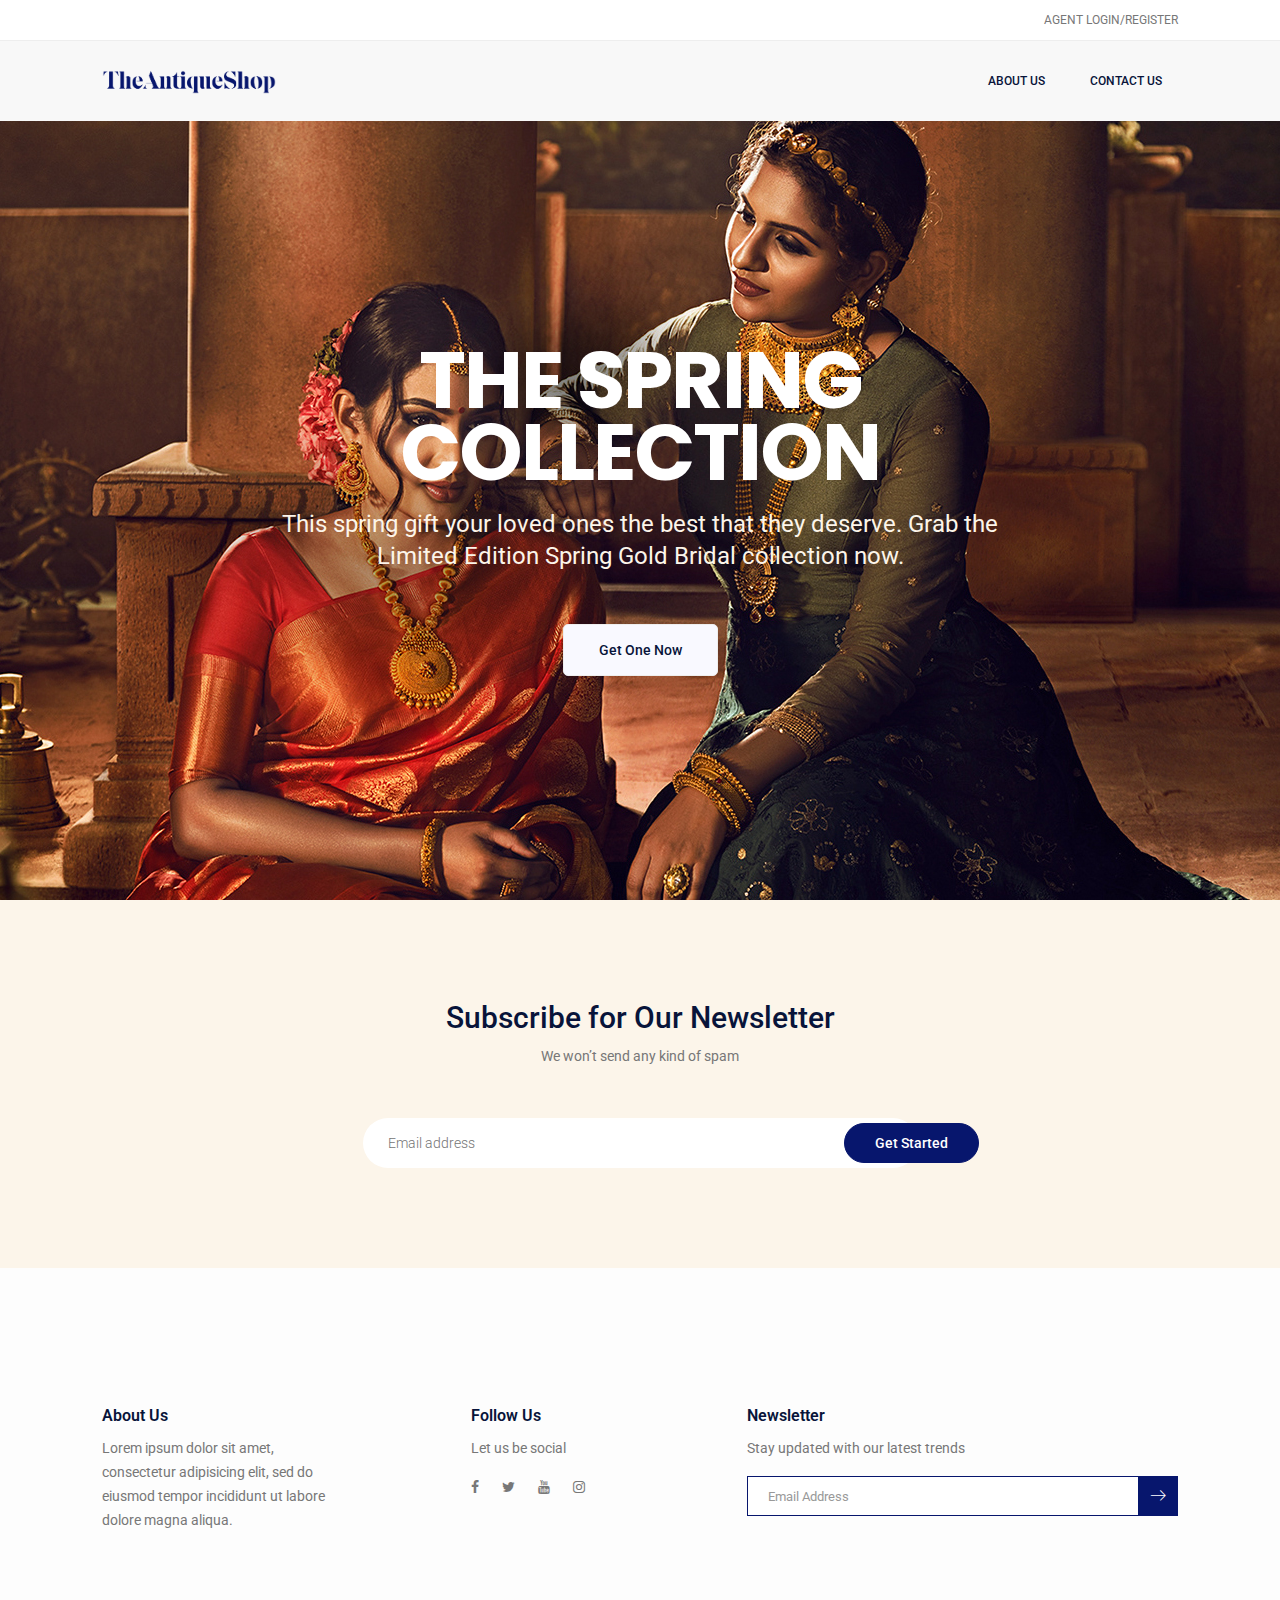
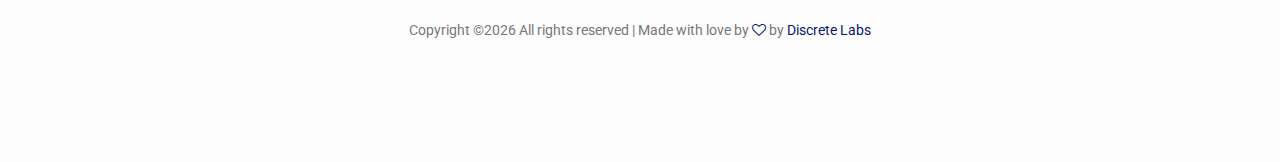
<file: index.html>
<!doctype html>
<html lang="en">

<head>
	<!-- Required meta tags -->
	<meta charset="utf-8">
	<meta name="viewport" content="width=device-width, initial-scale=1, shrink-to-fit=no">
	<link rel="icon" href="img/favicon.png" type="image/png">
	<title>Fashiop</title>
	<!-- Bootstrap CSS -->
	<link rel="stylesheet" href="css/bootstrap.css">
	<link rel="stylesheet" href="vendors/linericon/style.css">
	<link rel="stylesheet" href="css/font-awesome.min.css">
	<link rel="stylesheet" href="vendors/owl-carousel/owl.carousel.min.css">
	<link rel="stylesheet" href="vendors/lightbox/simpleLightbox.css">
	<link rel="stylesheet" href="vendors/nice-select/css/nice-select.css">
	<link rel="stylesheet" href="vendors/animate-css/animate.css">
	<link rel="stylesheet" href="vendors/jquery-ui/jquery-ui.css">
	<!-- main css -->
	<link rel="stylesheet" href="css/style.css">
	<link rel="stylesheet" href="css/responsive.css">
</head>

<body>

    <!--================Header Menu Area =================-->
	<header class="header_area">
		<div class="top_menu row m0">
			<div class="container-fluid">
				<div class="float-right">
					<ul class="right_side">
						<li>
							<a href="login.html"> <!-- Home page-->
								Agent Login/Register
							</a>
						</li>
						<!-- Not req on Home page<li>
							<a href="#">  
								My Account
							</a>
						</li> -->
						<!-- Not req on Home page<li>
							<a href="#"> 
								Orders
							</a>
						</li>-->
						
					</ul>
				</div>
			</div>
		</div>
		<div class="main_menu">
			<nav class="navbar navbar-expand-lg navbar-light">
				<div class="container-fluid">
					<!-- Brand and toggle get grouped for better mobile display -->
					<a class="navbar-brand logo_h" href="index.html">
						<img src="img/logo.png" alt="">
					</a>
					<!-- Search not needed
					<div class="nav-item search-box">
						<form action="">
							<input type="text" id='global-search' placeholder="Search for products">
						
						<a href="#" class="icons" type=search>
							<i class="fa fa-search" aria-hidden="true"></i>
						</a>
					</form>
					</div> -->
					<button class="navbar-toggler" type="button" data-toggle="collapse" data-target="#navbarSupportedContent" aria-controls="navbarSupportedContent"
					 aria-expanded="false" aria-label="Toggle navigation">
						<span class="icon-bar"></span>
						<span class="icon-bar"></span>
						<span class="icon-bar"></span>
					</button>
					<!-- Collect the nav links, forms, and other content for toggling in moble view -->
					<div class="collapse navbar-collapse offset" id="navbarSupportedContent">
						<div class="w-100">
							<div class="col-l pr-0">
								<ul class="nav navbar-nav center_nav pull-right">
									<!--<li class="nav-item active">
										<a class="nav-link" href="index.html">Home</a>
									</li>-->
									<!-- Not req on Home page
									<li class="nav-item submenu dropdown"> 
										<a href="category.html" class="nav-link dropdown-toggle" data-toggle="dropdown" role="button" aria-haspopup="true" aria-expanded="false">Collections</a>
										<ul class="dropdown-menu">
											<li class="nav-item">
												<a class="nav-link" href="category.html">Pendants</a>
												<li class="nav-item">
													<a class="nav-link" href="category.html">Necklace</a>
													<li class="nav-item">
														<a class="nav-link" href="category.html">Bangle Sets</a>
														<li class="nav-item">
															<a class="nav-link" href="category.html">Earrings</a>
														</li>
														<li class="nav-item">
															<a class="nav-link" href="category.html">Bracelets</a>
														</li>
										</ul>
									</li>
									-->
									<!--Blog Not needed ---
										<li class="nav-item submenu dropdown">
										<a href="#" class="nav-link dropdown-toggle" data-toggle="dropdown" role="button" aria-haspopup="true" aria-expanded="false">Blog</a>
										<ul class="dropdown-menu">
											<li class="nav-item">
												<a class="nav-link" href="blog.html">Blog</a>
											</li>
											<li class="nav-item">
												<a class="nav-link" href="single-blog.html">Blog Details</a>
											</li>
										</ul>
									</li>
									-->
									<li class="nav-item submenu dropdown">
										<a href="contact.html" class="nav-link">About Us</a>
                                    </li>
                                    <li  class="nav-item submenu dropdown">
                                        <a href="contact.html" class="nav-link"> <!-- Home page-->
                                            Contact Us
                                        </a>
                                    </li>
										<!-- Not req on Home page
										<li class="nav-item submenu dropdown"> 
										<a href="#" class="nav-link dropdown-toggle" data-toggle="dropdown" role="button" aria-haspopup="true" aria-expanded="false">New Arrivals</a>
										<ul class="dropdown-menu">
											<li class="nav-item">
												<a class="nav-link" href="login.html">Spring Collection</a>
												<li class="nav-item">
													<a class="nav-link" href="tracking.html">Winter Collection</a>
													<li class="nav-item">
														<a class="nav-link" href="elements.html">New Year Colleection</a>
													</li>
										</ul>
									</li>-->
									
									<!-- Not req on Home page
									<li class="nav-item submenu dropdown"> 
										<a href="#" class="nav-link dropdown-toggle" data-toggle="dropdown" role="button" aria-haspopup="true" aria-expanded="false">Occasion</a>
										<ul class="dropdown-menu">
											<li class="nav-item">
												<a class="nav-link" href="login.html">Wedding Collection</a>
												<li class="nav-item">
													<a class="nav-link" href="tracking.html">Festivals</a>
													<li class="nav-item">
														<a class="nav-link" href="elements.html">Presents</a>
													</li>
										</ul>
									</li>-->
								</ul>
							</div>

							<!-- Not req on home page<div class="col-r">
								<ul class="nav navbar-nav navbar-right right_nav pull-right">
									<hr>
									

								
									<li class="nav-item">
										<a href="login.html" class="icons">
											<i class="fa fa-user" aria-hidden="true"></i>
										</a>
									</li>

									<hr>

									<hr>

									<li class="nav-item">
										<a href="cart.html" class="icons">
											<i class="lnr lnr lnr-cart"></i>
										</a>
									</li>

									<hr>
								</ul>
							</div> -->
						</div>
					</div>
				</div>
			</nav>
		</div>
	</header>
	<!--================Header Menu Area =================-->

	<!--================Home Banner Area =================-->
	<section class="home_banner_area">
		<div class="overlay"></div>
		<div class="banner_inner d-flex align-items-center">
			<div class="container">
				<div class="banner_content row">
					<div class="offset-lg-2 col-lg-8">
						<h3>The Spring
							<br /> Collection</h3>
							<p>
								This spring gift your loved ones the best that they deserve. Grab the Limited Edition Spring Gold Bridal collection now.
							</p>
						<a class="white_bg_btn" href="contact.html">Get One Now</a>
					</div>
				</div>
			</div>
		</div>
	</section>
	<!--================End Home Banner Area =================-->

	<!--================Hot Deals Area =================-->
	<!-- Hot Deals not needed 
		<section class="hot_deals_area section_gap">
		<div class="container-fluid">
			<div class="row">
				<div class="col-lg-6">
					<div class="hot_deal_box">
						<img class="img-fluid" src="img/product/hot_deals/deal1.jpg" alt="">
						<div class="content">
							<h2>20% off on Bridal Collection</h2>
							<p>Buy Now</p>
						</div>
						<a class="hot_deal_link" href="category.html"></a>
					</div>
				</div>

				<div class="col-lg-6">
					<div class="hot_deal_box">
						<img class="img-fluid" src="img/product/hot_deals/deal2.jpg" alt="">
						<div class="content">
							<h2>Best Deals of The Season</h2>
							<p>Grab Now</p>
						</div>
						<a class="hot_deal_link" href="category.html"></a>
					</div>
				</div>
			</div>
		</div>
	</section>-->
	<!--================End Hot Deals Area =================-->

	<!--================Clients/Brands Logo Area =================-->
	<!-- Brands logo  area not needed
		<section class="clients_logo_area">
		<div class="container-fluid">
			<div class="clients_slider owl-carousel">
				<div class="item">
					<img src="img/clients-logo/c-logo-1.png" alt="">
				</div>
				<div class="item">
					<img src="img/clients-logo/c-logo-2.png" alt="">
				</div>
				<div class="item">
					<img src="img/clients-logo/c-logo-3.png" alt="">
				</div>
				<div class="item">
					<img src="img/clients-logo/c-logo-4.png" alt="">
				</div>
				<div class="item">
					<img src="img/clients-logo/c-logo-5.png" alt="">
				</div>
			</div>
		</div>
	</section>-->
	<!--================End Clients Logo Area =================-->


	<!--================Feature Product Area =================-->
	<!--Not neeeded in home page
	<section class="feature_product_area section_gap">
		<div class="main_box">
			<div class="container-fluid">
				<div class="row">
					<div class="main_title">
						<h2>Popular  Products</h2>
						<p>These are our popular Products.</p>
					</div>
				</div>
				<div class="row">
					<div class="col col1">
						<div class="f_p_item">
							<div class="f_p_img">
								<img class="img-fluid" src="img/product/feature-product/f-p-1.jpg" alt="">
								<div class="p_icon">
									<a href="">
										<i class="lnr lnr-heart"></i>
									</a>
									<a href="#">
										<i class="lnr lnr-cart"></i>
									</a>
								</div>
							</div>
							<a href="single-product.html">
								<h4>Long Sleeve TShirt</h4>
							</a>
							<h5>&#8377;150.00</h5>
						</div>
					</div>
					<div class="col col2">
						<div class="f_p_item">
							<div class="f_p_img">
								<img class="img-fluid" src="img/product/feature-product/f-p-2.jpg" alt="">
								<div class="p_icon">
									<a href="#">
										<i class="lnr lnr-heart"></i>
									</a>
									<a href="#">
										<i class="lnr lnr-cart"></i>
									</a>
								</div>
							</div>
							<a href="single-product.html">
								<h4>Long Sleeve TShirt</h4>
							</a>
							<h5>&#8377;150.00</h5>
						</div>
					</div>
					<div class="col col3">
						<div class="f_p_item">
							<div class="f_p_img">
								<img class="img-fluid" src="img/product/feature-product/f-p-3.jpg" alt="">
								<div class="p_icon">
									<a href="#">
										<i class="lnr lnr-heart"></i>
									</a>
									<a href="#">
										<i class="lnr lnr-cart"></i>
									</a>
								</div>
							</div>
							<a href="single-product.html">
								<h4>Long Sleeve TShirt</h4>
							</a>
							<h5>&#8377;150.00</h5>
						</div>
					</div>
					<div class="col col4">
						<div class="f_p_item">
							<div class="f_p_img">
								<img class="img-fluid" src="img/product/feature-product/f-p-4.jpg" alt="">
								<div class="p_icon">
									<a href="#">
										<i class="lnr lnr-heart"></i>
									</a>
									<a href="#">
										<i class="lnr lnr-cart"></i>
									</a>
								</div>
							</div>
							<a href="single-product.html">
								<h4>Long Sleeve TShirt</h4>
							</a>
							<h5>&#8377;150.00</h5>
						</div>
					</div>
					<div class="col col5">
						<div class="f_p_item">
							<div class="f_p_img">
								<img class="img-fluid" src="img/product/feature-product/f-p-5.jpg" alt="">
								<div class="p_icon">
									<a href="#">
										<i class="lnr lnr-heart"></i>
									</a>
									<a href="#">
										<i class="lnr lnr-cart"></i>
									</a>
								</div>
							</div>
							<a href="single-product.html">
								<h4>Long Sleeve TShirt</h4>
							</a>
							<h5>&#8377;150.00</h5>
						</div>
					</div>

					<div class="col col6">
						<div class="f_p_item">
							<div class="f_p_img">
								<img class="img-fluid" src="img/product/feature-product/f-p-5.jpg" alt="">
								<div class="p_icon">
									<a href="#">
										<i class="lnr lnr-heart"></i>
									</a>
									<a href="#">
										<i class="lnr lnr-cart"></i>
									</a>
								</div>
							</div>
							<a href="single-product.html">
								<h4>Long Sleeve TShirt</h4>
							</a>
							<h5>&#8377;150.00</h5>
						</div>
					</div>

					<div class="col col7">
						<div class="f_p_item">
							<div class="f_p_img">
								<img class="img-fluid" src="img/product/feature-product/f-p-4.jpg" alt="">
								<div class="p_icon">
									<a href="#">
										<i class="lnr lnr-heart"></i>
									</a>
									<a href="#">
										<i class="lnr lnr-cart"></i>
									</a>
								</div>
							</div>
							<a href="single-product.html">
								<h4>Long Sleeve TShirt</h4>
							</a>
							<h5>&#8377;150.00</h5>
						</div>
					</div>

					<div class="col col8">
						<div class="f_p_item">
							<div class="f_p_img">
								<img class="img-fluid" src="img/product/feature-product/f-p-5.jpg" alt="">
								<div class="p_icon">
									<a href="#">
										<i class="lnr lnr-heart"></i>
									</a>
									<a href="#">
										<i class="lnr lnr-cart"></i>
									</a>
								</div>
							</div>
							<a href="single-product.html">
								<h4>Long Sleeve TShirt</h4>
							</a>
							<h5>&#8377;150.00</h5>
						</div>
					</div>
					<div class="col col9">
						<div class="f_p_item">
							<div class="f_p_img">
								<img class="img-fluid" src="img/product/feature-product/f-p-1.jpg" alt="">
								<div class="p_icon">
									<a href="#">
										<i class="lnr lnr-heart"></i>
									</a>
									<a href="#">
										<i class="lnr lnr-cart"></i>
									</a>
								</div>
							</div>
							<a href="single-product.html">
								<h4>Long Sleeve TShirt</h4>
							</a>
							<h5>&#8377;150.00</h5>
						</div>
					</div>
					<div class="col col10">
						<div class="f_p_item">
							<div class="f_p_img">
								<img class="img-fluid" src="img/product/feature-product/f-p-4.jpg" alt="">
								<div class="p_icon">
									<a href="#">
										<i class="lnr lnr-heart"></i>
									</a>
									<a href="#">
										<i class="lnr lnr-cart"></i>
									</a>
								</div>
							</div>
							<a href="single-product.html">
								<h4>Long Sleeve TShirt</h4>
							</a>
							<h5>&#8377;150.00</h5>
						</div>
					</div>
				</div>

				<div class="row">
					<nav class="cat_page mx-auto" aria-label="Page navigation example">
						<ul class="pagination">
							<li class="page-item">
								<a class="page-link" href="#">
									<i class="fa fa-chevron-left" aria-hidden="true"></i>
								</a>
							</li>
							<li class="page-item active">
								<a class="page-link" href="#">01</a>
							</li>
							<li class="page-item">
								<a class="page-link" href="#">02</a>
							</li>
							<li class="page-item">
								<a class="page-link" href="#">03</a>
							</li>
							<li class="page-item blank">
								<a class="page-link" href="#">...</a>
							</li>
							<li class="page-item">
								<a class="page-link" href="#">09</a>
							</li>
							<li class="page-item">
								<a class="page-link" href="#">
									<i class="fa fa-chevron-right" aria-hidden="true"></i>
								</a>
							</li>
						</ul>
					</nav>
				</div>
			</div>
		</div>
	</section>
	-->
	<!--================End Feature Product Area =================-->

	<!--================ Subscription Area ================-->
	<section class="subscription-area section_gap">
		<div class="container">
			<div class="row justify-content-center">
				<div class="col-lg-8">
					<div class="section-title text-center">
						<h2>Subscribe for Our Newsletter</h2>
						<span>We won’t send any kind of spam</span>
					</div>
				</div>
			</div>
			<div class="row justify-content-center">
				<div class="col-lg-6">
					<div id="mc_embed_signup">
						<form target="_blank" novalidate action="https://spondonit.us12.list-manage.com/subscribe/post?u=1462626880ade1ac87bd9c93a&id=92a4423d01"
						 method="get" class="subscription relative">
							<input type="email" name="EMAIL" placeholder="Email address" onfocus="this.placeholder = ''" onblur="this.placeholder = 'Email address'"
							 required="">
							<!-- <div style="position: absolute; left: -5000px;">
								<input type="text" name="b_36c4fd991d266f23781ded980_aefe40901a" tabindex="-1" value="">
							</div> -->
							<button type="submit" class="newsl-btn">Get Started</button>
							<div class="info"></div>
						</form>
					</div>
				</div>
			</div>
		</div>
	</section>
	<!--================ End Subscription Area ================-->

	<!--================ start footer Area  =================-->
	<footer class="footer-area section_gap">
		<div class="container-fluid">
			<div class="row">
				<div class="col-lg-4  col-md-6 col-xs-6">
					<div class="single-footer-widget">
						<h6 class="footer_title">About Us</h6>
						<p>Lorem ipsum dolor sit amet, consectetur adipisicing elit, sed do eiusmod tempor incididunt ut labore dolore magna aliqua.</p>
					</div>
				</div>
				<div class="col-lg-5 col-md-6 order-last col-xs-12">
					<div class="single-footer-widget">
						<h6 class="footer_title">Newsletter</h6>
						<p>Stay updated with our latest trends</p>
						<div id="mc_embed_signup">
							<form target="_blank" action="https://spondonit.us12.list-manage.com/subscribe/post?u=1462626880ade1ac87bd9c93a&amp;id=92a4423d01"
							 method="get" class="subscribe_form relative">
								<div class="input-group d-flex flex-row">
									<input name="EMAIL" placeholder="Email Address" onfocus="this.placeholder = ''" onblur="this.placeholder = 'Email Address '"
									 required="" type="email">
									<button class="btn sub-btn">
										<span class="lnr lnr-arrow-right"></span>
									</button>
								</div>
								<div class="mt-10 info"></div>
							</form>
						</div>
					</div>
				</div>
				<!--<div class="col-lg-3 col-md-6 col-sm-6">
					<div class="single-footer-widget instafeed">
						<h6 class="footer_title">Instagram Feed</h6>
						<ul class="list instafeed d-flex flex-wrap">
							<li>
								<img src="img/instagram/Image-01.jpg" alt="">
							</li>
							<li>
								<img src="img/instagram/Image-02.jpg" alt="">
							</li>
							<li>
								<img src="img/instagram/Image-03.jpg" alt="">
							</li>
							<li>
								<img src="img/instagram/Image-04.jpg" alt="">
							</li>
							<li>
								<img src="img/instagram/Image-05.jpg" alt="">
							</li>
							<li>
								<img src="img/instagram/Image-06.jpg" alt="">
							</li>
							<li>
								<img src="img/instagram/Image-07.jpg" alt="">
							</li>
							<li>
								<img src="img/instagram/Image-08.jpg" alt="">
							</li>
						</ul>
					</div>
				</div> -->
				<div class="col-lg-3 col-md-6 order-1 col-xs-12">
					<div class="single-footer-widget f_social_wd">
						<h6 class="footer_title">Follow Us</h6>
						<p>Let us be social</p>
						<div class="f_social">
							<a href="#">
								<i class="fa fa-facebook"></i>
							</a>
							<a href="#">
								<i class="fa fa-twitter"></i>
							</a>
							<a href="#">
								<i class="fa fa-youtube"></i>
							</a>
							<a href="#">
								<i class="fa fa-instagram"></i>
							</a>
						</div>
					</div>
				</div>
			</div>
			<div class="row footer-bottom d-flex justify-content-between align-items-center">
				<p class="col-lg-12 footer-text text-center"><!-- Link back to Colorlib can't be removed. Template is licensed under CC BY 3.0. -->
Copyright &copy;<script>document.write(new Date().getFullYear());</script> All rights reserved | Made with love by <i class="fa fa-heart-o" aria-hidden="true"></i> by <a href="https://discretelabs.tech" target="_blank">Discrete Labs</a>
<!-- Link back to Colorlib can't be removed. Template is licensed under CC BY 3.0. -->
				</p>
			</div>
		</div>
	</footer>
	<!--================ End footer Area  =================-->



	<!-- Optional JavaScript -->
	<!-- jQuery first, then Popper.js, then Bootstrap JS -->
	<script src="js/jquery-3.2.1.min.js"></script>
	<script src="js/popper.js"></script>
	<script src="js/bootstrap.min.js"></script>
	<script src="js/stellar.js"></script>
	<script src="vendors/lightbox/simpleLightbox.min.js"></script>
	<script src="vendors/nice-select/js/jquery.nice-select.min.js"></script>
	<script src="vendors/isotope/imagesloaded.pkgd.min.js"></script>
	<script src="vendors/isotope/isotope-min.js"></script>
	<script src="vendors/owl-carousel/owl.carousel.min.js"></script>
	<script src="js/jquery.ajaxchimp.min.js"></script>
	<script src="vendors/counter-up/jquery.waypoints.min.js"></script>
	<script src="vendors/flipclock/timer.js"></script>
	<script src="vendors/counter-up/jquery.counterup.js"></script>
	<script src="js/mail-script.js"></script>
	<script src="js/theme.js"></script>
</body>

</html>
</file>
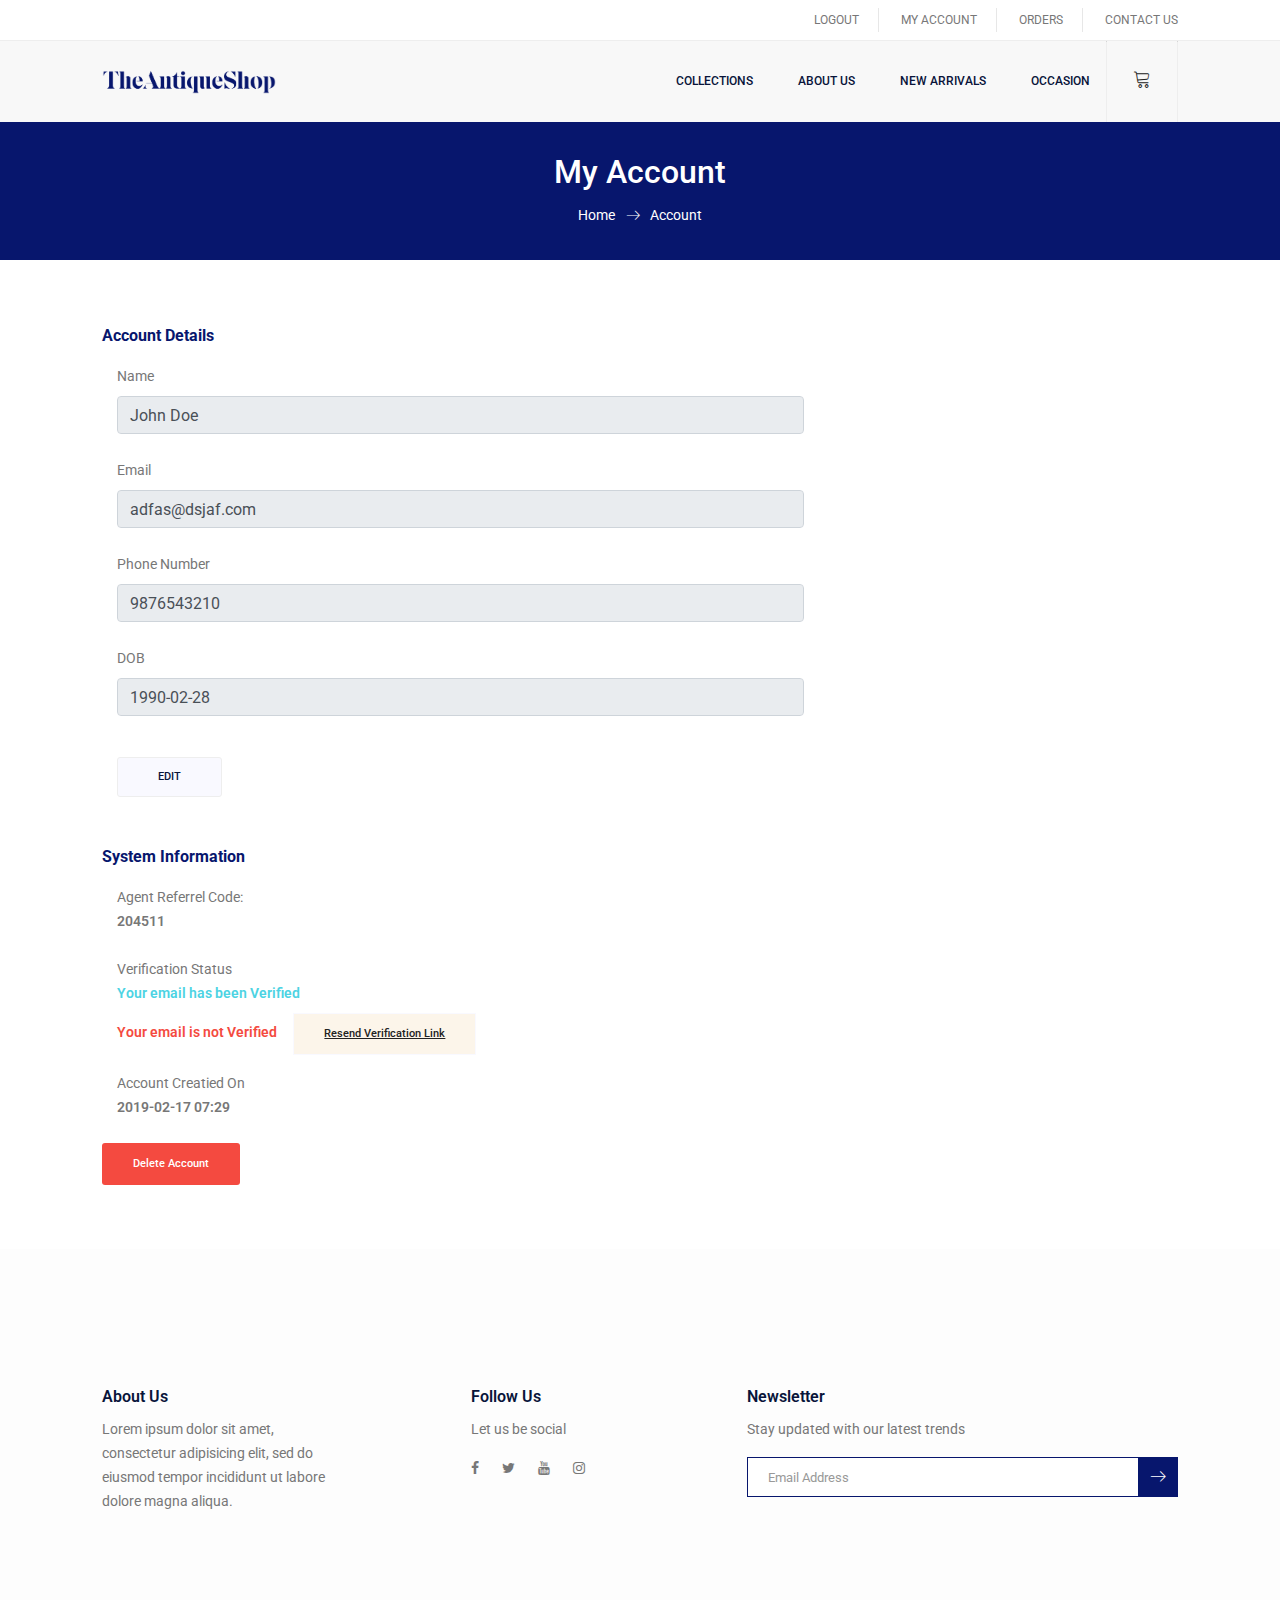
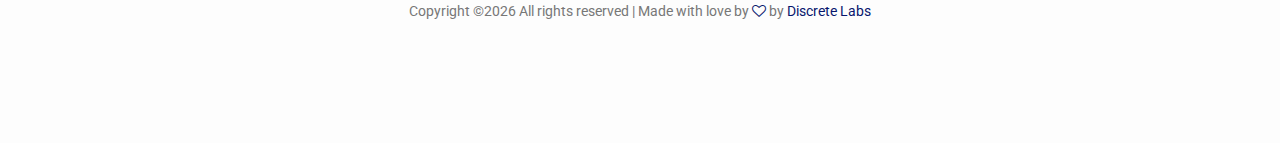
<file: account.html>
<!doctype html>
<html lang="en">

<head>
	<!-- Required meta tags -->
	<meta charset="utf-8">
	<meta name="viewport" content="width=device-width, initial-scale=1, shrink-to-fit=no">
	<link rel="icon" href="img/favicon.png" type="image/png">
	<title>ListAshop</title>
	<!-- Bootstrap CSS -->
	<link rel="stylesheet" href="css/bootstrap.css">
	<link rel="stylesheet" href="vendors/linericon/style.css">
	<link rel="stylesheet" href="css/font-awesome.min.css">
	<link rel="stylesheet" href="vendors/owl-carousel/owl.carousel.min.css">
	<link rel="stylesheet" href="vendors/lightbox/simpleLightbox.css">
	<link rel="stylesheet" href="vendors/nice-select/css/nice-select.css">
	<link rel="stylesheet" href="vendors/animate-css/animate.css">
	<link rel="stylesheet" href="vendors/jquery-ui/jquery-ui.css">
	<!-- main css -->
	<link rel="stylesheet" href="css/style.css">
	<link rel="stylesheet" href="css/responsive.css">
</head>

<body>

<!--================Header Menu Area =================-->
<header class="header_area">
		<div class="top_menu row m0">
			<div class="container-fluid">
				<div class="float-right">
					<ul class="right_side">
						<li>
							<a href="index.html"> <!-- Home page-->
								logout
							</a>
						</li>
						<li>
							<a href="#">  <!-- Not req on Home page-->
								My Account
							</a>
						</li>
						<li>
							<a href="orders.html"> <!-- Not req on Home page-->
								Orders
							</a>
						</li>
						<li>
							<a href="contact.html"> <!-- Home page-->
								Contact Us
							</a>
						</li>
					</ul>
				</div>
			</div>
		</div>
		<div class="main_menu">
			<nav class="navbar navbar-expand-lg navbar-light">
				<div class="container-fluid">
					<!-- Brand and toggle get grouped for better mobile display -->
					<a class="navbar-brand logo_h" href="index.html">
						<img src="img/logo.png" alt="">
					</a>
					<!-- Search not needed
					<div class="nav-item search-box">
						<form action="">
							<input type="text" id='global-search' placeholder="Search for products">
						
						<a href="#" class="icons" type=search>
							<i class="fa fa-search" aria-hidden="true"></i>
						</a>
					</form>
					</div> -->
					<button class="navbar-toggler" type="button" data-toggle="collapse" data-target="#navbarSupportedContent" aria-controls="navbarSupportedContent"
					 aria-expanded="false" aria-label="Toggle navigation">
						<span class="icon-bar"></span>
						<span class="icon-bar"></span>
						<span class="icon-bar"></span>
					</button>
					<!-- Collect the nav links, forms, and other content for toggling in moble view -->
					<div class="collapse navbar-collapse offset" id="navbarSupportedContent">
						<div class="w-100">
							<div class="col-l pr-0">
								<ul class="nav navbar-nav center_nav pull-right">
									<!--<li class="nav-item active">
										<a class="nav-link" href="index.html">Home</a>
									</li>-->
									<li class="nav-item submenu dropdown"> <!-- Not req on Home page-->
										<a href="category.html" class="nav-link dropdown-toggle" data-toggle="dropdown" role="button" aria-haspopup="true" aria-expanded="false">Collections</a>
										<ul class="dropdown-menu">
											<li class="nav-item">
												<a class="nav-link" href="category.html">Pendants</a>
												<li class="nav-item">
													<a class="nav-link" href="category.html">Necklace</a>
													<li class="nav-item">
														<a class="nav-link" href="category.html">Bangle Sets</a>
														<li class="nav-item">
															<a class="nav-link" href="category.html">Earrings</a>
														</li>
														<li class="nav-item">
															<a class="nav-link" href="category.html">Bracelets</a>
														</li>
										</ul>
									</li>
									<!--Blog Not needed ---
										<li class="nav-item submenu dropdown">
										<a href="#" class="nav-link dropdown-toggle" data-toggle="dropdown" role="button" aria-haspopup="true" aria-expanded="false">Blog</a>
										<ul class="dropdown-menu">
											<li class="nav-item">
												<a class="nav-link" href="blog.html">Blog</a>
											</li>
											<li class="nav-item">
												<a class="nav-link" href="single-blog.html">Blog Details</a>
											</li>
										</ul>
									</li>
									-->
									<li class="nav-item submenu dropdown">
										<a href="#" class="nav-link dropdown-toggle" data-toggle="dropdown" role="button" aria-haspopup="true" aria-expanded="false">About Us</a>
									</li>
	
									<li class="nav-item submenu dropdown"> <!-- Not req on Home page-->
										<a href="#" class="nav-link dropdown-toggle" data-toggle="dropdown" role="button" aria-haspopup="true" aria-expanded="false">New Arrivals</a>
										<ul class="dropdown-menu">
											<li class="nav-item">
												<a class="nav-link" href="login.html">Spring Collection</a>
												<li class="nav-item">
													<a class="nav-link" href="tracking.html">Winter Collection</a>
													<li class="nav-item">
														<a class="nav-link" href="elements.html">New Year Colleection</a>
													</li>
										</ul>
									</li>
									<li class="nav-item submenu dropdown"> <!-- Not req on Home page-->
										<a href="#" class="nav-link dropdown-toggle" data-toggle="dropdown" role="button" aria-haspopup="true" aria-expanded="false">Occasion</a>
										<ul class="dropdown-menu">
											<li class="nav-item">
												<a class="nav-link" href="login.html">Wedding Collection</a>
												<li class="nav-item">
													<a class="nav-link" href="tracking.html">Festivals</a>
													<li class="nav-item">
														<a class="nav-link" href="elements.html">Presents</a>
													</li>
										</ul>
									</li>
								</ul>
							</div>
	
							<div class="col-r">
								<ul class="nav navbar-nav navbar-right right_nav pull-right">	
									
	
									<!-- <hr>
	
									<li class="nav-item">
										<a href="login.html" class="icons">
											<i class="fa fa-user" aria-hidden="true"></i>
										</a>
									</li>
	
									<hr>
									-->
	
									<hr>
	
									<li class="nav-item">
										<a href="cart.html" class="icons">
											<i class="lnr lnr lnr-cart"></i>
										</a>
									</li>
	
									<hr>
								</ul>
							</div>
						</div>
					</div>
				</div>
			</nav>
		</div>
	</header>
	<!--================Header Menu Area =================-->
	
	<!--================Home Banner Area =================-->
	<section class="banner_area">
		<div class="banner_inner d-flex align-items-center">
			<div class="container">
				<div class="banner_content text-center">
					<h2>My Account</h2>
					<div class="page_link">
						<a href="index.html">Home</a>
						<a href="cart.html">Account</a>
					</div>
				</div>
			</div>
		</div>
	</section>
	<!--================End Home Banner Area =================-->

	<!--================Cart Area =================-->
	<section class="account_area">
		<div class="container-fluid">
				<div class="account_details">							
						<h2 class="account_header">Account Details</h2>
						<div class="detail_col">
							<!--NOt Including this now keep this for later/upgraded version<div class="agent-img">
							
									<img src="/img/blog/c5.jpg" alt="Agnet Display Picture">
							</div>-->
							<form action="" class="form-horizontal">

								<div class="form-group agent-name">
										<label for="name" class="col-sm-2 control-label">Name</label>
										<div class="col-sm-8">
											<h3>
												<input class="form-control" id="name" value="John Doe" disabled>
											</h3>
										</div>
									
								</div>
								<div class="form-group agent-email">
										<label for="email" class="col-sm-2 control-label">Email</label>
										<div class="col-sm-8">
											<h3>
												<input class="form-control" id="email"  value="adfas@dsjaf.com" disabled>
											</h3>
										</div>
								</div>
								<div class="form-group agent-phone">
										<label for="phone" class="col-sm-2 control-label">Phone Number</label>
										<div class="col-sm-8">
											<h3>
												<input class="form-control" id="phone"  value="9876543210" disabled>
											</h3>
										</div>
								</div>
								<div class="form-group agent-dob">
										<label for="email" class="col-sm-2 control-label">DOB</label>
										<div class="col-sm-8">
											<h3>
												<input class="form-control" id="dob"  value="1990-02-28" disabled>
											</h3>
										</div>
								</div>
								<div class="form-group">
										<div class="col-sm-offset-2 col-sm-8">
										  <button type="submit" class="main_btn genric-btn" id="save" hidden>Save</button>
										</div>
									  </div>
									  <div class="form-group">
										<div class="col-sm-offset-2 col-sm-8">
										  <button type="edit" class="gray_btn genric-btn" id="edit" onclick="return handleEdit()">Edit</button>
										</div>
									  </div>
							</form>
							<div class="uneditable">
								<h2 class="system-info">System Information</h2>
								<div class="form-group referrel-code col"><!--Agent Ccant edit this-->
									<span>Agent Referrel Code:</span>
									<h3>
										204511
									</h3>
								</div>
								<div class="form-group verification-status col"><!--Agent Ccant edit this-->
									<span>Verification Status</span>
									<h3 class="been-verified">Your email has been Verified</h3><!--If Already Verified then Display this-->
									
									<h3 class="not-verified">Your email is not Verified</h3><button class="genric-btn link-border resend-btn">Resend Verification Link
									</button><!--If Not Verified then Display this-->
								</div>
								<div class="form-group account-creation col"><!--Agent Ccant edit this-->
									<span>Account Creatied On</span>
									<h3>
										2019-02-17 07:29
									</h3>
								</div>
							</div>
							
							
						
					</div>
					<button class="genric-btn danger radius delete-btn" href="index.html">Delete Account</button><!--Redirects to home page-->
						</div>
		</div>
	</section>
	<!--================End Cart Area =================-->

	<!--================ Subscription Area ================-->

	<!--================ start footer Area  =================-->
	<footer class="footer-area section_gap">
			<div class="container-fluid">
				<div class="row">
					<div class="col-lg-4  col-md-6 col-xs-6">
						<div class="single-footer-widget">
							<h6 class="footer_title">About Us</h6>
							<p>Lorem ipsum dolor sit amet, consectetur adipisicing elit, sed do eiusmod tempor incididunt ut labore dolore magna aliqua.</p>
						</div>
					</div>
					<div class="col-lg-5 col-md-6 order-last col-xs-12">
						<div class="single-footer-widget">
							<h6 class="footer_title">Newsletter</h6>
							<p>Stay updated with our latest trends</p>
							<div id="mc_embed_signup">
								<form target="_blank" action="https://spondonit.us12.list-manage.com/subscribe/post?u=1462626880ade1ac87bd9c93a&amp;id=92a4423d01"
								 method="get" class="subscribe_form relative">
									<div class="input-group d-flex flex-row">
										<input name="EMAIL" placeholder="Email Address" onfocus="this.placeholder = ''" onblur="this.placeholder = 'Email Address '"
										 required="" type="email">
										<button class="btn sub-btn">
											<span class="lnr lnr-arrow-right"></span>
										</button>
									</div>
									<div class="mt-10 info"></div>
								</form>
							</div>
						</div>
					</div>
					<!--<div class="col-lg-3 col-md-6 col-sm-8">
						<div class="single-footer-widget instafeed">
							<h6 class="footer_title">Instagram Feed</h6>
							<ul class="list instafeed d-flex flex-wrap">
								<li>
									<img src="img/instagram/Image-01.jpg" alt="">
								</li>
								<li>
									<img src="img/instagram/Image-02.jpg" alt="">
								</li>
								<li>
									<img src="img/instagram/Image-03.jpg" alt="">
								</li>
								<li>
									<img src="img/instagram/Image-04.jpg" alt="">
								</li>
								<li>
									<img src="img/instagram/Image-05.jpg" alt="">
								</li>
								<li>
									<img src="img/instagram/Image-06.jpg" alt="">
								</li>
								<li>
									<img src="img/instagram/Image-07.jpg" alt="">
								</li>
								<li>
									<img src="img/instagram/Image-08.jpg" alt="">
								</li>
							</ul>
						</div>
					</div> -->
					<div class="col-lg-3 col-md-6 order-1 col-xs-12">
						<div class="single-footer-widget f_social_wd">
							<h6 class="footer_title">Follow Us</h6>
							<p>Let us be social</p>
							<div class="f_social">
								<a href="#">
									<i class="fa fa-facebook"></i>
								</a>
								<a href="#">
									<i class="fa fa-twitter"></i>
								</a>
								<a href="#">
									<i class="fa fa-youtube"></i>
								</a>
								<a href="#">
									<i class="fa fa-instagram"></i>
								</a>
							</div>
						</div>
					</div>
				</div>
				<div class="row footer-bottom d-flex justify-content-between align-items-center">
					<p class="col-lg-12 footer-text text-center"><!-- Link back to Colorlib can't be removed. Template is licensed under CC BY 3.0. -->
	Copyright &copy;<script>document.write(new Date().getFullYear());</script> All rights reserved | Made with love by <i class="fa fa-heart-o" aria-hidden="true"></i> by <a href="https://discretelabs.tech" target="_blank">Discrete Labs</a>
	<!-- Link back to Colorlib can't be removed. Template is licensed under CC BY 3.0. -->
					</p>
				</div>
			</div>
		</footer>
		<!--================ End footer Area  =================-->




	<!-- Optional JavaScript -->
	<!-- jQuery first, then Popper.js, then Bootstrap JS -->
	<script src="js/jquery-3.2.1.min.js"></script>
	<script src="js/popper.js"></script>
	<script src="js/bootstrap.min.js"></script>
	<script src="js/stellar.js"></script>
	<script src="vendors/lightbox/simpleLightbox.min.js"></script>
	<script src="vendors/nice-select/js/jquery.nice-select.min.js"></script>
	<script src="vendors/isotope/imagesloaded.pkgd.min.js"></script>
	<script src="vendors/isotope/isotope-min.js"></script>
	<script src="vendors/owl-carousel/owl.carousel.min.js"></script>
	<script src="js/jquery.ajaxchimp.min.js"></script>
	<script src="js/mail-script.js"></script>
	<script src="vendors/jquery-ui/jquery-ui.js"></script>
	<script src="vendors/counter-up/jquery.waypoints.min.js"></script>
	<script src="vendors/counter-up/jquery.counterup.js"></script>
	<script src="js/theme.js"></script>
</body>

</html>
</file>
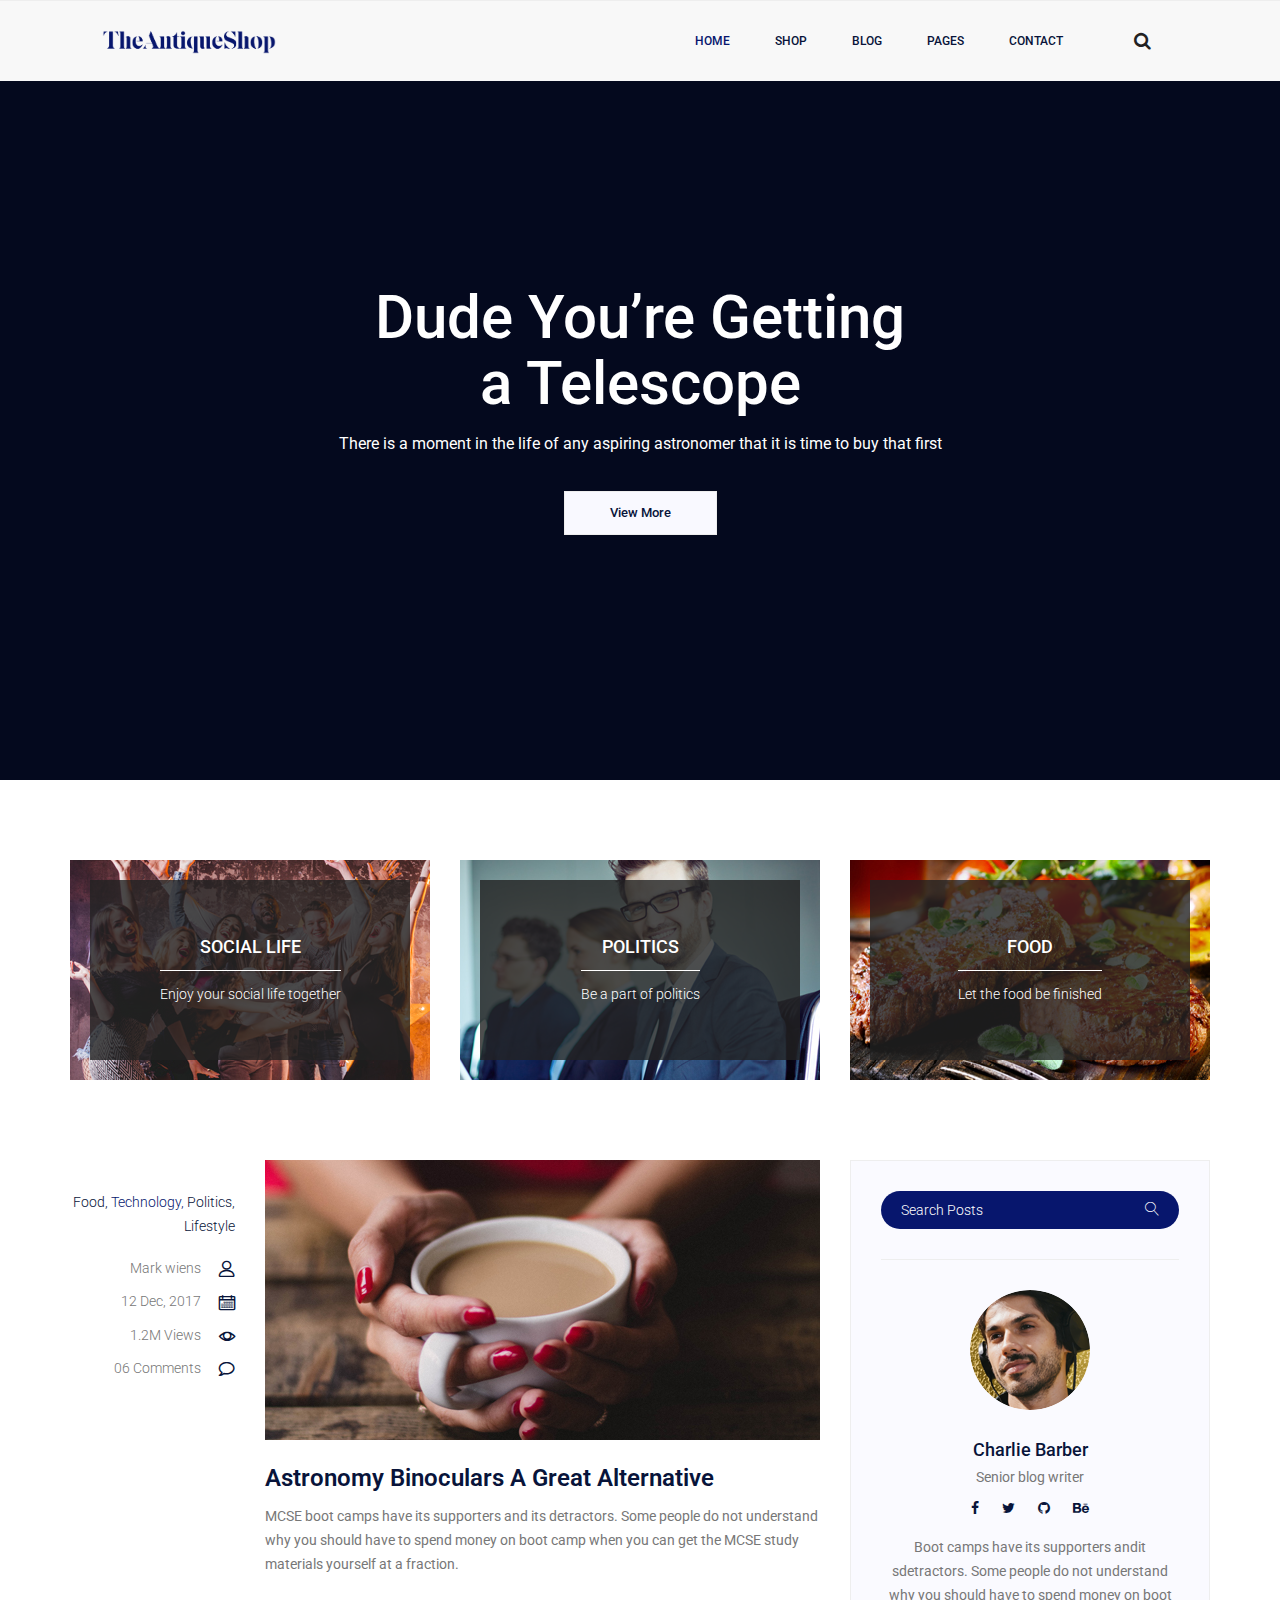
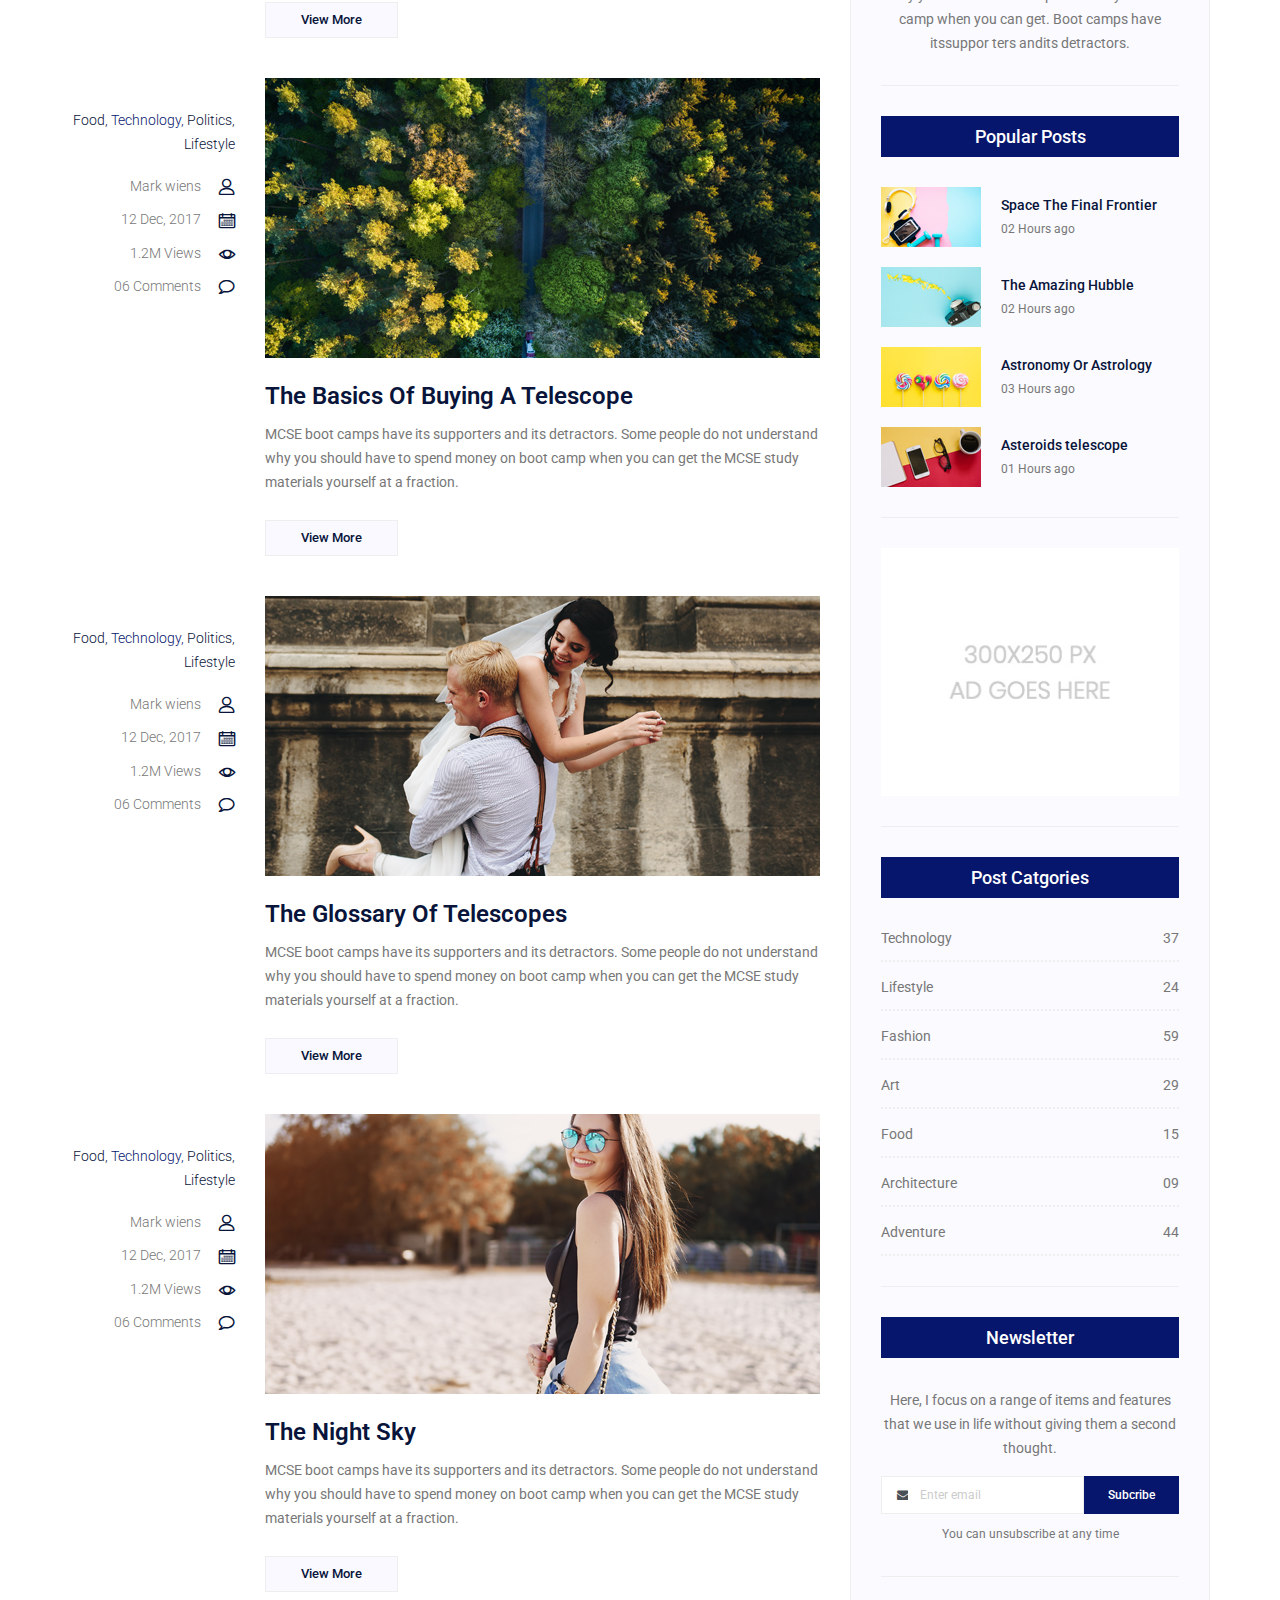
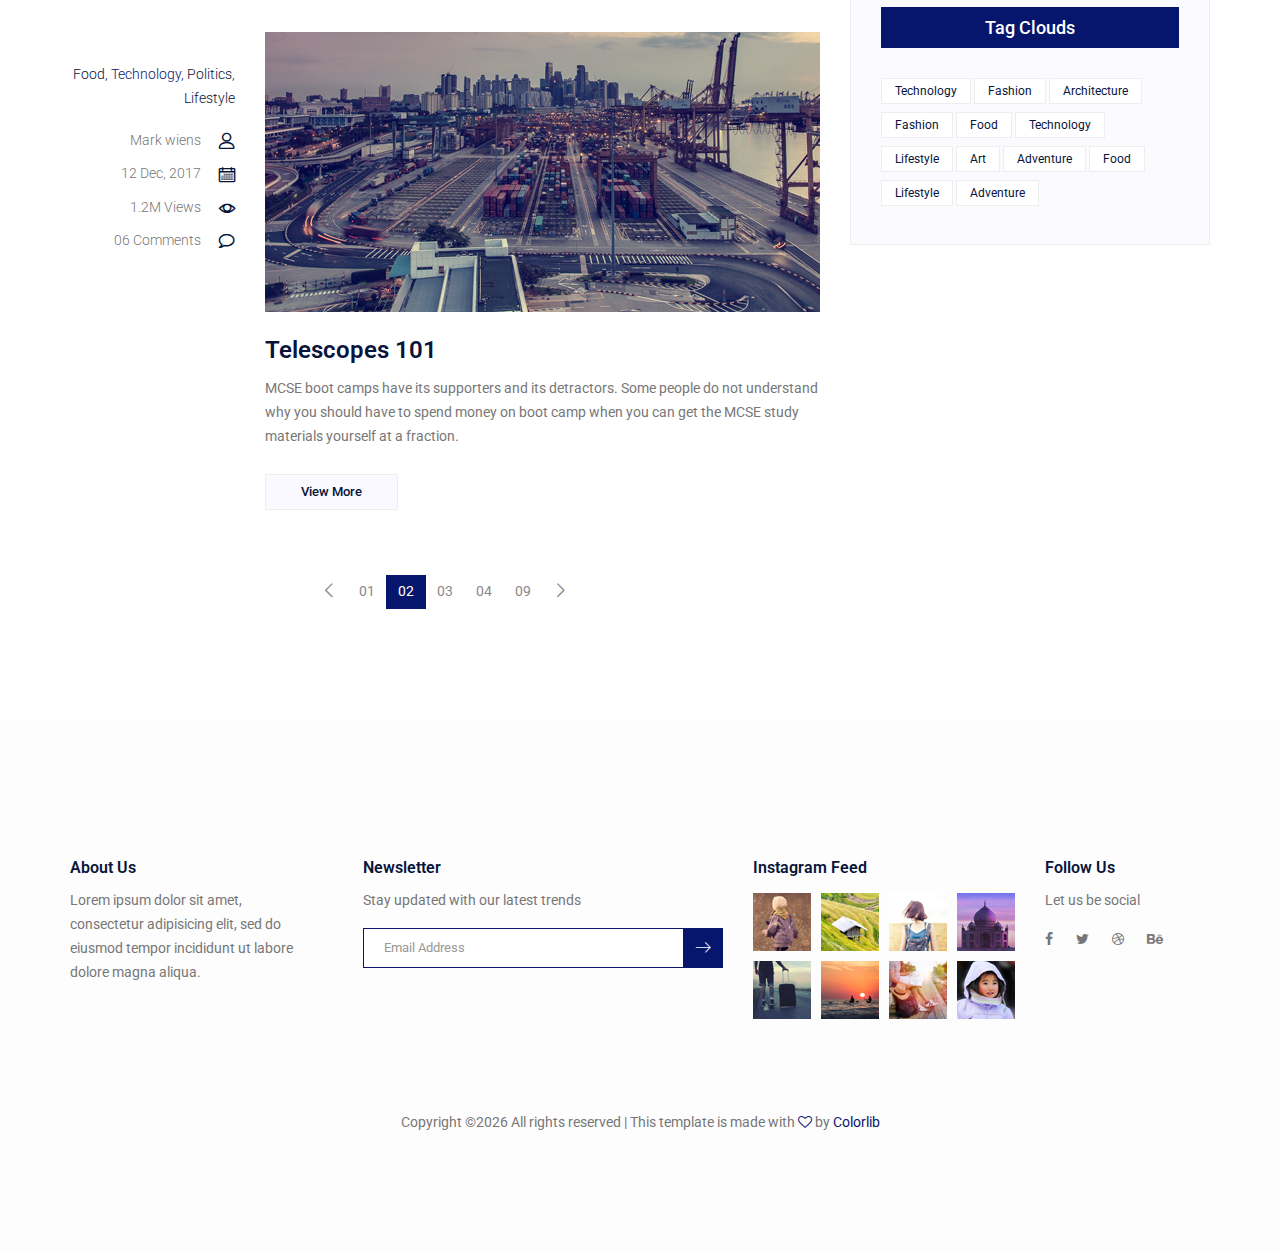
<file: blog.html>
<!doctype html>
<html lang="en">

<head>
    <!-- Required meta tags -->
    <meta charset="utf-8">
    <meta name="viewport" content="width=device-width, initial-scale=1, shrink-to-fit=no">
    <link rel="icon" href="img/favicon.png" type="image/png">
    <title>Fashiop</title>
    <!-- Bootstrap CSS -->
    <link rel="stylesheet" href="css/bootstrap.css">
    <link rel="stylesheet" href="vendors/linericon/style.css">
    <link rel="stylesheet" href="css/font-awesome.min.css">
    <link rel="stylesheet" href="vendors/owl-carousel/owl.carousel.min.css">
    <link rel="stylesheet" href="vendors/lightbox/simpleLightbox.css">
    <link rel="stylesheet" href="vendors/nice-select/css/nice-select.css">
    <link rel="stylesheet" href="vendors/animate-css/animate.css">
    <!-- main css -->
    <link rel="stylesheet" href="css/style.css">
    <link rel="stylesheet" href="css/responsive.css">
</head>

<body>

    <!--================Header Menu Area =================-->
    <header class="header_area">
        <div class="main_menu">
            <nav class="navbar navbar-expand-lg navbar-light">
                <div class="container-fluid">
                    <!-- Brand and toggle get grouped for better mobile display -->
                    <a class="navbar-brand logo_h" href="index.html">
                        <img src="img/logo.png" alt="">
                    </a>
                    <button class="navbar-toggler" type="button" data-toggle="collapse" data-target="#navbarSupportedContent" aria-controls="navbarSupportedContent"
                        aria-expanded="false" aria-label="Toggle navigation">
                        <span class="icon-bar"></span>
                        <span class="icon-bar"></span>
                        <span class="icon-bar"></span>
                    </button>
                    <!-- Collect the nav links, forms, and other content for toggling -->
                    <div class="collapse navbar-collapse offset" id="navbarSupportedContent">
                        <ul class="nav navbar-nav center_nav ml-auto">
                            <li class="nav-item active">
                                <a class="nav-link" href="index.html">Home</a>
                            </li>
                            <li class="nav-item submenu dropdown">
                                <a href="#" class="nav-link dropdown-toggle" data-toggle="dropdown" role="button" aria-haspopup="true" aria-expanded="false">Shop</a>
                                <ul class="dropdown-menu">
                                    <li class="nav-item">
                                        <a class="nav-link" href="category.html">Shop Category</a>
                                        <li class="nav-item">
                                            <a class="nav-link" href="single-product.html">Product Details</a>
                                            <li class="nav-item">
                                                <a class="nav-link" href="checkout.html">Product Checkout</a>
                                                <li class="nav-item">
                                                    <a class="nav-link" href="cart.html">Shopping Cart</a>
                                                </li>
                                                <li class="nav-item">
                                                    <a class="nav-link" href="confirmation.html">Confirmation</a>
                                                </li>
                                </ul>
                                </li>
                                <li class="nav-item submenu dropdown">
                                    <a href="#" class="nav-link dropdown-toggle" data-toggle="dropdown" role="button" aria-haspopup="true" aria-expanded="false">Blog</a>
                                    <ul class="dropdown-menu">
                                        <li class="nav-item">
                                            <a class="nav-link" href="blog.html">Blog</a>
                                        </li>
                                        <li class="nav-item">
                                            <a class="nav-link" href="single-blog.html">Blog Details</a>
                                        </li>
                                    </ul>
                                </li>
                                <li class="nav-item submenu dropdown">
                                    <a href="#" class="nav-link dropdown-toggle" data-toggle="dropdown" role="button" aria-haspopup="true" aria-expanded="false">Pages</a>
                                    <ul class="dropdown-menu">
                                        <li class="nav-item">
                                            <a class="nav-link" href="login.html">Login</a>
                                            <li class="nav-item">
                                                <a class="nav-link" href="tracking.html">Tracking</a>
                                                <li class="nav-item">
                                                    <a class="nav-link" href="elements.html">Elements</a>
                                                </li>
                                    </ul>
                                    </li>
                                    <li class="nav-item">
                                        <a class="nav-link" href="contact.html">Contact</a>
                                    </li>
                                    <li class="nav-item">
                                        <a href="#" class="icons">
                                            <i class="fa fa-search" aria-hidden="true"></i>
                                        </a>
                                    </li>
                        </ul>
                    </div>
                </div>
            </nav>
        </div>
    </header>
    <!--================Header Menu Area =================-->

    <!--================Home Banner Area =================-->
    <section class="home_banner_area blog_banner">
        <div class="banner_inner d-flex align-items-center">
            <div class="overlay bg-parallax" data-stellar-ratio="0.9" data-stellar-vertical-offset="0" data-background=""></div>
            <div class="container">
                <div class="blog_b_text text-center">
                    <h2>Dude You’re Getting
                        <br /> a Telescope</h2>
                    <p>There is a moment in the life of any aspiring astronomer that it is time to buy that first</p>
                    <a class="white_bg_btn" href="#">View More</a>
                </div>
            </div>
        </div>
    </section>
    <!--================End Home Banner Area =================-->

    <!--================Blog Categorie Area =================-->
    <section class="blog_categorie_area">
        <div class="container">
            <div class="row">
                <div class="col-lg-4">
                    <div class="categories_post">
                        <img src="img/blog/cat-post/cat-post-3.jpg" alt="post">
                        <div class="categories_details">
                            <div class="categories_text">
                                <a href="blog-details.html">
                                    <h5>Social Life</h5>
                                </a>
                                <div class="border_line"></div>
                                <p>Enjoy your social life together</p>
                            </div>
                        </div>
                    </div>
                </div>
                <div class="col-lg-4">
                    <div class="categories_post">
                        <img src="img/blog/cat-post/cat-post-2.jpg" alt="post">
                        <div class="categories_details">
                            <div class="categories_text">
                                <a href="blog-details.html">
                                    <h5>Politics</h5>
                                </a>
                                <div class="border_line"></div>
                                <p>Be a part of politics</p>
                            </div>
                        </div>
                    </div>
                </div>
                <div class="col-lg-4">
                    <div class="categories_post">
                        <img src="img/blog/cat-post/cat-post-1.jpg" alt="post">
                        <div class="categories_details">
                            <div class="categories_text">
                                <a href="blog-details.html">
                                    <h5>Food</h5>
                                </a>
                                <div class="border_line"></div>
                                <p>Let the food be finished</p>
                            </div>
                        </div>
                    </div>
                </div>
            </div>
        </div>
    </section>
    <!--================Blog Categorie Area =================-->

    <!--================Blog Area =================-->
    <section class="blog_area">
        <div class="container">
            <div class="row">
                <div class="col-lg-8">
                    <div class="blog_left_sidebar">
                        <article class="row blog_item">
                            <div class="col-md-3">
                                <div class="blog_info text-right">
                                    <div class="post_tag">
                                        <a href="#">Food,</a>
                                        <a class="active" href="#">Technology,</a>
                                        <a href="#">Politics,</a>
                                        <a href="#">Lifestyle</a>
                                    </div>
                                    <ul class="blog_meta list">
                                        <li>
                                            <a href="#">Mark wiens
                                                <i class="lnr lnr-user"></i>
                                            </a>
                                        </li>
                                        <li>
                                            <a href="#">12 Dec, 2017
                                                <i class="lnr lnr-calendar-full"></i>
                                            </a>
                                        </li>
                                        <li>
                                            <a href="#">1.2M Views
                                                <i class="lnr lnr-eye"></i>
                                            </a>
                                        </li>
                                        <li>
                                            <a href="#">06 Comments
                                                <i class="lnr lnr-bubble"></i>
                                            </a>
                                        </li>
                                    </ul>
                                </div>
                            </div>
                            <div class="col-md-9">
                                <div class="blog_post">
                                    <img src="img/blog/main-blog/m-blog-1.jpg" alt="">
                                    <div class="blog_details">
                                        <a href="single-blog.html">
                                            <h2>Astronomy Binoculars A Great Alternative</h2>
                                        </a>
                                        <p>MCSE boot camps have its supporters and its detractors. Some people do not understand
                                            why you should have to spend money on boot camp when you can get the MCSE study
                                            materials yourself at a fraction.</p>
                                        <a href="single-blog.html" class="white_bg_btn">View More</a>
                                    </div>
                                </div>
                            </div>
                        </article>
                        <article class="row blog_item">
                            <div class="col-md-3">
                                <div class="blog_info text-right">
                                    <div class="post_tag">
                                        <a href="#">Food,</a>
                                        <a class="active" href="#">Technology,</a>
                                        <a href="#">Politics,</a>
                                        <a href="#">Lifestyle</a>
                                    </div>
                                    <ul class="blog_meta list">
                                        <li>
                                            <a href="#">Mark wiens
                                                <i class="lnr lnr-user"></i>
                                            </a>
                                        </li>
                                        <li>
                                            <a href="#">12 Dec, 2017
                                                <i class="lnr lnr-calendar-full"></i>
                                            </a>
                                        </li>
                                        <li>
                                            <a href="#">1.2M Views
                                                <i class="lnr lnr-eye"></i>
                                            </a>
                                        </li>
                                        <li>
                                            <a href="#">06 Comments
                                                <i class="lnr lnr-bubble"></i>
                                            </a>
                                        </li>
                                    </ul>
                                </div>
                            </div>
                            <div class="col-md-9">
                                <div class="blog_post">
                                    <img src="img/blog/main-blog/m-blog-2.jpg" alt="">
                                    <div class="blog_details">
                                        <a href="single-blog.html">
                                            <h2>The Basics Of Buying A Telescope</h2>
                                        </a>
                                        <p>MCSE boot camps have its supporters and its detractors. Some people do not understand
                                            why you should have to spend money on boot camp when you can get the MCSE study
                                            materials yourself at a fraction.</p>
                                        <a href="single-blog.html" class="white_bg_btn">View More</a>
                                    </div>
                                </div>
                            </div>
                        </article>
                        <article class="row blog_item">
                            <div class="col-md-3">
                                <div class="blog_info text-right">
                                    <div class="post_tag">
                                        <a href="#">Food,</a>
                                        <a class="active" href="#">Technology,</a>
                                        <a href="#">Politics,</a>
                                        <a href="#">Lifestyle</a>
                                    </div>
                                    <ul class="blog_meta list">
                                        <li>
                                            <a href="#">Mark wiens
                                                <i class="lnr lnr-user"></i>
                                            </a>
                                        </li>
                                        <li>
                                            <a href="#">12 Dec, 2017
                                                <i class="lnr lnr-calendar-full"></i>
                                            </a>
                                        </li>
                                        <li>
                                            <a href="#">1.2M Views
                                                <i class="lnr lnr-eye"></i>
                                            </a>
                                        </li>
                                        <li>
                                            <a href="#">06 Comments
                                                <i class="lnr lnr-bubble"></i>
                                            </a>
                                        </li>
                                    </ul>
                                </div>
                            </div>
                            <div class="col-md-9">
                                <div class="blog_post">
                                    <img src="img/blog/main-blog/m-blog-3.jpg" alt="">
                                    <div class="blog_details">
                                        <a href="single-blog.html">
                                            <h2>The Glossary Of Telescopes</h2>
                                        </a>
                                        <p>MCSE boot camps have its supporters and its detractors. Some people do not understand
                                            why you should have to spend money on boot camp when you can get the MCSE study
                                            materials yourself at a fraction.</p>
                                        <a href="single-blog.html" class="white_bg_btn">View More</a>
                                    </div>
                                </div>
                            </div>
                        </article>
                        <article class="row blog_item">
                            <div class="col-md-3">
                                <div class="blog_info text-right">
                                    <div class="post_tag">
                                        <a href="#">Food,</a>
                                        <a class="active" href="#">Technology,</a>
                                        <a href="#">Politics,</a>
                                        <a href="#">Lifestyle</a>
                                    </div>
                                    <ul class="blog_meta list">
                                        <li>
                                            <a href="#">Mark wiens
                                                <i class="lnr lnr-user"></i>
                                            </a>
                                        </li>
                                        <li>
                                            <a href="#">12 Dec, 2017
                                                <i class="lnr lnr-calendar-full"></i>
                                            </a>
                                        </li>
                                        <li>
                                            <a href="#">1.2M Views
                                                <i class="lnr lnr-eye"></i>
                                            </a>
                                        </li>
                                        <li>
                                            <a href="#">06 Comments
                                                <i class="lnr lnr-bubble"></i>
                                            </a>
                                        </li>
                                    </ul>
                                </div>
                            </div>
                            <div class="col-md-9">
                                <div class="blog_post">
                                    <img src="img/blog/main-blog/m-blog-4.jpg" alt="">
                                    <div class="blog_details">
                                        <a href="single-blog.html">
                                            <h2>The Night Sky</h2>
                                        </a>
                                        <p>MCSE boot camps have its supporters and its detractors. Some people do not understand
                                            why you should have to spend money on boot camp when you can get the MCSE study
                                            materials yourself at a fraction.</p>
                                        <a href="single-blog.html" class="white_bg_btn">View More</a>
                                    </div>
                                </div>
                            </div>
                        </article>
                        <article class="row blog_item">
                            <div class="col-md-3">
                                <div class="blog_info text-right">
                                    <div class="post_tag">
                                        <a href="#">Food,</a>
                                        <a class="active" href="#">Technology,</a>
                                        <a href="#">Politics,</a>
                                        <a href="#">Lifestyle</a>
                                    </div>
                                    <ul class="blog_meta list">
                                        <li>
                                            <a href="#">Mark wiens
                                                <i class="lnr lnr-user"></i>
                                            </a>
                                        </li>
                                        <li>
                                            <a href="#">12 Dec, 2017
                                                <i class="lnr lnr-calendar-full"></i>
                                            </a>
                                        </li>
                                        <li>
                                            <a href="#">1.2M Views
                                                <i class="lnr lnr-eye"></i>
                                            </a>
                                        </li>
                                        <li>
                                            <a href="#">06 Comments
                                                <i class="lnr lnr-bubble"></i>
                                            </a>
                                        </li>
                                    </ul>
                                </div>
                            </div>
                            <div class="col-md-9">
                                <div class="blog_post">
                                    <img src="img/blog/main-blog/m-blog-5.jpg" alt="">
                                    <div class="blog_details">
                                        <a href="single-blog.html">
                                            <h2>Telescopes 101</h2>
                                        </a>
                                        <p>MCSE boot camps have its supporters and its detractors. Some people do not understand
                                            why you should have to spend money on boot camp when you can get the MCSE study
                                            materials yourself at a fraction.</p>
                                        <a href="single-blog.html" class="white_bg_btn">View More</a>
                                    </div>
                                </div>
                            </div>
                        </article>
                        <nav class="blog-pagination justify-content-center d-flex">
                            <ul class="pagination">
                                <li class="page-item">
                                    <a href="#" class="page-link" aria-label="Previous">
                                        <span aria-hidden="true">
                                            <span class="lnr lnr-chevron-left"></span>
                                        </span>
                                    </a>
                                </li>
                                <li class="page-item">
                                    <a href="#" class="page-link">01</a>
                                </li>
                                <li class="page-item active">
                                    <a href="#" class="page-link">02</a>
                                </li>
                                <li class="page-item">
                                    <a href="#" class="page-link">03</a>
                                </li>
                                <li class="page-item">
                                    <a href="#" class="page-link">04</a>
                                </li>
                                <li class="page-item">
                                    <a href="#" class="page-link">09</a>
                                </li>
                                <li class="page-item">
                                    <a href="#" class="page-link" aria-label="Next">
                                        <span aria-hidden="true">
                                            <span class="lnr lnr-chevron-right"></span>
                                        </span>
                                    </a>
                                </li>
                            </ul>
                        </nav>
                    </div>
                </div>
                <div class="col-lg-4">
                    <div class="blog_right_sidebar">
                        <aside class="single_sidebar_widget search_widget">
                            <div class="input-group">
                                <input type="text" class="form-control" placeholder="Search Posts">
                                <span class="input-group-btn">
                                    <button class="btn btn-default" type="button">
                                        <i class="lnr lnr-magnifier"></i>
                                    </button>
                                </span>
                            </div>
                            <!-- /input-group -->
                            <div class="br"></div>
                        </aside>
                        <aside class="single_sidebar_widget author_widget">
                            <img class="author_img rounded-circle" src="img/blog/author.png" alt="">
                            <h4>Charlie Barber</h4>
                            <p>Senior blog writer</p>
                            <div class="social_icon">
                                <a href="#">
                                    <i class="fa fa-facebook"></i>
                                </a>
                                <a href="#">
                                    <i class="fa fa-twitter"></i>
                                </a>
                                <a href="#">
                                    <i class="fa fa-github"></i>
                                </a>
                                <a href="#">
                                    <i class="fa fa-behance"></i>
                                </a>
                            </div>
                            <p>Boot camps have its supporters andit sdetractors. Some people do not understand why you should
                                have to spend money on boot camp when you can get. Boot camps have itssuppor ters andits
                                detractors.
                            </p>
                            <div class="br"></div>
                        </aside>
                        <aside class="single_sidebar_widget popular_post_widget">
                            <h3 class="widget_title">Popular Posts</h3>
                            <div class="media post_item">
                                <img src="img/blog/popular-post/post1.jpg" alt="post">
                                <div class="media-body">
                                    <a href="blog-details.html">
                                        <h3>Space The Final Frontier</h3>
                                    </a>
                                    <p>02 Hours ago</p>
                                </div>
                            </div>
                            <div class="media post_item">
                                <img src="img/blog/popular-post/post2.jpg" alt="post">
                                <div class="media-body">
                                    <a href="blog-details.html">
                                        <h3>The Amazing Hubble</h3>
                                    </a>
                                    <p>02 Hours ago</p>
                                </div>
                            </div>
                            <div class="media post_item">
                                <img src="img/blog/popular-post/post3.jpg" alt="post">
                                <div class="media-body">
                                    <a href="blog-details.html">
                                        <h3>Astronomy Or Astrology</h3>
                                    </a>
                                    <p>03 Hours ago</p>
                                </div>
                            </div>
                            <div class="media post_item">
                                <img src="img/blog/popular-post/post4.jpg" alt="post">
                                <div class="media-body">
                                    <a href="blog-details.html">
                                        <h3>Asteroids telescope</h3>
                                    </a>
                                    <p>01 Hours ago</p>
                                </div>
                            </div>
                            <div class="br"></div>
                        </aside>
                        <aside class="single_sidebar_widget ads_widget">
                            <a href="#">
                                <img class="img-fluid" src="img/blog/add.jpg" alt="">
                            </a>
                            <div class="br"></div>
                        </aside>
                        <aside class="single_sidebar_widget post_category_widget">
                            <h4 class="widget_title">Post Catgories</h4>
                            <ul class="list cat-list">
                                <li>
                                    <a href="#" class="d-flex justify-content-between">
                                        <p>Technology</p>
                                        <p>37</p>
                                    </a>
                                </li>
                                <li>
                                    <a href="#" class="d-flex justify-content-between">
                                        <p>Lifestyle</p>
                                        <p>24</p>
                                    </a>
                                </li>
                                <li>
                                    <a href="#" class="d-flex justify-content-between">
                                        <p>Fashion</p>
                                        <p>59</p>
                                    </a>
                                </li>
                                <li>
                                    <a href="#" class="d-flex justify-content-between">
                                        <p>Art</p>
                                        <p>29</p>
                                    </a>
                                </li>
                                <li>
                                    <a href="#" class="d-flex justify-content-between">
                                        <p>Food</p>
                                        <p>15</p>
                                    </a>
                                </li>
                                <li>
                                    <a href="#" class="d-flex justify-content-between">
                                        <p>Architecture</p>
                                        <p>09</p>
                                    </a>
                                </li>
                                <li>
                                    <a href="#" class="d-flex justify-content-between">
                                        <p>Adventure</p>
                                        <p>44</p>
                                    </a>
                                </li>
                            </ul>
                            <div class="br"></div>
                        </aside>
                        <aside class="single-sidebar-widget newsletter_widget">
                            <h4 class="widget_title">Newsletter</h4>
                            <p>
                                Here, I focus on a range of items and features that we use in life without giving them a second thought.
                            </p>
                            <div class="form-group d-flex flex-row">
                                <div class="input-group">
                                    <div class="input-group-prepend">
                                        <div class="input-group-text">
                                            <i class="fa fa-envelope" aria-hidden="true"></i>
                                        </div>
                                    </div>
                                    <input type="text" class="form-control" id="inlineFormInputGroup" placeholder="Enter email" onfocus="this.placeholder = ''"
                                        onblur="this.placeholder = 'Enter email'">
                                </div>
                                <a href="#" class="bbtns">Subcribe</a>
                            </div>
                            <p class="text-bottom">You can unsubscribe at any time</p>
                            <div class="br"></div>
                        </aside>
                        <aside class="single-sidebar-widget tag_cloud_widget">
                            <h4 class="widget_title">Tag Clouds</h4>
                            <ul class="list">
                                <li>
                                    <a href="#">Technology</a>
                                </li>
                                <li>
                                    <a href="#">Fashion</a>
                                </li>
                                <li>
                                    <a href="#">Architecture</a>
                                </li>
                                <li>
                                    <a href="#">Fashion</a>
                                </li>
                                <li>
                                    <a href="#">Food</a>
                                </li>
                                <li>
                                    <a href="#">Technology</a>
                                </li>
                                <li>
                                    <a href="#">Lifestyle</a>
                                </li>
                                <li>
                                    <a href="#">Art</a>
                                </li>
                                <li>
                                    <a href="#">Adventure</a>
                                </li>
                                <li>
                                    <a href="#">Food</a>
                                </li>
                                <li>
                                    <a href="#">Lifestyle</a>
                                </li>
                                <li>
                                    <a href="#">Adventure</a>
                                </li>
                            </ul>
                        </aside>
                    </div>
                </div>
            </div>
        </div>
    </section>
    <!--================Blog Area =================-->

    <!--================ start footer Area  =================-->
    <footer class="footer-area section_gap">
        <div class="container">
            <div class="row">
                <div class="col-lg-3  col-md-6 col-sm-6">
                    <div class="single-footer-widget">
                        <h6 class="footer_title">About Us</h6>
                        <p>Lorem ipsum dolor sit amet, consectetur adipisicing elit, sed do eiusmod tempor incididunt ut labore
                            dolore magna aliqua.</p>
                    </div>
                </div>
                <div class="col-lg-4 col-md-6 col-sm-6">
                    <div class="single-footer-widget">
                        <h6 class="footer_title">Newsletter</h6>
                        <p>Stay updated with our latest trends</p>
                        <div id="mc_embed_signup">
                            <form target="_blank" action="https://spondonit.us12.list-manage.com/subscribe/post?u=1462626880ade1ac87bd9c93a&amp;id=92a4423d01"
                                method="get" class="subscribe_form relative">
                                <div class="input-group d-flex flex-row">
                                    <input name="EMAIL" placeholder="Email Address" onfocus="this.placeholder = ''" onblur="this.placeholder = 'Email Address '"
                                        required="" type="email">
                                    <button class="btn sub-btn">
                                        <span class="lnr lnr-arrow-right"></span>
                                    </button>
                                </div>
                                <div class="mt-10 info"></div>
                            </form>
                        </div>
                    </div>
                </div>
                <div class="col-lg-3 col-md-6 col-sm-6">
                    <div class="single-footer-widget instafeed">
                        <h6 class="footer_title">Instagram Feed</h6>
                        <ul class="list instafeed d-flex flex-wrap">
                            <li>
                                <img src="img/instagram/Image-01.jpg" alt="">
                            </li>
                            <li>
                                <img src="img/instagram/Image-02.jpg" alt="">
                            </li>
                            <li>
                                <img src="img/instagram/Image-03.jpg" alt="">
                            </li>
                            <li>
                                <img src="img/instagram/Image-04.jpg" alt="">
                            </li>
                            <li>
                                <img src="img/instagram/Image-05.jpg" alt="">
                            </li>
                            <li>
                                <img src="img/instagram/Image-06.jpg" alt="">
                            </li>
                            <li>
                                <img src="img/instagram/Image-07.jpg" alt="">
                            </li>
                            <li>
                                <img src="img/instagram/Image-08.jpg" alt="">
                            </li>
                        </ul>
                    </div>
                </div>
                <div class="col-lg-2 col-md-6 col-sm-6">
                    <div class="single-footer-widget f_social_wd">
                        <h6 class="footer_title">Follow Us</h6>
                        <p>Let us be social</p>
                        <div class="f_social">
                            <a href="#">
                                <i class="fa fa-facebook"></i>
                            </a>
                            <a href="#">
                                <i class="fa fa-twitter"></i>
                            </a>
                            <a href="#">
                                <i class="fa fa-dribbble"></i>
                            </a>
                            <a href="#">
                                <i class="fa fa-behance"></i>
                            </a>
                        </div>
                    </div>
                </div>
            </div>
            <div class="row footer-bottom d-flex justify-content-between align-items-center">
                <p class="col-lg-12 footer-text text-center">
<!-- Link back to Colorlib can't be removed. Template is licensed under CC BY 3.0. -->
Copyright &copy;<script>document.write(new Date().getFullYear());</script> All rights reserved | This template is made with <i class="fa fa-heart-o" aria-hidden="true"></i> by <a href="https://colorlib.com" target="_blank">Colorlib</a>
<!-- Link back to Colorlib can't be removed. Template is licensed under CC BY 3.0. -->
                </p>
            </div>
        </div>
    </footer>
    <!--================ End footer Area  =================-->




    <!-- Optional JavaScript -->
    <!-- jQuery first, then Popper.js, then Bootstrap JS -->
    <script src="js/jquery-3.2.1.min.js"></script>
    <script src="js/popper.js"></script>
    <script src="js/bootstrap.min.js"></script>
    <script src="js/stellar.js"></script>
    <script src="vendors/lightbox/simpleLightbox.min.js"></script>
    <script src="vendors/nice-select/js/jquery.nice-select.min.js"></script>
    <script src="vendors/isotope/imagesloaded.pkgd.min.js"></script>
    <script src="vendors/isotope/isotope-min.js"></script>
    <script src="vendors/owl-carousel/owl.carousel.min.js"></script>
    <script src="vendors/jquery-ui/jquery-ui.js"></script>
    <script src="js/jquery.ajaxchimp.min.js"></script>
    <script src="js/mail-script.js"></script>
    <script src="vendors/jquery-ui/jquery-ui.js"></script>
    <script src="js/theme.js"></script>
</body>

</html>
</file>
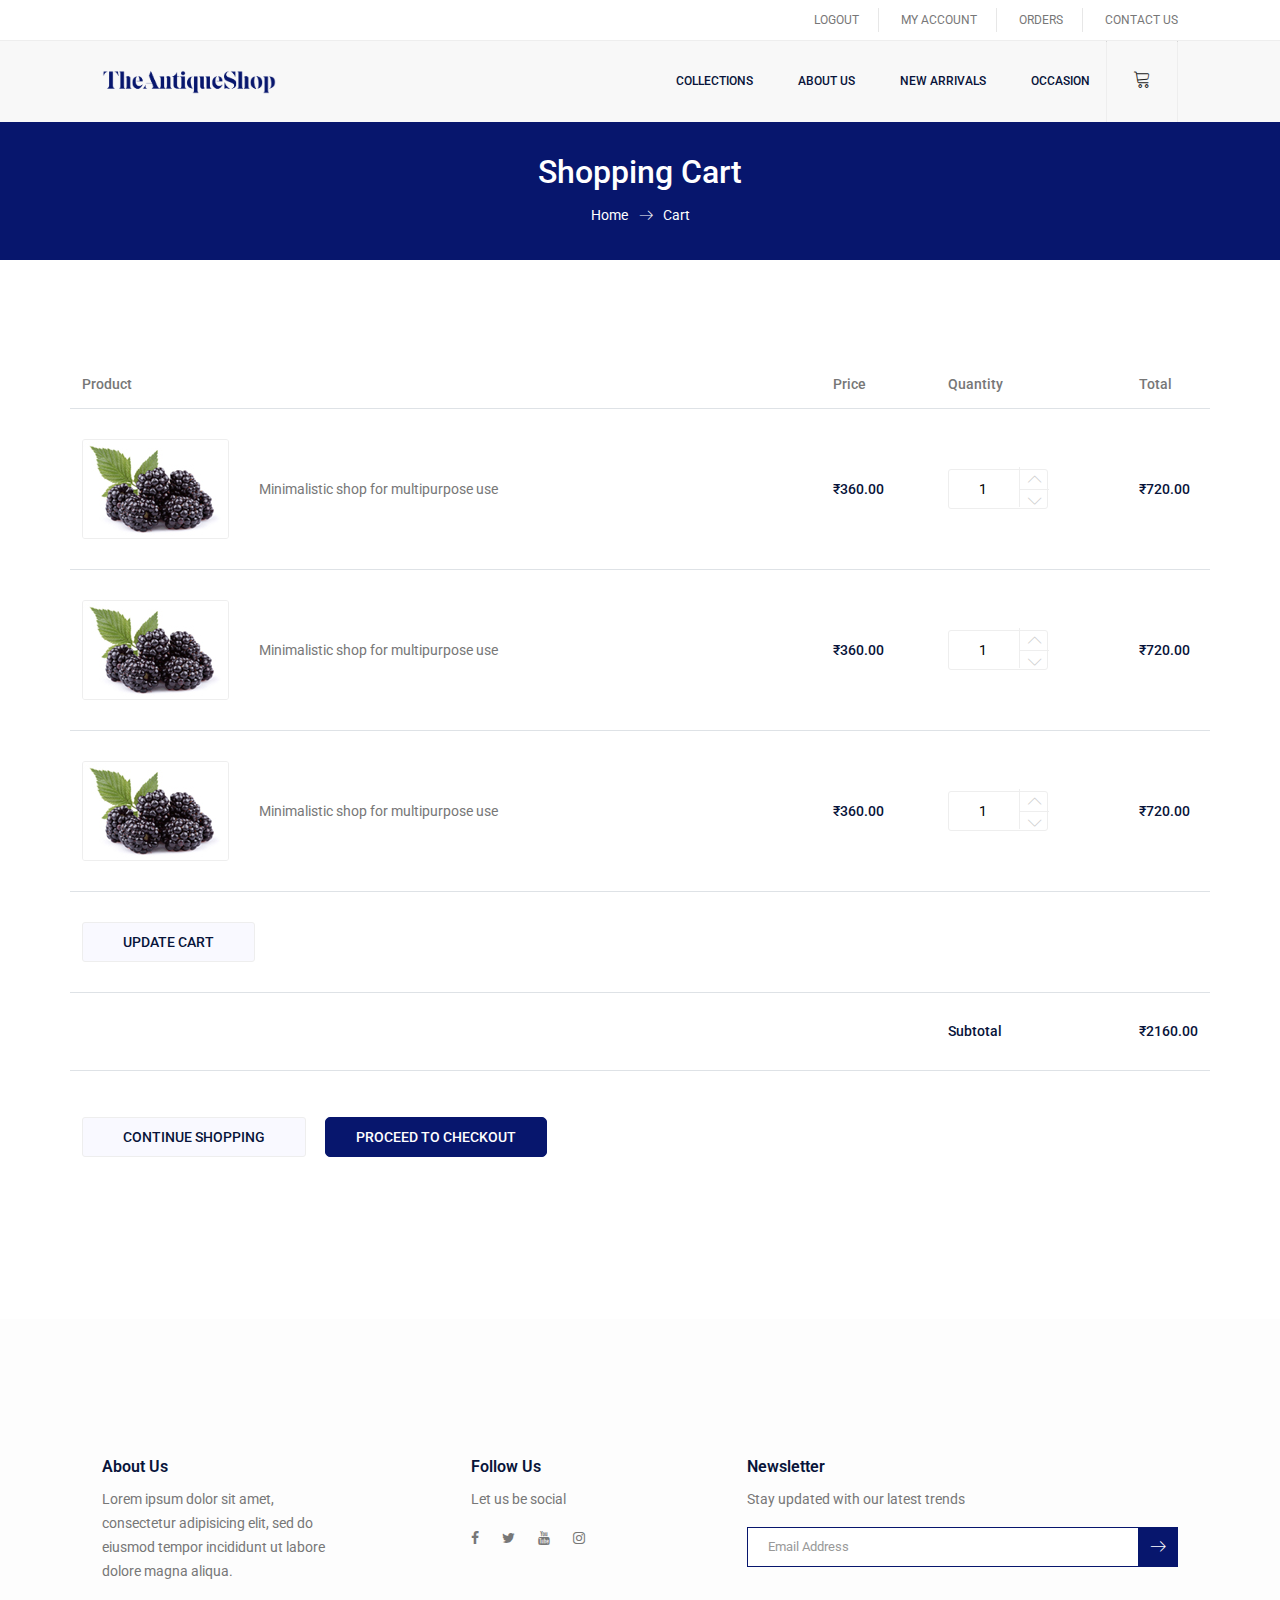
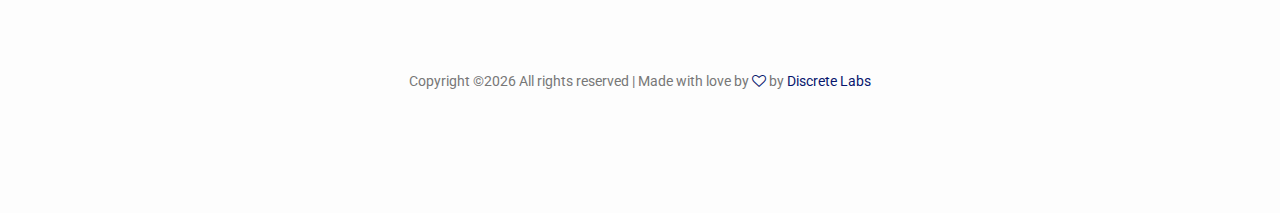
<file: cart.html>
<!doctype html>
<html lang="en">

<head>
	<!-- Required meta tags -->
	<meta charset="utf-8">
	<meta name="viewport" content="width=device-width, initial-scale=1, shrink-to-fit=no">
	<link rel="icon" href="img/favicon.png" type="image/png">
	<title>ListAshop</title>
	<!-- Bootstrap CSS -->
	<link rel="stylesheet" href="css/bootstrap.css">
	<link rel="stylesheet" href="vendors/linericon/style.css">
	<link rel="stylesheet" href="css/font-awesome.min.css">
	<link rel="stylesheet" href="vendors/owl-carousel/owl.carousel.min.css">
	<link rel="stylesheet" href="vendors/lightbox/simpleLightbox.css">
	<link rel="stylesheet" href="vendors/nice-select/css/nice-select.css">
	<link rel="stylesheet" href="vendors/animate-css/animate.css">
	<link rel="stylesheet" href="vendors/jquery-ui/jquery-ui.css">
	<!-- main css -->
	<link rel="stylesheet" href="css/style.css">
	<link rel="stylesheet" href="css/responsive.css">
</head>

<body>

<!--================Header Menu Area =================-->
<header class="header_area">
		<div class="top_menu row m0">
			<div class="container-fluid">
				<div class="float-right">
					<ul class="right_side">
						<li>
							<a href="index.html"> <!-- Home page-->
								logout
							</a>
						</li>
						<li>
							<a href="account.html">  <!-- Not req on Home page-->
								My Account
							</a>
						</li>
						<li>
							<a href="orders.html"> <!-- Not req on Home page-->
								Orders
							</a>
						</li>
						<li>
							<a href="contact.html"> <!-- Home page-->
								Contact Us
							</a>
						</li>
					</ul>
				</div>
			</div>
		</div>
		<div class="main_menu">
			<nav class="navbar navbar-expand-lg navbar-light">
				<div class="container-fluid">
					<!-- Brand and toggle get grouped for better mobile display -->
					<a class="navbar-brand logo_h" href="index.html">
						<img src="img/logo.png" alt="">
					</a>
					<!-- Search not needed
					<div class="nav-item search-box">
						<form action="">
							<input type="text" id='global-search' placeholder="Search for products">
						
						<a href="#" class="icons" type=search>
							<i class="fa fa-search" aria-hidden="true"></i>
						</a>
					</form>
					</div> -->
					<button class="navbar-toggler" type="button" data-toggle="collapse" data-target="#navbarSupportedContent" aria-controls="navbarSupportedContent"
					 aria-expanded="false" aria-label="Toggle navigation">
						<span class="icon-bar"></span>
						<span class="icon-bar"></span>
						<span class="icon-bar"></span>
					</button>
					<!-- Collect the nav links, forms, and other content for toggling in moble view -->
					<div class="collapse navbar-collapse offset" id="navbarSupportedContent">
						<div class="w-100">
							<div class="col-l pr-0">
								<ul class="nav navbar-nav center_nav pull-right">
									<!--<li class="nav-item active">
										<a class="nav-link" href="index.html">Home</a>
									</li>-->
									<li class="nav-item submenu dropdown"> <!-- Not req on Home page-->
										<a href="category.html" class="nav-link dropdown-toggle" data-toggle="dropdown" role="button" aria-haspopup="true" aria-expanded="false">Collections</a>
										<ul class="dropdown-menu">
											<li class="nav-item">
												<a class="nav-link" href="category.html">Pendants</a>
												<li class="nav-item">
													<a class="nav-link" href="category.html">Necklace</a>
													<li class="nav-item">
														<a class="nav-link" href="category.html">Bangle Sets</a>
														<li class="nav-item">
															<a class="nav-link" href="category.html">Earrings</a>
														</li>
														<li class="nav-item">
															<a class="nav-link" href="category.html">Bracelets</a>
														</li>
										</ul>
									</li>
									<!--Blog Not needed ---
										<li class="nav-item submenu dropdown">
										<a href="#" class="nav-link dropdown-toggle" data-toggle="dropdown" role="button" aria-haspopup="true" aria-expanded="false">Blog</a>
										<ul class="dropdown-menu">
											<li class="nav-item">
												<a class="nav-link" href="blog.html">Blog</a>
											</li>
											<li class="nav-item">
												<a class="nav-link" href="single-blog.html">Blog Details</a>
											</li>
										</ul>
									</li>
									-->
									<li class="nav-item submenu dropdown">
										<a href="#" class="nav-link dropdown-toggle" data-toggle="dropdown" role="button" aria-haspopup="true" aria-expanded="false">About Us</a>
									</li>
	
									<li class="nav-item submenu dropdown"> <!-- Not req on Home page-->
										<a href="#" class="nav-link dropdown-toggle" data-toggle="dropdown" role="button" aria-haspopup="true" aria-expanded="false">New Arrivals</a>
										<ul class="dropdown-menu">
											<li class="nav-item">
												<a class="nav-link" href="login.html">Spring Collection</a>
												<li class="nav-item">
													<a class="nav-link" href="tracking.html">Winter Collection</a>
													<li class="nav-item">
														<a class="nav-link" href="elements.html">New Year Colleection</a>
													</li>
										</ul>
									</li>
									<li class="nav-item submenu dropdown"> <!-- Not req on Home page-->
										<a href="#" class="nav-link dropdown-toggle" data-toggle="dropdown" role="button" aria-haspopup="true" aria-expanded="false">Occasion</a>
										<ul class="dropdown-menu">
											<li class="nav-item">
												<a class="nav-link" href="login.html">Wedding Collection</a>
												<li class="nav-item">
													<a class="nav-link" href="tracking.html">Festivals</a>
													<li class="nav-item">
														<a class="nav-link" href="elements.html">Presents</a>
													</li>
										</ul>
									</li>
								</ul>
							</div>
	
							<div class="col-r">
								<ul class="nav navbar-nav navbar-right right_nav pull-right">	
									
	
									<!-- <hr>
	
									<li class="nav-item">
										<a href="login.html" class="icons">
											<i class="fa fa-user" aria-hidden="true"></i>
										</a>
									</li>
	
									<hr>
									-->
	
									<hr>
	
									<li class="nav-item">
										<a href="cart.html" class="icons">
											<i class="lnr lnr lnr-cart"></i>
										</a>
									</li>
	
									<hr>
								</ul>
							</div>
						</div>
					</div>
				</div>
			</nav>
		</div>
	</header>
	<!--================Header Menu Area =================-->
	
	<!--================Home Banner Area =================-->
	<section class="banner_area">
		<div class="banner_inner d-flex align-items-center">
			<div class="container">
				<div class="banner_content text-center">
					<h2>Shopping Cart</h2>
					<div class="page_link">
						<a href="index.html">Home</a>
						<a href="cart.html">Cart</a>
					</div>
				</div>
			</div>
		</div>
	</section>
	<!--================End Home Banner Area =================-->

	<!--================Cart Area =================-->
	<section class="cart_area">
		<div class="container">
			<div class="cart_inner">
				<div class="table-responsive">
					<table class="table">
						<thead>
							<tr>
								<th scope="col">Product</th>
								<th scope="col">Price</th>
								<th scope="col">Quantity</th>
								<th scope="col">Total</th>
							</tr>
						</thead>
						<tbody>
							<tr>
								<td>
									<div class="media">
										<div class="d-flex">
											<img src="img/product/single-product/cart-1.jpg" alt="">
										</div>
										<div class="media-body">
											<p>Minimalistic shop for multipurpose use</p>
										</div>
									</div>
								</td>
								<td>
									<h5>&#8377;360.00</h5>
								</td>
								<td>
									<div class="product_count">
										<input type="text" name="qty" id="sst" maxlength="12" value="1" title="Quantity:" class="input-text qty">
										<button onclick="var result = document.getElementById('sst'); var sst = result.value; if( !isNaN( sst )) result.value++;return false;"
										 class="increase items-count" type="button">
											<i class="lnr lnr-chevron-up"></i>
										</button>
										<button onclick="var result = document.getElementById('sst'); var sst = result.value; if( !isNaN( sst ) && sst > 0 ) result.value--;return false;"
										 class="reduced items-count" type="button">
											<i class="lnr lnr-chevron-down"></i>
										</button>
									</div>
								</td>
								<td>
									<h5>&#8377;720.00</h5>
								</td>
							</tr>
							<tr>
								<td>
									<div class="media">
										<div class="d-flex">
											<img src="img/product/single-product/cart-1.jpg" alt="">
										</div>
										<div class="media-body">
											<p>Minimalistic shop for multipurpose use</p>
										</div>
									</div>
								</td>
								<td>
									<h5>&#8377;360.00</h5>
								</td>
								<td>
									<div class="product_count">
										<input type="text" name="qty" id="sst" maxlength="12" value="1" title="Quantity:" class="input-text qty">
										<button onclick="var result = document.getElementById('sst'); var sst = result.value; if( !isNaN( sst )) result.value++;return false;"
										 class="increase items-count" type="button">
											<i class="lnr lnr-chevron-up"></i>
										</button>
										<button onclick="var result = document.getElementById('sst'); var sst = result.value; if( !isNaN( sst ) && sst > 0 ) result.value--;return false;"
										 class="reduced items-count" type="button">
											<i class="lnr lnr-chevron-down"></i>
										</button>
									</div>
								</td>
								<td>
									<h5>&#8377;720.00</h5>
								</td>
							</tr>
							<tr>
								<td>
									<div class="media">
										<div class="d-flex">
											<img src="img/product/single-product/cart-1.jpg" alt="">
										</div>
										<div class="media-body">
											<p>Minimalistic shop for multipurpose use</p>
										</div>
									</div>
								</td>
								<td>
									<h5>&#8377;360.00</h5>
								</td>
								<td>
									<div class="product_count">
										<input type="text" name="qty" id="sst" maxlength="12" value="1" title="Quantity:" class="input-text qty">
										<button onclick="var result = document.getElementById('sst'); var sst = result.value; if( !isNaN( sst )) result.value++;return false;"
										 class="increase items-count" type="button">
											<i class="lnr lnr-chevron-up"></i>
										</button>
										<button onclick="var result = document.getElementById('sst'); var sst = result.value; if( !isNaN( sst ) && sst > 0 ) result.value--;return false;"
										 class="reduced items-count" type="button">
											<i class="lnr lnr-chevron-down"></i>
										</button>
									</div>
								</td>
								<td>
									<h5>&#8377;720.00</h5>
								</td>
							</tr>
							<tr class="bottom_button">
								<td>
										<a class="gray_btn" href="#">Update Cart</a>
									
								</td>
								<!-- Not Needed
								<td>
									<div class="cupon_text">
											<input type="text" placeholder="Coupon Code">
											<a class="main_btn" href="#">Apply</a>
											<a class="gray_btn" href="#">Close Coupon</a>
										</div>
								</td>-->
								<td>

								</td>
								<td>

									</td>
								<td>

								</td>
								
							</tr>
							<tr>
								<td>

								</td>
								<td>

								</td>
								<td>
									<h5>Subtotal</h5>
								</td>
								<td>
									<h5>&#8377;2160.00</h5>
								</td>
							</tr>
							<!--  Not Needed
							<tr class="shipping_area">
								<td>

								</td>
								<td>

								</td>
								<td>
									<h5>Shipping</h5>
								</td>
								<td>
									<div class="shipping_box">
										<ul class="list">
											<li>
												<a href="#">Flat Rate: &#8377;5.00</a>
											</li>
											<li>
												<a href="#">Free Shipping</a>
											</li>
											<li>
												<a href="#">Flat Rate: &#8377;10.00</a>
											</li>
											<li class="active">
												<a href="#">Local Delivery: &#8377;2.00</a>
											</li>
										</ul>
										<h6>Calculate Shipping
											<i class="fa fa-caret-down" aria-hidden="true"></i>
										</h6>
										<select class="shipping_select">
											<option value="1">Bangladesh</option>
											<option value="2">India</option>
											<option value="4">Pakistan</option>
										</select>
										<select class="shipping_select">
											<option value="1">Select a State</option>
											<option value="2">Select a State</option>
											<option value="4">Select a State</option>
										</select>
										<input type="text" placeholder="Postcode/Zipcode">
										<a class="gray_btn" href="#">Update Details</a>
									</div>
								</td>
							</tr>-->
							<tr class="out_button_area">
								
								<td>
									<div class="checkout_btn_inner">
										<a class="gray_btn" href="category.html">Continue Shopping</a>
										<a class="main_btn" href="checkout.html">Proceed to checkout</a>
									</div>
								</td>
								<td>

								</td>
								<td>

								</td>
								<td>

								</td>
							</tr>
						</tbody>
					</table>
				</div>
			</div>
		</div>
	</section>
	<!--================End Cart Area =================-->

	<!--================ Subscription Area ================-->

	<!--================ start footer Area  =================-->
	<footer class="footer-area section_gap">
			<div class="container-fluid">
				<div class="row">
					<div class="col-lg-4  col-md-6 col-xs-6">
						<div class="single-footer-widget">
							<h6 class="footer_title">About Us</h6>
							<p>Lorem ipsum dolor sit amet, consectetur adipisicing elit, sed do eiusmod tempor incididunt ut labore dolore magna aliqua.</p>
						</div>
					</div>
					<div class="col-lg-5 col-md-6 order-last col-xs-12">
						<div class="single-footer-widget">
							<h6 class="footer_title">Newsletter</h6>
							<p>Stay updated with our latest trends</p>
							<div id="mc_embed_signup">
								<form target="_blank" action="https://spondonit.us12.list-manage.com/subscribe/post?u=1462626880ade1ac87bd9c93a&amp;id=92a4423d01"
								 method="get" class="subscribe_form relative">
									<div class="input-group d-flex flex-row">
										<input name="EMAIL" placeholder="Email Address" onfocus="this.placeholder = ''" onblur="this.placeholder = 'Email Address '"
										 required="" type="email">
										<button class="btn sub-btn">
											<span class="lnr lnr-arrow-right"></span>
										</button>
									</div>
									<div class="mt-10 info"></div>
								</form>
							</div>
						</div>
					</div>
					<!--<div class="col-lg-3 col-md-6 col-sm-6">
						<div class="single-footer-widget instafeed">
							<h6 class="footer_title">Instagram Feed</h6>
							<ul class="list instafeed d-flex flex-wrap">
								<li>
									<img src="img/instagram/Image-01.jpg" alt="">
								</li>
								<li>
									<img src="img/instagram/Image-02.jpg" alt="">
								</li>
								<li>
									<img src="img/instagram/Image-03.jpg" alt="">
								</li>
								<li>
									<img src="img/instagram/Image-04.jpg" alt="">
								</li>
								<li>
									<img src="img/instagram/Image-05.jpg" alt="">
								</li>
								<li>
									<img src="img/instagram/Image-06.jpg" alt="">
								</li>
								<li>
									<img src="img/instagram/Image-07.jpg" alt="">
								</li>
								<li>
									<img src="img/instagram/Image-08.jpg" alt="">
								</li>
							</ul>
						</div>
					</div> -->
					<div class="col-lg-3 col-md-6 order-1 col-xs-12">
						<div class="single-footer-widget f_social_wd">
							<h6 class="footer_title">Follow Us</h6>
							<p>Let us be social</p>
							<div class="f_social">
								<a href="#">
									<i class="fa fa-facebook"></i>
								</a>
								<a href="#">
									<i class="fa fa-twitter"></i>
								</a>
								<a href="#">
									<i class="fa fa-youtube"></i>
								</a>
								<a href="#">
									<i class="fa fa-instagram"></i>
								</a>
							</div>
						</div>
					</div>
				</div>
				<div class="row footer-bottom d-flex justify-content-between align-items-center">
					<p class="col-lg-12 footer-text text-center"><!-- Link back to Colorlib can't be removed. Template is licensed under CC BY 3.0. -->
	Copyright &copy;<script>document.write(new Date().getFullYear());</script> All rights reserved | Made with love by <i class="fa fa-heart-o" aria-hidden="true"></i> by <a href="https://discretelabs.tech" target="_blank">Discrete Labs</a>
	<!-- Link back to Colorlib can't be removed. Template is licensed under CC BY 3.0. -->
					</p>
				</div>
			</div>
		</footer>
		<!--================ End footer Area  =================-->




	<!-- Optional JavaScript -->
	<!-- jQuery first, then Popper.js, then Bootstrap JS -->
	<script src="js/jquery-3.2.1.min.js"></script>
	<script src="js/popper.js"></script>
	<script src="js/bootstrap.min.js"></script>
	<script src="js/stellar.js"></script>
	<script src="vendors/lightbox/simpleLightbox.min.js"></script>
	<script src="vendors/nice-select/js/jquery.nice-select.min.js"></script>
	<script src="vendors/isotope/imagesloaded.pkgd.min.js"></script>
	<script src="vendors/isotope/isotope-min.js"></script>
	<script src="vendors/owl-carousel/owl.carousel.min.js"></script>
	<script src="js/jquery.ajaxchimp.min.js"></script>
	<script src="js/mail-script.js"></script>
	<script src="vendors/jquery-ui/jquery-ui.js"></script>
	<script src="vendors/counter-up/jquery.waypoints.min.js"></script>
	<script src="vendors/counter-up/jquery.counterup.js"></script>
	<script src="js/theme.js"></script>
</body>

</html>
</file>
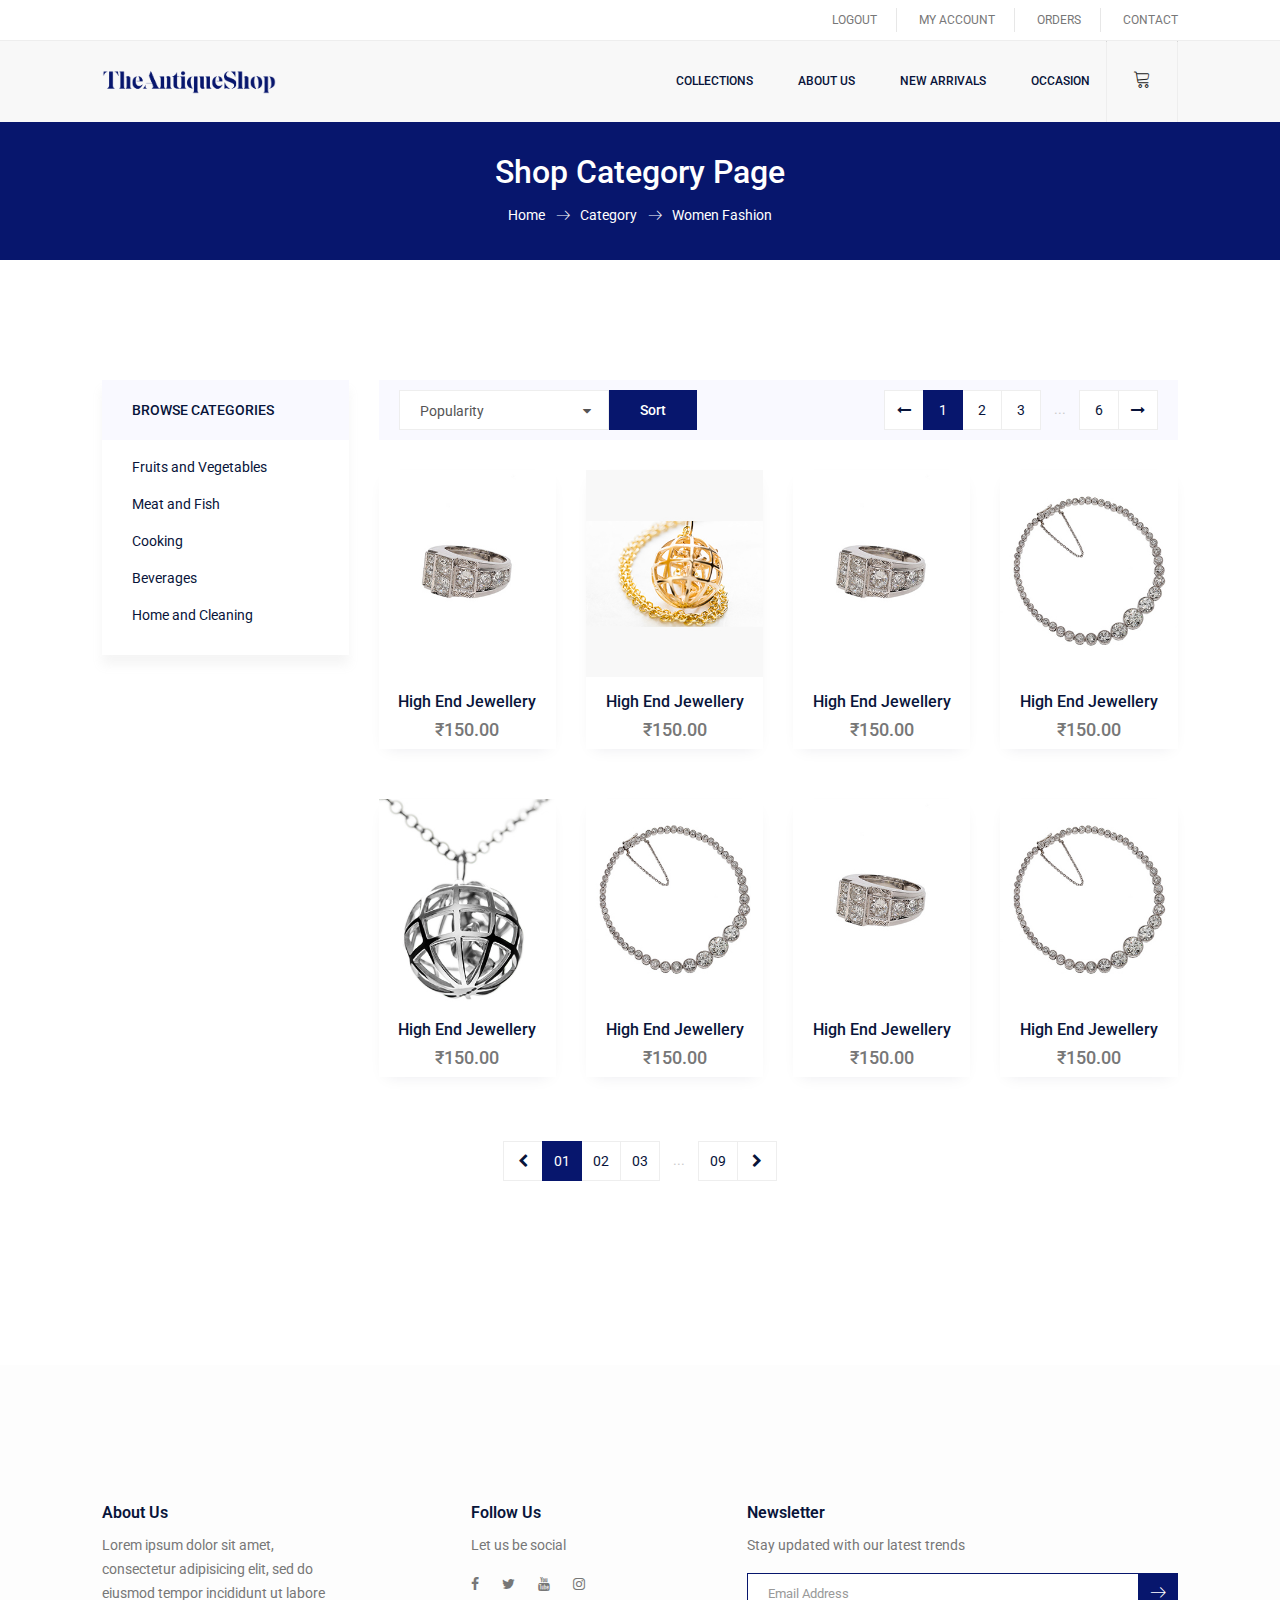
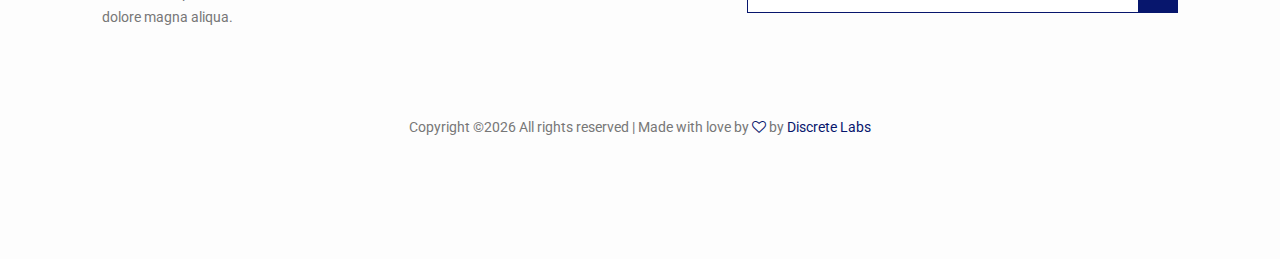
<file: category.html>
<!doctype html>
<html lang="en">

<head>
	<!-- Required meta tags -->
	<meta charset="utf-8">
	<meta name="viewport" content="width=device-width, initial-scale=1, shrink-to-fit=no">
	<link rel="icon" href="img/favicon.png" type="image/png">
	<title>Fashiop</title>
	<!-- Bootstrap CSS -->
	<link rel="stylesheet" href="css/bootstrap.css">
	<link rel="stylesheet" href="vendors/linericon/style.css">
	<link rel="stylesheet" href="css/font-awesome.min.css">
	<link rel="stylesheet" href="vendors/owl-carousel/owl.carousel.min.css">
	<link rel="stylesheet" href="vendors/lightbox/simpleLightbox.css">
	<link rel="stylesheet" href="vendors/nice-select/css/nice-select.css">
	<link rel="stylesheet" href="vendors/animate-css/animate.css">
	<link rel="stylesheet" href="vendors/jquery-ui/jquery-ui.css">
	<!-- main css -->
	<link rel="stylesheet" href="css/style.css">
	<link rel="stylesheet" href="css/responsive.css">
</head>

<body>
<!--================Header Menu Area =================-->
<header class="header_area">
	<div class="top_menu row m0">
		<div class="container-fluid">
			<div class="float-right">
				<ul class="right_side">
					<li>
						<a href="index.html"> <!-- Home page-->
							logout
						</a>
					</li>
					<li>
						<a href="account.html">  <!-- Not req on Home page--> 							My Account 						</a>
					</li>
					<li>
						<a href="orders.html"> <!-- Not req on Home page-->
								Orders
							</a>
					</li>
					<li>
						<a href="contact.html"> <!-- Not req on Home page-->
								Contact
							</a>
					</li>
				</ul>
			</div>
		</div>
	</div>
	<div class="main_menu">
		<nav class="navbar navbar-expand-lg navbar-light">
			<div class="container-fluid">
				<!-- Brand and toggle get grouped for better mobile display -->
				<a class="navbar-brand logo_h" href="index.html">
					<img src="img/logo.png" alt="">
				</a>
				<!-- Search not needed
				<div class="nav-item search-box">
					<form action="">
						<input type="text" id='global-search' placeholder="Search for products">
					
					<a href="#" class="icons" type=search>
						<i class="fa fa-search" aria-hidden="true"></i>
					</a>
				</form>
				</div> -->
				<button class="navbar-toggler" type="button" data-toggle="collapse" data-target="#navbarSupportedContent" aria-controls="navbarSupportedContent"
				 aria-expanded="false" aria-label="Toggle navigation">
					<span class="icon-bar"></span>
					<span class="icon-bar"></span>
					<span class="icon-bar"></span>
				</button>
				<!-- Collect the nav links, forms, and other content for toggling in moble view -->
				<div class="collapse navbar-collapse offset" id="navbarSupportedContent">
					<div class="w-100">
						<div class="col-l pr-0">
							<ul class="nav navbar-nav center_nav pull-right">
								<!--<li class="nav-item active">
									<a class="nav-link" href="index.html">Home</a>
								</li>-->
								<li class="nav-item submenu dropdown"> <!-- Not req on Home page-->
									<a href="category.html" class="nav-link dropdown-toggle" data-toggle="dropdown" role="button" aria-haspopup="true" aria-expanded="false">Collections</a>
									<ul class="dropdown-menu">
										<li class="nav-item">
											<a class="nav-link" href="category.html">Pendants</a>
											<li class="nav-item">
												<a class="nav-link" href="category.html">Necklace</a>
												<li class="nav-item">
													<a class="nav-link" href="category.html">Bangle Sets</a>
													<li class="nav-item">
														<a class="nav-link" href="category.html">Earrings</a>
													</li>
													<li class="nav-item">
														<a class="nav-link" href="category.html">Bracelets</a>
													</li>
									</ul>
								</li>
								<!--Blog Not needed ---
									<li class="nav-item submenu dropdown">
									<a href="#" class="nav-link dropdown-toggle" data-toggle="dropdown" role="button" aria-haspopup="true" aria-expanded="false">Blog</a>
									<ul class="dropdown-menu">
										<li class="nav-item">
											<a class="nav-link" href="blog.html">Blog</a>
										</li>
										<li class="nav-item">
											<a class="nav-link" href="single-blog.html">Blog Details</a>
										</li>
									</ul>
								</li>
								-->
								<li class="nav-item submenu dropdown">
									<a href="#" class="nav-link dropdown-toggle" data-toggle="dropdown" role="button" aria-haspopup="true" aria-expanded="false">About Us</a>
								</li>

								<li class="nav-item submenu dropdown"> <!-- Not req on Home page-->
									<a href="#" class="nav-link dropdown-toggle" data-toggle="dropdown" role="button" aria-haspopup="true" aria-expanded="false">New Arrivals</a>
									<ul class="dropdown-menu">
										<li class="nav-item">
											<a class="nav-link" href="login.html">Spring Collection</a>
											<li class="nav-item">
												<a class="nav-link" href="tracking.html">Winter Collection</a>
												<li class="nav-item">
													<a class="nav-link" href="elements.html">New Year Colleection</a>
												</li>
									</ul>
								</li>
								<li class="nav-item submenu dropdown"> <!-- Not req on Home page-->
									<a href="#" class="nav-link dropdown-toggle" data-toggle="dropdown" role="button" aria-haspopup="true" aria-expanded="false">Occasion</a>
									<ul class="dropdown-menu">
										<li class="nav-item">
											<a class="nav-link" href="login.html">Wedding Collection</a>
											<li class="nav-item">
												<a class="nav-link" href="tracking.html">Festivals</a>
												<li class="nav-item">
													<a class="nav-link" href="elements.html">Presents</a>
												</li>
									</ul>
								</li>
							</ul>
						</div>

						<div class="col-r">
							<ul class="nav navbar-nav navbar-right right_nav pull-right">	
								

								<!-- <hr>

								<li class="nav-item">
									<a href="login.html" class="icons">
										<i class="fa fa-user" aria-hidden="true"></i>
									</a>
								</li>

								<hr>
								-->

								<hr>

								<li class="nav-item">
									<a href="cart.html" class="icons">
										<i class="lnr lnr lnr-cart"></i>
									</a>
								</li>

								<hr>
							</ul>
						</div>
					</div>
				</div>
			</div>
		</nav>
	</div>
</header>
<!--================Header Menu Area =================-->

	<!--================Home Banner Area =================-->
	<section class="banner_area">
		<div class="banner_inner d-flex align-items-center">
			<div class="container">
				<div class="banner_content text-center">
					<h2>Shop Category Page</h2>
					<div class="page_link">
						<a href="index.html">Home</a>
						<a href="category.html">Category</a>
						<a href="category.html">Women Fashion</a>
					</div>
				</div>
			</div>
		</div>
	</section>
	<!--================End Home Banner Area =================-->

	<!--================Category Product Area =================-->
	<section class="cat_product_area section_gap">
		<div class="container-fluid">
			<div class="row flex-row-reverse">
				<div class="col-lg-9">
					<div class="product_top_bar">
						<div class="left_dorp"> <!--Keep this in a form-->
							<select class="sorting">
								<option value="1">Popularity</option>
								<option value="2">High to Low</option>
								<option value="4">Low to High</option>
							</select>
							<button type="submit" value="submit" class="btn submit_btn">Sort</button>
							
						</div>
						
						
						<div class="right_page ml-auto">
							<nav class="cat_page" aria-label="Page navigation example">
								<ul class="pagination">
									<li class="page-item">
										<a class="page-link" href="#">
											<i class="fa fa-long-arrow-left" aria-hidden="true"></i>
										</a>
									</li>
									<li class="page-item active">
										<a class="page-link" href="#">1</a>
									</li>
									<li class="page-item">
										<a class="page-link" href="#">2</a>
									</li>
									<li class="page-item">
										<a class="page-link" href="#">3</a>
									</li>
									<li class="page-item blank">
										<a class="page-link" href="#">...</a>
									</li>
									<li class="page-item">
										<a class="page-link" href="#">6</a>
									</li>
									<li class="page-item">
										<a class="page-link" href="#">
											<i class="fa fa-long-arrow-right" aria-hidden="true"></i>
										</a>
									</li>
								</ul>
							</nav>
						</div>
					</div>
					<div class="latest_product_inner row">
						<div class="col-lg-3 col-md-3 col-sm-6">
							<div class="f_p_item">
								<div class="f_p_img">
									<img class="img-fluid" src="img/product/feature-product/f-p-1.jpg" alt="">
									<div class="p_icon">
										<a href="#">
											<i class="lnr lnr-heart"></i>
										</a>
										<a href="#">
											<i class="lnr lnr-cart"></i>
										</a>
									</div>
								</div>
								<a href="#">
									<h4>High End Jewellery</h4>
								</a>
								<h5>&#8377;150.00</h5>
							</div>
						</div>
						<div class="col-lg-3 col-md-3 col-sm-6">
							<div class="f_p_item">
								<div class="f_p_img">
									<img class="img-fluid" src="img/product/feature-product/f-p-2.jpg" alt="">
									<div class="p_icon">
										<a href="#">
											<i class="lnr lnr-heart"></i>
										</a>
										<a href="#">
											<i class="lnr lnr-cart"></i>
										</a>
									</div>
								</div>
								<a href="#">
									<h4>High End Jewellery</h4>
								</a>
								<h5>&#8377;150.00</h5>
							</div>
						</div>
						<div class="col-lg-3 col-md-3 col-sm-6">
							<div class="f_p_item">
								<div class="f_p_img">
									<img class="img-fluid" src="img/product/feature-product/f-p-3.jpg" alt="">
									<div class="p_icon">
										<a href="#">
											<i class="lnr lnr-heart"></i>
										</a>
										<a href="#">
											<i class="lnr lnr-cart"></i>
										</a>
									</div>
								</div>
								<a href="#">
									<h4>High End Jewellery</h4>
								</a>
								<h5>&#8377;150.00</h5>
							</div>
						</div>
						<div class="col-lg-3 col-md-3 col-sm-6">
							<div class="f_p_item">
								<div class="f_p_img">
									<img class="img-fluid" src="img/product/feature-product/f-p-4.jpg" alt="">
									<div class="p_icon">
										<a href="#">
											<i class="lnr lnr-heart"></i>
										</a>
										<a href="#">
											<i class="lnr lnr-cart"></i>
										</a>
									</div>
								</div>
								<a href="#">
									<h4>High End Jewellery</h4>
								</a>
								<h5>&#8377;150.00</h5>
							</div>
						</div>
						<div class="col-lg-3 col-md-3 col-sm-6">
							<div class="f_p_item">
								<div class="f_p_img">
									<img class="img-fluid" src="img/product/feature-product/f-p-5.jpg" alt="">
									<div class="p_icon">
										<a href="#">
											<i class="lnr lnr-heart"></i>
										</a>
										<a href="#">
											<i class="lnr lnr-cart"></i>
										</a>
									</div>
								</div>
								<a href="#">
									<h4>High End Jewellery</h4>
								</a>
								<h5>&#8377;150.00</h5>
							</div>
						</div>
						<div class="col-lg-3 col-md-3 col-sm-6">
							<div class="f_p_item">
								<div class="f_p_img">
									<img class="img-fluid" src="img/product/feature-product/f-p-4.jpg" alt="">
									<div class="p_icon">
										<a href="#">
											<i class="lnr lnr-heart"></i>
										</a>
										<a href="#">
											<i class="lnr lnr-cart"></i>
										</a>
									</div>
								</div>
								<a href="#">
									<h4>High End Jewellery</h4>
								</a>
								<h5>&#8377;150.00</h5>
							</div>
						</div>
						<div class="col-lg-3 col-md-3 col-sm-6">
							<div class="f_p_item">
								<div class="f_p_img">
									<img class="img-fluid" src="img/product/feature-product/f-p-3.jpg" alt="">
									<div class="p_icon">
										<a href="#">
											<i class="lnr lnr-heart"></i>
										</a>
										<a href="#">
											<i class="lnr lnr-cart"></i>
										</a>
									</div>
								</div>
								<a href="#">
									<h4>High End Jewellery</h4>
								</a>
								<h5>&#8377;150.00</h5>
							</div>
						</div>
						<div class="col-lg-3 col-md-3 col-sm-6">
							<div class="f_p_item">
								<div class="f_p_img">
									<img class="img-fluid" src="img/product/feature-product/f-p-4.jpg" alt="">
									<div class="p_icon">
										<a href="#">
											<i class="lnr lnr-heart"></i>
										</a>
										<a href="#">
											<i class="lnr lnr-cart"></i>
										</a>
									</div>
								</div>
								<a href="#">
									<h4>High End Jewellery</h4>
								</a>
								<h5>&#8377;150.00</h5>
							</div>
						</div>
					</div>
				</div>
				<div class="col-lg-3">
					<div class="left_sidebar_area">
						<aside class="left_widgets cat_widgets">
							<div class="l_w_title">
								<h3>Browse Categories</h3>
							</div>
							<div class="widgets_inner">
								<ul class="list">
									<li>
										<a href="#">Fruits and Vegetables</a>
									</li>
									<li>
										<a href="#">Meat and Fish</a>
										<ul class="list">
											<li>
												<a href="#">Frozen Fish</a>
											</li>
											<li>
												<a href="#">Dried Fish</a>
											</li>
											<li>
												<a href="#">Fresh Fish</a>
											</li>
											<li>
												<a href="#">Meat Alternatives</a>
											</li>
											<li>
												<a href="#">Meat</a>
											</li>
										</ul>
									</li>
									<li>
										<a href="#">Cooking</a>
										<ul class="list">
											<li>
												<a href="#">Frozen Fish</a>
											</li>
											<li>
												<a href="#">Dried Fish</a>
											</li>
											<li>
												<a href="#">Fresh Fish</a>
											</li>
											<li>
												<a href="#">Meat Alternatives</a>
											</li>
											<li>
												<a href="#">Meat</a>
											</li>
										</ul>
									</li>
									<li>
										<a href="#">Beverages</a>
										<ul class="list">
											<li>
												<a href="#">Frozen Fish</a>
											</li>
											<li>
												<a href="#">Dried Fish</a>
											</li>
											<li>
												<a href="#">Fresh Fish</a>
											</li>
											<li>
												<a href="#">Meat Alternatives</a>
											</li>
											<li>
												<a href="#">Meat</a>
											</li>
										</ul>
									</li>
									<li>
										<a href="#">Home and Cleaning</a>
									</li>
								</ul>
							</div>
						</aside>
						<!--<aside class="left_widgets p_filter_widgets">
							<div class="l_w_title">
								<h3>Product Filters</h3>
							</div>
							<div class="widgets_inner">
								<h4>Brand</h4>
								<ul class="list">
									<li>
										<a href="#">Apple</a>
									</li>
									<li>
										<a href="#">Asus</a>
									</li>
									<li class="active">
										<a href="#">Gionee</a>
									</li>
									<li>
										<a href="#">Micromax</a>
									</li>
									<li>
										<a href="#">Samsung</a>
									</li>
								</ul>
							</div>
							<div class="widgets_inner">
								<h4>Color</h4>
								<ul class="list">
									<li>
										<a href="#">Black</a>
									</li>
									<li>
										<a href="#">Black Leather</a>
									</li>
									<li class="active">
										<a href="#">Black with red</a>
									</li>
									<li>
										<a href="#">Gold</a>
									</li>
									<li>
										<a href="#">Spacegrey</a>
									</li>
								</ul>
							</div>
							<div class="widgets_inner">
								<h4>Price</h4>
								<div class="range_item">
									<div id="slider-range"></div>
									<div class="row m0">
										<label for="amount">Price : </label>
										<input type="text" id="amount" readonly>
									</div>
								</div>
							</div>
						</aside>-->
					</div>
				</div>
			</div>

			<div class="row">
				<nav class="cat_page mx-auto" aria-label="Page navigation example">
					<ul class="pagination">
						<li class="page-item">
							<a class="page-link" href="#">
								<i class="fa fa-chevron-left" aria-hidden="true"></i>
							</a>
						</li>
						<li class="page-item active">
							<a class="page-link" href="#">01</a>
						</li>
						<li class="page-item">
							<a class="page-link" href="#">02</a>
						</li>
						<li class="page-item">
							<a class="page-link" href="#">03</a>
						</li>
						<li class="page-item blank">
							<a class="page-link" href="#">...</a>
						</li>
						<li class="page-item">
							<a class="page-link" href="#">09</a>
						</li>
						<li class="page-item">
							<a class="page-link" href="#">
								<i class="fa fa-chevron-right" aria-hidden="true"></i>
							</a>
						</li>
					</ul>
				</nav>
			</div>
		</div>
	</section>
	<!--================End Category Product Area =================-->

	<!--================ Subscription Area ================-->
	<!--================ start footer Area  =================-->
	<footer class="footer-area section_gap">
			<div class="container-fluid">
				<div class="row">
					<div class="col-lg-4  col-md-6 col-xs-6">
						<div class="single-footer-widget">
							<h6 class="footer_title">About Us</h6>
							<p>Lorem ipsum dolor sit amet, consectetur adipisicing elit, sed do eiusmod tempor incididunt ut labore dolore magna aliqua.</p>
						</div>
					</div>
					<div class="col-lg-5 col-md-6 order-last col-xs-12">
						<div class="single-footer-widget">
							<h6 class="footer_title">Newsletter</h6>
							<p>Stay updated with our latest trends</p>
							<div id="mc_embed_signup">
								<form target="_blank" action="https://spondonit.us12.list-manage.com/subscribe/post?u=1462626880ade1ac87bd9c93a&amp;id=92a4423d01"
								 method="get" class="subscribe_form relative">
									<div class="input-group d-flex flex-row">
										<input name="EMAIL" placeholder="Email Address" onfocus="this.placeholder = ''" onblur="this.placeholder = 'Email Address '"
										 required="" type="email">
										<button class="btn sub-btn">
											<span class="lnr lnr-arrow-right"></span>
										</button>
									</div>
									<div class="mt-10 info"></div>
								</form>
							</div>
						</div>
					</div>
					<!--<div class="col-lg-3 col-md-6 col-sm-6">
						<div class="single-footer-widget instafeed">
							<h6 class="footer_title">Instagram Feed</h6>
							<ul class="list instafeed d-flex flex-wrap">
								<li>
									<img src="img/instagram/Image-01.jpg" alt="">
								</li>
								<li>
									<img src="img/instagram/Image-02.jpg" alt="">
								</li>
								<li>
									<img src="img/instagram/Image-03.jpg" alt="">
								</li>
								<li>
									<img src="img/instagram/Image-04.jpg" alt="">
								</li>
								<li>
									<img src="img/instagram/Image-05.jpg" alt="">
								</li>
								<li>
									<img src="img/instagram/Image-06.jpg" alt="">
								</li>
								<li>
									<img src="img/instagram/Image-07.jpg" alt="">
								</li>
								<li>
									<img src="img/instagram/Image-08.jpg" alt="">
								</li>
							</ul>
						</div>
					</div> -->
					<div class="col-lg-3 col-md-6 order-1 col-xs-12">
						<div class="single-footer-widget f_social_wd">
							<h6 class="footer_title">Follow Us</h6>
							<p>Let us be social</p>
							<div class="f_social">
								<a href="#">
									<i class="fa fa-facebook"></i>
								</a>
								<a href="#">
									<i class="fa fa-twitter"></i>
								</a>
								<a href="#">
									<i class="fa fa-youtube"></i>
								</a>
								<a href="#">
									<i class="fa fa-instagram"></i>
								</a>
							</div>
						</div>
					</div>
				</div>
				<div class="row footer-bottom d-flex justify-content-between align-items-center">
					<p class="col-lg-12 footer-text text-center"><!-- Link back to Colorlib can't be removed. Template is licensed under CC BY 3.0. -->
	Copyright &copy;<script>document.write(new Date().getFullYear());</script> All rights reserved | Made with love by <i class="fa fa-heart-o" aria-hidden="true"></i> by <a href="https://discretelabs.tech" target="_blank">Discrete Labs</a>
	<!-- Link back to Colorlib can't be removed. Template is licensed under CC BY 3.0. -->
					</p>
				</div>
			</div>
		</footer>
		<!--================ End footer Area  =================-->




	<!-- Optional JavaScript -->
	<!-- jQuery first, then Popper.js, then Bootstrap JS -->
	<script src="js/jquery-3.2.1.min.js"></script>
	<script src="js/popper.js"></script>
	<script src="js/bootstrap.min.js"></script>
	<script src="js/stellar.js"></script>
	<script src="vendors/lightbox/simpleLightbox.min.js"></script>
	<script src="vendors/nice-select/js/jquery.nice-select.min.js"></script>
	<script src="vendors/isotope/imagesloaded.pkgd.min.js"></script>
	<script src="vendors/isotope/isotope-min.js"></script>
	<script src="vendors/owl-carousel/owl.carousel.min.js"></script>
	<script src="js/jquery.ajaxchimp.min.js"></script>
	<script src="js/mail-script.js"></script>
	<script src="vendors/jquery-ui/jquery-ui.js"></script>
	<script src="vendors/counter-up/jquery.waypoints.min.js"></script>
	<script src="vendors/counter-up/jquery.counterup.js"></script>
	<script src="js/theme.js"></script>
</body>

</html>
</file>
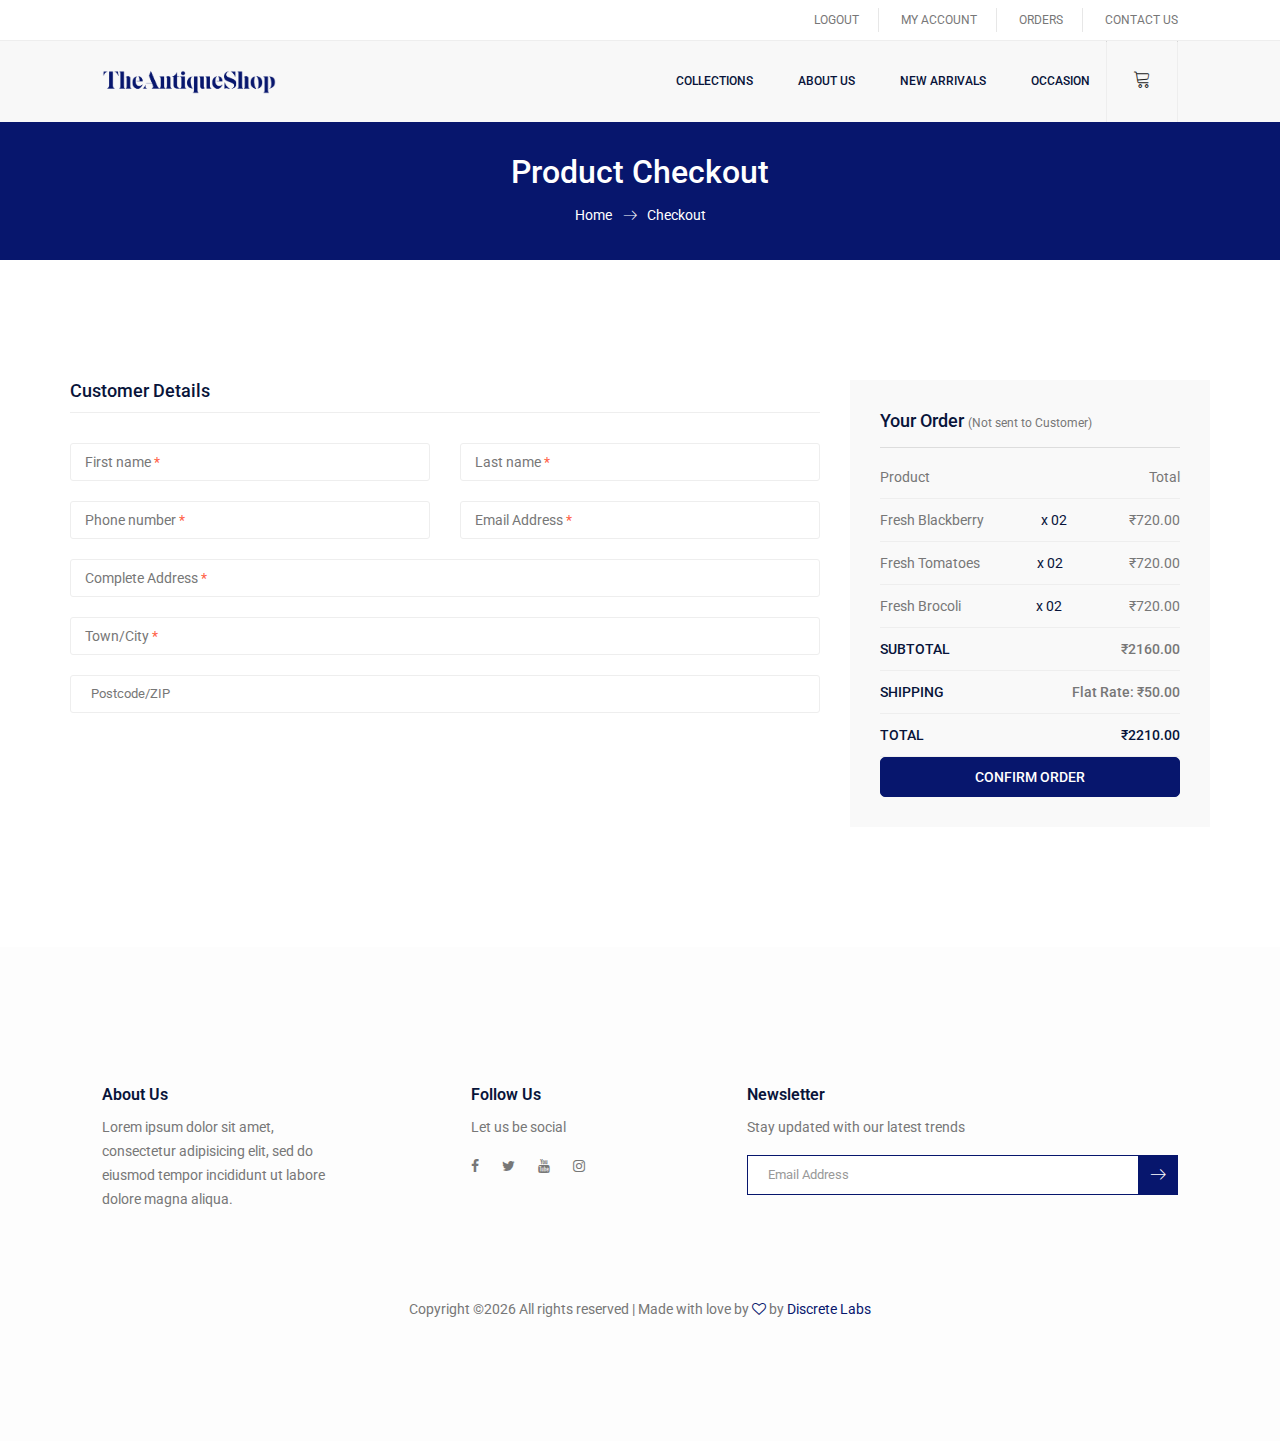
<file: checkout.html>
<!doctype html>
<html lang="en">

<head>
	<!-- Required meta tags -->
	<meta charset="utf-8">
	<meta name="viewport" content="width=device-width, initial-scale=1, shrink-to-fit=no">
	<link rel="icon" href="img/favicon.png" type="image/png">
	<title>Fashiop</title>
	<!-- Bootstrap CSS -->
	<link rel="stylesheet" href="css/bootstrap.css">
	<link rel="stylesheet" href="vendors/linericon/style.css">
	<link rel="stylesheet" href="css/font-awesome.min.css">
	<link rel="stylesheet" href="vendors/owl-carousel/owl.carousel.min.css">
	<link rel="stylesheet" href="vendors/lightbox/simpleLightbox.css">
	<link rel="stylesheet" href="vendors/nice-select/css/nice-select.css">
	<link rel="stylesheet" href="vendors/animate-css/animate.css">
	<link rel="stylesheet" href="vendors/jquery-ui/jquery-ui.css">
	<!-- main css -->
	<link rel="stylesheet" href="css/style.css">
	<link rel="stylesheet" href="css/responsive.css">
</head>

<body>

	
<!--================Header Menu Area =================-->
<header class="header_area">
	<div class="top_menu row m0">
		<div class="container-fluid">
			<div class="float-right">
				<ul class="right_side">
					<li>
						<a href="index.html"> <!-- Home page-->
							logout
						</a>
					</li>
					<li>
						<a href="account.html">  <!-- Not req on Home page--> 							My Account 						</a>
					</li>
					<li>
						<a href="orders.html"> <!-- Not req on Home page-->
								Orders
							</a>
					</li>
					<li>
						<a href="contact.html"> <!-- Not req on Home page-->
								Contact Us
							</a>
					</li>
				</ul>
			</div>
		</div>
	</div>
	<div class="main_menu">
		<nav class="navbar navbar-expand-lg navbar-light">
			<div class="container-fluid">
				<!-- Brand and toggle get grouped for better mobile display -->
				<a class="navbar-brand logo_h" href="index.html">
					<img src="img/logo.png" alt="">
				</a>
				<!-- Search not needed
				<div class="nav-item search-box">
					<form action="">
						<input type="text" id='global-search' placeholder="Search for products">
					
					<a href="#" class="icons" type=search>
						<i class="fa fa-search" aria-hidden="true"></i>
					</a>
				</form>
				</div> -->
				<button class="navbar-toggler" type="button" data-toggle="collapse" data-target="#navbarSupportedContent" aria-controls="navbarSupportedContent"
				 aria-expanded="false" aria-label="Toggle navigation">
					<span class="icon-bar"></span>
					<span class="icon-bar"></span>
					<span class="icon-bar"></span>
				</button>
				<!-- Collect the nav links, forms, and other content for toggling in moble view -->
				<div class="collapse navbar-collapse offset" id="navbarSupportedContent">
					<div class="w-100">
						<div class="col-l pr-0">
							<ul class="nav navbar-nav center_nav pull-right">
								<!--<li class="nav-item active">
									<a class="nav-link" href="index.html">Home</a>
								</li>-->
								<li class="nav-item submenu dropdown"> <!-- Not req on Home page-->
									<a href="category.html" class="nav-link dropdown-toggle" data-toggle="dropdown" role="button" aria-haspopup="true" aria-expanded="false">Collections</a>
									<ul class="dropdown-menu">
										<li class="nav-item">
											<a class="nav-link" href="category.html">Pendants</a>
											<li class="nav-item">
												<a class="nav-link" href="category.html">Necklace</a>
												<li class="nav-item">
													<a class="nav-link" href="category.html">Bangle Sets</a>
													<li class="nav-item">
														<a class="nav-link" href="category.html">Earrings</a>
													</li>
													<li class="nav-item">
														<a class="nav-link" href="category.html">Bracelets</a>
													</li>
									</ul>
								</li>
								<!--Blog Not needed ---
									<li class="nav-item submenu dropdown">
									<a href="#" class="nav-link dropdown-toggle" data-toggle="dropdown" role="button" aria-haspopup="true" aria-expanded="false">Blog</a>
									<ul class="dropdown-menu">
										<li class="nav-item">
											<a class="nav-link" href="blog.html">Blog</a>
										</li>
										<li class="nav-item">
											<a class="nav-link" href="single-blog.html">Blog Details</a>
										</li>
									</ul>
								</li>
								-->
								<li class="nav-item submenu dropdown">
									<a href="#" class="nav-link dropdown-toggle" data-toggle="dropdown" role="button" aria-haspopup="true" aria-expanded="false">About Us</a>
								</li>

								<li class="nav-item submenu dropdown"> <!-- Not req on Home page-->
									<a href="#" class="nav-link dropdown-toggle" data-toggle="dropdown" role="button" aria-haspopup="true" aria-expanded="false">New Arrivals</a>
									<ul class="dropdown-menu">
										<li class="nav-item">
											<a class="nav-link" href="login.html">Spring Collection</a>
											<li class="nav-item">
												<a class="nav-link" href="tracking.html">Winter Collection</a>
												<li class="nav-item">
													<a class="nav-link" href="elements.html">New Year Colleection</a>
												</li>
									</ul>
								</li>
								<li class="nav-item submenu dropdown"> <!-- Not req on Home page-->
									<a href="#" class="nav-link dropdown-toggle" data-toggle="dropdown" role="button" aria-haspopup="true" aria-expanded="false">Occasion</a>
									<ul class="dropdown-menu">
										<li class="nav-item">
											<a class="nav-link" href="login.html">Wedding Collection</a>
											<li class="nav-item">
												<a class="nav-link" href="tracking.html">Festivals</a>
												<li class="nav-item">
													<a class="nav-link" href="elements.html">Presents</a>
												</li>
									</ul>
								</li>
							</ul>
						</div>

						<div class="col-r">
							<ul class="nav navbar-nav navbar-right right_nav pull-right">	
								

								<!-- <hr>

								<li class="nav-item">
									<a href="login.html" class="icons">
										<i class="fa fa-user" aria-hidden="true"></i>
									</a>
								</li>

								<hr>
								-->

								<hr>

								<li class="nav-item">
									<a href="cart.html" class="icons">
										<i class="lnr lnr lnr-cart"></i>
									</a>
								</li>

								<hr>
							</ul>
						</div>
					</div>
				</div>
			</div>
		</nav>
	</div>
</header>
<!--================Header Menu Area =================-->

	<!--================Home Banner Area =================-->
	<section class="banner_area">
		<div class="banner_inner d-flex align-items-center">
			<div class="overlay"></div>
			<div class="container">
				<div class="banner_content text-center">
					<h2>Product Checkout</h2>
					<div class="page_link">
						<a href="index.html">Home</a>
						<a href="checkout.html">Checkout</a>
					</div>
				</div>
			</div>
		</div>
	</section>
	<!--================End Home Banner Area =================-->

	<!--================Checkout Area =================-->
	<section class="checkout_area section_gap">
		<div class="container">
			<!-- Not Needed
			<div class="returning_customer">
				<div class="check_title">
					<h2>Returning Customer?
						<a href="#">Click here to login</a>
					</h2>
				</div>
				<p>If you have shopped with us before, please enter your details in the boxes below. If you are a new customer, please proceed
					to the Billing & Shipping section.</p>
				<form class="row contact_form" action="#" method="post" novalidate="novalidate">
					<div class="col-md-6 form-group p_star">
						<input type="text" class="form-control" id="name" name="name" value=" ">
						<span class="placeholder" data-placeholder="Username or Email"></span>
					</div>
					<div class="col-md-6 form-group p_star">
						<input type="password" class="form-control" id="password" name="password" value="">
						<span class="placeholder" data-placeholder="Password"></span>
					</div>
					<div class="col-md-12 form-group">
						<button type="submit" value="submit" class="btn submit_btn">Send Message</button>
						<div class="creat_account">
							<input type="checkbox" id="f-option" name="selector">
							<label for="f-option">Remember me</label>
						</div>
						<a class="lost_pass" href="#">Lost your password?</a>
					</div>
				</form>
			</div>
			<div class="cupon_area">
				<div class="check_title">
					<h2>Have a coupon?
						<a href="#">Click here to enter your code</a>
					</h2>
				</div>
				<input type="text" placeholder="Enter coupon code">
				<a class="tp_btn" href="#">Apply Coupon</a>
			</div>
		-->
			<div class="billing_details">
				<div class="row">
					<div class="col-lg-8">
						<h3>Customer Details</h3>
						<form class="row contact_form" action="#" method="post" novalidate="novalidate">
							<div class="col-md-6 form-group p_star">
								<input type="text" class="form-control" id="first" name="name">
								<span class="placeholder" data-placeholder="First name"></span>
							</div>
							<div class="col-md-6 form-group p_star">
								<input type="text" class="form-control" id="last" name="name">
								<span class="placeholder" data-placeholder="Last name"></span>
							</div>
							<!--
							<div class="col-md-12 form-group">
								<input type="text" class="form-control" id="company" name="company" placeholder="Company name">
							</div>
							-->
							<div class="col-md-6 form-group p_star">
								<input type="text" class="form-control" id="number" name="number">
								<span class="placeholder" data-placeholder="Phone number"></span>
							</div>
							
							<div class="col-md-6 form-group p_star">
								<input type="text" class="form-control" id="email" name="compemailany">
								<span class="placeholder" data-placeholder="Email Address"></span>
							</div>
							<!--
								<div class="col-md-12 form-group p_star">
								<select class="country_select">
									<option value="1">Country</option>
									<option value="2">Country</option>
									<option value="4">Country</option>
								</select>
							</div>
							-->
							<div class="col-md-12 form-group p_star">
								<input type="text" class="form-control" id="add1" name="add1">
								<span class="placeholder" data-placeholder="Complete Address"></span>
							</div>
							<!--
								<div class="col-md-12 form-group p_star">
								<input type="text" class="form-control" id="add2" name="add2">
								<span class="placeholder" data-placeholder="Address line 02"></span>
							</div>
							-->
							<div class="col-md-12 form-group p_star">
								<input type="text" class="form-control" id="city" name="city">
								<span class="placeholder" data-placeholder="Town/City"></span>
							</div>
							<!--
								<div class="col-md-12 form-group p_star">
								<select class="country_select">
									<option value="1">District</option>
									<option value="2">District</option>
									<option value="4">District</option>
								</select>
							</div>
							-->
							<div class="col-md-12 form-group">
								<input type="text" class="form-control" id="zip" name="zip" placeholder="Postcode/ZIP">
							</div>
							<!--
								<div class="col-md-12 form-group">
								<div class="creat_account">
									<input type="checkbox" id="f-option2" name="selector">
									<label for="f-option2">Create an account?</label>
								</div>
							</div>
							-->
							
							<!--<div class="col-md-12 form-group">
								<div class="creat_account">
									<h3>Shipping Details</h3>
									<input type="checkbox" id="f-option3" name="selector">
									<label for="f-option3">Ship to a different address?</label>
								</div>
								<textarea class="form-control" name="message" id="message" rows="1" placeholder="Order Notes"></textarea>
							</div>-->
						</form>
					</div>
					<div class="col-lg-4">
						<div class="order_box">
							<h2>Your Order <span class="msg">(Not sent to Customer)</span></h2>
							<ul class="list">
								<li>
									<a href="#">Product
										<span>Total</span>
									</a>
								</li>
								<li>
									<a href="#">Fresh Blackberry
										<span class="middle">x 02</span>
										<span class="last">&#8377;720.00</span>
									</a>
								</li>
								<li>
									<a href="#">Fresh Tomatoes
										<span class="middle">x 02</span>
										<span class="last">&#8377;720.00</span>
									</a>
								</li>
								<li>
									<a href="#">Fresh Brocoli
										<span class="middle">x 02</span>
										<span class="last">&#8377;720.00</span>
									</a>
								</li>
							</ul>
							<ul class="list list_2">
								<li>
									<a href="#">Subtotal
										<span>&#8377;2160.00</span>
									</a>
								</li>
								<li>
									<a href="#">Shipping
										<span>Flat rate: &#8377;50.00</span>
									</a>
								</li>
								<li>
									<a href="#">Total
										<span>&#8377;2210.00</span>
									</a>
								</li>
							</ul>
							<!--<div class="payment_item">
								<div class="radion_btn">
									<input type="radio" id="f-option5" name="selector">
									<label for="f-option5">Check payments</label>
									<div class="check"></div>
								</div>
								<p>Please send a check to Store Name, Store Street, Store Town, Store State / County, Store Postcode.</p>
							</div>
							<div class="payment_item active">
								<div class="radion_btn">
									<input type="radio" id="f-option6" name="selector">
									<label for="f-option6">Paypal </label>
									<img src="img/product/single-product/card.jpg" alt="">
									<div class="check"></div>
								</div>
								<p>Please send a check to Store Name, Store Street, Store Town, Store State / County, Store Postcode.</p>
							</div>
							<div class="creat_account">
								<input type="checkbox" id="f-option4" name="selector">
								<label for="f-option4">I’ve read and accept the </label>
								<a href="#">terms & conditions*</a>
							</div>-->
							<a class="main_btn" href="confirmation.html">Confirm Order</a>
						</div>
					</div>
				</div>
			</div>
		</div>
	</section>
	<!--================End Checkout Area =================-->

	<!--================ Subscription Area ================-->
	

	<!--================ start footer Area  =================-->
	<footer class="footer-area section_gap">
			<div class="container-fluid">
				<div class="row">
					<div class="col-lg-4  col-md-6 col-xs-6">
						<div class="single-footer-widget">
							<h6 class="footer_title">About Us</h6>
							<p>Lorem ipsum dolor sit amet, consectetur adipisicing elit, sed do eiusmod tempor incididunt ut labore dolore magna aliqua.</p>
						</div>
					</div>
					<div class="col-lg-5 col-md-6 order-last col-xs-12">
						<div class="single-footer-widget">
							<h6 class="footer_title">Newsletter</h6>
							<p>Stay updated with our latest trends</p>
							<div id="mc_embed_signup">
								<form target="_blank" action="https://spondonit.us12.list-manage.com/subscribe/post?u=1462626880ade1ac87bd9c93a&amp;id=92a4423d01"
								 method="get" class="subscribe_form relative">
									<div class="input-group d-flex flex-row">
										<input name="EMAIL" placeholder="Email Address" onfocus="this.placeholder = ''" onblur="this.placeholder = 'Email Address '"
										 required="" type="email">
										<button class="btn sub-btn">
											<span class="lnr lnr-arrow-right"></span>
										</button>
									</div>
									<div class="mt-10 info"></div>
								</form>
							</div>
						</div>
					</div>
					<!--<div class="col-lg-3 col-md-6 col-sm-6">
						<div class="single-footer-widget instafeed">
							<h6 class="footer_title">Instagram Feed</h6>
							<ul class="list instafeed d-flex flex-wrap">
								<li>
									<img src="img/instagram/Image-01.jpg" alt="">
								</li>
								<li>
									<img src="img/instagram/Image-02.jpg" alt="">
								</li>
								<li>
									<img src="img/instagram/Image-03.jpg" alt="">
								</li>
								<li>
									<img src="img/instagram/Image-04.jpg" alt="">
								</li>
								<li>
									<img src="img/instagram/Image-05.jpg" alt="">
								</li>
								<li>
									<img src="img/instagram/Image-06.jpg" alt="">
								</li>
								<li>
									<img src="img/instagram/Image-07.jpg" alt="">
								</li>
								<li>
									<img src="img/instagram/Image-08.jpg" alt="">
								</li>
							</ul>
						</div>
					</div> -->
					<div class="col-lg-3 col-md-6 order-1 col-xs-12">
						<div class="single-footer-widget f_social_wd">
							<h6 class="footer_title">Follow Us</h6>
							<p>Let us be social</p>
							<div class="f_social">
								<a href="#">
									<i class="fa fa-facebook"></i>
								</a>
								<a href="#">
									<i class="fa fa-twitter"></i>
								</a>
								<a href="#">
									<i class="fa fa-youtube"></i>
								</a>
								<a href="#">
									<i class="fa fa-instagram"></i>
								</a>
							</div>
						</div>
					</div>
				</div>
				<div class="row footer-bottom d-flex justify-content-between align-items-center">
					<p class="col-lg-12 footer-text text-center"><!-- Link back to Colorlib can't be removed. Template is licensed under CC BY 3.0. -->
	Copyright &copy;<script>document.write(new Date().getFullYear());</script> All rights reserved | Made with love by <i class="fa fa-heart-o" aria-hidden="true"></i> by <a href="https://discretelabs.tech" target="_blank">Discrete Labs</a>
	<!-- Link back to Colorlib can't be removed. Template is licensed under CC BY 3.0. -->
					</p>
				</div>
			</div>
		</footer>
		<!--================ End footer Area  =================-->




	<!-- Optional JavaScript -->
	<!-- jQuery first, then Popper.js, then Bootstrap JS -->
	<script src="js/jquery-3.2.1.min.js"></script>
	<script src="js/popper.js"></script>
	<script src="js/bootstrap.min.js"></script>
	<script src="js/stellar.js"></script>
	<script src="vendors/lightbox/simpleLightbox.min.js"></script>
	<script src="vendors/nice-select/js/jquery.nice-select.min.js"></script>
	<script src="vendors/isotope/imagesloaded.pkgd.min.js"></script>
	<script src="vendors/isotope/isotope-min.js"></script>
	<script src="vendors/owl-carousel/owl.carousel.min.js"></script>
	<script src="js/jquery.ajaxchimp.min.js"></script>
	<script src="js/mail-script.js"></script>
	<script src="vendors/jquery-ui/jquery-ui.js"></script>
	<script src="vendors/counter-up/jquery.waypoints.min.js"></script>
	<script src="vendors/counter-up/jquery.counterup.js"></script>
	<script src="js/theme.js"></script>
</body>

</html>
</file>
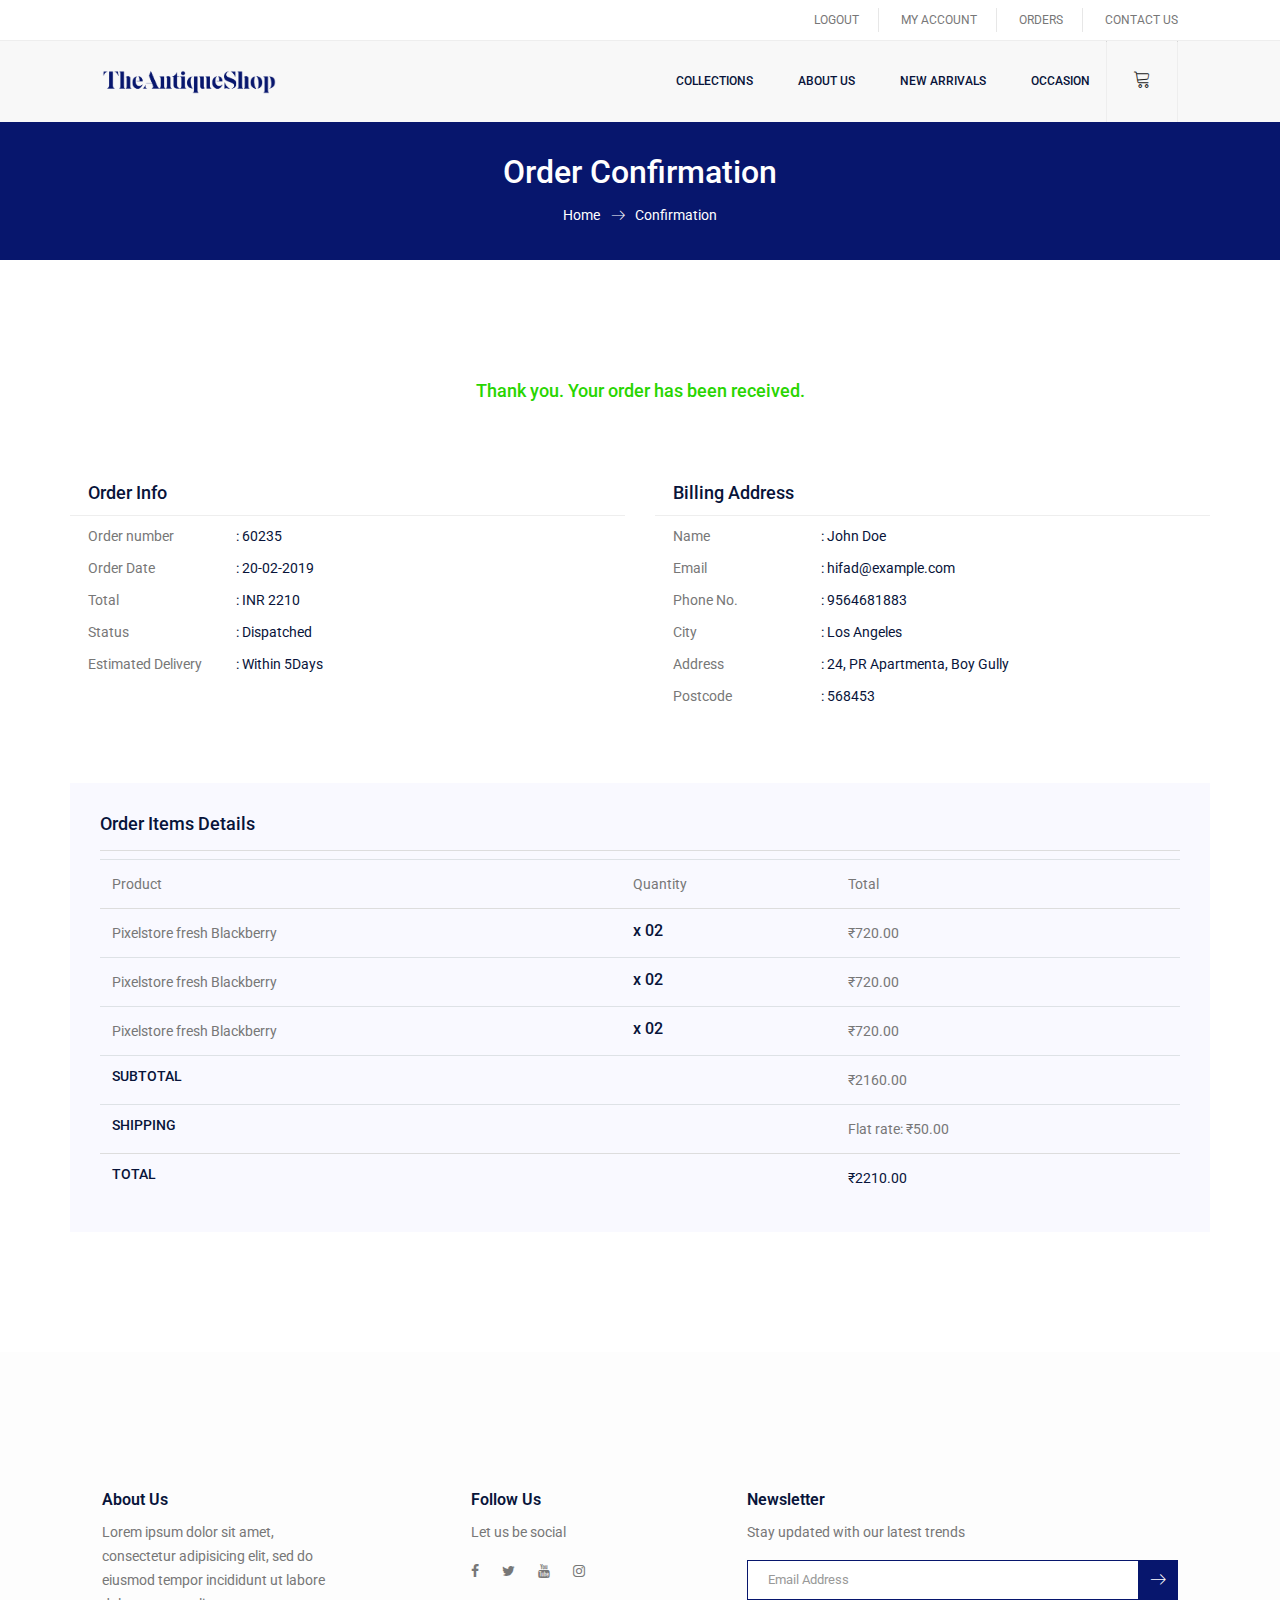
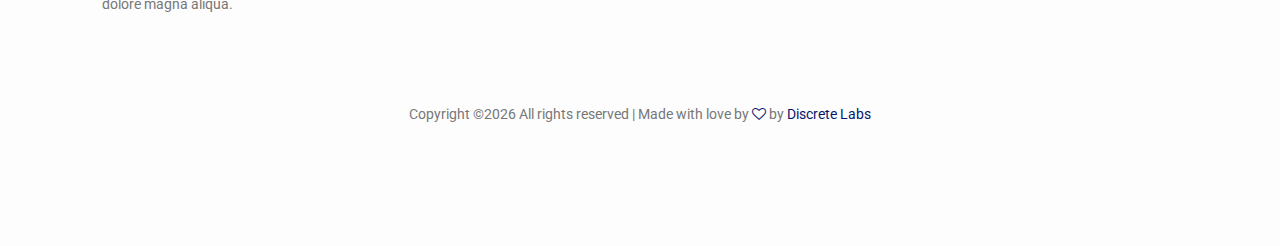
<file: confirmation.html>
<!doctype html>
<html lang="en">

<head>
	<!-- Required meta tags -->
	<meta charset="utf-8">
	<meta name="viewport" content="width=device-width, initial-scale=1, shrink-to-fit=no">
	<link rel="icon" href="img/favicon.png" type="image/png">
	<title>Fashiop</title>
	<!-- Bootstrap CSS -->
	<link rel="stylesheet" href="css/bootstrap.css">
	<link rel="stylesheet" href="vendors/linericon/style.css">
	<link rel="stylesheet" href="css/font-awesome.min.css">
	<link rel="stylesheet" href="vendors/owl-carousel/owl.carousel.min.css">
	<link rel="stylesheet" href="vendors/lightbox/simpleLightbox.css">
	<link rel="stylesheet" href="vendors/nice-select/css/nice-select.css">
	<link rel="stylesheet" href="vendors/animate-css/animate.css">
	<link rel="stylesheet" href="vendors/jquery-ui/jquery-ui.css">
	<!-- main css -->
	<link rel="stylesheet" href="css/style.css">
	<link rel="stylesheet" href="css/responsive.css">
</head>

<body>

<!--================Header Menu Area =================-->
<header class="header_area">
	<div class="top_menu row m0">
		<div class="container-fluid">
			<div class="float-right">
				<ul class="right_side">
					<li>
						<a href="index.html"> <!-- Home page-->
							logout
						</a>
					</li>
					<li>
						<a href="account.html">  <!-- Not req on Home page--> 							My Account 						</a>
					</li>
					<li>
						<a href="orders.html"> <!-- Not req on Home page-->
								Orders
							</a>
					</li>
					<li>
						<a href="contact.html"> <!-- Home page-->
							Contact Us
						</a>
					</li>
				</ul>
			</div>
		</div>
	</div>
	<div class="main_menu">
		<nav class="navbar navbar-expand-lg navbar-light">
			<div class="container-fluid">
				<!-- Brand and toggle get grouped for better mobile display -->
				<a class="navbar-brand logo_h" href="index.html">
					<img src="img/logo.png" alt="">
				</a>
				<!-- Search not needed
				<div class="nav-item search-box">
					<form action="">
						<input type="text" id='global-search' placeholder="Search for products">
					
					<a href="#" class="icons" type=search>
						<i class="fa fa-search" aria-hidden="true"></i>
					</a>
				</form>
				</div> -->
				<button class="navbar-toggler" type="button" data-toggle="collapse" data-target="#navbarSupportedContent" aria-controls="navbarSupportedContent"
				 aria-expanded="false" aria-label="Toggle navigation">
					<span class="icon-bar"></span>
					<span class="icon-bar"></span>
					<span class="icon-bar"></span>
				</button>
				<!-- Collect the nav links, forms, and other content for toggling in moble view -->
				<div class="collapse navbar-collapse offset" id="navbarSupportedContent">
					<div class="w-100">
						<div class="col-l pr-0">
							<ul class="nav navbar-nav center_nav pull-right">
								<!--<li class="nav-item active">
									<a class="nav-link" href="index.html">Home</a>
								</li>-->
								<li class="nav-item submenu dropdown"> <!-- Not req on Home page-->
									<a href="category.html" class="nav-link dropdown-toggle" data-toggle="dropdown" role="button" aria-haspopup="true" aria-expanded="false">Collections</a>
									<ul class="dropdown-menu">
										<li class="nav-item">
											<a class="nav-link" href="category.html">Pendants</a>
											<li class="nav-item">
												<a class="nav-link" href="category.html">Necklace</a>
												<li class="nav-item">
													<a class="nav-link" href="category.html">Bangle Sets</a>
													<li class="nav-item">
														<a class="nav-link" href="category.html">Earrings</a>
													</li>
													<li class="nav-item">
														<a class="nav-link" href="category.html">Bracelets</a>
													</li>
									</ul>
								</li>
								<!--Blog Not needed ---
									<li class="nav-item submenu dropdown">
									<a href="#" class="nav-link dropdown-toggle" data-toggle="dropdown" role="button" aria-haspopup="true" aria-expanded="false">Blog</a>
									<ul class="dropdown-menu">
										<li class="nav-item">
											<a class="nav-link" href="blog.html">Blog</a>
										</li>
										<li class="nav-item">
											<a class="nav-link" href="single-blog.html">Blog Details</a>
										</li>
									</ul>
								</li>
								-->
								<li class="nav-item submenu dropdown">
									<a href="#" class="nav-link dropdown-toggle" data-toggle="dropdown" role="button" aria-haspopup="true" aria-expanded="false">About Us</a>
								</li>

								<li class="nav-item submenu dropdown"> <!-- Not req on Home page-->
									<a href="#" class="nav-link dropdown-toggle" data-toggle="dropdown" role="button" aria-haspopup="true" aria-expanded="false">New Arrivals</a>
									<ul class="dropdown-menu">
										<li class="nav-item">
											<a class="nav-link" href="login.html">Spring Collection</a>
											<li class="nav-item">
												<a class="nav-link" href="tracking.html">Winter Collection</a>
												<li class="nav-item">
													<a class="nav-link" href="elements.html">New Year Colleection</a>
												</li>
									</ul>
								</li>
								<li class="nav-item submenu dropdown"> <!-- Not req on Home page-->
									<a href="#" class="nav-link dropdown-toggle" data-toggle="dropdown" role="button" aria-haspopup="true" aria-expanded="false">Occasion</a>
									<ul class="dropdown-menu">
										<li class="nav-item">
											<a class="nav-link" href="login.html">Wedding Collection</a>
											<li class="nav-item">
												<a class="nav-link" href="tracking.html">Festivals</a>
												<li class="nav-item">
													<a class="nav-link" href="elements.html">Presents</a>
												</li>
									</ul>
								</li>
							</ul>
						</div>

						<div class="col-r">
							<ul class="nav navbar-nav navbar-right right_nav pull-right">	
								

								<!-- <hr>

								<li class="nav-item">
									<a href="login.html" class="icons">
										<i class="fa fa-user" aria-hidden="true"></i>
									</a>
								</li>

								<hr>
								-->

								<hr>

								<li class="nav-item">
									<a href="cart.html" class="icons">
										<i class="lnr lnr lnr-cart"></i>
									</a>
								</li>

								<hr>
							</ul>
						</div>
					</div>
				</div>
			</div>
		</nav>
	</div>
</header>
<!--================Header Menu Area =================-->

	<!--================Home Banner Area =================-->
	<section class="banner_area">
		<div class="banner_inner d-flex align-items-center">
			<div class="container">
				<div class="banner_content text-center">
					<h2>Order Confirmation</h2>
					<div class="page_link">
						<a href="index.html">Home</a>
						<a href="confirmation.html">Confirmation</a>
					</div>
				</div>
			</div>
		</div>
	</section>
	<!--================End Home Banner Area =================-->

	<!--================Order Details Area =================-->
	<section class="order_details p_120">
		<div class="container">
			<h3 class="title_confirmation">Thank you. Your order has been received.</h3>
			<div class="row order_d_inner">
				<div class="col-md-6">
					<div class="details_item">
						<h4>Order Info</h4>
						<ul class="list">
							<li>
								<a href="#">
									<span>Order number</span> : 60235</a>
							</li>
							<li>
								<a href="#">
									<span>Order Date</span> : 20-02-2019</a>
							</li>
							<li>
								<a href="#">
									<span>Total</span> : INR 2210</a>
							</li>
							<li>
									<a href="#">
										<span>Status</span> : Dispatched</a>
								</li>
							<li>
								<a href="#">
									<span>Estimated Delivery</span> : Within 5Days</a>
							</li>
						</ul>
					</div>
				</div>
				<div class="col-md-6">
					<div class="details_item">
						<h4>Billing Address</h4>
						<ul class="list">
							<li>
								<a href="#">
									<span>Name</span> : John Doe</a>
							</li>
							<li>
									<a href="#">
										<span>Email</span> : hifad@example.com</a>
							</li>
							<li>
									<a href="#">
										<span>Phone No.</span> : 9564681883</a>
							</li>
							<li>
								<a href="#">
									<span>City</span> : Los Angeles</a>
							</li>
							<li>
								<a href="#">
									<span>Address</span> : 24, PR Apartmenta, Boy Gully</a>
							</li>
							<li>
								<a href="#">
									<span>Postcode </span> : 568453</a>
							</li>
						</ul>
					</div>
				</div>
				<!--not needed
				<div class="col-md-6">
					<div class="details_item">
						<h4>Shipping Address</h4>
						<ul class="list">
								<li>
										<a href="#">
											<span>Name</span> : John Doe</a>
									</li>
									<li>
										<a href="#">
											<span>City</span> : Los Angeles</a>
									</li>
									<li>
										<a href="#">
											<span>Address</span> : 24, PR Apartmenta, Boy Gully</a>
									</li>
									<li>
										<a href="#">
											<span>Postcode </span> : 568453</a>
									</li>
						</ul>
					</div>
				</div>-->
			</div>
			<div class="order_details_table">
				<h2>Order Items Details</h2>
				<div class="table-responsive">
					<table class="table">
						<thead>
							<tr>
								<th scope="col">Product</th>
								<th scope="col">Quantity</th>
								<th scope="col">Total</th>
							</tr>
						</thead>
						<tbody>
							<tr>
								<td>
									<p>Pixelstore fresh Blackberry</p>
								</td>
								<td>
									<h5>x 02</h5>
								</td>
								<td>
									<p>&#8377;720.00</p>
								</td>
							</tr>
							<tr>
								<td>
									<p>Pixelstore fresh Blackberry</p>
								</td>
								<td>
									<h5>x 02</h5>
								</td>
								<td>
									<p>&#8377;720.00</p>
								</td>
							</tr>
							<tr>
								<td>
									<p>Pixelstore fresh Blackberry</p>
								</td>
								<td>
									<h5>x 02</h5>
								</td>
								<td>
									<p>&#8377;720.00</p>
								</td>
							</tr>
							<tr>
								<td>
									<h4>Subtotal</h4>
								</td>
								<td>
									<h5></h5>
								</td>
								<td>
									<p>&#8377;2160.00</p>
								</td>
							</tr>
							<tr>
								<td>
									<h4>Shipping</h4>
								</td>
								<td>
									<h5></h5>
								</td>
								<td>
									<p>Flat rate: &#8377;50.00</p>
								</td>
							</tr>
							<tr>
								<td>
									<h4>Total</h4>
								</td>
								<td>
									<h5></h5>
								</td>
								<td>
									<p>&#8377;2210.00</p>
								</td>
							</tr>
						</tbody>
					</table>
				</div>
			</div>
		</div>
	</section>
	<!--================End Order Details Area =================-->

	<!--================ Subscription Area ================-->
	<!--================ start footer Area  =================-->
	<footer class="footer-area section_gap">
			<div class="container-fluid">
				<div class="row">
					<div class="col-lg-4  col-md-6 col-xs-6">
						<div class="single-footer-widget">
							<h6 class="footer_title">About Us</h6>
							<p>Lorem ipsum dolor sit amet, consectetur adipisicing elit, sed do eiusmod tempor incididunt ut labore dolore magna aliqua.</p>
						</div>
					</div>
					<div class="col-lg-5 col-md-6 order-last col-xs-12">
						<div class="single-footer-widget">
							<h6 class="footer_title">Newsletter</h6>
							<p>Stay updated with our latest trends</p>
							<div id="mc_embed_signup">
								<form target="_blank" action="https://spondonit.us12.list-manage.com/subscribe/post?u=1462626880ade1ac87bd9c93a&amp;id=92a4423d01"
								 method="get" class="subscribe_form relative">
									<div class="input-group d-flex flex-row">
										<input name="EMAIL" placeholder="Email Address" onfocus="this.placeholder = ''" onblur="this.placeholder = 'Email Address '"
										 required="" type="email">
										<button class="btn sub-btn">
											<span class="lnr lnr-arrow-right"></span>
										</button>
									</div>
									<div class="mt-10 info"></div>
								</form>
							</div>
						</div>
					</div>
					<!--<div class="col-lg-3 col-md-6 col-sm-6">
						<div class="single-footer-widget instafeed">
							<h6 class="footer_title">Instagram Feed</h6>
							<ul class="list instafeed d-flex flex-wrap">
								<li>
									<img src="img/instagram/Image-01.jpg" alt="">
								</li>
								<li>
									<img src="img/instagram/Image-02.jpg" alt="">
								</li>
								<li>
									<img src="img/instagram/Image-03.jpg" alt="">
								</li>
								<li>
									<img src="img/instagram/Image-04.jpg" alt="">
								</li>
								<li>
									<img src="img/instagram/Image-05.jpg" alt="">
								</li>
								<li>
									<img src="img/instagram/Image-06.jpg" alt="">
								</li>
								<li>
									<img src="img/instagram/Image-07.jpg" alt="">
								</li>
								<li>
									<img src="img/instagram/Image-08.jpg" alt="">
								</li>
							</ul>
						</div>
					</div> -->
					<div class="col-lg-3 col-md-6 order-1 col-xs-12">
						<div class="single-footer-widget f_social_wd">
							<h6 class="footer_title">Follow Us</h6>
							<p>Let us be social</p>
							<div class="f_social">
								<a href="#">
									<i class="fa fa-facebook"></i>
								</a>
								<a href="#">
									<i class="fa fa-twitter"></i>
								</a>
								<a href="#">
									<i class="fa fa-youtube"></i>
								</a>
								<a href="#">
									<i class="fa fa-instagram"></i>
								</a>
							</div>
						</div>
					</div>
				</div>
				<div class="row footer-bottom d-flex justify-content-between align-items-center">
					<p class="col-lg-12 footer-text text-center"><!-- Link back to Colorlib can't be removed. Template is licensed under CC BY 3.0. -->
	Copyright &copy;<script>document.write(new Date().getFullYear());</script> All rights reserved | Made with love by <i class="fa fa-heart-o" aria-hidden="true"></i> by <a href="https://discretelabs.tech" target="_blank">Discrete Labs</a>
	<!-- Link back to Colorlib can't be removed. Template is licensed under CC BY 3.0. -->
					</p>
				</div>
			</div>
		</footer>
		<!--================ End footer Area  =================-->




	<!-- Optional JavaScript -->
	<!-- jQuery first, then Popper.js, then Bootstrap JS -->
	<script src="js/jquery-3.2.1.min.js"></script>
	<script src="js/popper.js"></script>
	<script src="js/bootstrap.min.js"></script>
	<script src="js/stellar.js"></script>
	<script src="vendors/lightbox/simpleLightbox.min.js"></script>
	<script src="vendors/nice-select/js/jquery.nice-select.min.js"></script>
	<script src="vendors/isotope/imagesloaded.pkgd.min.js"></script>
	<script src="vendors/isotope/isotope-min.js"></script>
	<script src="vendors/owl-carousel/owl.carousel.min.js"></script>
	<script src="js/jquery.ajaxchimp.min.js"></script>
	<script src="js/mail-script.js"></script>
	<script src="vendors/jquery-ui/jquery-ui.js"></script>
	<script src="vendors/counter-up/jquery.waypoints.min.js"></script>
	<script src="vendors/counter-up/jquery.counterup.js"></script>
	<script src="js/theme.js"></script>
</body>

</html>
</file>
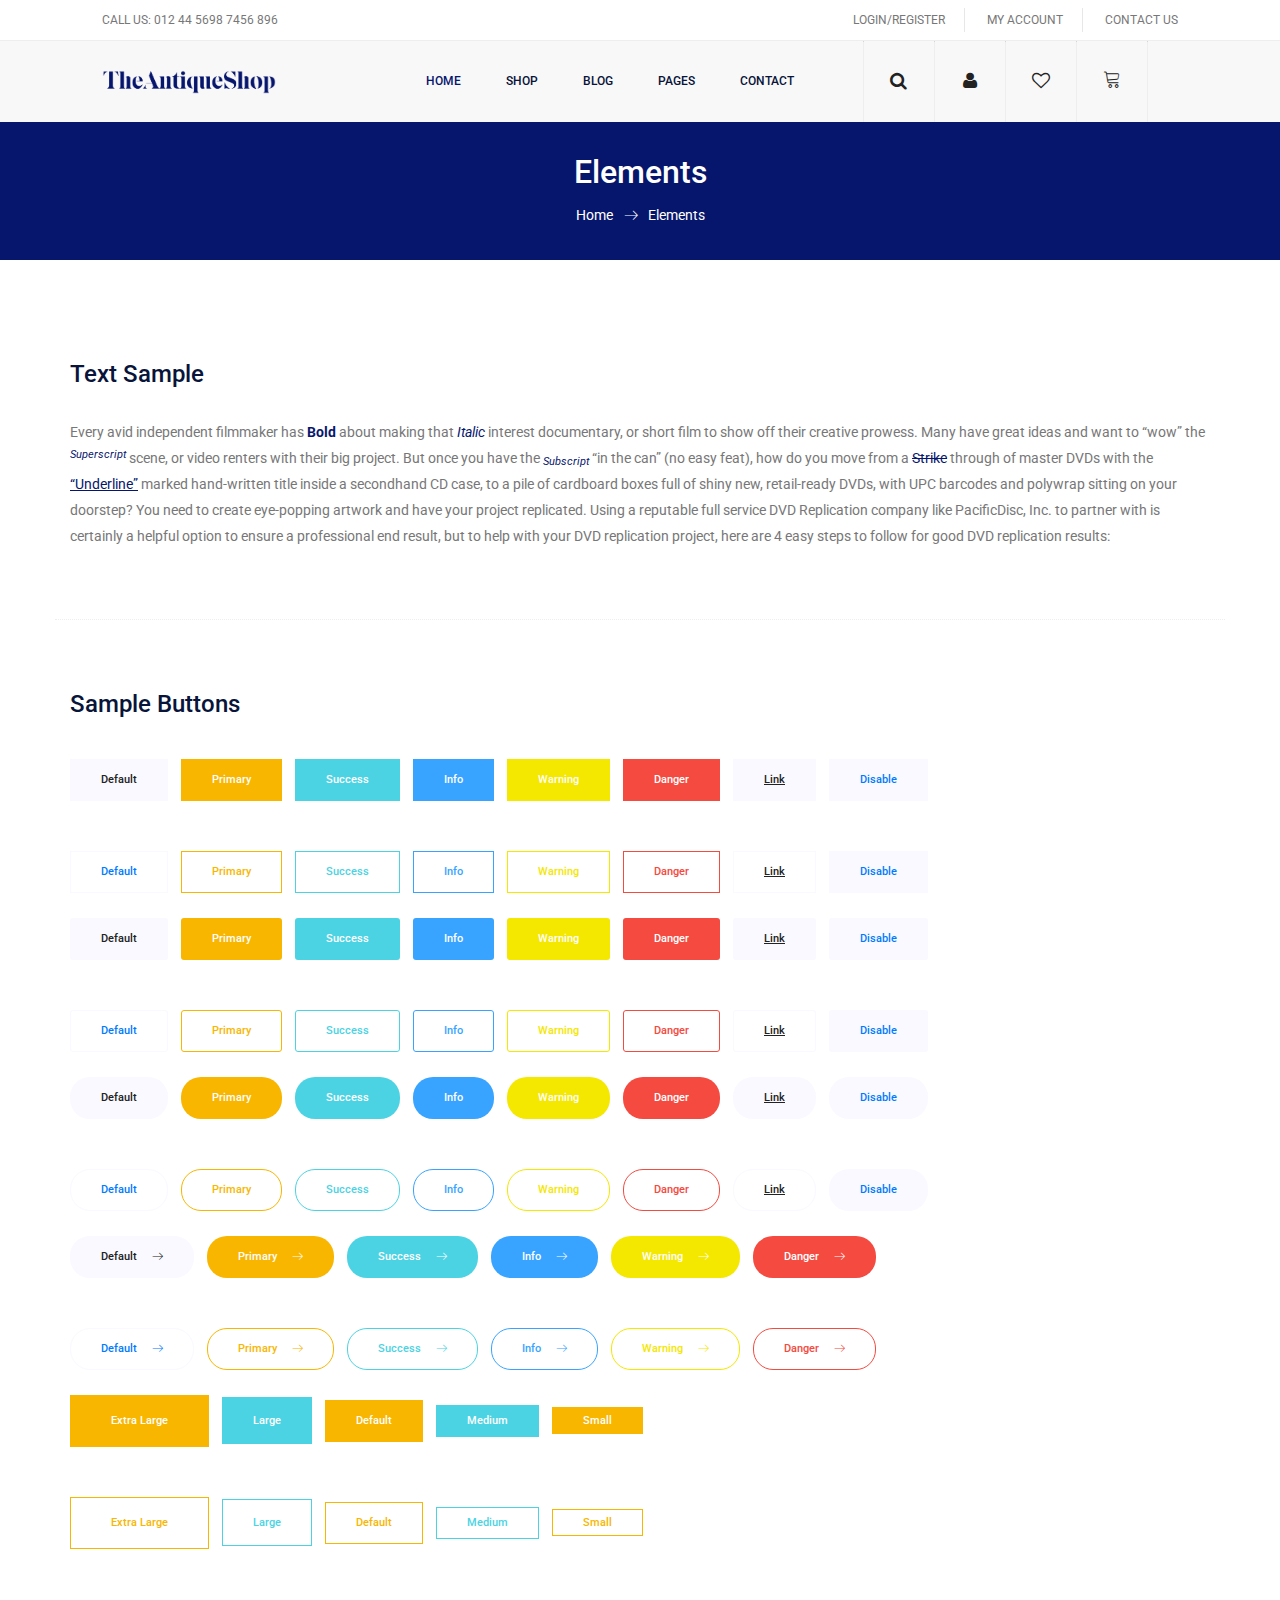
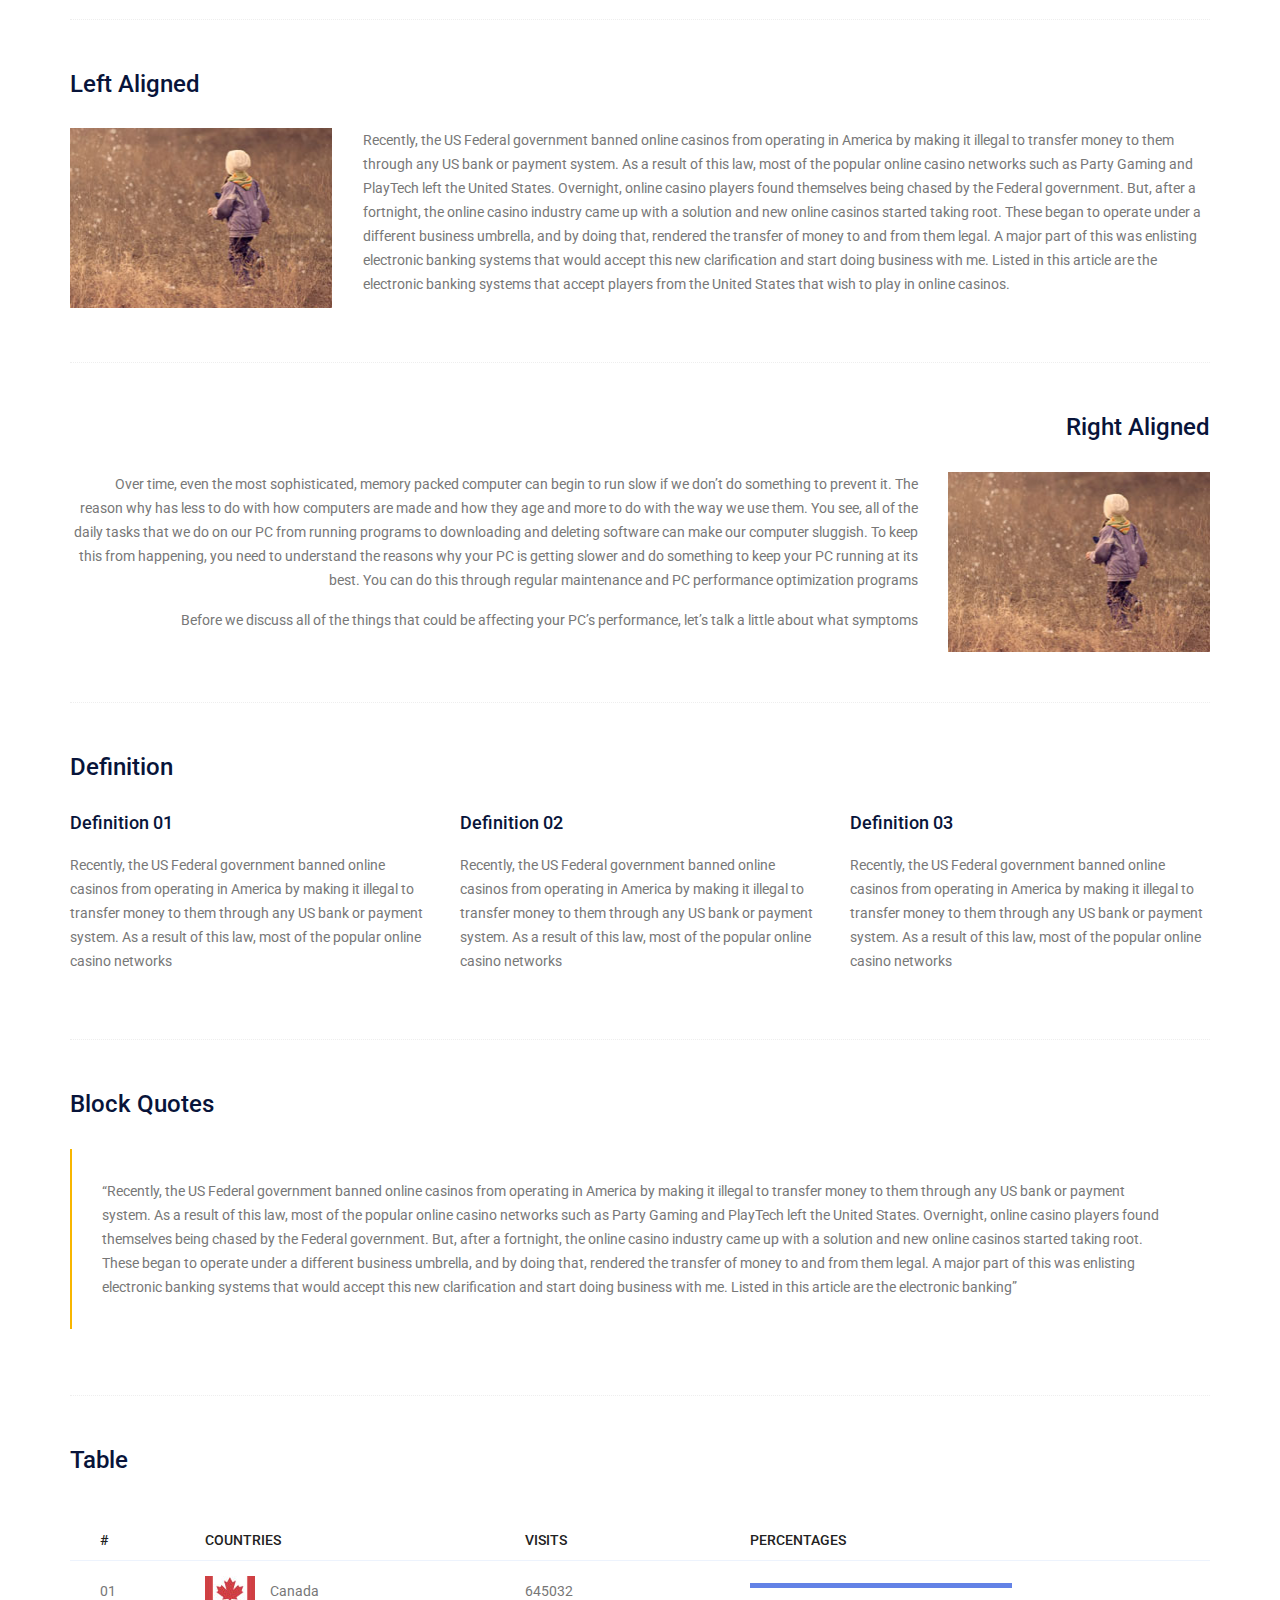
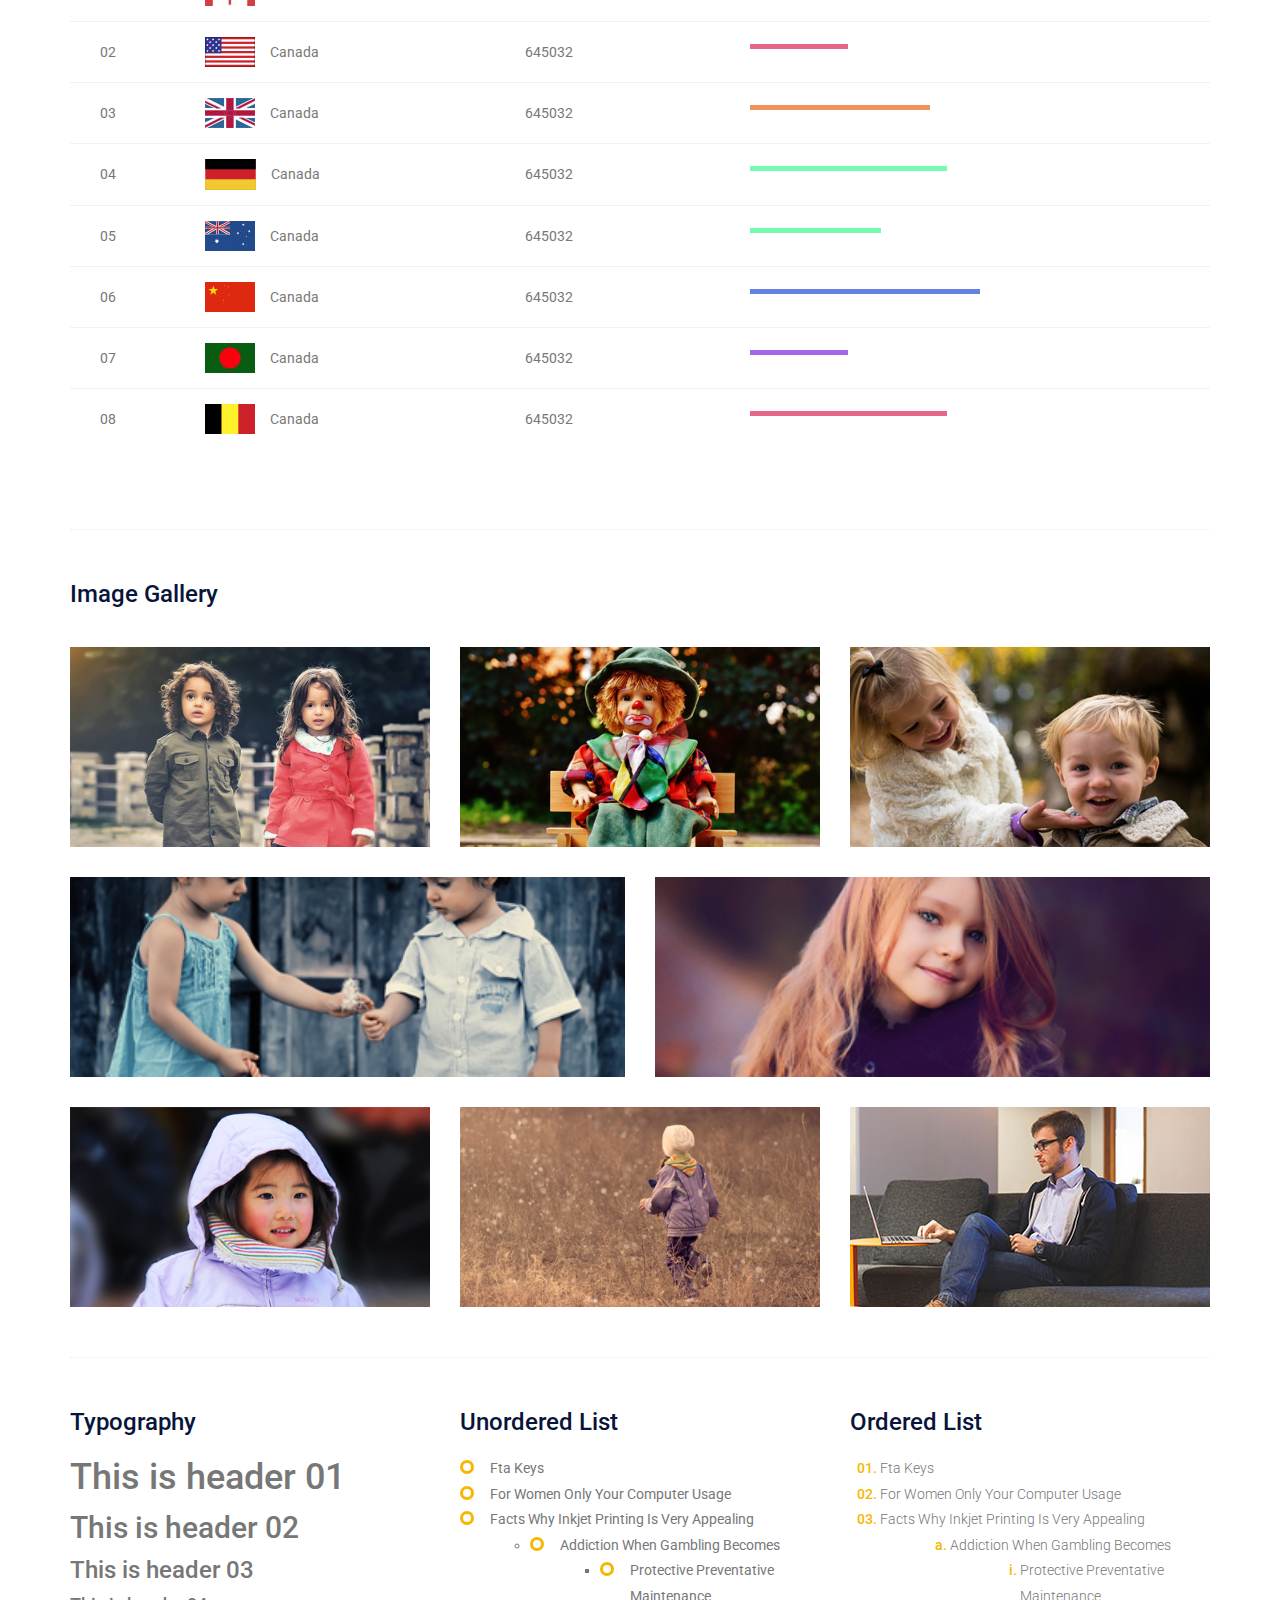
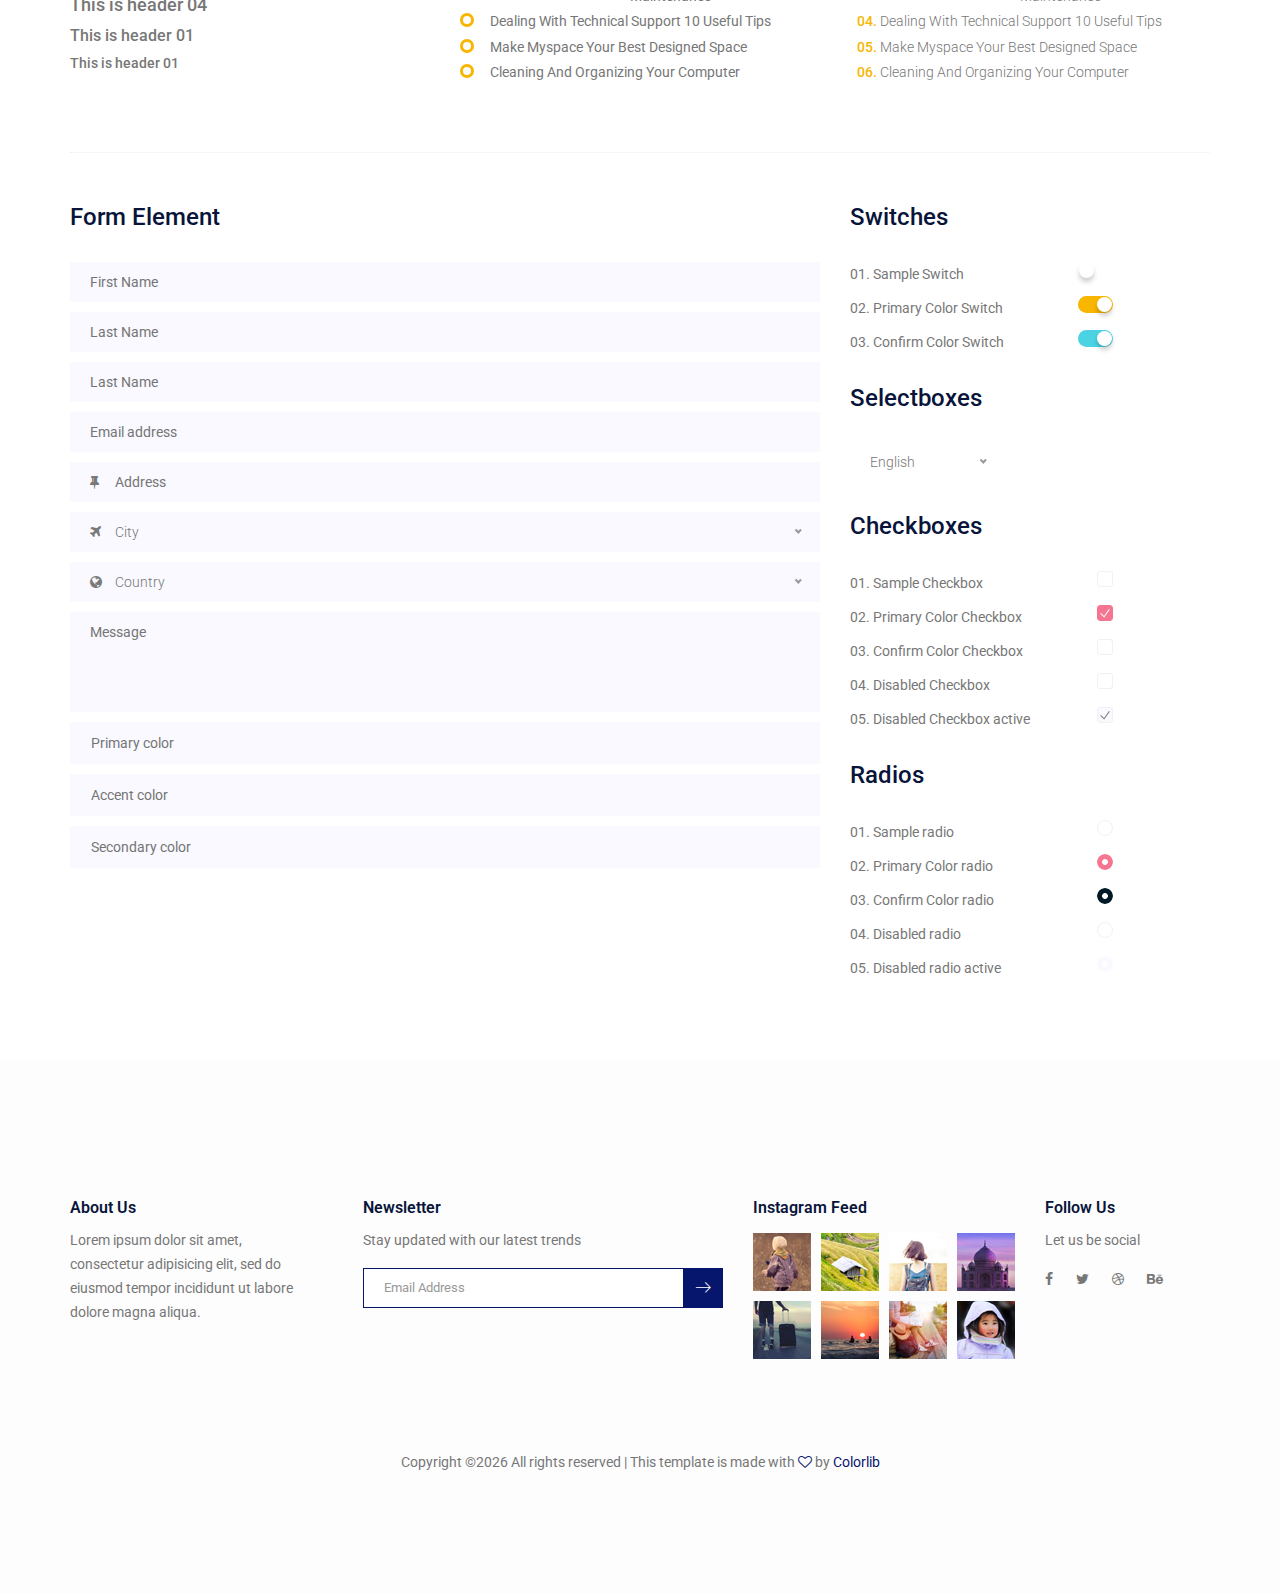
<file: elements.html>
<!doctype html>
<html lang="en">

<head>
	<!-- Required meta tags -->
	<meta charset="utf-8">
	<meta name="viewport" content="width=device-width, initial-scale=1, shrink-to-fit=no">
	<link rel="icon" href="img/favicon.png" type="image/png">
	<title>Fashiop</title>
	<!-- Bootstrap CSS -->
	<link rel="stylesheet" href="css/bootstrap.css">
	<link rel="stylesheet" href="vendors/linericon/style.css">
	<link rel="stylesheet" href="css/font-awesome.min.css">
	<link rel="stylesheet" href="vendors/owl-carousel/owl.carousel.min.css">
	<link rel="stylesheet" href="vendors/lightbox/simpleLightbox.css">
	<link rel="stylesheet" href="vendors/nice-select/css/nice-select.css">
	<link rel="stylesheet" href="vendors/animate-css/animate.css">
	<!-- main css -->
	<link rel="stylesheet" href="css/style.css">
	<link rel="stylesheet" href="css/responsive.css">
</head>

<body>

	<!--================Header Menu Area =================-->
	<header class="header_area">
		<div class="top_menu row m0">
			<div class="container-fluid">
				<div class="float-left">
					<p>Call Us: 012 44 5698 7456 896</p>
				</div>
				<div class="float-right">
					<ul class="right_side">
						<li>
							<a href="login.html">
								Login/Register
							</a>
						</li>
						<li>
							<a href="#">
								My Account
							</a>
						</li>
						<li>
							<a href="contact.html">
								Contact Us
							</a>
						</li>
					</ul>
				</div>
			</div>
		</div>
		<div class="main_menu">
			<nav class="navbar navbar-expand-lg navbar-light">
				<div class="container-fluid">
					<!-- Brand and toggle get grouped for better mobile display -->
					<a class="navbar-brand logo_h" href="index.html">
						<img src="img/logo.png" alt="">
					</a>
					<button class="navbar-toggler" type="button" data-toggle="collapse" data-target="#navbarSupportedContent" aria-controls="navbarSupportedContent"
					 aria-expanded="false" aria-label="Toggle navigation">
						<span class="icon-bar"></span>
						<span class="icon-bar"></span>
						<span class="icon-bar"></span>
					</button>
					<!-- Collect the nav links, forms, and other content for toggling -->
					<div class="collapse navbar-collapse offset" id="navbarSupportedContent">
						<div class="row w-100">
							<div class="col-lg-7 pr-0">
								<ul class="nav navbar-nav center_nav pull-right">
									<li class="nav-item active">
										<a class="nav-link" href="index.html">Home</a>
									</li>
									<li class="nav-item submenu dropdown">
										<a href="#" class="nav-link dropdown-toggle" data-toggle="dropdown" role="button" aria-haspopup="true" aria-expanded="false">Shop</a>
										<ul class="dropdown-menu">
											<li class="nav-item">
												<a class="nav-link" href="category.html">Shop Category</a>
												<li class="nav-item">
													<a class="nav-link" href="single-product.html">Product Details</a>
													<li class="nav-item">
														<a class="nav-link" href="checkout.html">Product Checkout</a>
														<li class="nav-item">
															<a class="nav-link" href="cart.html">Shopping Cart</a>
														</li>
														<li class="nav-item">
															<a class="nav-link" href="confirmation.html">Confirmation</a>
														</li>
										</ul>
										</li>
										<li class="nav-item submenu dropdown">
											<a href="#" class="nav-link dropdown-toggle" data-toggle="dropdown" role="button" aria-haspopup="true" aria-expanded="false">Blog</a>
											<ul class="dropdown-menu">
												<li class="nav-item">
													<a class="nav-link" href="blog.html">Blog</a>
												</li>
												<li class="nav-item">
													<a class="nav-link" href="single-blog.html">Blog Details</a>
												</li>
											</ul>
										</li>
										<li class="nav-item submenu dropdown">
											<a href="#" class="nav-link dropdown-toggle" data-toggle="dropdown" role="button" aria-haspopup="true" aria-expanded="false">Pages</a>
											<ul class="dropdown-menu">
												<li class="nav-item">
													<a class="nav-link" href="login.html">Login</a>
													<li class="nav-item">
														<a class="nav-link" href="tracking.html">Tracking</a>
														<li class="nav-item">
															<a class="nav-link" href="elements.html">Elements</a>
														</li>
											</ul>
											</li>
											<li class="nav-item">
												<a class="nav-link" href="contact.html">Contact</a>
											</li>
								</ul>
							</div>

							<div class="col-lg-5">
								<ul class="nav navbar-nav navbar-right right_nav pull-right">
									<hr>
									<li class="nav-item">
										<a href="#" class="icons">
											<i class="fa fa-search" aria-hidden="true"></i>
										</a>
									</li>

									<hr>

									<li class="nav-item">
										<a href="#" class="icons">
											<i class="fa fa-user" aria-hidden="true"></i>
										</a>
									</li>

									<hr>

									<li class="nav-item">
										<a href="#" class="icons">
											<i class="fa fa-heart-o" aria-hidden="true"></i>
										</a>
									</li>

									<hr>

									<li class="nav-item">
										<a href="#" class="icons">
											<i class="lnr lnr lnr-cart"></i>
										</a>
									</li>

									<hr>
								</ul>
							</div>
						</div>
					</div>
				</div>
			</nav>
		</div>
	</header>
	<!--================Header Menu Area =================-->

	<!--================Home Banner Area =================-->
	<section class="banner_area">
		<div class="banner_inner d-flex align-items-center">
			<div class="container">
				<div class="banner_content text-center">
					<h2>Elements</h2>
					<div class="page_link">
						<a href="index.html">Home</a>
						<a href="elements.html">Elements</a>
					</div>
				</div>
			</div>
		</div>
	</section>
	<!--================End Home Banner Area =================-->


	<!-- Start Sample Area -->
	<section class="sample-text-area">
		<div class="container">
			<h3 class="text-heading title_color">Text Sample</h3>
			<p class="sample-text">
				Every avid independent filmmaker has
				<b>Bold</b> about making that
				<i>Italic</i> interest documentary, or short film to show off their creative prowess. Many have great ideas and want to
				“wow” the
				<sup>Superscript</sup> scene, or video renters with their big project. But once you have the
				<sub>Subscript</sub> “in the can” (no easy feat), how do you move from a
				<del>Strike</del> through of master DVDs with the
				<u>“Underline”</u> marked hand-written title inside a secondhand CD case, to a pile of cardboard boxes full of shiny new,
				retail-ready DVDs, with UPC barcodes and polywrap sitting on your doorstep? You need to create eye-popping artwork and
				have your project replicated. Using a reputable full service DVD Replication company like PacificDisc, Inc. to partner
				with is certainly a helpful option to ensure a professional end result, but to help with your DVD replication project,
				here are 4 easy steps to follow for good DVD replication results:

			</p>
		</div>
	</section>
	<!-- End Sample Area -->
	<!-- Start Button -->
	<section class="button-area">
		<div class="container border-top-generic">
			<h3 class="text-heading title_color">Sample Buttons</h3>
			<div class="button-group-area">
				<a href="#" class="genric-btn default">Default</a>
				<a href="#" class="genric-btn primary">Primary</a>
				<a href="#" class="genric-btn success">Success</a>
				<a href="#" class="genric-btn info">Info</a>
				<a href="#" class="genric-btn warning">Warning</a>
				<a href="#" class="genric-btn danger">Danger</a>
				<a href="#" class="genric-btn link">Link</a>
				<a href="#" class="genric-btn disable">Disable</a>
			</div>
			<div class="button-group-area mt-10">
				<a href="#" class="genric-btn default-border">Default</a>
				<a href="#" class="genric-btn primary-border">Primary</a>
				<a href="#" class="genric-btn success-border">Success</a>
				<a href="#" class="genric-btn info-border">Info</a>
				<a href="#" class="genric-btn warning-border">Warning</a>
				<a href="#" class="genric-btn danger-border">Danger</a>
				<a href="#" class="genric-btn link-border">Link</a>
				<a href="#" class="genric-btn disable">Disable</a>
			</div>
			<div class="button-group-area mt-40">
				<a href="#" class="genric-btn default radius">Default</a>
				<a href="#" class="genric-btn primary radius">Primary</a>
				<a href="#" class="genric-btn success radius">Success</a>
				<a href="#" class="genric-btn info radius">Info</a>
				<a href="#" class="genric-btn warning radius">Warning</a>
				<a href="#" class="genric-btn danger radius">Danger</a>
				<a href="#" class="genric-btn link radius">Link</a>
				<a href="#" class="genric-btn disable radius">Disable</a>
			</div>
			<div class="button-group-area mt-10">
				<a href="#" class="genric-btn default-border radius">Default</a>
				<a href="#" class="genric-btn primary-border radius">Primary</a>
				<a href="#" class="genric-btn success-border radius">Success</a>
				<a href="#" class="genric-btn info-border radius">Info</a>
				<a href="#" class="genric-btn warning-border radius">Warning</a>
				<a href="#" class="genric-btn danger-border radius">Danger</a>
				<a href="#" class="genric-btn link-border radius">Link</a>
				<a href="#" class="genric-btn disable radius">Disable</a>
			</div>
			<div class="button-group-area mt-40">
				<a href="#" class="genric-btn default circle">Default</a>
				<a href="#" class="genric-btn primary circle">Primary</a>
				<a href="#" class="genric-btn success circle">Success</a>
				<a href="#" class="genric-btn info circle">Info</a>
				<a href="#" class="genric-btn warning circle">Warning</a>
				<a href="#" class="genric-btn danger circle">Danger</a>
				<a href="#" class="genric-btn link circle">Link</a>
				<a href="#" class="genric-btn disable circle">Disable</a>
			</div>
			<div class="button-group-area mt-10">
				<a href="#" class="genric-btn default-border circle">Default</a>
				<a href="#" class="genric-btn primary-border circle">Primary</a>
				<a href="#" class="genric-btn success-border circle">Success</a>
				<a href="#" class="genric-btn info-border circle">Info</a>
				<a href="#" class="genric-btn warning-border circle">Warning</a>
				<a href="#" class="genric-btn danger-border circle">Danger</a>
				<a href="#" class="genric-btn link-border circle">Link</a>
				<a href="#" class="genric-btn disable circle">Disable</a>
			</div>
			<div class="button-group-area mt-40">
				<a href="#" class="genric-btn default circle arrow">Default
					<span class="lnr lnr-arrow-right"></span>
				</a>
				<a href="#" class="genric-btn primary circle arrow">Primary
					<span class="lnr lnr-arrow-right"></span>
				</a>
				<a href="#" class="genric-btn success circle arrow">Success
					<span class="lnr lnr-arrow-right"></span>
				</a>
				<a href="#" class="genric-btn info circle arrow">Info
					<span class="lnr lnr-arrow-right"></span>
				</a>
				<a href="#" class="genric-btn warning circle arrow">Warning
					<span class="lnr lnr-arrow-right"></span>
				</a>
				<a href="#" class="genric-btn danger circle arrow">Danger
					<span class="lnr lnr-arrow-right"></span>
				</a>
			</div>
			<div class="button-group-area mt-10">
				<a href="#" class="genric-btn default-border circle arrow">Default
					<span class="lnr lnr-arrow-right"></span>
				</a>
				<a href="#" class="genric-btn primary-border circle arrow">Primary
					<span class="lnr lnr-arrow-right"></span>
				</a>
				<a href="#" class="genric-btn success-border circle arrow">Success
					<span class="lnr lnr-arrow-right"></span>
				</a>
				<a href="#" class="genric-btn info-border circle arrow">Info
					<span class="lnr lnr-arrow-right"></span>
				</a>
				<a href="#" class="genric-btn warning-border circle arrow">Warning
					<span class="lnr lnr-arrow-right"></span>
				</a>
				<a href="#" class="genric-btn danger-border circle arrow">Danger
					<span class="lnr lnr-arrow-right"></span>
				</a>
			</div>
			<div class="button-group-area mt-40">
				<a href="#" class="genric-btn primary e-large">Extra Large</a>
				<a href="#" class="genric-btn success large">Large</a>
				<a href="#" class="genric-btn primary">Default</a>
				<a href="#" class="genric-btn success medium">Medium</a>
				<a href="#" class="genric-btn primary small">Small</a>
			</div>
			<div class="button-group-area mt-10">
				<a href="#" class="genric-btn primary-border e-large">Extra Large</a>
				<a href="#" class="genric-btn success-border large">Large</a>
				<a href="#" class="genric-btn primary-border">Default</a>
				<a href="#" class="genric-btn success-border medium">Medium</a>
				<a href="#" class="genric-btn primary-border small">Small</a>
			</div>
		</div>
	</section>
	<!-- End Button -->
	<!-- Start Align Area -->
	<div class="whole-wrap">
		<div class="container">
			<div class="section-top-border">
				<h3 class="mb-30 title_color">Left Aligned</h3>
				<div class="row">
					<div class="col-md-3">
						<img src="img/elements/d.jpg" alt="" class="img-fluid">
					</div>
					<div class="col-md-9 mt-sm-20 left-align-p">
						<p>Recently, the US Federal government banned online casinos from operating in America by making it illegal to transfer
							money to them through any US bank or payment system. As a result of this law, most of the popular online casino networks
							such as Party Gaming and PlayTech left the United States. Overnight, online casino players found themselves being
							chased by the Federal government. But, after a fortnight, the online casino industry came up with a solution and new
							online casinos started taking root. These began to operate under a different business umbrella, and by doing that,
							rendered the transfer of money to and from them legal. A major part of this was enlisting electronic banking systems
							that would accept this new clarification and start doing business with me. Listed in this article are the electronic
							banking systems that accept players from the United States that wish to play in online casinos.</p>
					</div>
				</div>
			</div>
			<div class="section-top-border text-right">
				<h3 class="mb-30 title_color">Right Aligned</h3>
				<div class="row">
					<div class="col-md-9">
						<p class="text-right">Over time, even the most sophisticated, memory packed computer can begin to run slow if we don’t do something to prevent
							it. The reason why has less to do with how computers are made and how they age and more to do with the way we use
							them. You see, all of the daily tasks that we do on our PC from running programs to downloading and deleting software
							can make our computer sluggish. To keep this from happening, you need to understand the reasons why your PC is getting
							slower and do something to keep your PC running at its best. You can do this through regular maintenance and PC performance
							optimization programs</p>
						<p class="text-right">Before we discuss all of the things that could be affecting your PC’s performance, let’s talk a little about what symptoms</p>
					</div>
					<div class="col-md-3">
						<img src="img/elements/d.jpg" alt="" class="img-fluid">
					</div>
				</div>
			</div>
			<div class="section-top-border">
				<h3 class="mb-30 title_color">Definition</h3>
				<div class="row">
					<div class="col-md-4">
						<div class="single-defination">
							<h4 class="mb-20">Definition 01</h4>
							<p>Recently, the US Federal government banned online casinos from operating in America by making it illegal to transfer
								money to them through any US bank or payment system. As a result of this law, most of the popular online casino networks</p>
						</div>
					</div>
					<div class="col-md-4">
						<div class="single-defination">
							<h4 class="mb-20">Definition 02</h4>
							<p>Recently, the US Federal government banned online casinos from operating in America by making it illegal to transfer
								money to them through any US bank or payment system. As a result of this law, most of the popular online casino networks</p>
						</div>
					</div>
					<div class="col-md-4">
						<div class="single-defination">
							<h4 class="mb-20">Definition 03</h4>
							<p>Recently, the US Federal government banned online casinos from operating in America by making it illegal to transfer
								money to them through any US bank or payment system. As a result of this law, most of the popular online casino networks</p>
						</div>
					</div>
				</div>
			</div>
			<div class="section-top-border">
				<h3 class="mb-30 title_color">Block Quotes</h3>
				<div class="row">
					<div class="col-lg-12">
						<blockquote class="generic-blockquote">
							“Recently, the US Federal government banned online casinos from operating in America by making it illegal to transfer money
							to them through any US bank or payment system. As a result of this law, most of the popular online casino networks
							such as Party Gaming and PlayTech left the United States. Overnight, online casino players found themselves being
							chased by the Federal government. But, after a fortnight, the online casino industry came up with a solution and new
							online casinos started taking root. These began to operate under a different business umbrella, and by doing that,
							rendered the transfer of money to and from them legal. A major part of this was enlisting electronic banking systems
							that would accept this new clarification and start doing business with me. Listed in this article are the electronic
							banking”
						</blockquote>
					</div>
				</div>
			</div>
			<div class="section-top-border">
				<h3 class="mb-30 title_color">Table</h3>
				<div class="progress-table-wrap">
					<div class="progress-table">
						<div class="table-head">
							<div class="serial">#</div>
							<div class="country">Countries</div>
							<div class="visit">Visits</div>
							<div class="percentage">Percentages</div>
						</div>
						<div class="table-row">
							<div class="serial">01</div>
							<div class="country">
								<img src="img/elements/f1.jpg" alt="flag">Canada</div>
							<div class="visit">645032</div>
							<div class="percentage">
								<div class="progress">
									<div class="progress-bar color-1" role="progressbar" style="width: 80%" aria-valuenow="80" aria-valuemin="0" aria-valuemax="100"></div>
								</div>
							</div>
						</div>
						<div class="table-row">
							<div class="serial">02</div>
							<div class="country">
								<img src="img/elements/f2.jpg" alt="flag">Canada</div>
							<div class="visit">645032</div>
							<div class="percentage">
								<div class="progress">
									<div class="progress-bar color-2" role="progressbar" style="width: 30%" aria-valuenow="30" aria-valuemin="0" aria-valuemax="100"></div>
								</div>
							</div>
						</div>
						<div class="table-row">
							<div class="serial">03</div>
							<div class="country">
								<img src="img/elements/f3.jpg" alt="flag">Canada</div>
							<div class="visit">645032</div>
							<div class="percentage">
								<div class="progress">
									<div class="progress-bar color-3" role="progressbar" style="width: 55%" aria-valuenow="55" aria-valuemin="0" aria-valuemax="100"></div>
								</div>
							</div>
						</div>
						<div class="table-row">
							<div class="serial">04</div>
							<div class="country">
								<img src="img/elements/f4.jpg" alt="flag">Canada</div>
							<div class="visit">645032</div>
							<div class="percentage">
								<div class="progress">
									<div class="progress-bar color-4" role="progressbar" style="width: 60%" aria-valuenow="60" aria-valuemin="0" aria-valuemax="100"></div>
								</div>
							</div>
						</div>
						<div class="table-row">
							<div class="serial">05</div>
							<div class="country">
								<img src="img/elements/f5.jpg" alt="flag">Canada</div>
							<div class="visit">645032</div>
							<div class="percentage">
								<div class="progress">
									<div class="progress-bar color-5" role="progressbar" style="width: 40%" aria-valuenow="40" aria-valuemin="0" aria-valuemax="100"></div>
								</div>
							</div>
						</div>
						<div class="table-row">
							<div class="serial">06</div>
							<div class="country">
								<img src="img/elements/f6.jpg" alt="flag">Canada</div>
							<div class="visit">645032</div>
							<div class="percentage">
								<div class="progress">
									<div class="progress-bar color-6" role="progressbar" style="width: 70%" aria-valuenow="70" aria-valuemin="0" aria-valuemax="100"></div>
								</div>
							</div>
						</div>
						<div class="table-row">
							<div class="serial">07</div>
							<div class="country">
								<img src="img/elements/f7.jpg" alt="flag">Canada</div>
							<div class="visit">645032</div>
							<div class="percentage">
								<div class="progress">
									<div class="progress-bar color-7" role="progressbar" style="width: 30%" aria-valuenow="30" aria-valuemin="0" aria-valuemax="100"></div>
								</div>
							</div>
						</div>
						<div class="table-row">
							<div class="serial">08</div>
							<div class="country">
								<img src="img/elements/f8.jpg" alt="flag">Canada</div>
							<div class="visit">645032</div>
							<div class="percentage">
								<div class="progress">
									<div class="progress-bar color-8" role="progressbar" style="width: 60%" aria-valuenow="60" aria-valuemin="0" aria-valuemax="100"></div>
								</div>
							</div>
						</div>
					</div>
				</div>
			</div>
			<div class="section-top-border">
				<h3 class="title_color">Image Gallery</h3>
				<div class="row gallery-item">
					<div class="col-md-4">
						<a href="img/elements/g1.jpg" class="img-gal">
							<div class="single-gallery-image" style="background: url(img/elements/g1.jpg);"></div>
						</a>
					</div>
					<div class="col-md-4">
						<a href="img/elements/g2.jpg" class="img-gal">
							<div class="single-gallery-image" style="background: url(img/elements/g2.jpg);"></div>
						</a>
					</div>
					<div class="col-md-4">
						<a href="img/elements/g3.jpg" class="img-gal">
							<div class="single-gallery-image" style="background: url(img/elements/g3.jpg);"></div>
						</a>
					</div>
					<div class="col-md-6">
						<a href="img/elements/g4.jpg" class="img-gal">
							<div class="single-gallery-image" style="background: url(img/elements/g4.jpg);"></div>
						</a>
					</div>
					<div class="col-md-6">
						<a href="img/elements/g5.jpg" class="img-gal">
							<div class="single-gallery-image" style="background: url(img/elements/g5.jpg);"></div>
						</a>
					</div>
					<div class="col-md-4">
						<a href="img/elements/g6.jpg" class="img-gal">
							<div class="single-gallery-image" style="background: url(img/elements/g6.jpg);"></div>
						</a>
					</div>
					<div class="col-md-4">
						<a href="img/elements/g7.jpg" class="img-gal">
							<div class="single-gallery-image" style="background: url(img/elements/g7.jpg);"></div>
						</a>
					</div>
					<div class="col-md-4">
						<a href="img/elements/g8.jpg" class="img-gal">
							<div class="single-gallery-image" style="background: url(img/elements/g8.jpg);"></div>
						</a>
					</div>
				</div>
			</div>
			<div class="section-top-border">
				<div class="row">
					<div class="col-lg-4 col-sm-6 typo-sec">
						<h3 class="mb-20 title_color">Typography</h3>
						<div class="typography">
							<h1 class="typo-list">This is header 01</h1>
							<h2 class="typo-list">This is header 02</h2>
							<h3 class="typo-list">This is header 03</h3>
							<h4 class="typo-list">This is header 04</h4>
							<h5 class="typo-list">This is header 01</h5>
							<h6 class="typo-list">This is header 01</h6>
						</div>
					</div>
					<div class="col-lg-4 col-sm-6 mt-sm-30 typo-sec">
						<h3 class="mb-20 title_color">Unordered List</h3>
						<div class="">
							<ul class="unordered-list">
								<li>Fta Keys</li>
								<li>For Women Only Your Computer Usage</li>
								<li>Facts Why Inkjet Printing Is Very Appealing
									<ul>
										<li>Addiction When Gambling Becomes
											<ul>
												<li>Protective Preventative Maintenance</li>
											</ul>
										</li>
									</ul>
								</li>
								<li>Dealing With Technical Support 10 Useful Tips</li>
								<li>Make Myspace Your Best Designed Space</li>
								<li>Cleaning And Organizing Your Computer</li>
							</ul>
						</div>
					</div>
					<div class="col-lg-4 col-sm-6 mt-sm-30 typo-sec">
						<h3 class="mb-20 title_color">Ordered List</h3>
						<div class="">
							<ol class="ordered-list">
								<li>
									<span>Fta Keys</span>
								</li>
								<li>
									<span>For Women Only Your Computer Usage</span>
								</li>
								<li>
									<span>Facts Why Inkjet Printing Is Very Appealing</span>
									<ol class="ordered-list-alpha">
										<li>
											<span>Addiction When Gambling Becomes</span>
											<ol class="ordered-list-roman">
												<li>
													<span>Protective Preventative Maintenance</span>
												</li>
											</ol>
										</li>
									</ol>
								</li>
								<li>
									<span>Dealing With Technical Support 10 Useful Tips</span>
								</li>
								<li>
									<span>Make Myspace Your Best Designed Space</span>
								</li>
								<li>
									<span>Cleaning And Organizing Your Computer</span>
								</li>
							</ol>
						</div>
					</div>
				</div>
			</div>
			<div class="section-top-border">
				<div class="row">
					<div class="col-lg-8 col-md-8">
						<h3 class="mb-30 title_color">Form Element</h3>
						<form action="#">
							<div class="mt-10">
								<input type="text" name="first_name" placeholder="First Name" onfocus="this.placeholder = ''" onblur="this.placeholder = 'First Name'"
								 required class="single-input">
							</div>
							<div class="mt-10">
								<input type="text" name="last_name" placeholder="Last Name" onfocus="this.placeholder = ''" onblur="this.placeholder = 'Last Name'"
								 required class="single-input">
							</div>
							<div class="mt-10">
								<input type="text" name="last_name" placeholder="Last Name" onfocus="this.placeholder = ''" onblur="this.placeholder = 'Last Name'"
								 required class="single-input">
							</div>
							<div class="mt-10">
								<input type="email" name="EMAIL" placeholder="Email address" onfocus="this.placeholder = ''" onblur="this.placeholder = 'Email address'"
								 required class="single-input">
							</div>
							<div class="input-group-icon mt-10">
								<div class="icon">
									<i class="fa fa-thumb-tack" aria-hidden="true"></i>
								</div>
								<input type="text" name="address" placeholder="Address" onfocus="this.placeholder = ''" onblur="this.placeholder = 'Address'"
								 required class="single-input">
							</div>
							<div class="input-group-icon mt-10">
								<div class="icon">
									<i class="fa fa-plane" aria-hidden="true"></i>
								</div>
								<div class="form-select" id="default-select">
									<select>
										<option value="1">City</option>
										<option value="1">Dhaka</option>
										<option value="1">Dilli</option>
										<option value="1">Newyork</option>
										<option value="1">Islamabad</option>
									</select>
								</div>
							</div>
							<div class="input-group-icon mt-10">
								<div class="icon">
									<i class="fa fa-globe" aria-hidden="true"></i>
								</div>
								<div class="form-select" id="default-select2">
									<select>
										<option value="1">Country</option>
										<option value="1">Bangladesh</option>
										<option value="1">India</option>
										<option value="1">England</option>
										<option value="1">Srilanka</option>
									</select>
								</div>
							</div>

							<div class="mt-10">
								<textarea class="single-textarea" placeholder="Message" onfocus="this.placeholder = ''" onblur="this.placeholder = 'Message'"
								 required></textarea>
							</div>
							<div class="mt-10">
								<input type="text" name="first_name" placeholder="Primary color" onfocus="this.placeholder = ''" onblur="this.placeholder = 'Primary color'"
								 required class="single-input-primary">
							</div>
							<div class="mt-10">
								<input type="text" name="first_name" placeholder="Accent color" onfocus="this.placeholder = ''" onblur="this.placeholder = 'Accent color'"
								 required class="single-input-accent">
							</div>
							<div class="mt-10">
								<input type="text" name="first_name" placeholder="Secondary color" onfocus="this.placeholder = ''" onblur="this.placeholder = 'Secondary color'"
								 required class="single-input-secondary">
							</div>
						</form>
					</div>
					<div class="col-lg-3 col-md-4 mt-sm-30 element-wrap">
						<div class="single-element-widget">
							<h3 class="mb-30 title_color">Switches</h3>
							<div class="switch-wrap d-flex justify-content-between">
								<p>01. Sample Switch</p>
								<div class="primary-switch">
									<input type="checkbox" id="default-switch">
									<label for="default-switch"></label>
								</div>
							</div>
							<div class="switch-wrap d-flex justify-content-between">
								<p>02. Primary Color Switch</p>
								<div class="primary-switch">
									<input type="checkbox" id="primary-switch" checked>
									<label for="primary-switch"></label>
								</div>
							</div>
							<div class="switch-wrap d-flex justify-content-between">
								<p>03. Confirm Color Switch</p>
								<div class="confirm-switch">
									<input type="checkbox" id="confirm-switch" checked>
									<label for="confirm-switch"></label>
								</div>
							</div>
						</div>
						<div class="single-element-widget">
							<h3 class="mb-30 title_color">Selectboxes</h3>
							<div class="default-select" id="default-select">
								<select>
									<option value="1">English</option>
									<option value="1">Spanish</option>
									<option value="1">Arabic</option>
									<option value="1">Portuguise</option>
									<option value="1">Bengali</option>
								</select>
							</div>
						</div>
						<div class="single-element-widget">
							<h3 class="mb-30 title_color">Checkboxes</h3>
							<div class="switch-wrap d-flex justify-content-between">
								<p>01. Sample Checkbox</p>
								<div class="primary-checkbox">
									<input type="checkbox" id="default-checkbox">
									<label for="default-checkbox"></label>
								</div>
							</div>
							<div class="switch-wrap d-flex justify-content-between">
								<p>02. Primary Color Checkbox</p>
								<div class="primary-checkbox">
									<input type="checkbox" id="primary-checkbox" checked>
									<label for="primary-checkbox"></label>
								</div>
							</div>
							<div class="switch-wrap d-flex justify-content-between">
								<p>03. Confirm Color Checkbox</p>
								<div class="confirm-checkbox">
									<input type="checkbox" id="confirm-checkbox">
									<label for="confirm-checkbox"></label>
								</div>
							</div>
							<div class="switch-wrap d-flex justify-content-between">
								<p>04. Disabled Checkbox</p>
								<div class="disabled-checkbox">
									<input type="checkbox" id="disabled-checkbox" disabled>
									<label for="disabled-checkbox"></label>
								</div>
							</div>
							<div class="switch-wrap d-flex justify-content-between">
								<p>05. Disabled Checkbox active</p>
								<div class="disabled-checkbox">
									<input type="checkbox" id="disabled-checkbox-active" checked disabled>
									<label for="disabled-checkbox-active"></label>
								</div>
							</div>
						</div>
						<div class="single-element-widget">
							<h3 class="mb-30 title_color">Radios</h3>
							<div class="switch-wrap d-flex justify-content-between">
								<p>01. Sample radio</p>
								<div class="primary-radio">
									<input type="checkbox" id="default-radio">
									<label for="default-radio"></label>
								</div>
							</div>
							<div class="switch-wrap d-flex justify-content-between">
								<p>02. Primary Color radio</p>
								<div class="primary-radio">
									<input type="checkbox" id="primary-radio" checked>
									<label for="primary-radio"></label>
								</div>
							</div>
							<div class="switch-wrap d-flex justify-content-between">
								<p>03. Confirm Color radio</p>
								<div class="confirm-radio">
									<input type="checkbox" id="confirm-radio" checked>
									<label for="confirm-radio"></label>
								</div>
							</div>
							<div class="switch-wrap d-flex justify-content-between">
								<p>04. Disabled radio</p>
								<div class="disabled-radio">
									<input type="checkbox" id="disabled-radio" disabled>
									<label for="disabled-radio"></label>
								</div>
							</div>
							<div class="switch-wrap d-flex justify-content-between">
								<p>05. Disabled radio active</p>
								<div class="disabled-radio">
									<input type="checkbox" id="disabled-radio-active" checked disabled>
									<label for="disabled-radio-active"></label>
								</div>
							</div>
						</div>
					</div>
				</div>
			</div>
		</div>
	</div>
	<!-- End Align Area -->

	<!--================ start footer Area  =================-->
	<footer class="footer-area section_gap">
		<div class="container">
			<div class="row">
				<div class="col-lg-3  col-md-6 col-sm-6">
					<div class="single-footer-widget">
						<h6 class="footer_title">About Us</h6>
						<p>Lorem ipsum dolor sit amet, consectetur adipisicing elit, sed do eiusmod tempor incididunt ut labore dolore magna aliqua.</p>
					</div>
				</div>
				<div class="col-lg-4 col-md-6 col-sm-6">
					<div class="single-footer-widget">
						<h6 class="footer_title">Newsletter</h6>
						<p>Stay updated with our latest trends</p>
						<div id="mc_embed_signup">
							<form target="_blank" action="https://spondonit.us12.list-manage.com/subscribe/post?u=1462626880ade1ac87bd9c93a&amp;id=92a4423d01"
							 method="get" class="subscribe_form relative">
								<div class="input-group d-flex flex-row">
									<input name="EMAIL" placeholder="Email Address" onfocus="this.placeholder = ''" onblur="this.placeholder = 'Email Address '"
									 required="" type="email">
									<button class="btn sub-btn">
										<span class="lnr lnr-arrow-right"></span>
									</button>
								</div>
								<div class="mt-10 info"></div>
							</form>
						</div>
					</div>
				</div>
				<div class="col-lg-3 col-md-6 col-sm-6">
					<div class="single-footer-widget instafeed">
						<h6 class="footer_title">Instagram Feed</h6>
						<ul class="list instafeed d-flex flex-wrap">
							<li>
								<img src="img/instagram/Image-01.jpg" alt="">
							</li>
							<li>
								<img src="img/instagram/Image-02.jpg" alt="">
							</li>
							<li>
								<img src="img/instagram/Image-03.jpg" alt="">
							</li>
							<li>
								<img src="img/instagram/Image-04.jpg" alt="">
							</li>
							<li>
								<img src="img/instagram/Image-05.jpg" alt="">
							</li>
							<li>
								<img src="img/instagram/Image-06.jpg" alt="">
							</li>
							<li>
								<img src="img/instagram/Image-07.jpg" alt="">
							</li>
							<li>
								<img src="img/instagram/Image-08.jpg" alt="">
							</li>
						</ul>
					</div>
				</div>
				<div class="col-lg-2 col-md-6 col-sm-6">
					<div class="single-footer-widget f_social_wd">
						<h6 class="footer_title">Follow Us</h6>
						<p>Let us be social</p>
						<div class="f_social">
							<a href="#">
								<i class="fa fa-facebook"></i>
							</a>
							<a href="#">
								<i class="fa fa-twitter"></i>
							</a>
							<a href="#">
								<i class="fa fa-dribbble"></i>
							</a>
							<a href="#">
								<i class="fa fa-behance"></i>
							</a>
						</div>
					</div>
				</div>
			</div>
			<div class="row footer-bottom d-flex justify-content-between align-items-center">
				<p class="col-lg-12 footer-text text-center"><!-- Link back to Colorlib can't be removed. Template is licensed under CC BY 3.0. -->
Copyright &copy;<script>document.write(new Date().getFullYear());</script> All rights reserved | This template is made with <i class="fa fa-heart-o" aria-hidden="true"></i> by <a href="https://colorlib.com" target="_blank">Colorlib</a>
<!-- Link back to Colorlib can't be removed. Template is licensed under CC BY 3.0. -->
				</p>
			</div>
		</div>
	</footer>
	<!--================ End footer Area  =================-->




	<!-- Optional JavaScript -->
	<!-- jQuery first, then Popper.js, then Bootstrap JS -->
	<script src="js/jquery-3.2.1.min.js"></script>
	<script src="js/popper.js"></script>
	<script src="js/bootstrap.min.js"></script>
	<script src="js/stellar.js"></script>
	<script src="vendors/lightbox/simpleLightbox.min.js"></script>
	<script src="vendors/nice-select/js/jquery.nice-select.min.js"></script>
	<script src="vendors/isotope/imagesloaded.pkgd.min.js"></script>
	<script src="vendors/isotope/isotope-min.js"></script>
	<script src="vendors/owl-carousel/owl.carousel.min.js"></script>
	<script src="vendors/jquery-ui/jquery-ui.js"></script>
	<script src="js/jquery.ajaxchimp.min.js"></script>
	<script src="js/mail-script.js"></script>
	<script src="js/theme.js"></script>
</body>

</html>
</file>
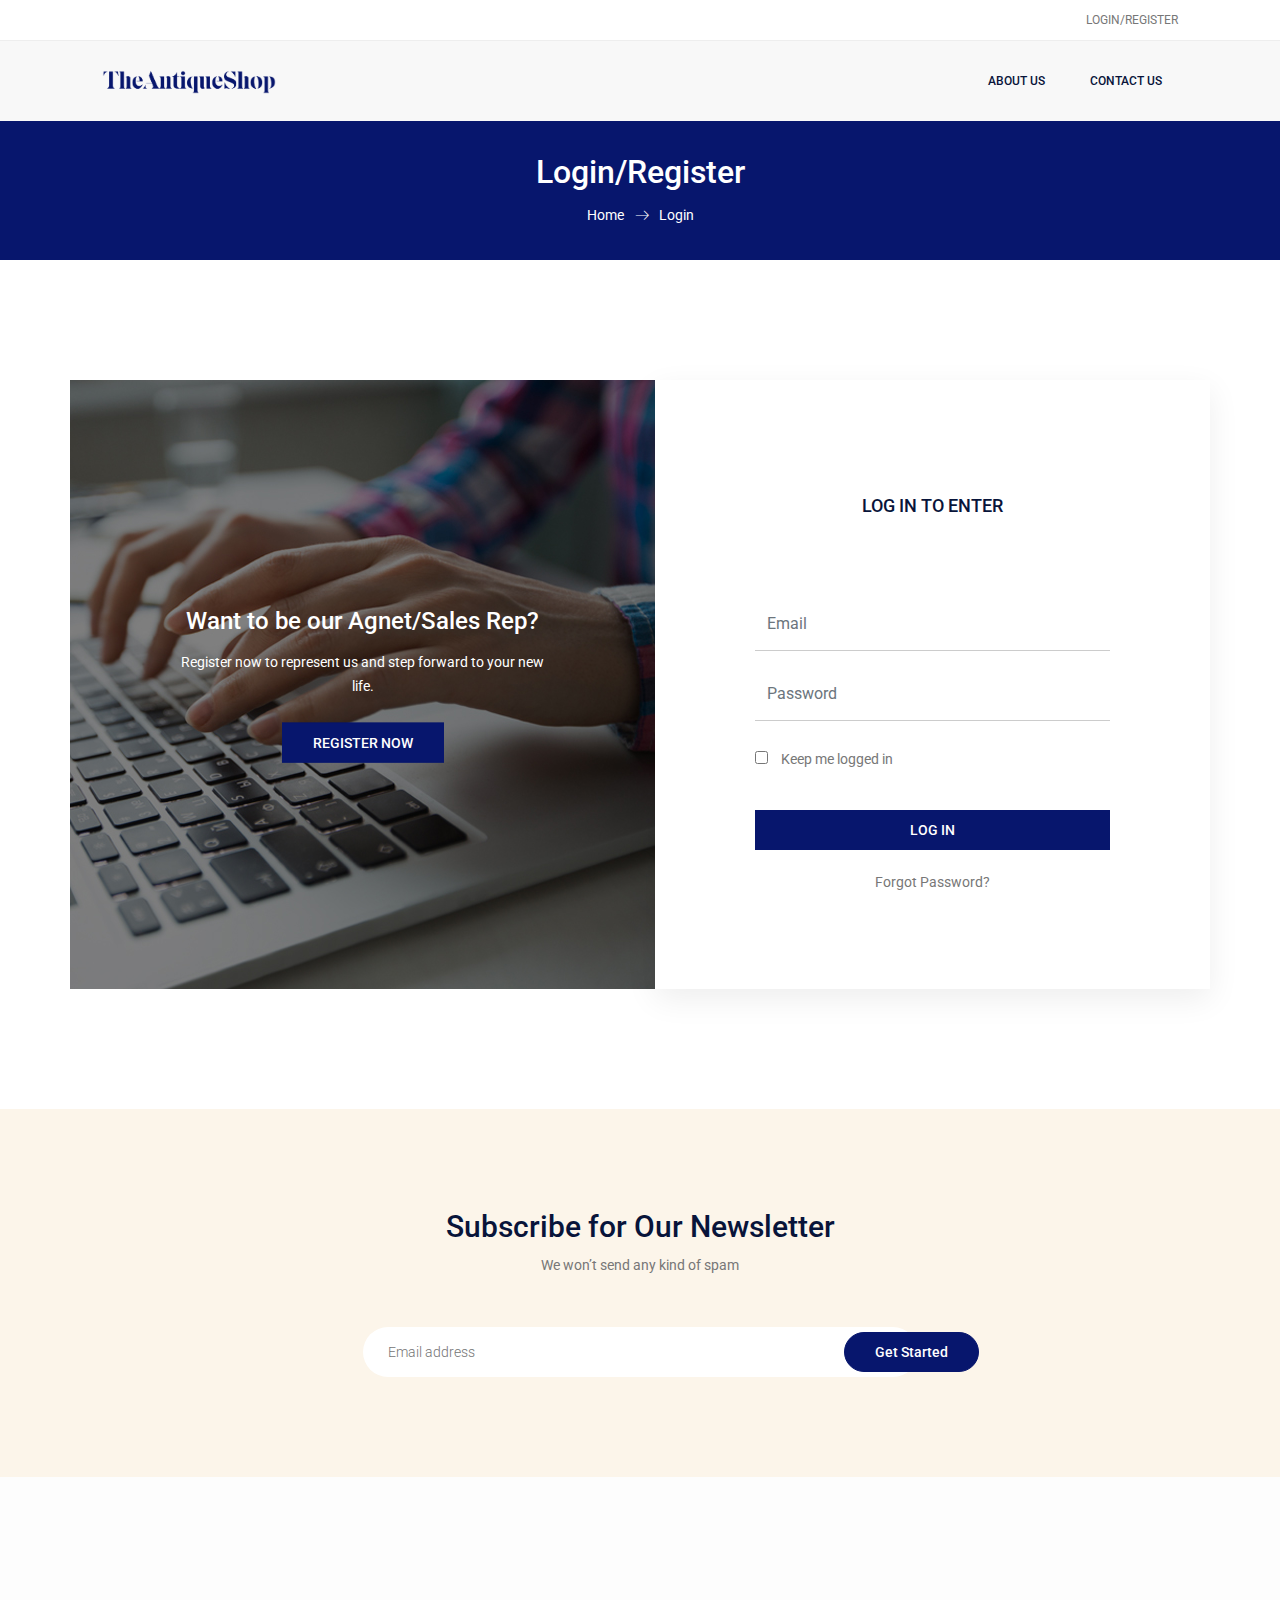
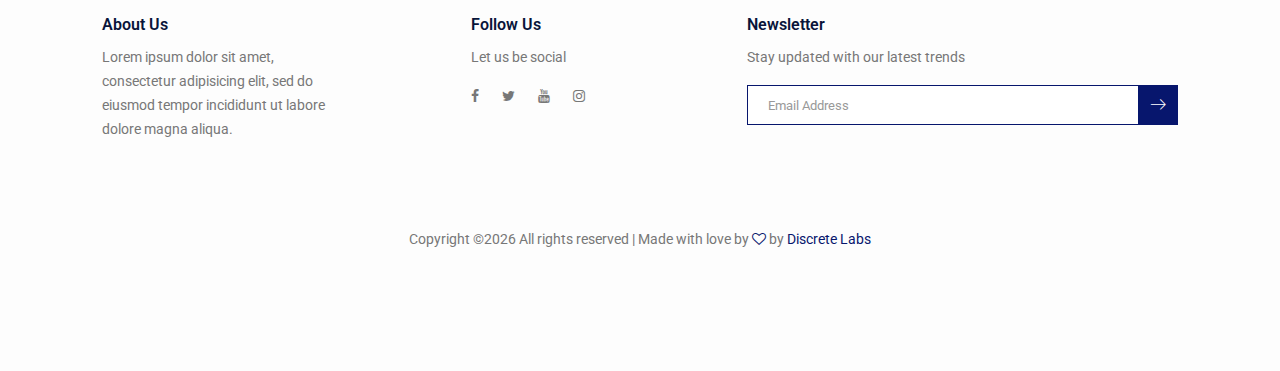
<file: login.html>
<!doctype html>
<html lang="en">

<head>
	<!-- Required meta tags -->
	<meta charset="utf-8">
	<meta name="viewport" content="width=device-width, initial-scale=1, shrink-to-fit=no">
	<link rel="icon" href="img/favicon.png" type="image/png">
	<title>Fashiop</title>
	<!-- Bootstrap CSS -->
	<link rel="stylesheet" href="css/bootstrap.css">
	<link rel="stylesheet" href="vendors/linericon/style.css">
	<link rel="stylesheet" href="css/font-awesome.min.css">
	<link rel="stylesheet" href="vendors/owl-carousel/owl.carousel.min.css">
	<link rel="stylesheet" href="vendors/lightbox/simpleLightbox.css">
	<link rel="stylesheet" href="vendors/nice-select/css/nice-select.css">
	<link rel="stylesheet" href="vendors/animate-css/animate.css">
	<link rel="stylesheet" href="vendors/jquery-ui/jquery-ui.css">
	<!-- main css -->
	<link rel="stylesheet" href="css/style.css">
	<link rel="stylesheet" href="css/responsive.css">
</head>

<body>

  <!--================Header Menu Area =================-->
  <header class="header_area">
	<div class="top_menu row m0">
		<div class="container-fluid">
			<div class="float-right">
				<ul class="right_side">
					<li>
						<a href="login.html"> <!-- Home page-->
							Login/Register
						</a>
					</li>
					<!-- Not req on Home page<li>
						<a href="#">  
							My Account
						</a>
					</li> -->
					<!-- Not req on Home page<li>
						<a href="#"> 
							Orders
						</a>
					</li>-->
					
				</ul>
			</div>
		</div>
	</div>
	<div class="main_menu">
		<nav class="navbar navbar-expand-lg navbar-light">
			<div class="container-fluid">
				<!-- Brand and toggle get grouped for better mobile display -->
				<a class="navbar-brand logo_h" href="index.html">
					<img src="img/logo.png" alt="">
				</a>
				<!-- Search not needed
				<div class="nav-item search-box">
					<form action="">
						<input type="text" id='global-search' placeholder="Search for products">
					
					<a href="#" class="icons" type=search>
						<i class="fa fa-search" aria-hidden="true"></i>
					</a>
				</form>
				</div> -->
				<button class="navbar-toggler" type="button" data-toggle="collapse" data-target="#navbarSupportedContent" aria-controls="navbarSupportedContent"
				 aria-expanded="false" aria-label="Toggle navigation">
					<span class="icon-bar"></span>
					<span class="icon-bar"></span>
					<span class="icon-bar"></span>
				</button>
				<!-- Collect the nav links, forms, and other content for toggling in moble view -->
				<div class="collapse navbar-collapse offset" id="navbarSupportedContent">
					<div class="w-100">
						<div class="col-l pr-0">
							<ul class="nav navbar-nav center_nav pull-right">
								<!--<li class="nav-item active">
									<a class="nav-link" href="index.html">Home</a>
								</li>-->
								<!-- Not req on Home page
								<li class="nav-item submenu dropdown"> 
									<a href="category.html" class="nav-link dropdown-toggle" data-toggle="dropdown" role="button" aria-haspopup="true" aria-expanded="false">Collections</a>
									<ul class="dropdown-menu">
										<li class="nav-item">
											<a class="nav-link" href="category.html">Pendants</a>
											<li class="nav-item">
												<a class="nav-link" href="category.html">Necklace</a>
												<li class="nav-item">
													<a class="nav-link" href="category.html">Bangle Sets</a>
													<li class="nav-item">
														<a class="nav-link" href="category.html">Earrings</a>
													</li>
													<li class="nav-item">
														<a class="nav-link" href="category.html">Bracelets</a>
													</li>
									</ul>
								</li>
								-->
								<!--Blog Not needed ---
									<li class="nav-item submenu dropdown">
									<a href="#" class="nav-link dropdown-toggle" data-toggle="dropdown" role="button" aria-haspopup="true" aria-expanded="false">Blog</a>
									<ul class="dropdown-menu">
										<li class="nav-item">
											<a class="nav-link" href="blog.html">Blog</a>
										</li>
										<li class="nav-item">
											<a class="nav-link" href="single-blog.html">Blog Details</a>
										</li>
									</ul>
								</li>
								-->
								<li class="nav-item submenu dropdown">
									<a href="#" class="nav-link dropdown-toggle" data-toggle="dropdown" role="button" aria-haspopup="true" aria-expanded="false">About Us</a>
								</li>
								<li  class="nav-item submenu dropdown">
									<a href="contact.html" class="nav-link dropdown-toggle" data-toggle="dropdown" role="button" aria-haspopup="true" aria-expanded="false"> <!-- Home page-->
										Contact Us
									</a>
								</li>
									<!-- Not req on Home page
									<li class="nav-item submenu dropdown"> 
									<a href="#" class="nav-link dropdown-toggle" data-toggle="dropdown" role="button" aria-haspopup="true" aria-expanded="false">New Arrivals</a>
									<ul class="dropdown-menu">
										<li class="nav-item">
											<a class="nav-link" href="login.html">Spring Collection</a>
											<li class="nav-item">
												<a class="nav-link" href="tracking.html">Winter Collection</a>
												<li class="nav-item">
													<a class="nav-link" href="elements.html">New Year Colleection</a>
												</li>
									</ul>
								</li>-->
								
								<!-- Not req on Home page
								<li class="nav-item submenu dropdown"> 
									<a href="#" class="nav-link dropdown-toggle" data-toggle="dropdown" role="button" aria-haspopup="true" aria-expanded="false">Occasion</a>
									<ul class="dropdown-menu">
										<li class="nav-item">
											<a class="nav-link" href="login.html">Wedding Collection</a>
											<li class="nav-item">
												<a class="nav-link" href="tracking.html">Festivals</a>
												<li class="nav-item">
													<a class="nav-link" href="elements.html">Presents</a>
												</li>
									</ul>
								</li>-->
							</ul>
						</div>

						<!-- Not req on home page<div class="col-r">
							<ul class="nav navbar-nav navbar-right right_nav pull-right">
								<hr>
								

							
								<li class="nav-item">
									<a href="login.html" class="icons">
										<i class="fa fa-user" aria-hidden="true"></i>
									</a>
								</li>

								<hr>

								<hr>

								<li class="nav-item">
									<a href="cart.html" class="icons">
										<i class="lnr lnr lnr-cart"></i>
									</a>
								</li>

								<hr>
							</ul>
						</div> -->
					</div>
				</div>
			</div>
		</nav>
	</div>
</header>
<!--================Header Menu Area =================-->

	<!--================Home Banner Area =================-->
	<section class="banner_area">
		<div class="banner_inner d-flex align-items-center">
			<div class="container">
				<div class="banner_content text-center">
					<h2>Login/Register</h2>
					<div class="page_link">
						<a href="index.html">Home</a>
						<a href="login.html">Login</a>
					</div>
				</div>
			</div>
		</div>
	</section>
	<!--================End Home Banner Area =================-->

	<!--================Login Box Area =================-->
	<section class="login_box_area p_120">
		<div class="container">
			<div class="row">
				<div class="col-lg-6">
					<div class="login_box_img">
						<img class="img-fluid" src="img/login.jpg" alt="">
						<div class="hover">
							<h4>Want to be our Agnet/Sales Rep?</h4>
							<p>Register now to represent us and step forward to your new life.</p>
							<a class="main_btn" href="registration.html">Register Now</a>
						</div>
					</div>
				</div>
				<div class="col-lg-6">
					<div class="login_form_inner">
						<h3>Log in to enter</h3>
						<form class="row login_form" action="contact_process.php" method="post" id="contactForm" novalidate="novalidate">
							<div class="col-md-12 form-group">
								<input type="text" class="form-control" id="name" name="name" placeholder="Email">
							</div>
							<div class="col-md-12 form-group">
								<input type="text" class="form-control" id="name" name="name" placeholder="Password">
							</div>
							<div class="col-md-12 form-group">
								<div class="creat_account">
									<input type="checkbox" id="f-option2" name="selector">
									<label for="f-option2">Keep me logged in</label>
								</div>
							</div>
							<div class="col-md-12 form-group">
								<button type="submit" value="submit" class="btn submit_btn">Log In</button>
								<a href="category.html">Forgot Password?</a>
							</div>
						</form>
					</div>
				</div>
			</div>
		</div>
	</section>
	<!--================End Login Box Area =================-->

	<!--================ Subscription Area ================-->
	<section class="subscription-area section_gap">
		<div class="container">
			<div class="row justify-content-center">
				<div class="col-lg-8">
					<div class="section-title text-center">
						<h2>Subscribe for Our Newsletter</h2>
						<span>We won’t send any kind of spam</span>
					</div>
				</div>
			</div>
			<div class="row justify-content-center">
				<div class="col-lg-6">
					<div id="mc_embed_signup">
						<form target="_blank" novalidate action="https://spondonit.us12.list-manage.com/subscribe/post?u=1462626880ade1ac87bd9c93a&id=92a4423d01"
						 method="get" class="subscription relative">
							<input type="email" name="EMAIL" placeholder="Email address" onfocus="this.placeholder = ''" onblur="this.placeholder = 'Email address'"
							 required="">
							<!-- <div style="position: absolute; left: -5000px;">
									<input type="text" name="b_36c4fd991d266f23781ded980_aefe40901a" tabindex="-1" value="">
								</div> -->
							<button type="submit" class="newsl-btn">Get Started</button>
							<div class="info"></div>
						</form>
					</div>
				</div>
			</div>
		</div>
	</section>
	<!--================ End Subscription Area ================-->

	<!--================ start footer Area  =================-->
	<footer class="footer-area section_gap">
			<div class="container-fluid">
				<div class="row">
					<div class="col-lg-4  col-md-6 col-xs-6">
						<div class="single-footer-widget">
							<h6 class="footer_title">About Us</h6>
							<p>Lorem ipsum dolor sit amet, consectetur adipisicing elit, sed do eiusmod tempor incididunt ut labore dolore magna aliqua.</p>
						</div>
					</div>
					<div class="col-lg-5 col-md-6 order-last col-xs-12">
						<div class="single-footer-widget">
							<h6 class="footer_title">Newsletter</h6>
							<p>Stay updated with our latest trends</p>
							<div id="mc_embed_signup">
								<form target="_blank" action="https://spondonit.us12.list-manage.com/subscribe/post?u=1462626880ade1ac87bd9c93a&amp;id=92a4423d01"
								 method="get" class="subscribe_form relative">
									<div class="input-group d-flex flex-row">
										<input name="EMAIL" placeholder="Email Address" onfocus="this.placeholder = ''" onblur="this.placeholder = 'Email Address '"
										 required="" type="email">
										<button class="btn sub-btn">
											<span class="lnr lnr-arrow-right"></span>
										</button>
									</div>
									<div class="mt-10 info"></div>
								</form>
							</div>
						</div>
					</div>
					<!--<div class="col-lg-3 col-md-6 col-sm-6">
						<div class="single-footer-widget instafeed">
							<h6 class="footer_title">Instagram Feed</h6>
							<ul class="list instafeed d-flex flex-wrap">
								<li>
									<img src="img/instagram/Image-01.jpg" alt="">
								</li>
								<li>
									<img src="img/instagram/Image-02.jpg" alt="">
								</li>
								<li>
									<img src="img/instagram/Image-03.jpg" alt="">
								</li>
								<li>
									<img src="img/instagram/Image-04.jpg" alt="">
								</li>
								<li>
									<img src="img/instagram/Image-05.jpg" alt="">
								</li>
								<li>
									<img src="img/instagram/Image-06.jpg" alt="">
								</li>
								<li>
									<img src="img/instagram/Image-07.jpg" alt="">
								</li>
								<li>
									<img src="img/instagram/Image-08.jpg" alt="">
								</li>
							</ul>
						</div>
					</div> -->
					<div class="col-lg-3 col-md-6 order-1 col-xs-12">
						<div class="single-footer-widget f_social_wd">
							<h6 class="footer_title">Follow Us</h6>
							<p>Let us be social</p>
							<div class="f_social">
								<a href="#">
									<i class="fa fa-facebook"></i>
								</a>
								<a href="#">
									<i class="fa fa-twitter"></i>
								</a>
								<a href="#">
									<i class="fa fa-youtube"></i>
								</a>
								<a href="#">
									<i class="fa fa-instagram"></i>
								</a>
							</div>
						</div>
					</div>
				</div>
				<div class="row footer-bottom d-flex justify-content-between align-items-center">
					<p class="col-lg-12 footer-text text-center"><!-- Link back to Colorlib can't be removed. Template is licensed under CC BY 3.0. -->
	Copyright &copy;<script>document.write(new Date().getFullYear());</script> All rights reserved | Made with love by <i class="fa fa-heart-o" aria-hidden="true"></i> by <a href="https://discretelabs.tech" target="_blank">Discrete Labs</a>
	<!-- Link back to Colorlib can't be removed. Template is licensed under CC BY 3.0. -->
					</p>
				</div>
			</div>
		</footer>
		<!--================ End footer Area  =================-->
	



	<!-- Optional JavaScript -->
	<!-- jQuery first, then Popper.js, then Bootstrap JS -->
	<script src="js/jquery-3.2.1.min.js"></script>
	<script src="js/popper.js"></script>
	<script src="js/bootstrap.min.js"></script>
	<script src="js/stellar.js"></script>
	<script src="vendors/lightbox/simpleLightbox.min.js"></script>
	<script src="vendors/nice-select/js/jquery.nice-select.min.js"></script>
	<script src="vendors/isotope/imagesloaded.pkgd.min.js"></script>
	<script src="vendors/isotope/isotope-min.js"></script>
	<script src="vendors/owl-carousel/owl.carousel.min.js"></script>
	<script src="js/jquery.ajaxchimp.min.js"></script>
	<script src="js/mail-script.js"></script>
	<script src="vendors/jquery-ui/jquery-ui.js"></script>
	<script src="vendors/counter-up/jquery.waypoints.min.js"></script>
	<script src="vendors/counter-up/jquery.counterup.js"></script>
	<script src="js/theme.js"></script>
</body>

</html>
</file>
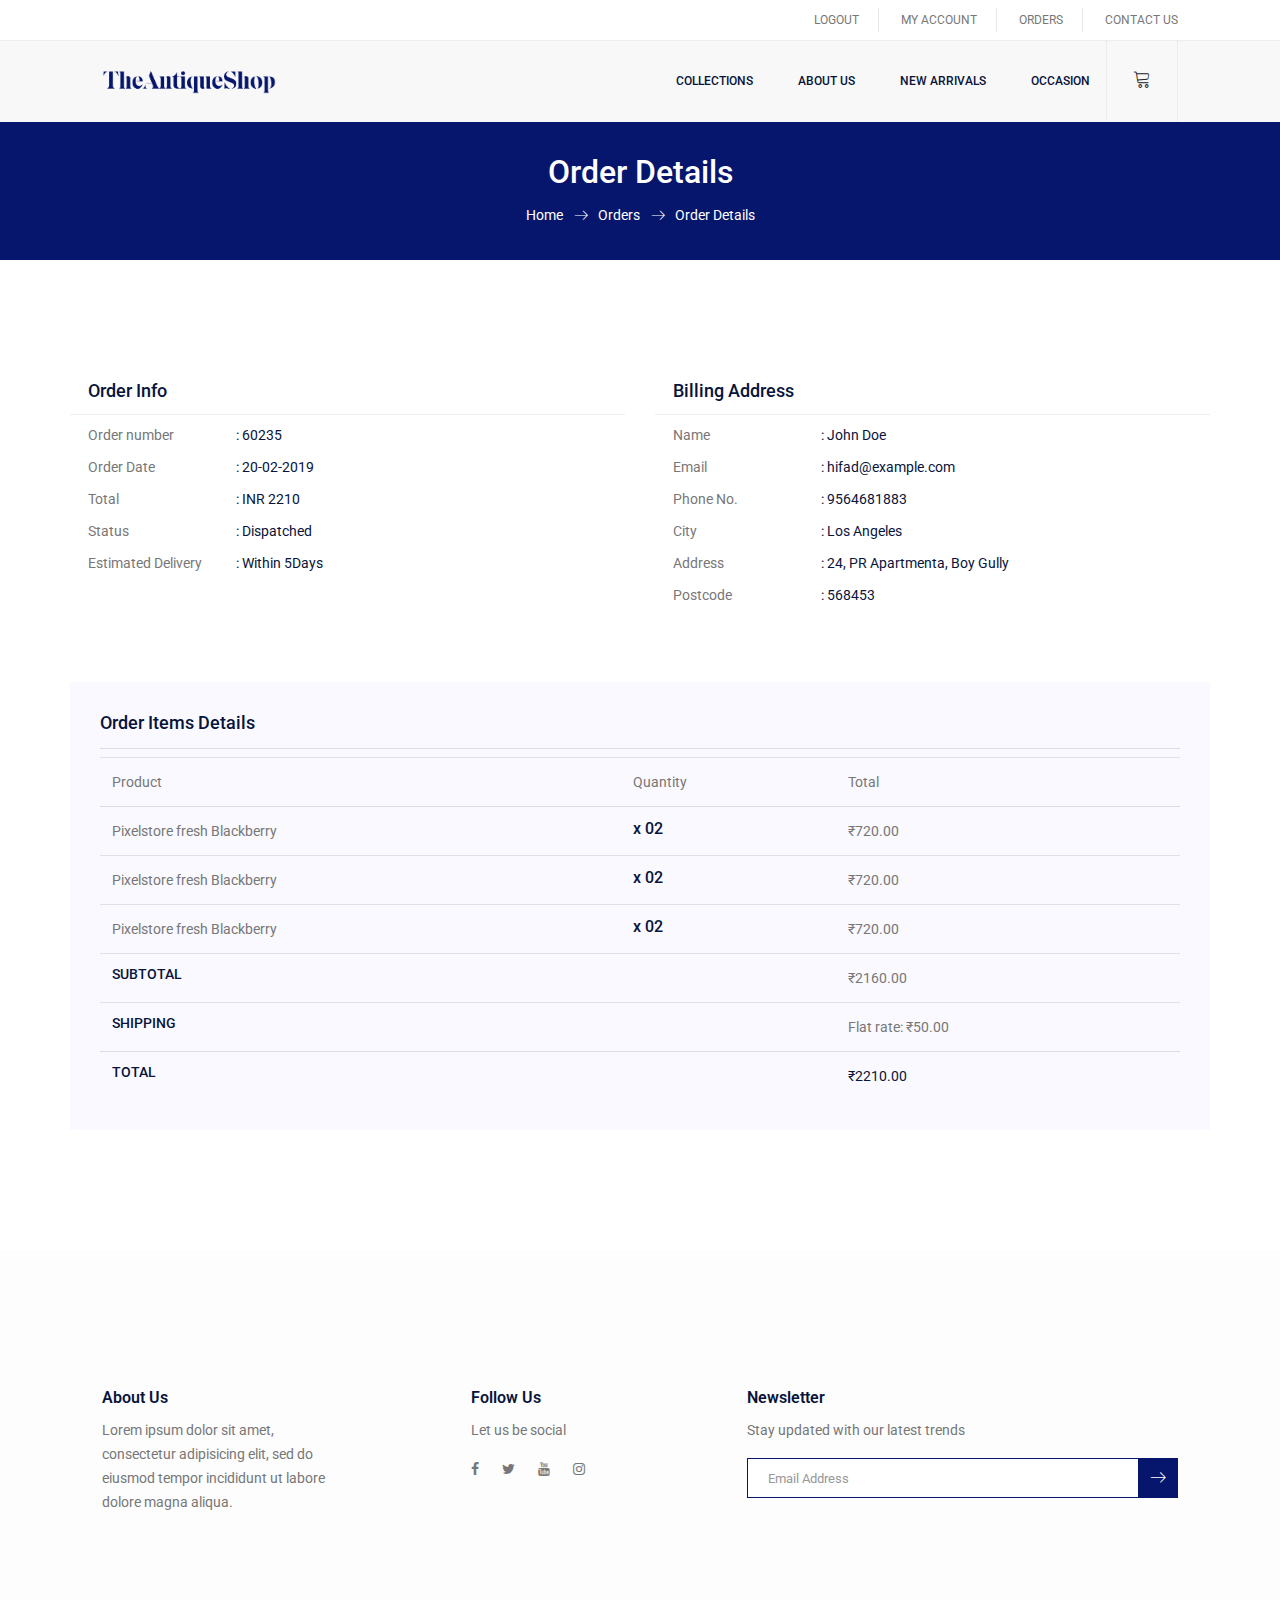
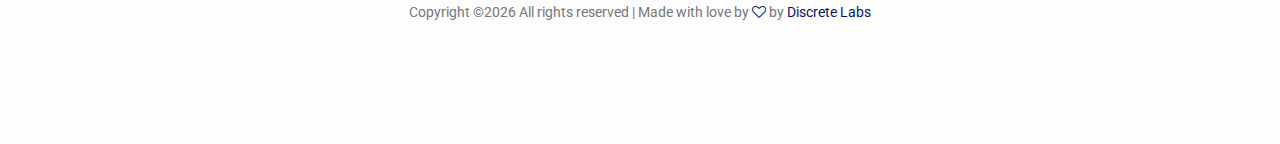
<file: order-details.html>
<!doctype html>
<html lang="en">

<head>
	<!-- Required meta tags -->
	<meta charset="utf-8">
	<meta name="viewport" content="width=device-width, initial-scale=1, shrink-to-fit=no">
	<link rel="icon" href="img/favicon.png" type="image/png">
	<title>Fashiop</title>
	<!-- Bootstrap CSS -->
	<link rel="stylesheet" href="css/bootstrap.css">
	<link rel="stylesheet" href="vendors/linericon/style.css">
	<link rel="stylesheet" href="css/font-awesome.min.css">
	<link rel="stylesheet" href="vendors/owl-carousel/owl.carousel.min.css">
	<link rel="stylesheet" href="vendors/lightbox/simpleLightbox.css">
	<link rel="stylesheet" href="vendors/nice-select/css/nice-select.css">
	<link rel="stylesheet" href="vendors/animate-css/animate.css">
	<link rel="stylesheet" href="vendors/jquery-ui/jquery-ui.css">
	<!-- main css -->
	<link rel="stylesheet" href="css/style.css">
	<link rel="stylesheet" href="css/responsive.css">
</head>

<body>

<!--================Header Menu Area =================-->
<header class="header_area">
	<div class="top_menu row m0">
		<div class="container-fluid">
			<div class="float-right">
				<ul class="right_side">
					<li>
						<a href="index.html"> <!-- Home page-->
							logout
						</a>
					</li>
					<li>
						<a href="account.html">  <!-- Not req on Home page--> 							My Account 						</a>
					</li>
					<li>
						<a href="orders.html"> <!-- Not req on Home page-->
								Orders
							</a>
					</li>
					<li>
						<a href="contact.html"> <!-- Home page-->
							Contact Us
						</a>
					</li>
				</ul>
			</div>
		</div>
	</div>
	<div class="main_menu">
		<nav class="navbar navbar-expand-lg navbar-light">
			<div class="container-fluid">
				<!-- Brand and toggle get grouped for better mobile display -->
				<a class="navbar-brand logo_h" href="index.html">
					<img src="img/logo.png" alt="">
				</a>
				<!-- Search not needed
				<div class="nav-item search-box">
					<form action="">
						<input type="text" id='global-search' placeholder="Search for products">
					
					<a href="#" class="icons" type=search>
						<i class="fa fa-search" aria-hidden="true"></i>
					</a>
				</form>
				</div> -->
				<button class="navbar-toggler" type="button" data-toggle="collapse" data-target="#navbarSupportedContent" aria-controls="navbarSupportedContent"
				 aria-expanded="false" aria-label="Toggle navigation">
					<span class="icon-bar"></span>
					<span class="icon-bar"></span>
					<span class="icon-bar"></span>
				</button>
				<!-- Collect the nav links, forms, and other content for toggling in moble view -->
				<div class="collapse navbar-collapse offset" id="navbarSupportedContent">
					<div class="w-100">
						<div class="col-l pr-0">
							<ul class="nav navbar-nav center_nav pull-right">
								<!--<li class="nav-item active">
									<a class="nav-link" href="index.html">Home</a>
								</li>-->
								<li class="nav-item submenu dropdown"> <!-- Not req on Home page-->
									<a href="category.html" class="nav-link dropdown-toggle" data-toggle="dropdown" role="button" aria-haspopup="true" aria-expanded="false">Collections</a>
									<ul class="dropdown-menu">
										<li class="nav-item">
											<a class="nav-link" href="category.html">Pendants</a>
											<li class="nav-item">
												<a class="nav-link" href="category.html">Necklace</a>
												<li class="nav-item">
													<a class="nav-link" href="category.html">Bangle Sets</a>
													<li class="nav-item">
														<a class="nav-link" href="category.html">Earrings</a>
													</li>
													<li class="nav-item">
														<a class="nav-link" href="category.html">Bracelets</a>
													</li>
									</ul>
								</li>
								<!--Blog Not needed ---
									<li class="nav-item submenu dropdown">
									<a href="#" class="nav-link dropdown-toggle" data-toggle="dropdown" role="button" aria-haspopup="true" aria-expanded="false">Blog</a>
									<ul class="dropdown-menu">
										<li class="nav-item">
											<a class="nav-link" href="blog.html">Blog</a>
										</li>
										<li class="nav-item">
											<a class="nav-link" href="single-blog.html">Blog Details</a>
										</li>
									</ul>
								</li>
								-->
								<li class="nav-item submenu dropdown">
									<a href="#" class="nav-link dropdown-toggle" data-toggle="dropdown" role="button" aria-haspopup="true" aria-expanded="false">About Us</a>
								</li>

								<li class="nav-item submenu dropdown"> <!-- Not req on Home page-->
									<a href="#" class="nav-link dropdown-toggle" data-toggle="dropdown" role="button" aria-haspopup="true" aria-expanded="false">New Arrivals</a>
									<ul class="dropdown-menu">
										<li class="nav-item">
											<a class="nav-link" href="login.html">Spring Collection</a>
											<li class="nav-item">
												<a class="nav-link" href="tracking.html">Winter Collection</a>
												<li class="nav-item">
													<a class="nav-link" href="elements.html">New Year Colleection</a>
												</li>
									</ul>
								</li>
								<li class="nav-item submenu dropdown"> <!-- Not req on Home page-->
									<a href="#" class="nav-link dropdown-toggle" data-toggle="dropdown" role="button" aria-haspopup="true" aria-expanded="false">Occasion</a>
									<ul class="dropdown-menu">
										<li class="nav-item">
											<a class="nav-link" href="login.html">Wedding Collection</a>
											<li class="nav-item">
												<a class="nav-link" href="tracking.html">Festivals</a>
												<li class="nav-item">
													<a class="nav-link" href="elements.html">Presents</a>
												</li>
									</ul>
								</li>
							</ul>
						</div>

						<div class="col-r">
							<ul class="nav navbar-nav navbar-right right_nav pull-right">	
								

								<!-- <hr>

								<li class="nav-item">
									<a href="login.html" class="icons">
										<i class="fa fa-user" aria-hidden="true"></i>
									</a>
								</li>

								<hr>
								-->

								<hr>

								<li class="nav-item">
									<a href="cart.html" class="icons">
										<i class="lnr lnr lnr-cart"></i>
									</a>
								</li>

								<hr>
							</ul>
						</div>
					</div>
				</div>
			</div>
		</nav>
	</div>
</header>
<!--================Header Menu Area =================-->

	<!--================Home Banner Area =================-->
	<section class="banner_area">
		<div class="banner_inner d-flex align-items-center">
			<div class="container">
				<div class="banner_content text-center">
					<h2>Order Details</h2>
					<div class="page_link">
						<a href="index.html">Home</a>
						<a href="orders.html">Orders</a>
						<a href="order-details.html">Order Details</a>
					</div>
				</div>
			</div>
		</div>
	</section>
	<!--================End Home Banner Area =================-->

	<!--================Order Details Area =================-->
	<section class="order_details p_120">
		<div class="container">
			<!--
				<h3 class="title_confirmation">Thank you. Your order has been received.</h3>

			-->
			<div class="row order_d_inner">
				<div class="col-md-6">
					<div class="details_item">
						<h4>Order Info</h4>
						<ul class="list">
							<li>
								<a href="#">
									<span>Order number</span> : 60235</a>
							</li>
							<li>
								<a href="#">
									<span>Order Date</span> : 20-02-2019</a>
							</li>
							<li>
								<a href="#">
									<span>Total</span> : INR 2210</a>
							</li>
							<li>
									<a href="#">
										<span>Status</span> : Dispatched</a>
								</li>
							<li>
								<a href="#">
									<span>Estimated Delivery</span> : Within 5Days</a>
							</li>
						</ul>
					</div>
				</div>
				<div class="col-md-6">
					<div class="details_item">
						<h4>Billing Address</h4>
						<ul class="list">
							<li>
								<a href="#">
									<span>Name</span> : John Doe</a>
							</li>
							<li>
									<a href="#">
										<span>Email</span> : hifad@example.com</a>
							</li>
							<li>
									<a href="#">
										<span>Phone No.</span> : 9564681883</a>
							</li>
							<li>
								<a href="#">
									<span>City</span> : Los Angeles</a>
							</li>
							<li>
								<a href="#">
									<span>Address</span> : 24, PR Apartmenta, Boy Gully</a>
							</li>
							<li>
								<a href="#">
									<span>Postcode </span> : 568453</a>
							</li>
						</ul>
					</div>
				</div>
				<!--not needed
				<div class="col-md-6">
					<div class="details_item">
						<h4>Shipping Address</h4>
						<ul class="list">
								<li>
										<a href="#">
											<span>Name</span> : John Doe</a>
									</li>
									<li>
										<a href="#">
											<span>City</span> : Los Angeles</a>
									</li>
									<li>
										<a href="#">
											<span>Address</span> : 24, PR Apartmenta, Boy Gully</a>
									</li>
									<li>
										<a href="#">
											<span>Postcode </span> : 568453</a>
									</li>
						</ul>
					</div>
				</div>-->
			</div>
			<div class="order_details_table">
				<h2>Order Items Details</h2>
				<div class="table-responsive">
					<table class="table">
						<thead>
							<tr>
								<th scope="col">Product</th>
								<th scope="col">Quantity</th>
								<th scope="col">Total</th>
							</tr>
						</thead>
						<tbody>
							<tr>
								<td>
									<p>Pixelstore fresh Blackberry</p>
								</td>
								<td>
									<h5>x 02</h5>
								</td>
								<td>
									<p>&#8377;720.00</p>
								</td>
							</tr>
							<tr>
								<td>
									<p>Pixelstore fresh Blackberry</p>
								</td>
								<td>
									<h5>x 02</h5>
								</td>
								<td>
									<p>&#8377;720.00</p>
								</td>
							</tr>
							<tr>
								<td>
									<p>Pixelstore fresh Blackberry</p>
								</td>
								<td>
									<h5>x 02</h5>
								</td>
								<td>
									<p>&#8377;720.00</p>
								</td>
							</tr>
							<tr>
								<td>
									<h4>Subtotal</h4>
								</td>
								<td>
									<h5></h5>
								</td>
								<td>
									<p>&#8377;2160.00</p>
								</td>
							</tr>
							<tr>
								<td>
									<h4>Shipping</h4>
								</td>
								<td>
									<h5></h5>
								</td>
								<td>
									<p>Flat rate: &#8377;50.00</p>
								</td>
							</tr>
							<tr>
								<td>
									<h4>Total</h4>
								</td>
								<td>
									<h5></h5>
								</td>
								<td>
									<p>&#8377;2210.00</p>
								</td>
							</tr>
						</tbody>
					</table>
				</div>
			</div>
		</div>
	</section>
	<!--================End Order Details Area =================-->

	<!--================ Subscription Area ================-->
	<!--================ start footer Area  =================-->
	<footer class="footer-area section_gap">
			<div class="container-fluid">
				<div class="row">
					<div class="col-lg-4  col-md-6 col-xs-6">
						<div class="single-footer-widget">
							<h6 class="footer_title">About Us</h6>
							<p>Lorem ipsum dolor sit amet, consectetur adipisicing elit, sed do eiusmod tempor incididunt ut labore dolore magna aliqua.</p>
						</div>
					</div>
					<div class="col-lg-5 col-md-6 order-last col-xs-12">
						<div class="single-footer-widget">
							<h6 class="footer_title">Newsletter</h6>
							<p>Stay updated with our latest trends</p>
							<div id="mc_embed_signup">
								<form target="_blank" action="https://spondonit.us12.list-manage.com/subscribe/post?u=1462626880ade1ac87bd9c93a&amp;id=92a4423d01"
								 method="get" class="subscribe_form relative">
									<div class="input-group d-flex flex-row">
										<input name="EMAIL" placeholder="Email Address" onfocus="this.placeholder = ''" onblur="this.placeholder = 'Email Address '"
										 required="" type="email">
										<button class="btn sub-btn">
											<span class="lnr lnr-arrow-right"></span>
										</button>
									</div>
									<div class="mt-10 info"></div>
								</form>
							</div>
						</div>
					</div>
					<!--<div class="col-lg-3 col-md-6 col-sm-6">
						<div class="single-footer-widget instafeed">
							<h6 class="footer_title">Instagram Feed</h6>
							<ul class="list instafeed d-flex flex-wrap">
								<li>
									<img src="img/instagram/Image-01.jpg" alt="">
								</li>
								<li>
									<img src="img/instagram/Image-02.jpg" alt="">
								</li>
								<li>
									<img src="img/instagram/Image-03.jpg" alt="">
								</li>
								<li>
									<img src="img/instagram/Image-04.jpg" alt="">
								</li>
								<li>
									<img src="img/instagram/Image-05.jpg" alt="">
								</li>
								<li>
									<img src="img/instagram/Image-06.jpg" alt="">
								</li>
								<li>
									<img src="img/instagram/Image-07.jpg" alt="">
								</li>
								<li>
									<img src="img/instagram/Image-08.jpg" alt="">
								</li>
							</ul>
						</div>
					</div> -->
					<div class="col-lg-3 col-md-6 order-1 col-xs-12">
						<div class="single-footer-widget f_social_wd">
							<h6 class="footer_title">Follow Us</h6>
							<p>Let us be social</p>
							<div class="f_social">
								<a href="#">
									<i class="fa fa-facebook"></i>
								</a>
								<a href="#">
									<i class="fa fa-twitter"></i>
								</a>
								<a href="#">
									<i class="fa fa-youtube"></i>
								</a>
								<a href="#">
									<i class="fa fa-instagram"></i>
								</a>
							</div>
						</div>
					</div>
				</div>
				<div class="row footer-bottom d-flex justify-content-between align-items-center">
					<p class="col-lg-12 footer-text text-center"><!-- Link back to Colorlib can't be removed. Template is licensed under CC BY 3.0. -->
	Copyright &copy;<script>document.write(new Date().getFullYear());</script> All rights reserved | Made with love by <i class="fa fa-heart-o" aria-hidden="true"></i> by <a href="https://discretelabs.tech" target="_blank">Discrete Labs</a>
	<!-- Link back to Colorlib can't be removed. Template is licensed under CC BY 3.0. -->
					</p>
				</div>
			</div>
		</footer>
		<!--================ End footer Area  =================-->




	<!-- Optional JavaScript -->
	<!-- jQuery first, then Popper.js, then Bootstrap JS -->
	<script src="js/jquery-3.2.1.min.js"></script>
	<script src="js/popper.js"></script>
	<script src="js/bootstrap.min.js"></script>
	<script src="js/stellar.js"></script>
	<script src="vendors/lightbox/simpleLightbox.min.js"></script>
	<script src="vendors/nice-select/js/jquery.nice-select.min.js"></script>
	<script src="vendors/isotope/imagesloaded.pkgd.min.js"></script>
	<script src="vendors/isotope/isotope-min.js"></script>
	<script src="vendors/owl-carousel/owl.carousel.min.js"></script>
	<script src="js/jquery.ajaxchimp.min.js"></script>
	<script src="js/mail-script.js"></script>
	<script src="vendors/jquery-ui/jquery-ui.js"></script>
	<script src="vendors/counter-up/jquery.waypoints.min.js"></script>
	<script src="vendors/counter-up/jquery.counterup.js"></script>
	<script src="js/theme.js"></script>
</body>

</html>
</file>
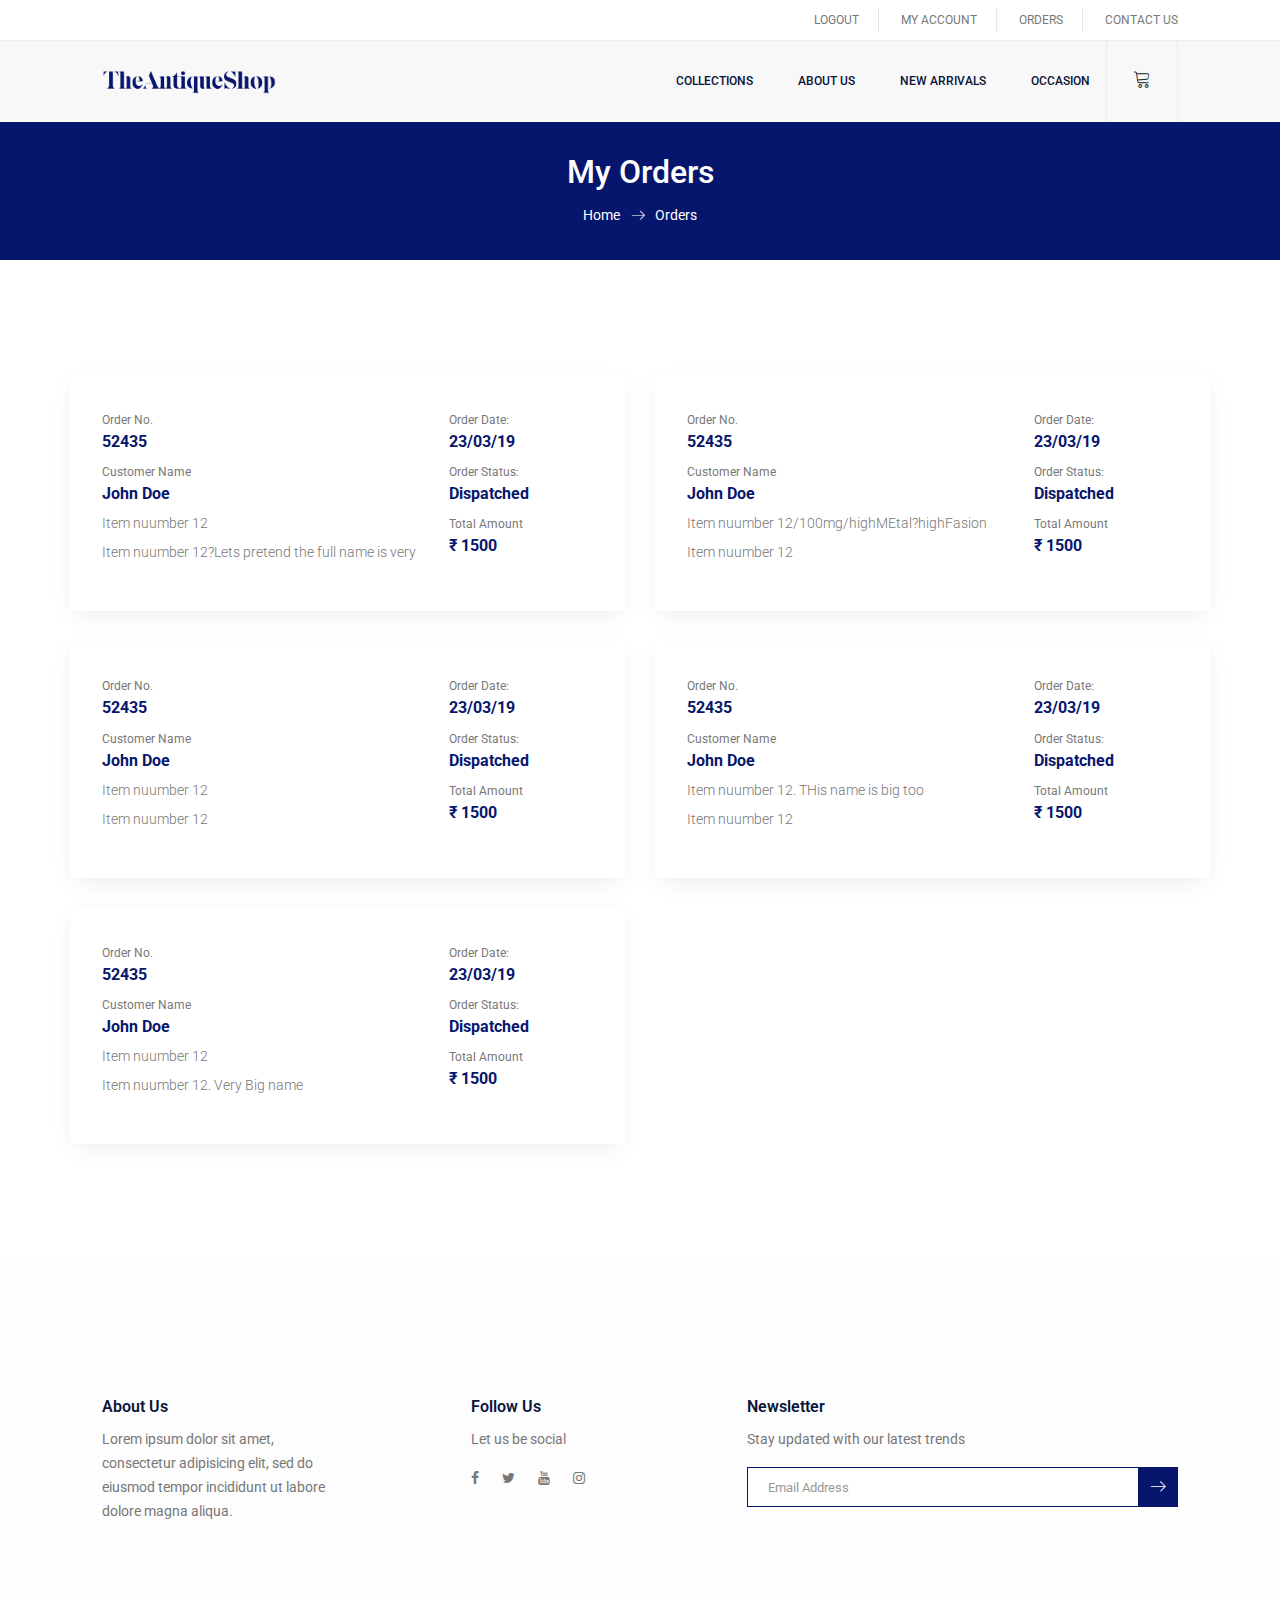
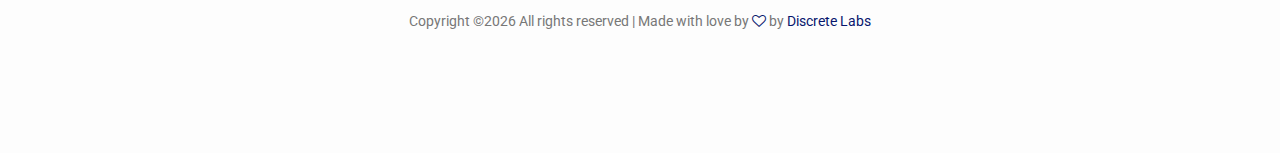
<file: orders.html>
<!doctype html>
	<html lang="en">

	<head>
		<!-- Required meta tags -->
		<meta charset="utf-8">
		<meta name="viewport" content="width=device-width, initial-scale=1, shrink-to-fit=no">
		<link rel="icon" href="img/favicon.png" type="image/png">
		<title>ListAshop</title>
		<!-- Bootstrap CSS -->
		<link rel="stylesheet" href="css/bootstrap.css">
		<link rel="stylesheet" href="vendors/linericon/style.css">
		<link rel="stylesheet" href="css/font-awesome.min.css">
		<link rel="stylesheet" href="vendors/owl-carousel/owl.carousel.min.css">
		<link rel="stylesheet" href="vendors/lightbox/simpleLightbox.css">
		<link rel="stylesheet" href="vendors/nice-select/css/nice-select.css">
		<link rel="stylesheet" href="vendors/animate-css/animate.css">
		<link rel="stylesheet" href="vendors/jquery-ui/jquery-ui.css">
		<!-- main css -->
		<link rel="stylesheet" href="css/style.css">
		<link rel="stylesheet" href="css/responsive.css">
	</head>

	<body>

	<!--================Header Menu Area =================-->
	<header class="header_area">
			<div class="top_menu row m0">
				<div class="container-fluid">
					<div class="float-right">
						<ul class="right_side">
							<li>
								<a href="index.html"> <!-- Home page-->
									logout
								</a>
							</li>
							<li>
								<a href="account.html">  <!-- Not req on Home page-->
									My Account
								</a>
							</li>
							<li>
								<a href="orders.html"> <!-- Not req on Home page-->
									Orders
								</a>
							</li>
							<li>
								<a href="contact.html"> <!-- Home page-->
									Contact Us
								</a>
							</li>
						</ul>
					</div>
				</div>
			</div>
			<div class="main_menu">
				<nav class="navbar navbar-expand-lg navbar-light">
					<div class="container-fluid">
						<!-- Brand and toggle get grouped for better mobile display -->
						<a class="navbar-brand logo_h" href="index.html">
							<img src="img/logo.png" alt="">
						</a>
						<!-- Search not needed
						<div class="nav-item search-box">
							<form action="">
								<input type="text" id='global-search' placeholder="Search for products">
							
							<a href="#" class="icons" type=search>
								<i class="fa fa-search" aria-hidden="true"></i>
							</a>
						</form>
						</div> -->
						<button class="navbar-toggler" type="button" data-toggle="collapse" data-target="#navbarSupportedContent" aria-controls="navbarSupportedContent"
						aria-expanded="false" aria-label="Toggle navigation">
							<span class="icon-bar"></span>
							<span class="icon-bar"></span>
							<span class="icon-bar"></span>
						</button>
						<!-- Collect the nav links, forms, and other content for toggling in moble view -->
						<div class="collapse navbar-collapse offset" id="navbarSupportedContent">
							<div class="w-100">
								<div class="col-l pr-0">
									<ul class="nav navbar-nav center_nav pull-right">
										<!--<li class="nav-item active">
											<a class="nav-link" href="index.html">Home</a>
										</li>-->
										<li class="nav-item submenu dropdown"> <!-- Not req on Home page-->
											<a href="category.html" class="nav-link dropdown-toggle" data-toggle="dropdown" role="button" aria-haspopup="true" aria-expanded="false">Collections</a>
											<ul class="dropdown-menu">
												<li class="nav-item">
													<a class="nav-link" href="category.html">Pendants</a>
													<li class="nav-item">
														<a class="nav-link" href="category.html">Necklace</a>
														<li class="nav-item">
															<a class="nav-link" href="category.html">Bangle Sets</a>
															<li class="nav-item">
																<a class="nav-link" href="category.html">Earrings</a>
															</li>
															<li class="nav-item">
																<a class="nav-link" href="category.html">Bracelets</a>
															</li>
											</ul>
										</li>
										<!--Blog Not needed ---
											<li class="nav-item submenu dropdown">
											<a href="#" class="nav-link dropdown-toggle" data-toggle="dropdown" role="button" aria-haspopup="true" aria-expanded="false">Blog</a>
											<ul class="dropdown-menu">
												<li class="nav-item">
													<a class="nav-link" href="blog.html">Blog</a>
												</li>
												<li class="nav-item">
													<a class="nav-link" href="single-blog.html">Blog Details</a>
												</li>
											</ul>
										</li>
										-->
										<li class="nav-item submenu dropdown">
											<a href="#" class="nav-link dropdown-toggle" data-toggle="dropdown" role="button" aria-haspopup="true" aria-expanded="false">About Us</a>
										</li>
		
										<li class="nav-item submenu dropdown"> <!-- Not req on Home page-->
											<a href="#" class="nav-link dropdown-toggle" data-toggle="dropdown" role="button" aria-haspopup="true" aria-expanded="false">New Arrivals</a>
											<ul class="dropdown-menu">
												<li class="nav-item">
													<a class="nav-link" href="login.html">Spring Collection</a>
													<li class="nav-item">
														<a class="nav-link" href="tracking.html">Winter Collection</a>
														<li class="nav-item">
															<a class="nav-link" href="elements.html">New Year Colleection</a>
														</li>
											</ul>
										</li>
										<li class="nav-item submenu dropdown"> <!-- Not req on Home page-->
											<a href="#" class="nav-link dropdown-toggle" data-toggle="dropdown" role="button" aria-haspopup="true" aria-expanded="false">Occasion</a>
											<ul class="dropdown-menu">
												<li class="nav-item">
													<a class="nav-link" href="login.html">Wedding Collection</a>
													<li class="nav-item">
														<a class="nav-link" href="tracking.html">Festivals</a>
														<li class="nav-item">
															<a class="nav-link" href="elements.html">Presents</a>
														</li>
											</ul>
										</li>
									</ul>
								</div>
		
								<div class="col-r">
									<ul class="nav navbar-nav navbar-right right_nav pull-right">	
										
		
										<!-- <hr>
		
										<li class="nav-item">
											<a href="login.html" class="icons">
												<i class="fa fa-user" aria-hidden="true"></i>
											</a>
										</li>
		
										<hr>
										-->
		
										<hr>
		
										<li class="nav-item">
											<a href="cart.html" class="icons">
												<i class="lnr lnr lnr-cart"></i>
											</a>
										</li>
		
										<hr>
									</ul>
								</div>
							</div>
						</div>
					</div>
				</nav>
			</div>
		</header>
		<!--================Header Menu Area =================-->
		
		<!--================Home Banner Area =================-->
		<section class="banner_area">
			<div class="banner_inner d-flex align-items-center">
				<div class="container">
					<div class="banner_content text-center">
						<h2>My Orders</h2>
						<div class="page_link">
							<a href="index.html">Home</a>
							<a href="cart.html">Orders</a>
						</div>
					</div>
				</div>
			</div>
		</section>
		<!--================End Home Banner Area =================-->

		<!--================Cart Area =================-->
		<section class="order_area">
			<div class="container">
					<div class="order_list">
							<div class="row">
								<div class="col-lg-6 col-md-12">
									<a href="order-details.html" class="each_order">
										<div class="row">
											<div class="order_child_left col-8">
												<span>Order No.</span>
												<h4>52435</h4>
											</div>
											<div class="order_child_right col-4">
												<span>Order Date:</span>
												<h4>23/03/19</h4>
											</div>
										</div>
										<div class="row">
											<div class="order_child_left col-8">
												<span>Customer Name</span>
												<h4>John Doe</h4>
											</div>
											<div class="order_child_right col-4">
												<span>Order Status: </span>
												<h4>Dispatched</h4>
											</div>
										</div>
										<div class="row">
											<div class="order_child_left col-8">
													<ol class="order-items">
															<li>
																<h5>Item nuumber 12</h5>
															</li>
															<li>
																<h5>Item nuumber 12?Lets pretend the full name is very nig</h5>
															</li>
															<li>
																<h5>Gold Plated ring which doe not exist</h5>
												
															</li>
															</ol>
											</div>
											<div class="order_child_right col-4">
												<span>Total Amount</span>
												<h4>&#8377 1500</h4>
											</div>
										</div>
									</a>
								
								</div>
								<div class="col-lg-6 col-md-12">
									<a href="order-details.html" class="each_order">
										<div class="row">
											<div class="order_child_left col-8">
												<span>Order No.</span>
												<h4>52435</h4>
											</div>
											<div class="order_child_right col-4">
												<span>Order Date:</span>
												<h4>23/03/19</h4>
											</div>
										</div>
										<div class="row">
											<div class="order_child_left col-8">
												<span>Customer Name</span>
												<h4>John Doe</h4>
											</div>
											<div class="order_child_right col-4">
												<span>Order Status: </span>
												<h4>Dispatched</h4>
											</div>
										</div>
										<div class="row">
											<div class="order_child_left col-8">
													<ol class="order-items">
															<li>
																<h5>Item nuumber 12/100mg/highMEtal?highFasion</h5>
															</li>
															<li>
																<h5>Item nuumber 12</h5>
															</li>
															<li>
																<h5>Gold Plated ring which doe not exist</h5>
												
															</li>
															</ol>
											</div>
											<div class="order_child_right col-4">
												<span>Total Amount</span>
												<h4>&#8377 1500</h4>
											</div>
										</div>
									</a>
								
								</div>
								<div class="col-lg-6 col-md-12">
									<a href="order-details.html" class="each_order">
										<div class="row">
											<div class="order_child_left col-8">
												<span>Order No.</span>
												<h4>52435</h4>
											</div>
											<div class="order_child_right col-4">
												<span>Order Date:</span>
												<h4>23/03/19</h4>
											</div>
										</div>
										<div class="row">
											<div class="order_child_left col-8">
												<span>Customer Name</span>
												<h4>John Doe</h4>
											</div>
											<div class="order_child_right col-4">
												<span>Order Status: </span>
												<h4>Dispatched</h4>
											</div>
										</div>
										<div class="row">
											<div class="order_child_left col-8">
												<ol class="order-items">
													<li>
														<h5>Item nuumber 12</h5>
													</li>
													<li>
														<h5>Item nuumber 12</h5>
													</li>
													<li>
														<h5>Gold Plated ring which doe not exist</h5>
										
													</li>
													</ol>
											</div>
											<div class="order_child_right col-4">
												<span>Total Amount</span>
												<h4>&#8377 1500</h4>
											</div>
										</div>
									</a>
								
								</div>
								<div class="col-lg-6 col-md-12">
									<a href="order-details.html" class="each_order">
										<div class="row">
											<div class="order_child_left col-8">
												<span>Order No.</span>
												<h4>52435</h4>
											</div>
											<div class="order_child_right col-4">
												<span>Order Date:</span>
												<h4>23/03/19</h4>
											</div>
										</div>
										<div class="row">
											<div class="order_child_left col-8">
												<span>Customer Name</span>
												<h4>John Doe</h4>
											</div>
											<div class="order_child_right col-4">
												<span>Order Status: </span>
												<h4>Dispatched</h4>
											</div>
										</div>
										<div class="row">
											<div class="order_child_left col-8">
													<ol class="order-items">
															<li>
																<h5>Item nuumber 12. THis name is big too</h5>
															</li>
															<li>
																<h5>Item nuumber 12</h5>
															</li>
															<li>
																<h5>Gold Plated ring which doe not exist</h5>
												
															</li>
															</ol>
											</div>
											<div class="order_child_right col-4">
												<span>Total Amount</span>
												<h4>&#8377 1500</h4>
											</div>
										</div>
									</a>
								
								</div>
								<div class="col-lg-6 col-md-12">
									<a href="order-details.html" class="each_order">
										<div class="row">
											<div class="order_child_left col-8">
												<span>Order No.</span>
												<h4>52435</h4>
											</div>
											<div class="order_child_right col-4">
												<span>Order Date:</span>
												<h4>23/03/19</h4>
											</div>
										</div>
										<div class="row">
											<div class="order_child_left col-8">
												<span>Customer Name</span>
												<h4>John Doe</h4>
											</div>
											<div class="order_child_right col-4">
												<span>Order Status: </span>
												<h4>Dispatched</h4>
											</div>
										</div>
										<div class="row">
											<div class="order_child_left col-8">
													<ol class="order-items">
															<li>
																<h5>Item nuumber 12</h5>
															</li>
															<li>
																<h5>Item nuumber 12. Very Big name</h5>
															</li>
															<li>
																<h5>Gold Plated ring which doe not exist</h5>
												
															</li>
															</ol>
											</div>
											<div class="order_child_right col-4">
												<span>Total Amount</span>
												<h4>&#8377 1500</h4>
											</div>
										</div>
									</a>
								
								</div>
								
								
							</div>
								
					</div>
			</div>
		</section>
		<!--================End Cart Area =================-->

		<!--================ Subscription Area ================-->

		<!--================ start footer Area  =================-->
		<footer class="footer-area section_gap">
				<div class="container-fluid">
					<div class="row">
						<div class="col-lg-4  col-md-6 col-xs-6">
							<div class="single-footer-widget">
								<h6 class="footer_title">About Us</h6>
								<p>Lorem ipsum dolor sit amet, consectetur adipisicing elit, sed do eiusmod tempor incididunt ut labore dolore magna aliqua.</p>
							</div>
						</div>
						<div class="col-lg-5 col-md-6 order-last col-xs-12">
							<div class="single-footer-widget">
								<h6 class="footer_title">Newsletter</h6>
								<p>Stay updated with our latest trends</p>
								<div id="mc_embed_signup">
									<form target="_blank" action="https://spondonit.us12.list-manage.com/subscribe/post?u=1462626880ade1ac87bd9c93a&amp;id=92a4423d01"
									method="get" class="subscribe_form relative">
										<div class="input-group d-flex flex-row">
											<input name="EMAIL" placeholder="Email Address" onfocus="this.placeholder = ''" onblur="this.placeholder = 'Email Address '"
											required="" type="email">
											<button class="btn sub-btn">
												<span class="lnr lnr-arrow-right"></span>
											</button>
										</div>
										<div class="mt-10 info"></div>
									</form>
								</div>
							</div>
						</div>
						<!--<div class="col-lg-3 col-md-6 col-sm-6">
							<div class="single-footer-widget instafeed">
								<h6 class="footer_title">Instagram Feed</h6>
								<ul class="list instafeed d-flex flex-wrap">
									<li>
										<img src="img/instagram/Image-01.jpg" alt="">
									</li>
									<li>
										<img src="img/instagram/Image-02.jpg" alt="">
									</li>
									<li>
										<img src="img/instagram/Image-03.jpg" alt="">
									</li>
									<li>
										<img src="img/instagram/Image-04.jpg" alt="">
									</li>
									<li>
										<img src="img/instagram/Image-05.jpg" alt="">
									</li>
									<li>
										<img src="img/instagram/Image-06.jpg" alt="">
									</li>
									<li>
										<img src="img/instagram/Image-07.jpg" alt="">
									</li>
									<li>
										<img src="img/instagram/Image-08.jpg" alt="">
									</li>
								</ul>
							</div>
						</div> -->
						<div class="col-lg-3 col-md-6 order-1 col-xs-12">
							<div class="single-footer-widget f_social_wd">
								<h6 class="footer_title">Follow Us</h6>
								<p>Let us be social</p>
								<div class="f_social">
									<a href="#">
										<i class="fa fa-facebook"></i>
									</a>
									<a href="#">
										<i class="fa fa-twitter"></i>
									</a>
									<a href="#">
										<i class="fa fa-youtube"></i>
									</a>
									<a href="#">
										<i class="fa fa-instagram"></i>
									</a>
								</div>
							</div>
						</div>
					</div>
					<div class="row footer-bottom d-flex justify-content-between align-items-center">
						<p class="col-lg-12 footer-text text-center"><!-- Link back to Colorlib can't be removed. Template is licensed under CC BY 3.0. -->
		Copyright &copy;<script>document.write(new Date().getFullYear());</script> All rights reserved | Made with love by <i class="fa fa-heart-o" aria-hidden="true"></i> by <a href="https://discretelabs.tech" target="_blank">Discrete Labs</a>
		<!-- Link back to Colorlib can't be removed. Template is licensed under CC BY 3.0. -->
						</p>
					</div>
				</div>
			</footer>
			<!--================ End footer Area  =================-->




		<!-- Optional JavaScript -->
		<!-- jQuery first, then Popper.js, then Bootstrap JS -->
		<script src="js/jquery-3.2.1.min.js"></script>
		<script src="js/popper.js"></script>
		<script src="js/bootstrap.min.js"></script>
		<script src="js/stellar.js"></script>
		<script src="vendors/lightbox/simpleLightbox.min.js"></script>
		<script src="vendors/nice-select/js/jquery.nice-select.min.js"></script>
		<script src="vendors/isotope/imagesloaded.pkgd.min.js"></script>
		<script src="vendors/isotope/isotope-min.js"></script>
		<script src="vendors/owl-carousel/owl.carousel.min.js"></script>
		<script src="js/jquery.ajaxchimp.min.js"></script>
		<script src="js/mail-script.js"></script>
		<script src="vendors/jquery-ui/jquery-ui.js"></script>
		<script src="vendors/counter-up/jquery.waypoints.min.js"></script>
		<script src="vendors/counter-up/jquery.counterup.js"></script>
		<script src="js/theme.js"></script>
	</body>

	</html>
</file>
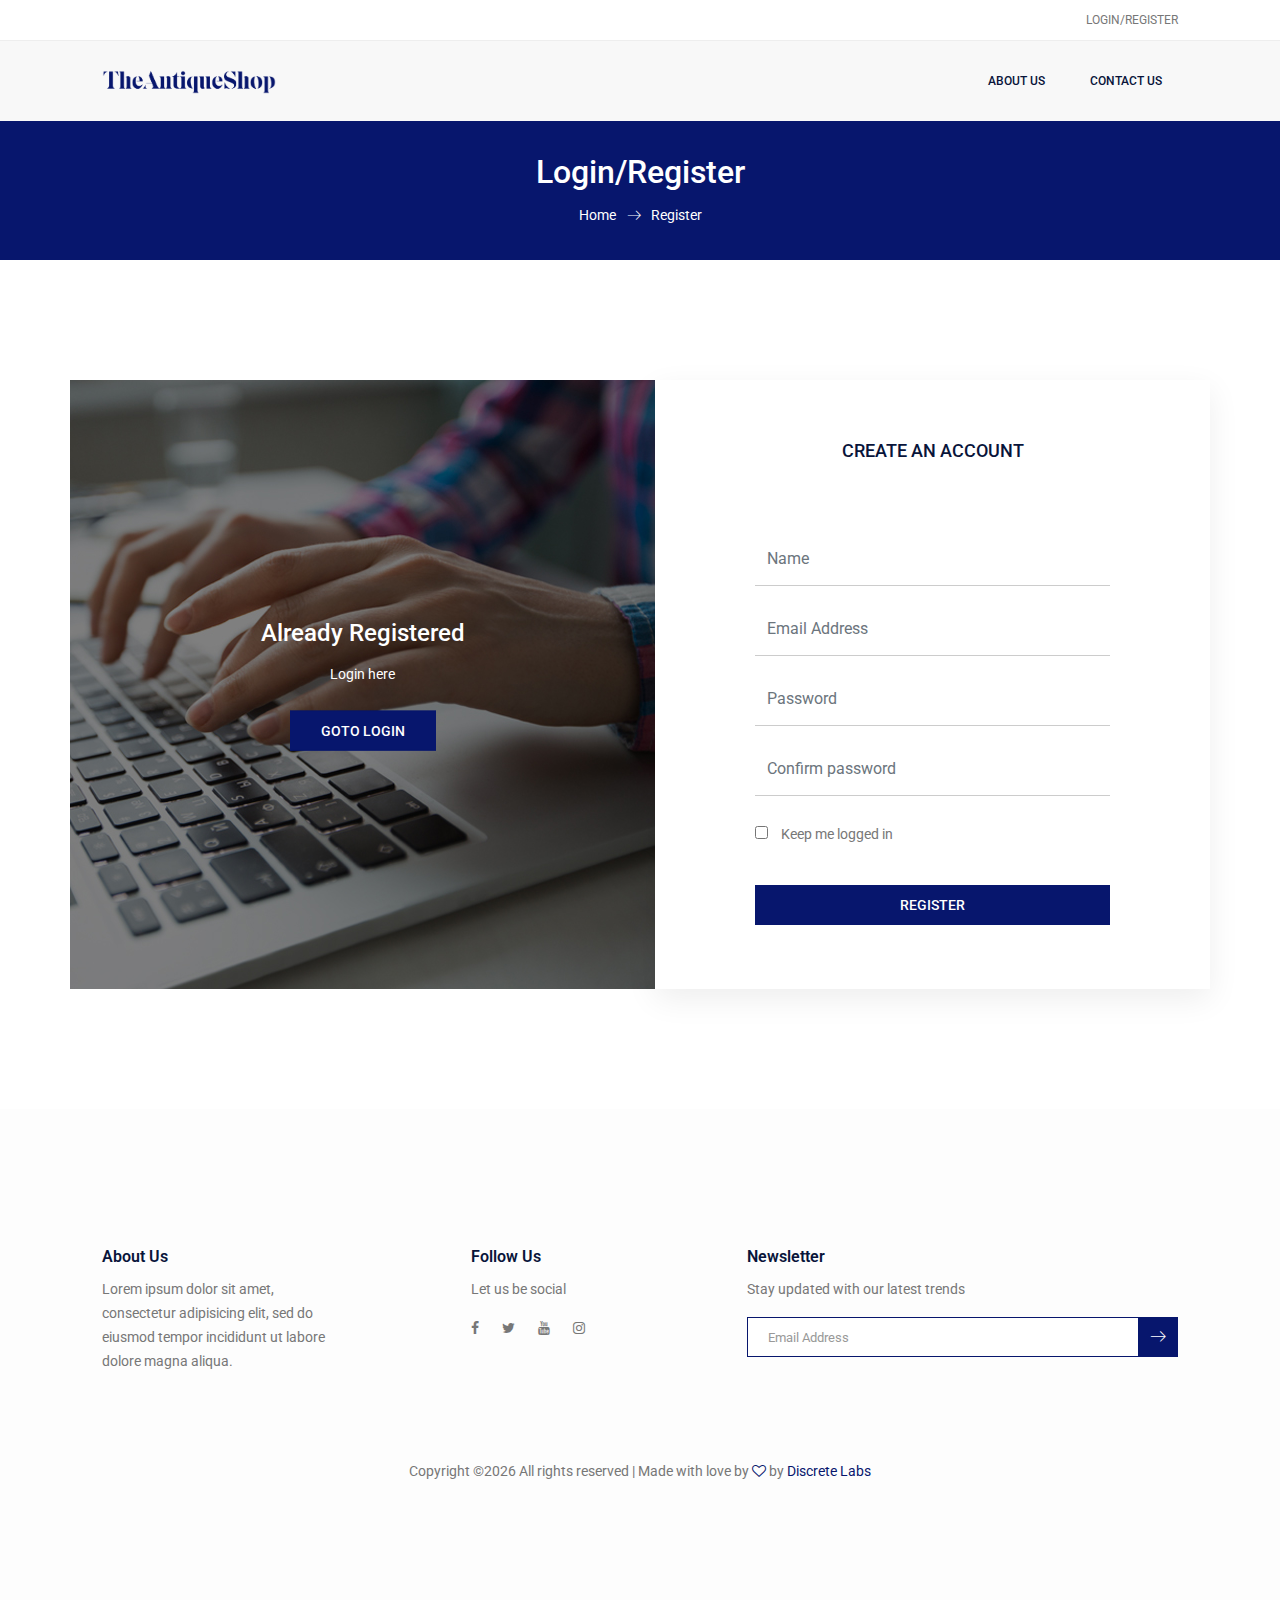
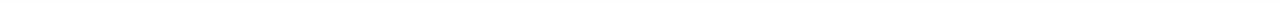
<file: registration.html>
<!doctype html>
<html lang="en">

<head>
	<!-- Required meta tags -->
	<meta charset="utf-8">
	<meta name="viewport" content="width=device-width, initial-scale=1, shrink-to-fit=no">
	<link rel="icon" href="img/favicon.png" type="image/png">
	<title>Fashiop</title>
	<!-- Bootstrap CSS -->
	<link rel="stylesheet" href="css/bootstrap.css">
	<link rel="stylesheet" href="vendors/linericon/style.css">
	<link rel="stylesheet" href="css/font-awesome.min.css">
	<link rel="stylesheet" href="vendors/owl-carousel/owl.carousel.min.css">
	<link rel="stylesheet" href="vendors/lightbox/simpleLightbox.css">
	<link rel="stylesheet" href="vendors/nice-select/css/nice-select.css">
	<link rel="stylesheet" href="vendors/animate-css/animate.css">
	<link rel="stylesheet" href="vendors/jquery-ui/jquery-ui.css">
	<!-- main css -->
	<link rel="stylesheet" href="css/style.css">
	<link rel="stylesheet" href="css/responsive.css">
</head>

<body>

  <!--================Header Menu Area =================-->
  <header class="header_area">
	<div class="top_menu row m0">
		<div class="container-fluid">
			<div class="float-right">
				<ul class="right_side">
					<li>
						<a href="login.html"> <!-- Home page-->
							Login/Register
						</a>
					</li>
					<!-- Not req on Home page<li>
						<a href="#">  
							My Account
						</a>
					</li> -->
					<!-- Not req on Home page<li>
						<a href="#"> 
							Orders
						</a>
					</li>-->
					
				</ul>
			</div>
		</div>
	</div>
	<div class="main_menu">
		<nav class="navbar navbar-expand-lg navbar-light">
			<div class="container-fluid">
				<!-- Brand and toggle get grouped for better mobile display -->
				<a class="navbar-brand logo_h" href="index.html">
					<img src="img/logo.png" alt="">
				</a>
				<!-- Search not needed
				<div class="nav-item search-box">
					<form action="">
						<input type="text" id='global-search' placeholder="Search for products">
					
					<a href="#" class="icons" type=search>
						<i class="fa fa-search" aria-hidden="true"></i>
					</a>
				</form>
				</div> -->
				<button class="navbar-toggler" type="button" data-toggle="collapse" data-target="#navbarSupportedContent" aria-controls="navbarSupportedContent"
				 aria-expanded="false" aria-label="Toggle navigation">
					<span class="icon-bar"></span>
					<span class="icon-bar"></span>
					<span class="icon-bar"></span>
				</button>
				<!-- Collect the nav links, forms, and other content for toggling in moble view -->
				<div class="collapse navbar-collapse offset" id="navbarSupportedContent">
					<div class="w-100">
						<div class="col-l pr-0">
							<ul class="nav navbar-nav center_nav pull-right">
								<!--<li class="nav-item active">
									<a class="nav-link" href="index.html">Home</a>
								</li>-->
								<!-- Not req on Home page
								<li class="nav-item submenu dropdown"> 
									<a href="category.html" class="nav-link dropdown-toggle" data-toggle="dropdown" role="button" aria-haspopup="true" aria-expanded="false">Collections</a>
									<ul class="dropdown-menu">
										<li class="nav-item">
											<a class="nav-link" href="category.html">Pendants</a>
											<li class="nav-item">
												<a class="nav-link" href="category.html">Necklace</a>
												<li class="nav-item">
													<a class="nav-link" href="category.html">Bangle Sets</a>
													<li class="nav-item">
														<a class="nav-link" href="category.html">Earrings</a>
													</li>
													<li class="nav-item">
														<a class="nav-link" href="category.html">Bracelets</a>
													</li>
									</ul>
								</li>
								-->
								<!--Blog Not needed ---
									<li class="nav-item submenu dropdown">
									<a href="#" class="nav-link dropdown-toggle" data-toggle="dropdown" role="button" aria-haspopup="true" aria-expanded="false">Blog</a>
									<ul class="dropdown-menu">
										<li class="nav-item">
											<a class="nav-link" href="blog.html">Blog</a>
										</li>
										<li class="nav-item">
											<a class="nav-link" href="single-blog.html">Blog Details</a>
										</li>
									</ul>
								</li>
								-->
								<li class="nav-item submenu dropdown">
									<a href="#" class="nav-link dropdown-toggle" data-toggle="dropdown" role="button" aria-haspopup="true" aria-expanded="false">About Us</a>
								</li>
								<li  class="nav-item submenu dropdown">
									<a href="contact.html" class="nav-link dropdown-toggle" data-toggle="dropdown" role="button" aria-haspopup="true" aria-expanded="false"> <!-- Home page-->
										Contact Us
									</a>
								</li>
									<!-- Not req on Home page
									<li class="nav-item submenu dropdown"> 
									<a href="#" class="nav-link dropdown-toggle" data-toggle="dropdown" role="button" aria-haspopup="true" aria-expanded="false">New Arrivals</a>
									<ul class="dropdown-menu">
										<li class="nav-item">
											<a class="nav-link" href="login.html">Spring Collection</a>
											<li class="nav-item">
												<a class="nav-link" href="tracking.html">Winter Collection</a>
												<li class="nav-item">
													<a class="nav-link" href="elements.html">New Year Colleection</a>
												</li>
									</ul>
								</li>-->
								
								<!-- Not req on Home page
								<li class="nav-item submenu dropdown"> 
									<a href="#" class="nav-link dropdown-toggle" data-toggle="dropdown" role="button" aria-haspopup="true" aria-expanded="false">Occasion</a>
									<ul class="dropdown-menu">
										<li class="nav-item">
											<a class="nav-link" href="login.html">Wedding Collection</a>
											<li class="nav-item">
												<a class="nav-link" href="tracking.html">Festivals</a>
												<li class="nav-item">
													<a class="nav-link" href="elements.html">Presents</a>
												</li>
									</ul>
								</li>-->
							</ul>
						</div>

						<!-- Not req on home page<div class="col-r">
							<ul class="nav navbar-nav navbar-right right_nav pull-right">
								<hr>
								

							
								<li class="nav-item">
									<a href="login.html" class="icons">
										<i class="fa fa-user" aria-hidden="true"></i>
									</a>
								</li>

								<hr>

								<hr>

								<li class="nav-item">
									<a href="cart.html" class="icons">
										<i class="lnr lnr lnr-cart"></i>
									</a>
								</li>

								<hr>
							</ul>
						</div> -->
					</div>
				</div>
			</div>
		</nav>
	</div>
</header>
<!--================Header Menu Area =================-->

	<!--================Home Banner Area =================-->
	<section class="banner_area">
		<div class="banner_inner d-flex align-items-center">
			<div class="container">
				<div class="banner_content text-center">
					<h2>Login/Register</h2>
					<div class="page_link">
						<a href="index.html">Home</a>
						<a href="registration.html">Register</a>
					</div>
				</div>
			</div>
		</div>
	</section>
	<!--================End Home Banner Area =================-->

	<!--================Login Box Area =================-->
	<section class="login_box_area p_120">
		<div class="container">
			<div class="row">
				<div class="col-lg-6">
					<div class="login_box_img">
						<img class="img-fluid" src="img/login.jpg" alt="">
						<div class="hover">
							<h4>Already Registered</h4>
							<p>Login here</p>
							<a class="main_btn" href="login.html">Goto Login</a>
						</div>
					</div>
				</div>
				<div class="col-lg-6">
					<div class="login_form_inner reg_form">
						<h3>Create an Account</h3>
						<form class="row login_form" action="contact_process.php" method="post" id="contactForm" novalidate="novalidate">
							<div class="col-md-12 form-group">
								<input type="text" class="form-control" id="name" name="name" placeholder="Name">
							</div>
							<div class="col-md-12 form-group">
								<input type="email" class="form-control" id="email" name="email" placeholder="Email Address">
							</div>
							<div class="col-md-12 form-group">
								<input type="text" class="form-control" id="password" name="password" placeholder="Password">
							</div>
							<div class="col-md-12 form-group">
								<input type="password" class="form-control" id="pass" name="pass" placeholder="Confirm password">
							</div>
							<div class="col-md-12 form-group">
								<div class="creat_account">
									<input type="checkbox" id="f-option2" name="selector">
									<label for="f-option2">Keep me logged in</label>
								</div>
							</div>
							<div class="col-md-12 form-group">
								<button type="submit" value="submit" class="btn submit_btn">Register</button>
							</div>
						</form>
					</div>
				</div>
			</div>
		</div>
	</section>
	<!--================End Login Box Area =================-->

	<!--================ start footer Area  =================-->
	<footer class="footer-area section_gap">
			<div class="container-fluid">
				<div class="row">
					<div class="col-lg-4  col-md-6 col-xs-6">
						<div class="single-footer-widget">
							<h6 class="footer_title">About Us</h6>
							<p>Lorem ipsum dolor sit amet, consectetur adipisicing elit, sed do eiusmod tempor incididunt ut labore dolore magna aliqua.</p>
						</div>
					</div>
					<div class="col-lg-5 col-md-6 order-last col-xs-12">
						<div class="single-footer-widget">
							<h6 class="footer_title">Newsletter</h6>
							<p>Stay updated with our latest trends</p>
							<div id="mc_embed_signup">
								<form target="_blank" action="https://spondonit.us12.list-manage.com/subscribe/post?u=1462626880ade1ac87bd9c93a&amp;id=92a4423d01"
								 method="get" class="subscribe_form relative">
									<div class="input-group d-flex flex-row">
										<input name="EMAIL" placeholder="Email Address" onfocus="this.placeholder = ''" onblur="this.placeholder = 'Email Address '"
										 required="" type="email">
										<button class="btn sub-btn">
											<span class="lnr lnr-arrow-right"></span>
										</button>
									</div>
									<div class="mt-10 info"></div>
								</form>
							</div>
						</div>
					</div>
					<!--<div class="col-lg-3 col-md-6 col-sm-6">
						<div class="single-footer-widget instafeed">
							<h6 class="footer_title">Instagram Feed</h6>
							<ul class="list instafeed d-flex flex-wrap">
								<li>
									<img src="img/instagram/Image-01.jpg" alt="">
								</li>
								<li>
									<img src="img/instagram/Image-02.jpg" alt="">
								</li>
								<li>
									<img src="img/instagram/Image-03.jpg" alt="">
								</li>
								<li>
									<img src="img/instagram/Image-04.jpg" alt="">
								</li>
								<li>
									<img src="img/instagram/Image-05.jpg" alt="">
								</li>
								<li>
									<img src="img/instagram/Image-06.jpg" alt="">
								</li>
								<li>
									<img src="img/instagram/Image-07.jpg" alt="">
								</li>
								<li>
									<img src="img/instagram/Image-08.jpg" alt="">
								</li>
							</ul>
						</div>
					</div> -->
					<div class="col-lg-3 col-md-6 order-1 col-xs-12">
						<div class="single-footer-widget f_social_wd">
							<h6 class="footer_title">Follow Us</h6>
							<p>Let us be social</p>
							<div class="f_social">
								<a href="#">
									<i class="fa fa-facebook"></i>
								</a>
								<a href="#">
									<i class="fa fa-twitter"></i>
								</a>
								<a href="#">
									<i class="fa fa-youtube"></i>
								</a>
								<a href="#">
									<i class="fa fa-instagram"></i>
								</a>
							</div>
						</div>
					</div>
				</div>
				<div class="row footer-bottom d-flex justify-content-between align-items-center">
					<p class="col-lg-12 footer-text text-center"><!-- Link back to Colorlib can't be removed. Template is licensed under CC BY 3.0. -->
	Copyright &copy;<script>document.write(new Date().getFullYear());</script> All rights reserved | Made with love by <i class="fa fa-heart-o" aria-hidden="true"></i> by <a href="https://discretelabs.tech" target="_blank">Discrete Labs</a>
	<!-- Link back to Colorlib can't be removed. Template is licensed under CC BY 3.0. -->
					</p>
				</div>
			</div>
		</footer>
		<!--================ End footer Area  =================-->


	<!-- Optional JavaScript -->
	<!-- jQuery first, then Popper.js, then Bootstrap JS -->
	<script src="js/jquery-3.2.1.min.js"></script>
	<script src="js/popper.js"></script>
	<script src="js/bootstrap.min.js"></script>
	<script src="js/stellar.js"></script>
	<script src="vendors/lightbox/simpleLightbox.min.js"></script>
	<script src="vendors/nice-select/js/jquery.nice-select.min.js"></script>
	<script src="vendors/isotope/imagesloaded.pkgd.min.js"></script>
	<script src="vendors/isotope/isotope-min.js"></script>
	<script src="vendors/owl-carousel/owl.carousel.min.js"></script>
	<script src="js/jquery.ajaxchimp.min.js"></script>
	<script src="js/mail-script.js"></script>
	<script src="vendors/jquery-ui/jquery-ui.js"></script>
	<script src="vendors/counter-up/jquery.waypoints.min.js"></script>
	<script src="vendors/counter-up/jquery.counterup.js"></script>
	<script src="js/theme.js"></script>
</body>

</html>
</file>
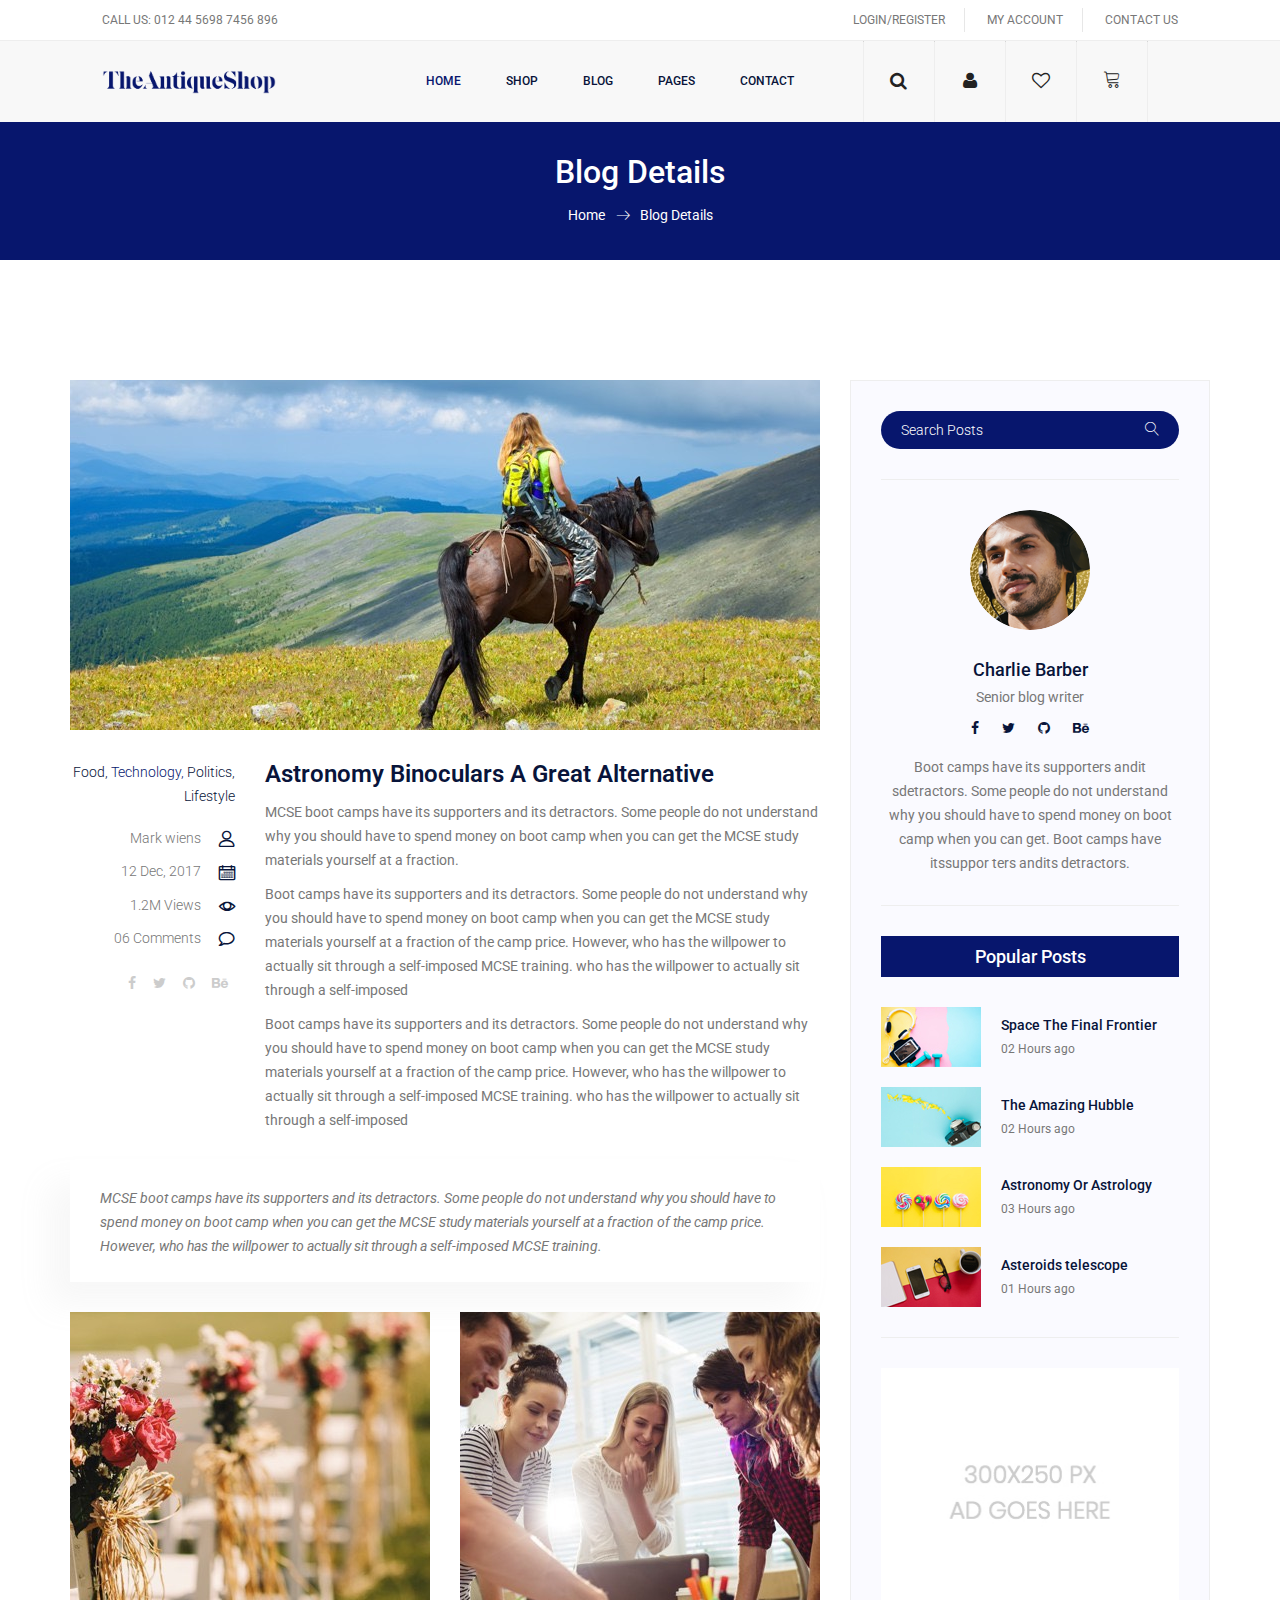
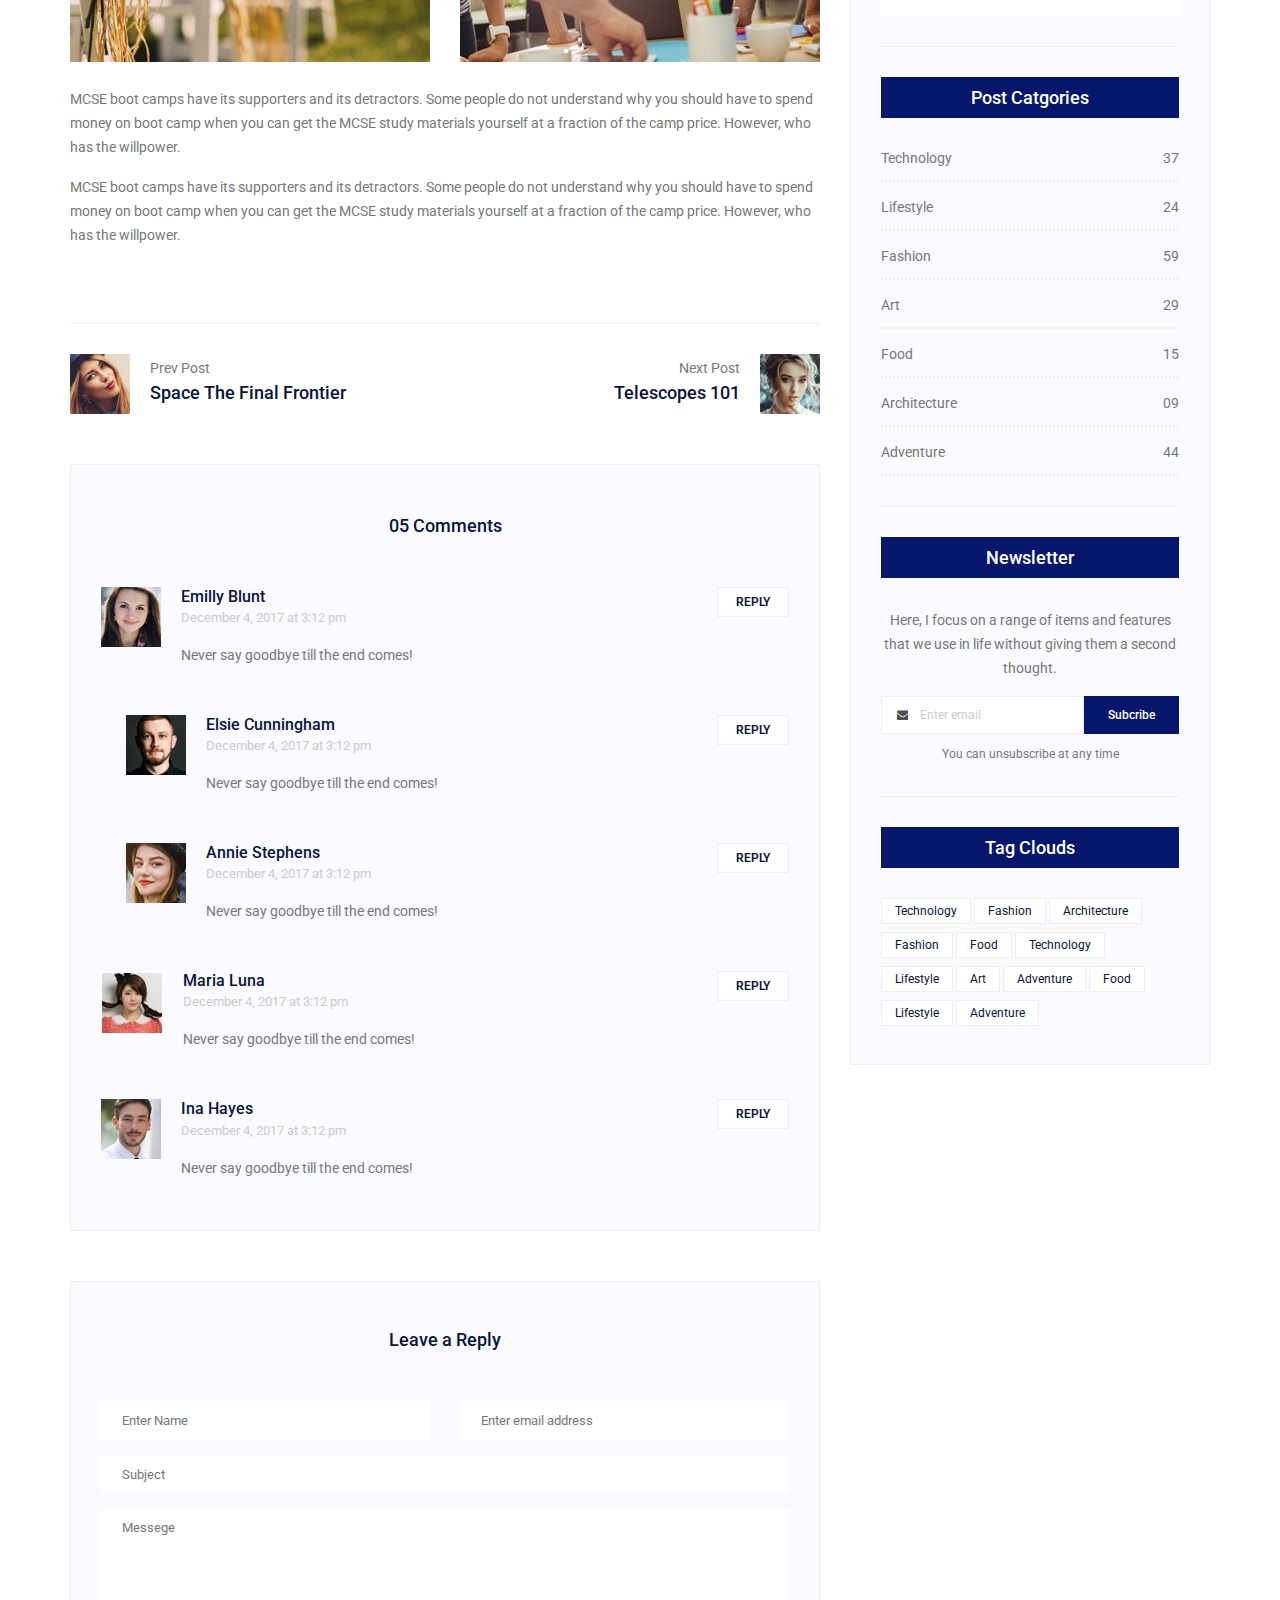
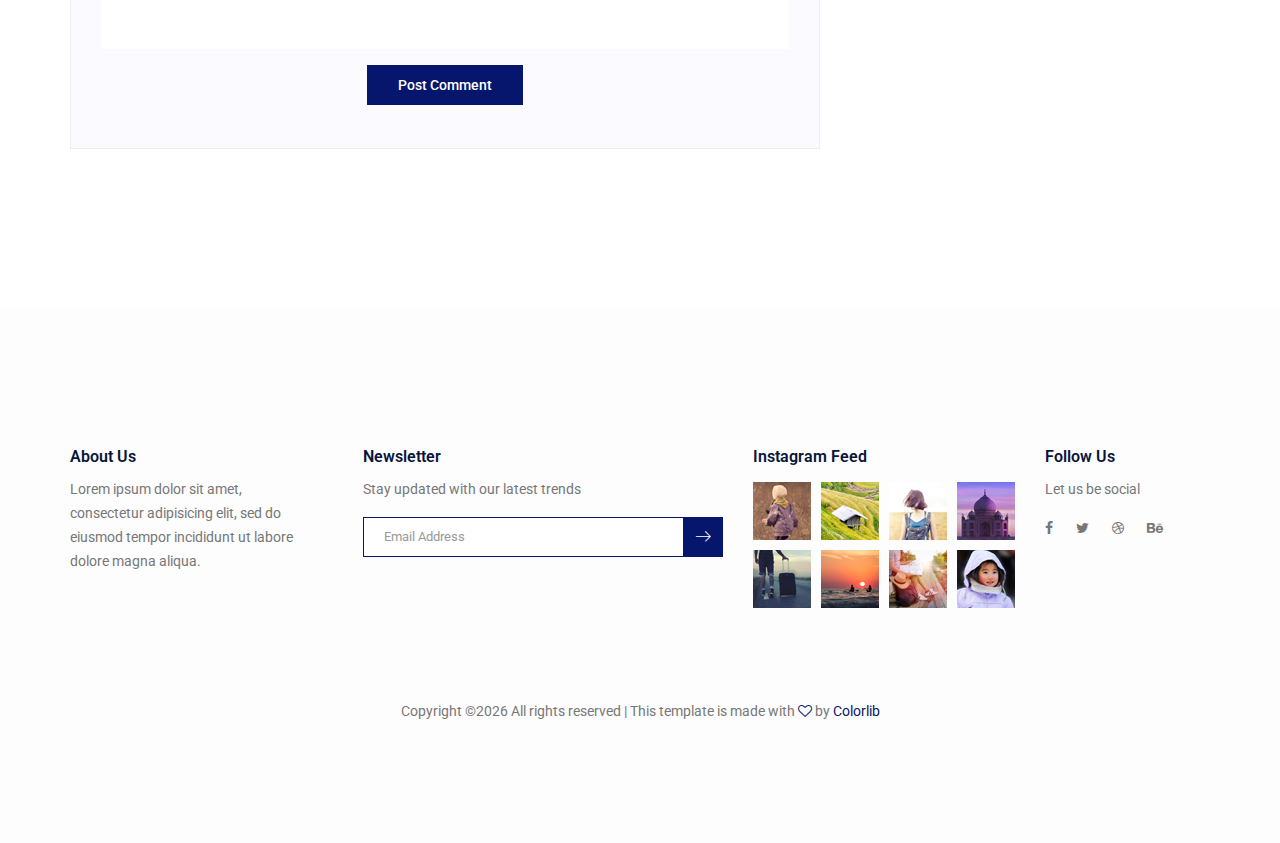
<file: single-blog.html>
<!doctype html>
<html lang="en">

<head>
    <!-- Required meta tags -->
    <meta charset="utf-8">
    <meta name="viewport" content="width=device-width, initial-scale=1, shrink-to-fit=no">
    <link rel="icon" href="img/favicon.png" type="image/png">
    <title>Fashiop</title>
    <!-- Bootstrap CSS -->
    <link rel="stylesheet" href="css/bootstrap.css">
    <link rel="stylesheet" href="vendors/linericon/style.css">
    <link rel="stylesheet" href="css/font-awesome.min.css">
    <link rel="stylesheet" href="vendors/owl-carousel/owl.carousel.min.css">
    <link rel="stylesheet" href="vendors/lightbox/simpleLightbox.css">
    <link rel="stylesheet" href="vendors/nice-select/css/nice-select.css">
    <link rel="stylesheet" href="vendors/animate-css/animate.css">
    <!-- main css -->
    <link rel="stylesheet" href="css/style.css">
    <link rel="stylesheet" href="css/responsive.css">
</head>

<body>

    <!--================Header Menu Area =================-->
    <header class="header_area">
        <div class="top_menu row m0">
            <div class="container-fluid">
                <div class="float-left">
                    <p>Call Us: 012 44 5698 7456 896</p>
                </div>
                <div class="float-right">
                    <ul class="right_side">
                        <li>
                            <a href="login.html">
                                Login/Register
                            </a>
                        </li>
                        <li>
                            <a href="#">
                                My Account
                            </a>
                        </li>
                        <li>
                            <a href="contact.html">
                                Contact Us
                            </a>
                        </li>
                    </ul>
                </div>
            </div>
        </div>
        <div class="main_menu">
            <nav class="navbar navbar-expand-lg navbar-light">
                <div class="container-fluid">
                    <!-- Brand and toggle get grouped for better mobile display -->
                    <a class="navbar-brand logo_h" href="index.html">
                        <img src="img/logo.png" alt="">
                    </a>
                    <button class="navbar-toggler" type="button" data-toggle="collapse" data-target="#navbarSupportedContent" aria-controls="navbarSupportedContent"
                        aria-expanded="false" aria-label="Toggle navigation">
                        <span class="icon-bar"></span>
                        <span class="icon-bar"></span>
                        <span class="icon-bar"></span>
                    </button>
                    <!-- Collect the nav links, forms, and other content for toggling -->
                    <div class="collapse navbar-collapse offset" id="navbarSupportedContent">
                        <div class="row w-100">
                            <div class="col-lg-7 pr-0">
                                <ul class="nav navbar-nav center_nav pull-right">
                                    <li class="nav-item active">
                                        <a class="nav-link" href="index.html">Home</a>
                                    </li>
                                    <li class="nav-item submenu dropdown">
                                        <a href="#" class="nav-link dropdown-toggle" data-toggle="dropdown" role="button" aria-haspopup="true" aria-expanded="false">Shop</a>
                                        <ul class="dropdown-menu">
                                            <li class="nav-item">
                                                <a class="nav-link" href="category.html">Shop Category</a>
                                                <li class="nav-item">
                                                    <a class="nav-link" href="single-product.html">Product Details</a>
                                                    <li class="nav-item">
                                                        <a class="nav-link" href="checkout.html">Product Checkout</a>
                                                        <li class="nav-item">
                                                            <a class="nav-link" href="cart.html">Shopping Cart</a>
                                                        </li>
                                                        <li class="nav-item">
                                                            <a class="nav-link" href="confirmation.html">Confirmation</a>
                                                        </li>
                                        </ul>
                                        </li>
                                        <li class="nav-item submenu dropdown">
                                            <a href="#" class="nav-link dropdown-toggle" data-toggle="dropdown" role="button" aria-haspopup="true" aria-expanded="false">Blog</a>
                                            <ul class="dropdown-menu">
                                                <li class="nav-item">
                                                    <a class="nav-link" href="blog.html">Blog</a>
                                                </li>
                                                <li class="nav-item">
                                                    <a class="nav-link" href="single-blog.html">Blog Details</a>
                                                </li>
                                            </ul>
                                        </li>
                                        <li class="nav-item submenu dropdown">
                                            <a href="#" class="nav-link dropdown-toggle" data-toggle="dropdown" role="button" aria-haspopup="true" aria-expanded="false">Pages</a>
                                            <ul class="dropdown-menu">
                                                <li class="nav-item">
                                                    <a class="nav-link" href="login.html">Login</a>
                                                    <li class="nav-item">
                                                        <a class="nav-link" href="tracking.html">Tracking</a>
                                                        <li class="nav-item">
                                                            <a class="nav-link" href="elements.html">Elements</a>
                                                        </li>
                                            </ul>
                                            </li>
                                            <li class="nav-item">
                                                <a class="nav-link" href="contact.html">Contact</a>
                                            </li>
                                </ul>
                            </div>

                            <div class="col-lg-5">
                                <ul class="nav navbar-nav navbar-right right_nav pull-right">
                                    <hr>
                                    <li class="nav-item">
                                        <a href="#" class="icons">
                                            <i class="fa fa-search" aria-hidden="true"></i>
                                        </a>
                                    </li>

                                    <hr>

                                    <li class="nav-item">
                                        <a href="#" class="icons">
                                            <i class="fa fa-user" aria-hidden="true"></i>
                                        </a>
                                    </li>

                                    <hr>

                                    <li class="nav-item">
                                        <a href="#" class="icons">
                                            <i class="fa fa-heart-o" aria-hidden="true"></i>
                                        </a>
                                    </li>

                                    <hr>

                                    <li class="nav-item">
                                        <a href="#" class="icons">
                                            <i class="lnr lnr lnr-cart"></i>
                                        </a>
                                    </li>

                                    <hr>
                                </ul>
                            </div>
                        </div>
                    </div>
                </div>
            </nav>
        </div>
    </header>
    <!--================Header Menu Area =================-->

    <!--================Home Banner Area =================-->
    <section class="banner_area">
        <div class="banner_inner d-flex align-items-center">
            <div class="container">
                <div class="banner_content text-center">
                    <h2>Blog Details</h2>
                    <div class="page_link">
                        <a href="index.html">Home</a>
                        <a href="single-blog.html">Blog Details</a>
                    </div>
                </div>
            </div>
        </div>
    </section>
    <!--================End Home Banner Area =================-->

    <!--================Blog Area =================-->
    <section class="blog_area single-post-area p_120">
        <div class="container">
            <div class="row">
                <div class="col-lg-8 posts-list">
                    <div class="single-post row">
                        <div class="col-lg-12">
                            <div class="feature-img">
                                <img class="img-fluid" src="img/blog/feature-img1.jpg" alt="">
                            </div>
                        </div>
                        <div class="col-lg-3  col-md-3">
                            <div class="blog_info text-right">
                                <div class="post_tag">
                                    <a href="#">Food,</a>
                                    <a class="active" href="#">Technology,</a>
                                    <a href="#">Politics,</a>
                                    <a href="#">Lifestyle</a>
                                </div>
                                <ul class="blog_meta list">
                                    <li>
                                        <a href="#">Mark wiens
                                            <i class="lnr lnr-user"></i>
                                        </a>
                                    </li>
                                    <li>
                                        <a href="#">12 Dec, 2017
                                            <i class="lnr lnr-calendar-full"></i>
                                        </a>
                                    </li>
                                    <li>
                                        <a href="#">1.2M Views
                                            <i class="lnr lnr-eye"></i>
                                        </a>
                                    </li>
                                    <li>
                                        <a href="#">06 Comments
                                            <i class="lnr lnr-bubble"></i>
                                        </a>
                                    </li>
                                </ul>
                                <ul class="social-links">
                                    <li>
                                        <a href="#">
                                            <i class="fa fa-facebook"></i>
                                        </a>
                                    </li>
                                    <li>
                                        <a href="#">
                                            <i class="fa fa-twitter"></i>
                                        </a>
                                    </li>
                                    <li>
                                        <a href="#">
                                            <i class="fa fa-github"></i>
                                        </a>
                                    </li>
                                    <li>
                                        <a href="#">
                                            <i class="fa fa-behance"></i>
                                        </a>
                                    </li>
                                </ul>
                            </div>
                        </div>
                        <div class="col-lg-9 col-md-9 blog_details">
                            <h2>Astronomy Binoculars A Great Alternative</h2>
                            <p class="excert">
                                MCSE boot camps have its supporters and its detractors. Some people do not understand why you should have to spend money
                                on boot camp when you can get the MCSE study materials yourself at a fraction.
                            </p>
                            <p>
                                Boot camps have its supporters and its detractors. Some people do not understand why you should have to spend money on boot
                                camp when you can get the MCSE study materials yourself at a fraction of the camp price.
                                However, who has the willpower to actually sit through a self-imposed MCSE training. who
                                has the willpower to actually sit through a self-imposed
                            </p>
                            <p>
                                Boot camps have its supporters and its detractors. Some people do not understand why you should have to spend money on boot
                                camp when you can get the MCSE study materials yourself at a fraction of the camp price.
                                However, who has the willpower to actually sit through a self-imposed MCSE training. who
                                has the willpower to actually sit through a self-imposed
                            </p>
                        </div>
                        <div class="col-lg-12">
                            <div class="quotes">
                                MCSE boot camps have its supporters and its detractors. Some people do not understand why you should have to spend money
                                on boot camp when you can get the MCSE study materials yourself at a fraction of the camp
                                price. However, who has the willpower to actually sit through a self-imposed MCSE training.
                            </div>
                            <div class="row">
                                <div class="col-6">
                                    <img class="img-fluid" src="img/blog/post-img1.jpg" alt="">
                                </div>
                                <div class="col-6">
                                    <img class="img-fluid" src="img/blog/post-img2.jpg" alt="">
                                </div>
                                <div class="col-lg-12 mt-25">
                                    <p>
                                        MCSE boot camps have its supporters and its detractors. Some people do not understand why you should have to spend money
                                        on boot camp when you can get the MCSE study materials yourself at a fraction of
                                        the camp price. However, who has the willpower.
                                    </p>
                                    <p>
                                        MCSE boot camps have its supporters and its detractors. Some people do not understand why you should have to spend money
                                        on boot camp when you can get the MCSE study materials yourself at a fraction of
                                        the camp price. However, who has the willpower.
                                    </p>
                                </div>
                            </div>
                        </div>
                    </div>
                    <div class="navigation-area">
                        <div class="row">
                            <div class="col-lg-6 col-md-6 col-12 nav-left flex-row d-flex justify-content-start align-items-center">
                                <div class="thumb">
                                    <a href="#">
                                        <img class="img-fluid" src="img/blog/prev.jpg" alt="">
                                    </a>
                                </div>
                                <div class="arrow">
                                    <a href="#">
                                        <span class="lnr text-white lnr-arrow-left"></span>
                                    </a>
                                </div>
                                <div class="detials">
                                    <p>Prev Post</p>
                                    <a href="#">
                                        <h4>Space The Final Frontier</h4>
                                    </a>
                                </div>
                            </div>
                            <div class="col-lg-6 col-md-6 col-12 nav-right flex-row d-flex justify-content-end align-items-center">
                                <div class="detials">
                                    <p>Next Post</p>
                                    <a href="#">
                                        <h4>Telescopes 101</h4>
                                    </a>
                                </div>
                                <div class="arrow">
                                    <a href="#">
                                        <span class="lnr text-white lnr-arrow-right"></span>
                                    </a>
                                </div>
                                <div class="thumb">
                                    <a href="#">
                                        <img class="img-fluid" src="img/blog/next.jpg" alt="">
                                    </a>
                                </div>
                            </div>
                        </div>
                    </div>
                    <div class="comments-area">
                        <h4>05 Comments</h4>
                        <div class="comment-list">
                            <div class="single-comment justify-content-between d-flex">
                                <div class="user justify-content-between d-flex">
                                    <div class="thumb">
                                        <img src="img/blog/c1.jpg" alt="">
                                    </div>
                                    <div class="desc">
                                        <h5>
                                            <a href="#">Emilly Blunt</a>
                                        </h5>
                                        <p class="date">December 4, 2017 at 3:12 pm </p>
                                        <p class="comment">
                                            Never say goodbye till the end comes!
                                        </p>
                                    </div>
                                </div>
                                <div class="reply-btn">
                                    <a href="" class="btn-reply text-uppercase">reply</a>
                                </div>
                            </div>
                        </div>
                        <div class="comment-list left-padding">
                            <div class="single-comment justify-content-between d-flex">
                                <div class="user justify-content-between d-flex">
                                    <div class="thumb">
                                        <img src="img/blog/c2.jpg" alt="">
                                    </div>
                                    <div class="desc">
                                        <h5>
                                            <a href="#">Elsie Cunningham</a>
                                        </h5>
                                        <p class="date">December 4, 2017 at 3:12 pm </p>
                                        <p class="comment">
                                            Never say goodbye till the end comes!
                                        </p>
                                    </div>
                                </div>
                                <div class="reply-btn">
                                    <a href="" class="btn-reply text-uppercase">reply</a>
                                </div>
                            </div>
                        </div>
                        <div class="comment-list left-padding">
                            <div class="single-comment justify-content-between d-flex">
                                <div class="user justify-content-between d-flex">
                                    <div class="thumb">
                                        <img src="img/blog/c3.jpg" alt="">
                                    </div>
                                    <div class="desc">
                                        <h5>
                                            <a href="#">Annie Stephens</a>
                                        </h5>
                                        <p class="date">December 4, 2017 at 3:12 pm </p>
                                        <p class="comment">
                                            Never say goodbye till the end comes!
                                        </p>
                                    </div>
                                </div>
                                <div class="reply-btn">
                                    <a href="" class="btn-reply text-uppercase">reply</a>
                                </div>
                            </div>
                        </div>
                        <div class="comment-list">
                            <div class="single-comment justify-content-between d-flex">
                                <div class="user justify-content-between d-flex">
                                    <div class="thumb">
                                        <img src="img/blog/c4.jpg" alt="">
                                    </div>
                                    <div class="desc">
                                        <h5>
                                            <a href="#">Maria Luna</a>
                                        </h5>
                                        <p class="date">December 4, 2017 at 3:12 pm </p>
                                        <p class="comment">
                                            Never say goodbye till the end comes!
                                        </p>
                                    </div>
                                </div>
                                <div class="reply-btn">
                                    <a href="" class="btn-reply text-uppercase">reply</a>
                                </div>
                            </div>
                        </div>
                        <div class="comment-list">
                            <div class="single-comment justify-content-between d-flex">
                                <div class="user justify-content-between d-flex">
                                    <div class="thumb">
                                        <img src="img/blog/c5.jpg" alt="">
                                    </div>
                                    <div class="desc">
                                        <h5>
                                            <a href="#">Ina Hayes</a>
                                        </h5>
                                        <p class="date">December 4, 2017 at 3:12 pm </p>
                                        <p class="comment">
                                            Never say goodbye till the end comes!
                                        </p>
                                    </div>
                                </div>
                                <div class="reply-btn">
                                    <a href="" class="btn-reply text-uppercase">reply</a>
                                </div>
                            </div>
                        </div>
                    </div>
                    <div class="comment-form">
                        <h4>Leave a Reply</h4>
                        <form>
                            <div class="form-group form-inline">
                                <div class="form-group col-lg-6 col-md-6 name">
                                    <input type="text" class="form-control" id="name" placeholder="Enter Name" onfocus="this.placeholder = ''" onblur="this.placeholder = 'Enter Name'">
                                </div>
                                <div class="form-group col-lg-6 col-md-6 email">
                                    <input type="email" class="form-control" id="email" placeholder="Enter email address" onfocus="this.placeholder = ''" onblur="this.placeholder = 'Enter email address'">
                                </div>
                            </div>
                            <div class="form-group">
                                <input type="text" class="form-control" id="subject" placeholder="Subject" onfocus="this.placeholder = ''" onblur="this.placeholder = 'Subject'">
                            </div>
                            <div class="form-group">
                                <textarea class="form-control mb-10" rows="5" name="message" placeholder="Messege" onfocus="this.placeholder = ''" onblur="this.placeholder = 'Messege'"
                                    required=""></textarea>
                            </div>
                            <a href="#" class="primary-btn submit_btn">Post Comment</a>
                        </form>
                    </div>
                </div>
                <div class="col-lg-4">
                    <div class="blog_right_sidebar">
                        <aside class="single_sidebar_widget search_widget">
                            <div class="input-group">
                                <input type="text" class="form-control" placeholder="Search Posts">
                                <span class="input-group-btn">
                                    <button class="btn btn-default" type="button">
                                        <i class="lnr lnr-magnifier"></i>
                                    </button>
                                </span>
                            </div>
                            <!-- /input-group -->
                            <div class="br"></div>
                        </aside>
                        <aside class="single_sidebar_widget author_widget">
                            <img class="author_img rounded-circle" src="img/blog/author.png" alt="">
                            <h4>Charlie Barber</h4>
                            <p>Senior blog writer</p>
                            <div class="social_icon">
                                <a href="#">
                                    <i class="fa fa-facebook"></i>
                                </a>
                                <a href="#">
                                    <i class="fa fa-twitter"></i>
                                </a>
                                <a href="#">
                                    <i class="fa fa-github"></i>
                                </a>
                                <a href="#">
                                    <i class="fa fa-behance"></i>
                                </a>
                            </div>
                            <p>Boot camps have its supporters andit sdetractors. Some people do not understand why you should
                                have to spend money on boot camp when you can get. Boot camps have itssuppor ters andits
                                detractors.
                            </p>
                            <div class="br"></div>
                        </aside>
                        <aside class="single_sidebar_widget popular_post_widget">
                            <h3 class="widget_title">Popular Posts</h3>
                            <div class="media post_item">
                                <img src="img/blog/popular-post/post1.jpg" alt="post">
                                <div class="media-body">
                                    <a href="blog-details.html">
                                        <h3>Space The Final Frontier</h3>
                                    </a>
                                    <p>02 Hours ago</p>
                                </div>
                            </div>
                            <div class="media post_item">
                                <img src="img/blog/popular-post/post2.jpg" alt="post">
                                <div class="media-body">
                                    <a href="blog-details.html">
                                        <h3>The Amazing Hubble</h3>
                                    </a>
                                    <p>02 Hours ago</p>
                                </div>
                            </div>
                            <div class="media post_item">
                                <img src="img/blog/popular-post/post3.jpg" alt="post">
                                <div class="media-body">
                                    <a href="blog-details.html">
                                        <h3>Astronomy Or Astrology</h3>
                                    </a>
                                    <p>03 Hours ago</p>
                                </div>
                            </div>
                            <div class="media post_item">
                                <img src="img/blog/popular-post/post4.jpg" alt="post">
                                <div class="media-body">
                                    <a href="blog-details.html">
                                        <h3>Asteroids telescope</h3>
                                    </a>
                                    <p>01 Hours ago</p>
                                </div>
                            </div>
                            <div class="br"></div>
                        </aside>
                        <aside class="single_sidebar_widget ads_widget">
                            <a href="#">
                                <img class="img-fluid" src="img/blog/add.jpg" alt="">
                            </a>
                            <div class="br"></div>
                        </aside>
                        <aside class="single_sidebar_widget post_category_widget">
                            <h4 class="widget_title">Post Catgories</h4>
                            <ul class="list cat-list">
                                <li>
                                    <a href="#" class="d-flex justify-content-between">
                                        <p>Technology</p>
                                        <p>37</p>
                                    </a>
                                </li>
                                <li>
                                    <a href="#" class="d-flex justify-content-between">
                                        <p>Lifestyle</p>
                                        <p>24</p>
                                    </a>
                                </li>
                                <li>
                                    <a href="#" class="d-flex justify-content-between">
                                        <p>Fashion</p>
                                        <p>59</p>
                                    </a>
                                </li>
                                <li>
                                    <a href="#" class="d-flex justify-content-between">
                                        <p>Art</p>
                                        <p>29</p>
                                    </a>
                                </li>
                                <li>
                                    <a href="#" class="d-flex justify-content-between">
                                        <p>Food</p>
                                        <p>15</p>
                                    </a>
                                </li>
                                <li>
                                    <a href="#" class="d-flex justify-content-between">
                                        <p>Architecture</p>
                                        <p>09</p>
                                    </a>
                                </li>
                                <li>
                                    <a href="#" class="d-flex justify-content-between">
                                        <p>Adventure</p>
                                        <p>44</p>
                                    </a>
                                </li>
                            </ul>
                            <div class="br"></div>
                        </aside>
                        <aside class="single-sidebar-widget newsletter_widget">
                            <h4 class="widget_title">Newsletter</h4>
                            <p>
                                Here, I focus on a range of items and features that we use in life without giving them a second thought.
                            </p>
                            <div class="form-group d-flex flex-row">
                                <div class="input-group">
                                    <div class="input-group-prepend">
                                        <div class="input-group-text">
                                            <i class="fa fa-envelope" aria-hidden="true"></i>
                                        </div>
                                    </div>
                                    <input type="text" class="form-control" id="inlineFormInputGroup" placeholder="Enter email" onfocus="this.placeholder = ''"
                                        onblur="this.placeholder = 'Enter email'">
                                </div>
                                <a href="#" class="bbtns">Subcribe</a>
                            </div>
                            <p class="text-bottom">You can unsubscribe at any time</p>
                            <div class="br"></div>
                        </aside>
                        <aside class="single-sidebar-widget tag_cloud_widget">
                            <h4 class="widget_title">Tag Clouds</h4>
                            <ul class="list">
                                <li>
                                    <a href="#">Technology</a>
                                </li>
                                <li>
                                    <a href="#">Fashion</a>
                                </li>
                                <li>
                                    <a href="#">Architecture</a>
                                </li>
                                <li>
                                    <a href="#">Fashion</a>
                                </li>
                                <li>
                                    <a href="#">Food</a>
                                </li>
                                <li>
                                    <a href="#">Technology</a>
                                </li>
                                <li>
                                    <a href="#">Lifestyle</a>
                                </li>
                                <li>
                                    <a href="#">Art</a>
                                </li>
                                <li>
                                    <a href="#">Adventure</a>
                                </li>
                                <li>
                                    <a href="#">Food</a>
                                </li>
                                <li>
                                    <a href="#">Lifestyle</a>
                                </li>
                                <li>
                                    <a href="#">Adventure</a>
                                </li>
                            </ul>
                        </aside>
                    </div>
                </div>
            </div>
        </div>
    </section>
    <!--================Blog Area =================-->

    <!--================ start footer Area  =================-->
    <footer class="footer-area section_gap">
        <div class="container">
            <div class="row">
                <div class="col-lg-3  col-md-6 col-sm-6">
                    <div class="single-footer-widget">
                        <h6 class="footer_title">About Us</h6>
                        <p>Lorem ipsum dolor sit amet, consectetur adipisicing elit, sed do eiusmod tempor incididunt ut labore
                            dolore magna aliqua.</p>
                    </div>
                </div>
                <div class="col-lg-4 col-md-6 col-sm-6">
                    <div class="single-footer-widget">
                        <h6 class="footer_title">Newsletter</h6>
                        <p>Stay updated with our latest trends</p>
                        <div id="mc_embed_signup">
                            <form target="_blank" action="https://spondonit.us12.list-manage.com/subscribe/post?u=1462626880ade1ac87bd9c93a&amp;id=92a4423d01"
                                method="get" class="subscribe_form relative">
                                <div class="input-group d-flex flex-row">
                                    <input name="EMAIL" placeholder="Email Address" onfocus="this.placeholder = ''" onblur="this.placeholder = 'Email Address '"
                                        required="" type="email">
                                    <button class="btn sub-btn">
                                        <span class="lnr lnr-arrow-right"></span>
                                    </button>
                                </div>
                                <div class="mt-10 info"></div>
                            </form>
                        </div>
                    </div>
                </div>
                <div class="col-lg-3 col-md-6 col-sm-6">
                    <div class="single-footer-widget instafeed">
                        <h6 class="footer_title">Instagram Feed</h6>
                        <ul class="list instafeed d-flex flex-wrap">
                            <li>
                                <img src="img/instagram/Image-01.jpg" alt="">
                            </li>
                            <li>
                                <img src="img/instagram/Image-02.jpg" alt="">
                            </li>
                            <li>
                                <img src="img/instagram/Image-03.jpg" alt="">
                            </li>
                            <li>
                                <img src="img/instagram/Image-04.jpg" alt="">
                            </li>
                            <li>
                                <img src="img/instagram/Image-05.jpg" alt="">
                            </li>
                            <li>
                                <img src="img/instagram/Image-06.jpg" alt="">
                            </li>
                            <li>
                                <img src="img/instagram/Image-07.jpg" alt="">
                            </li>
                            <li>
                                <img src="img/instagram/Image-08.jpg" alt="">
                            </li>
                        </ul>
                    </div>
                </div>
                <div class="col-lg-2 col-md-6 col-sm-6">
                    <div class="single-footer-widget f_social_wd">
                        <h6 class="footer_title">Follow Us</h6>
                        <p>Let us be social</p>
                        <div class="f_social">
                            <a href="#">
                                <i class="fa fa-facebook"></i>
                            </a>
                            <a href="#">
                                <i class="fa fa-twitter"></i>
                            </a>
                            <a href="#">
                                <i class="fa fa-dribbble"></i>
                            </a>
                            <a href="#">
                                <i class="fa fa-behance"></i>
                            </a>
                        </div>
                    </div>
                </div>
            </div>
            <div class="row footer-bottom d-flex justify-content-between align-items-center">
                <p class="col-lg-12 footer-text text-center"><!-- Link back to Colorlib can't be removed. Template is licensed under CC BY 3.0. -->
Copyright &copy;<script>document.write(new Date().getFullYear());</script> All rights reserved | This template is made with <i class="fa fa-heart-o" aria-hidden="true"></i> by <a href="https://colorlib.com" target="_blank">Colorlib</a>
<!-- Link back to Colorlib can't be removed. Template is licensed under CC BY 3.0. -->
                </p>
            </div>
        </div>
    </footer>
    <!--================ End footer Area  =================-->




    <!-- Optional JavaScript -->
    <!-- jQuery first, then Popper.js, then Bootstrap JS -->
    <script src="js/jquery-3.2.1.min.js"></script>
    <script src="js/popper.js"></script>
    <script src="js/bootstrap.min.js"></script>
    <script src="js/stellar.js"></script>
    <script src="vendors/lightbox/simpleLightbox.min.js"></script>
    <script src="vendors/nice-select/js/jquery.nice-select.min.js"></script>
    <script src="vendors/isotope/imagesloaded.pkgd.min.js"></script>
    <script src="vendors/isotope/isotope-min.js"></script>
    <script src="vendors/owl-carousel/owl.carousel.min.js"></script>
    <script src="js/jquery.ajaxchimp.min.js"></script>
    <script src="js/mail-script.js"></script>
    <script src="js/theme.js"></script>
</body>

</html>
</file>
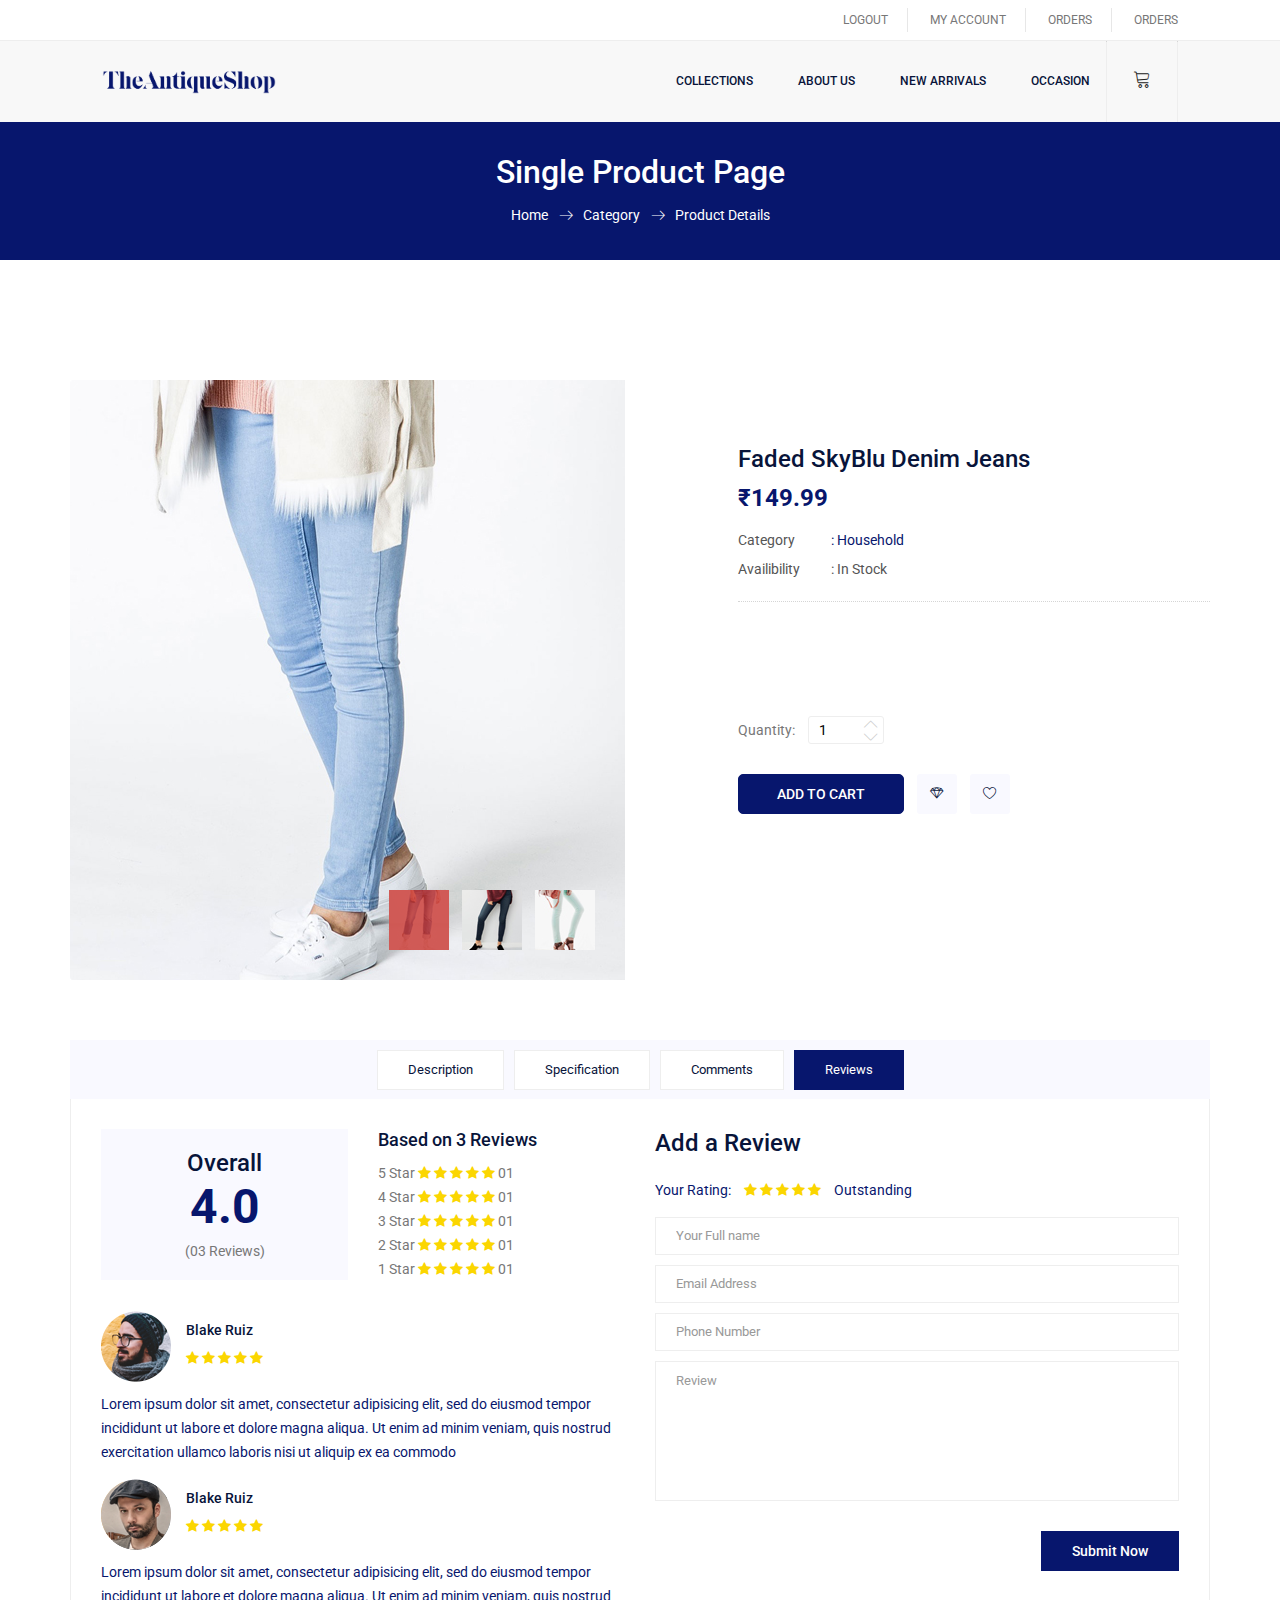
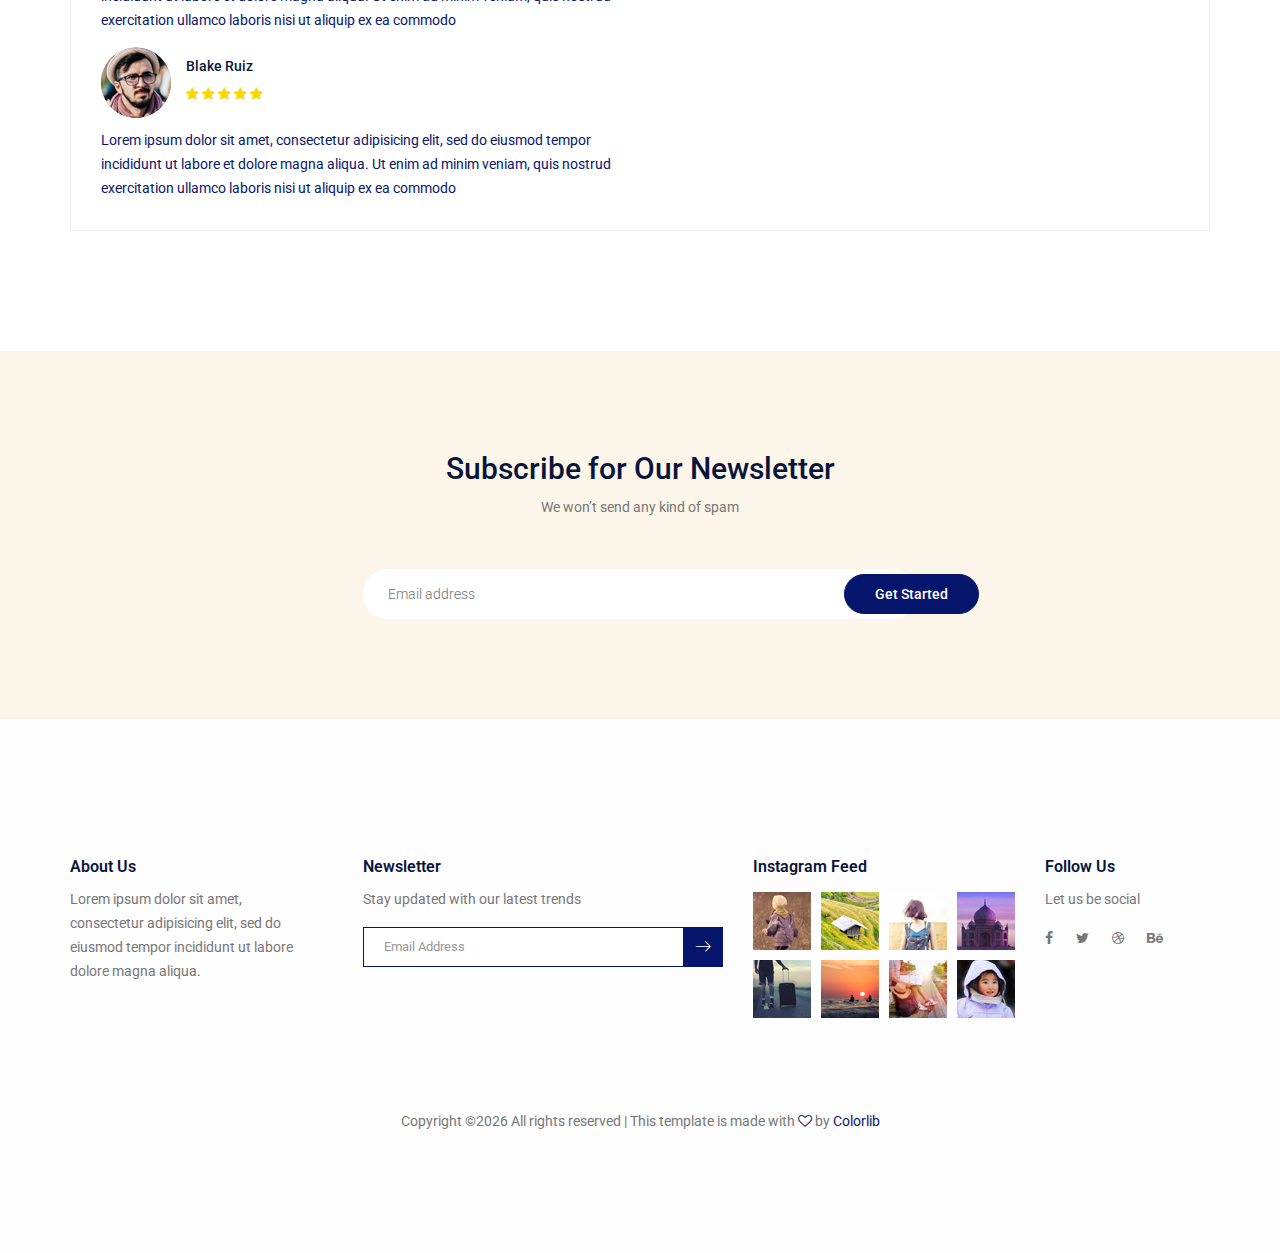
<file: single-product.html>
<!doctype html>
<html lang="en">

<head>
	<!-- Required meta tags -->
	<meta charset="utf-8">
	<meta name="viewport" content="width=device-width, initial-scale=1, shrink-to-fit=no">
	<link rel="icon" href="img/favicon.png" type="image/png">
	<title>Fashiop</title>
	<!-- Bootstrap CSS -->
	<link rel="stylesheet" href="css/bootstrap.css">
	<link rel="stylesheet" href="vendors/linericon/style.css">
	<link rel="stylesheet" href="css/font-awesome.min.css">
	<link rel="stylesheet" href="vendors/owl-carousel/owl.carousel.min.css">
	<link rel="stylesheet" href="vendors/lightbox/simpleLightbox.css">
	<link rel="stylesheet" href="vendors/nice-select/css/nice-select.css">
	<link rel="stylesheet" href="vendors/animate-css/animate.css">
	<link rel="stylesheet" href="vendors/jquery-ui/jquery-ui.css">
	<!-- main css -->
	<link rel="stylesheet" href="css/style.css">
	<link rel="stylesheet" href="css/responsive.css">
</head>

<body>

<!--================Header Menu Area =================-->
<header class="header_area">
	<div class="top_menu row m0">
		<div class="container-fluid">
			<div class="float-right">
				<ul class="right_side">
					<li>
						<a href="index.html"> <!-- Home page-->
							logout
						</a>
					</li>
					<li>
						<a href="account.html">  <!-- Not req on Home page--> 							My Account 						</a>
					</li>
					<li>
						<a href="orders.html"> <!-- Not req on Home page-->
								Orders
							</a>
					</li>
					<li>
						<a href="orders.html"> <!-- Not req on Home page-->
								Orders
							</a>
					</li>
				</ul>
			</div>
		</div>
	</div>
	<div class="main_menu">
		<nav class="navbar navbar-expand-lg navbar-light">
			<div class="container-fluid">
				<!-- Brand and toggle get grouped for better mobile display -->
				<a class="navbar-brand logo_h" href="index.html">
					<img src="img/logo.png" alt="">
				</a>
				<!-- Search not needed
				<div class="nav-item search-box">
					<form action="">
						<input type="text" id='global-search' placeholder="Search for products">
					
					<a href="#" class="icons" type=search>
						<i class="fa fa-search" aria-hidden="true"></i>
					</a>
				</form>
				</div> -->
				<button class="navbar-toggler" type="button" data-toggle="collapse" data-target="#navbarSupportedContent" aria-controls="navbarSupportedContent"
				 aria-expanded="false" aria-label="Toggle navigation">
					<span class="icon-bar"></span>
					<span class="icon-bar"></span>
					<span class="icon-bar"></span>
				</button>
				<!-- Collect the nav links, forms, and other content for toggling in moble view -->
				<div class="collapse navbar-collapse offset" id="navbarSupportedContent">
					<div class="w-100">
						<div class="col-l pr-0">
							<ul class="nav navbar-nav center_nav pull-right">
								<!--<li class="nav-item active">
									<a class="nav-link" href="index.html">Home</a>
								</li>-->
								<li class="nav-item submenu dropdown"> <!-- Not req on Home page-->
									<a href="category.html" class="nav-link dropdown-toggle" data-toggle="dropdown" role="button" aria-haspopup="true" aria-expanded="false">Collections</a>
									<ul class="dropdown-menu">
										<li class="nav-item">
											<a class="nav-link" href="category.html">Pendants</a>
											<li class="nav-item">
												<a class="nav-link" href="category.html">Necklace</a>
												<li class="nav-item">
													<a class="nav-link" href="category.html">Bangle Sets</a>
													<li class="nav-item">
														<a class="nav-link" href="category.html">Earrings</a>
													</li>
													<li class="nav-item">
														<a class="nav-link" href="category.html">Bracelets</a>
													</li>
									</ul>
								</li>
								<!--Blog Not needed ---
									<li class="nav-item submenu dropdown">
									<a href="#" class="nav-link dropdown-toggle" data-toggle="dropdown" role="button" aria-haspopup="true" aria-expanded="false">Blog</a>
									<ul class="dropdown-menu">
										<li class="nav-item">
											<a class="nav-link" href="blog.html">Blog</a>
										</li>
										<li class="nav-item">
											<a class="nav-link" href="single-blog.html">Blog Details</a>
										</li>
									</ul>
								</li>
								-->
								<li class="nav-item submenu dropdown">
									<a href="#" class="nav-link dropdown-toggle" data-toggle="dropdown" role="button" aria-haspopup="true" aria-expanded="false">About Us</a>
								</li>

								<li class="nav-item submenu dropdown"> <!-- Not req on Home page-->
									<a href="#" class="nav-link dropdown-toggle" data-toggle="dropdown" role="button" aria-haspopup="true" aria-expanded="false">New Arrivals</a>
									<ul class="dropdown-menu">
										<li class="nav-item">
											<a class="nav-link" href="login.html">Spring Collection</a>
											<li class="nav-item">
												<a class="nav-link" href="tracking.html">Winter Collection</a>
												<li class="nav-item">
													<a class="nav-link" href="elements.html">New Year Colleection</a>
												</li>
									</ul>
								</li>
								<li class="nav-item submenu dropdown"> <!-- Not req on Home page-->
									<a href="#" class="nav-link dropdown-toggle" data-toggle="dropdown" role="button" aria-haspopup="true" aria-expanded="false">Occasion</a>
									<ul class="dropdown-menu">
										<li class="nav-item">
											<a class="nav-link" href="login.html">Wedding Collection</a>
											<li class="nav-item">
												<a class="nav-link" href="tracking.html">Festivals</a>
												<li class="nav-item">
													<a class="nav-link" href="elements.html">Presents</a>
												</li>
									</ul>
								</li>
							</ul>
						</div>

						<div class="col-r">
							<ul class="nav navbar-nav navbar-right right_nav pull-right">	
								

								<!-- <hr>

								<li class="nav-item">
									<a href="login.html" class="icons">
										<i class="fa fa-user" aria-hidden="true"></i>
									</a>
								</li>

								<hr>
								-->

								<hr>

								<li class="nav-item">
									<a href="cart.html" class="icons">
										<i class="lnr lnr lnr-cart"></i>
									</a>
								</li>

								<hr>
							</ul>
						</div>
					</div>
				</div>
			</div>
		</nav>
	</div>
</header>
<!--================Header Menu Area =================-->

	<!--================Home Banner Area =================-->
	<section class="banner_area">
		<div class="banner_inner d-flex align-items-center">
			<div class="container">
				<div class="banner_content text-center">
					<h2>Single Product Page</h2>
					<div class="page_link">
						<a href="index.html">Home</a>
						<a href="category.html">Category</a>
						<a href="single-product.html">Product Details</a>
					</div>
				</div>
			</div>
		</div>
	</section>
	<!--================End Home Banner Area =================-->

	<!--================Single Product Area =================-->
	<div class="product_image_area">
		<div class="container">
			<div class="row s_product_inner">
				<div class="col-lg-6">
					<div class="s_product_img">
						<div id="carouselExampleIndicators" class="carousel slide" data-ride="carousel">
							<ol class="carousel-indicators">
								<li data-target="#carouselExampleIndicators" data-slide-to="0" class="active">
									<img src="img/product/single-product/s-product-s-2.jpg" alt="">
								</li>
								<li data-target="#carouselExampleIndicators" data-slide-to="1">
									<img src="img/product/single-product/s-product-s-3.jpg" alt="">
								</li>
								<li data-target="#carouselExampleIndicators" data-slide-to="2">
									<img src="img/product/single-product/s-product-s-4.jpg" alt="">
								</li>
							</ol>
							<div class="carousel-inner">
								<div class="carousel-item active">
									<img class="d-block w-100" src="img/product/single-product/s-product-1.jpg" alt="First slide">
								</div>
								<div class="carousel-item">
									<img class="d-block w-100" src="img/product/single-product/s-product-1.jpg" alt="Second slide">
								</div>
								<div class="carousel-item">
									<img class="d-block w-100" src="img/product/single-product/s-product-1.jpg" alt="Third slide">
								</div>
							</div>
						</div>
					</div>
				</div>
				<div class="col-lg-5 offset-lg-1">
					<div class="s_product_text">
						<h3>Faded SkyBlu Denim Jeans</h3>
						<h2>&#8377;149.99</h2>
						<ul class="list">
							<li>
								<a class="active" href="#">
									<span>Category</span> : Household</a>
							</li>
							<li>
								<a href="#">
									<span>Availibility</span> : In Stock</a>
							</li>
						</ul>
						<p> &nbsp; </p>
						<div class="product_count">
							<label for="qty">Quantity:</label>
							<input type="text" name="qty" id="sst" maxlength="12" value="1" title="Quantity:" class="input-text qty">
							<button onclick="var result = document.getElementById('sst'); var sst = result.value; if( !isNaN( sst )) result.value++;return false;"
							 class="increase items-count" type="button">
								<i class="lnr lnr-chevron-up"></i>
							</button>
							<button onclick="var result = document.getElementById('sst'); var sst = result.value; if( !isNaN( sst ) && sst > 0 ) result.value--;return false;"
							 class="reduced items-count" type="button">
								<i class="lnr lnr-chevron-down"></i>
							</button>
						</div>
						<div class="card_area">
							<a class="main_btn" href="#">Add to Cart</a>
							<a class="icon_btn" href="#">
								<i class="lnr lnr lnr-diamond"></i>
							</a>
							<a class="icon_btn" href="#">
								<i class="lnr lnr lnr-heart"></i>
							</a>
						</div>
					</div>
				</div>
			</div>
		</div>
	</div>
	<!--================End Single Product Area =================-->

	<!--================Product Description Area =================-->
	<section class="product_description_area">
		<div class="container">
			<ul class="nav nav-tabs" id="myTab" role="tablist">
				<li class="nav-item">
					<a class="nav-link" id="home-tab" data-toggle="tab" href="#home" role="tab" aria-controls="home" aria-selected="true">Description</a>
				</li>
				<li class="nav-item">
					<a class="nav-link" id="profile-tab" data-toggle="tab" href="#profile" role="tab" aria-controls="profile" aria-selected="false">Specification</a>
				</li>
				<li class="nav-item">
					<a class="nav-link" id="contact-tab" data-toggle="tab" href="#contact" role="tab" aria-controls="contact" aria-selected="false">Comments</a>
				</li>
				<li class="nav-item">
					<a class="nav-link active" id="review-tab" data-toggle="tab" href="#review" role="tab" aria-controls="review" aria-selected="false">Reviews</a>
				</li>
			</ul>
			<div class="tab-content" id="myTabContent">
				<div class="tab-pane fade" id="home" role="tabpanel" aria-labelledby="home-tab">
					<p>Beryl Cook is one of Britain’s most talented and amusing artists .Beryl’s pictures feature women of all shapes and sizes
						enjoying themselves .Born between the two world wars, Beryl Cook eventually left Kendrick School in Reading at the
						age of 15, where she went to secretarial school and then into an insurance office. After moving to London and then
						Hampton, she eventually married her next door neighbour from Reading, John Cook. He was an officer in the Merchant
						Navy and after he left the sea in 1956, they bought a pub for a year before John took a job in Southern Rhodesia with
						a motor company. Beryl bought their young son a box of watercolours, and when showing him how to use it, she decided
						that she herself quite enjoyed painting. John subsequently bought her a child’s painting set for her birthday and it
						was with this that she produced her first significant work, a half-length portrait of a dark-skinned lady with a vacant
						expression and large drooping breasts. It was aptly named ‘Hangover’ by Beryl’s husband and</p>
					<p>It is often frustrating to attempt to plan meals that are designed for one. Despite this fact, we are seeing more and
						more recipe books and Internet websites that are dedicated to the act of cooking for one. Divorce and the death of
						spouses or grown children leaving for college are all reasons that someone accustomed to cooking for more than one
						would suddenly need to learn how to adjust all the cooking practices utilized before into a streamlined plan of cooking
						that is more efficient for one person creating less</p>
				</div>
				<div class="tab-pane fade" id="profile" role="tabpanel" aria-labelledby="profile-tab">
					<div class="table-responsive">
						<table class="table">
							<tbody>
								<tr>
									<td>
										<h5>Width</h5>
									</td>
									<td>
										<h5>128mm</h5>
									</td>
								</tr>
								<tr>
									<td>
										<h5>Height</h5>
									</td>
									<td>
										<h5>508mm</h5>
									</td>
								</tr>
								<tr>
									<td>
										<h5>Depth</h5>
									</td>
									<td>
										<h5>85mm</h5>
									</td>
								</tr>
								<tr>
									<td>
										<h5>Weight</h5>
									</td>
									<td>
										<h5>52gm</h5>
									</td>
								</tr>
								<tr>
									<td>
										<h5>Quality checking</h5>
									</td>
									<td>
										<h5>yes</h5>
									</td>
								</tr>
								<tr>
									<td>
										<h5>Freshness Duration</h5>
									</td>
									<td>
										<h5>03days</h5>
									</td>
								</tr>
								<tr>
									<td>
										<h5>When packeting</h5>
									</td>
									<td>
										<h5>Without touch of hand</h5>
									</td>
								</tr>
								<tr>
									<td>
										<h5>Each Box contains</h5>
									</td>
									<td>
										<h5>60pcs</h5>
									</td>
								</tr>
							</tbody>
						</table>
					</div>
				</div>
				<div class="tab-pane fade" id="contact" role="tabpanel" aria-labelledby="contact-tab">
					<div class="row">
						<div class="col-lg-6">
							<div class="comment_list">
								<div class="review_item">
									<div class="media">
										<div class="d-flex">
											<img src="img/product/single-product/review-1.png" alt="">
										</div>
										<div class="media-body">
											<h4>Blake Ruiz</h4>
											<h5>12th Feb, 2017 at 05:56 pm</h5>
											<a class="reply_btn" href="#">Reply</a>
										</div>
									</div>
									<p>Lorem ipsum dolor sit amet, consectetur adipisicing elit, sed do eiusmod tempor incididunt ut labore et dolore magna
										aliqua. Ut enim ad minim veniam, quis nostrud exercitation ullamco laboris nisi ut aliquip ex ea commodo</p>
								</div>
								<div class="review_item reply">
									<div class="media">
										<div class="d-flex">
											<img src="img/product/single-product/review-2.png" alt="">
										</div>
										<div class="media-body">
											<h4>Blake Ruiz</h4>
											<h5>12th Feb, 2017 at 05:56 pm</h5>
											<a class="reply_btn" href="#">Reply</a>
										</div>
									</div>
									<p>Lorem ipsum dolor sit amet, consectetur adipisicing elit, sed do eiusmod tempor incididunt ut labore et dolore magna
										aliqua. Ut enim ad minim veniam, quis nostrud exercitation ullamco laboris nisi ut aliquip ex ea commodo</p>
								</div>
								<div class="review_item">
									<div class="media">
										<div class="d-flex">
											<img src="img/product/single-product/review-3.png" alt="">
										</div>
										<div class="media-body">
											<h4>Blake Ruiz</h4>
											<h5>12th Feb, 2017 at 05:56 pm</h5>
											<a class="reply_btn" href="#">Reply</a>
										</div>
									</div>
									<p>Lorem ipsum dolor sit amet, consectetur adipisicing elit, sed do eiusmod tempor incididunt ut labore et dolore magna
										aliqua. Ut enim ad minim veniam, quis nostrud exercitation ullamco laboris nisi ut aliquip ex ea commodo</p>
								</div>
							</div>
						</div>
						<div class="col-lg-6">
							<div class="review_box">
								<h4>Post a comment</h4>
								<form class="row contact_form" action="contact_process.php" method="post" id="contactForm" novalidate="novalidate">
									<div class="col-md-12">
										<div class="form-group">
											<input type="text" class="form-control" id="name" name="name" placeholder="Your Full name">
										</div>
									</div>
									<div class="col-md-12">
										<div class="form-group">
											<input type="email" class="form-control" id="email" name="email" placeholder="Email Address">
										</div>
									</div>
									<div class="col-md-12">
										<div class="form-group">
											<input type="text" class="form-control" id="number" name="number" placeholder="Phone Number">
										</div>
									</div>
									<div class="col-md-12">
										<div class="form-group">
											<textarea class="form-control" name="message" id="message" rows="1" placeholder="Message"></textarea>
										</div>
									</div>
									<div class="col-md-12 text-right">
										<button type="submit" value="submit" class="btn submit_btn">Submit Now</button>
									</div>
								</form>
							</div>
						</div>
					</div>
				</div>
				<div class="tab-pane fade show active" id="review" role="tabpanel" aria-labelledby="review-tab">
					<div class="row">
						<div class="col-lg-6">
							<div class="row total_rate">
								<div class="col-6">
									<div class="box_total">
										<h5>Overall</h5>
										<h4>4.0</h4>
										<h6>(03 Reviews)</h6>
									</div>
								</div>
								<div class="col-6">
									<div class="rating_list">
										<h3>Based on 3 Reviews</h3>
										<ul class="list">
											<li>
												<a href="#">5 Star
													<i class="fa fa-star"></i>
													<i class="fa fa-star"></i>
													<i class="fa fa-star"></i>
													<i class="fa fa-star"></i>
													<i class="fa fa-star"></i> 01</a>
											</li>
											<li>
												<a href="#">4 Star
													<i class="fa fa-star"></i>
													<i class="fa fa-star"></i>
													<i class="fa fa-star"></i>
													<i class="fa fa-star"></i>
													<i class="fa fa-star"></i> 01</a>
											</li>
											<li>
												<a href="#">3 Star
													<i class="fa fa-star"></i>
													<i class="fa fa-star"></i>
													<i class="fa fa-star"></i>
													<i class="fa fa-star"></i>
													<i class="fa fa-star"></i> 01</a>
											</li>
											<li>
												<a href="#">2 Star
													<i class="fa fa-star"></i>
													<i class="fa fa-star"></i>
													<i class="fa fa-star"></i>
													<i class="fa fa-star"></i>
													<i class="fa fa-star"></i> 01</a>
											</li>
											<li>
												<a href="#">1 Star
													<i class="fa fa-star"></i>
													<i class="fa fa-star"></i>
													<i class="fa fa-star"></i>
													<i class="fa fa-star"></i>
													<i class="fa fa-star"></i> 01</a>
											</li>
										</ul>
									</div>
								</div>
							</div>
							<div class="review_list">
								<div class="review_item">
									<div class="media">
										<div class="d-flex">
											<img src="img/product/single-product/review-1.png" alt="">
										</div>
										<div class="media-body">
											<h4>Blake Ruiz</h4>
											<i class="fa fa-star"></i>
											<i class="fa fa-star"></i>
											<i class="fa fa-star"></i>
											<i class="fa fa-star"></i>
											<i class="fa fa-star"></i>
										</div>
									</div>
									<p>Lorem ipsum dolor sit amet, consectetur adipisicing elit, sed do eiusmod tempor incididunt ut labore et dolore magna
										aliqua. Ut enim ad minim veniam, quis nostrud exercitation ullamco laboris nisi ut aliquip ex ea commodo</p>
								</div>
								<div class="review_item">
									<div class="media">
										<div class="d-flex">
											<img src="img/product/single-product/review-2.png" alt="">
										</div>
										<div class="media-body">
											<h4>Blake Ruiz</h4>
											<i class="fa fa-star"></i>
											<i class="fa fa-star"></i>
											<i class="fa fa-star"></i>
											<i class="fa fa-star"></i>
											<i class="fa fa-star"></i>
										</div>
									</div>
									<p>Lorem ipsum dolor sit amet, consectetur adipisicing elit, sed do eiusmod tempor incididunt ut labore et dolore magna
										aliqua. Ut enim ad minim veniam, quis nostrud exercitation ullamco laboris nisi ut aliquip ex ea commodo</p>
								</div>
								<div class="review_item">
									<div class="media">
										<div class="d-flex">
											<img src="img/product/single-product/review-3.png" alt="">
										</div>
										<div class="media-body">
											<h4>Blake Ruiz</h4>
											<i class="fa fa-star"></i>
											<i class="fa fa-star"></i>
											<i class="fa fa-star"></i>
											<i class="fa fa-star"></i>
											<i class="fa fa-star"></i>
										</div>
									</div>
									<p>Lorem ipsum dolor sit amet, consectetur adipisicing elit, sed do eiusmod tempor incididunt ut labore et dolore magna
										aliqua. Ut enim ad minim veniam, quis nostrud exercitation ullamco laboris nisi ut aliquip ex ea commodo</p>
								</div>
							</div>
						</div>
						<div class="col-lg-6">
							<div class="review_box">
								<h4>Add a Review</h4>
								<p>Your Rating:</p>
								<ul class="list">
									<li>
										<a href="#">
											<i class="fa fa-star"></i>
										</a>
									</li>
									<li>
										<a href="#">
											<i class="fa fa-star"></i>
										</a>
									</li>
									<li>
										<a href="#">
											<i class="fa fa-star"></i>
										</a>
									</li>
									<li>
										<a href="#">
											<i class="fa fa-star"></i>
										</a>
									</li>
									<li>
										<a href="#">
											<i class="fa fa-star"></i>
										</a>
									</li>
								</ul>
								<p>Outstanding</p>
								<form class="row contact_form" action="contact_process.php" method="post" id="contactForm" novalidate="novalidate">
									<div class="col-md-12">
										<div class="form-group">
											<input type="text" class="form-control" id="name" name="name" placeholder="Your Full name">
										</div>
									</div>
									<div class="col-md-12">
										<div class="form-group">
											<input type="email" class="form-control" id="email" name="email" placeholder="Email Address">
										</div>
									</div>
									<div class="col-md-12">
										<div class="form-group">
											<input type="text" class="form-control" id="number" name="number" placeholder="Phone Number">
										</div>
									</div>
									<div class="col-md-12">
										<div class="form-group">
											<textarea class="form-control" name="message" id="message" rows="1" placeholder="Review"></textarea>
										</div>
									</div>
									<div class="col-md-12 text-right">
										<button type="submit" value="submit" class="btn submit_btn">Submit Now</button>
									</div>
								</form>
							</div>
						</div>
					</div>
				</div>
			</div>
		</div>
	</section>
	<!--================End Product Description Area =================-->

	<!--================ Subscription Area ================-->
	<section class="subscription-area section_gap">
		<div class="container">
			<div class="row justify-content-center">
				<div class="col-lg-8">
					<div class="section-title text-center">
						<h2>Subscribe for Our Newsletter</h2>
						<span>We won’t send any kind of spam</span>
					</div>
				</div>
			</div>
			<div class="row justify-content-center">
				<div class="col-lg-6">
					<div id="mc_embed_signup">
						<form target="_blank" novalidate action="https://spondonit.us12.list-manage.com/subscribe/post?u=1462626880ade1ac87bd9c93a&id=92a4423d01"
						 method="get" class="subscription relative">
							<input type="email" name="EMAIL" placeholder="Email address" onfocus="this.placeholder = ''" onblur="this.placeholder = 'Email address'"
							 required="">
							<!-- <div style="position: absolute; left: -5000px;">
									<input type="text" name="b_36c4fd991d266f23781ded980_aefe40901a" tabindex="-1" value="">
								</div> -->
							<button type="submit" class="newsl-btn">Get Started</button>
							<div class="info"></div>
						</form>
					</div>
				</div>
			</div>
		</div>
	</section>
	<!--================ End Subscription Area ================-->

	<!--================ start footer Area  =================-->
	<footer class="footer-area section_gap">
		<div class="container">
			<div class="row">
				<div class="col-lg-3  col-md-6 col-sm-6">
					<div class="single-footer-widget">
						<h6 class="footer_title">About Us</h6>
						<p>Lorem ipsum dolor sit amet, consectetur adipisicing elit, sed do eiusmod tempor incididunt ut labore dolore magna aliqua.</p>
					</div>
				</div>
				<div class="col-lg-4 col-md-6 col-sm-6">
					<div class="single-footer-widget">
						<h6 class="footer_title">Newsletter</h6>
						<p>Stay updated with our latest trends</p>
						<div id="mc_embed_signup">
							<form target="_blank" action="https://spondonit.us12.list-manage.com/subscribe/post?u=1462626880ade1ac87bd9c93a&amp;id=92a4423d01"
							 method="get" class="subscribe_form relative">
								<div class="input-group d-flex flex-row">
									<input name="EMAIL" placeholder="Email Address" onfocus="this.placeholder = ''" onblur="this.placeholder = 'Email Address '"
									 required="" type="email">
									<button class="btn sub-btn">
										<span class="lnr lnr-arrow-right"></span>
									</button>
								</div>
								<div class="mt-10 info"></div>
							</form>
						</div>
					</div>
				</div>
				<div class="col-lg-3 col-md-6 col-sm-6">
					<div class="single-footer-widget instafeed">
						<h6 class="footer_title">Instagram Feed</h6>
						<ul class="list instafeed d-flex flex-wrap">
							<li>
								<img src="img/instagram/Image-01.jpg" alt="">
							</li>
							<li>
								<img src="img/instagram/Image-02.jpg" alt="">
							</li>
							<li>
								<img src="img/instagram/Image-03.jpg" alt="">
							</li>
							<li>
								<img src="img/instagram/Image-04.jpg" alt="">
							</li>
							<li>
								<img src="img/instagram/Image-05.jpg" alt="">
							</li>
							<li>
								<img src="img/instagram/Image-06.jpg" alt="">
							</li>
							<li>
								<img src="img/instagram/Image-07.jpg" alt="">
							</li>
							<li>
								<img src="img/instagram/Image-08.jpg" alt="">
							</li>
						</ul>
					</div>
				</div>
				<div class="col-lg-2 col-md-6 col-sm-6">
					<div class="single-footer-widget f_social_wd">
						<h6 class="footer_title">Follow Us</h6>
						<p>Let us be social</p>
						<div class="f_social">
							<a href="#">
								<i class="fa fa-facebook"></i>
							</a>
							<a href="#">
								<i class="fa fa-twitter"></i>
							</a>
							<a href="#">
								<i class="fa fa-dribbble"></i>
							</a>
							<a href="#">
								<i class="fa fa-behance"></i>
							</a>
						</div>
					</div>
				</div>
			</div>
			<div class="row footer-bottom d-flex justify-content-between align-items-center">
				<p class="col-lg-12 footer-text text-center"><!-- Link back to Colorlib can't be removed. Template is licensed under CC BY 3.0. -->
Copyright &copy;<script>document.write(new Date().getFullYear());</script> All rights reserved | This template is made with <i class="fa fa-heart-o" aria-hidden="true"></i> by <a href="https://colorlib.com" target="_blank">Colorlib</a>
<!-- Link back to Colorlib can't be removed. Template is licensed under CC BY 3.0. -->
				</p>
			</div>
		</div>
	</footer>
	<!--================ End footer Area  =================-->




	<!-- Optional JavaScript -->
	<!-- jQuery first, then Popper.js, then Bootstrap JS -->
	<script src="js/jquery-3.2.1.min.js"></script>
	<script src="js/popper.js"></script>
	<script src="js/bootstrap.min.js"></script>
	<script src="js/stellar.js"></script>
	<script src="vendors/lightbox/simpleLightbox.min.js"></script>
	<script src="vendors/nice-select/js/jquery.nice-select.min.js"></script>
	<script src="vendors/isotope/imagesloaded.pkgd.min.js"></script>
	<script src="vendors/isotope/isotope-min.js"></script>
	<script src="vendors/owl-carousel/owl.carousel.min.js"></script>
	<script src="js/jquery.ajaxchimp.min.js"></script>
	<script src="js/mail-script.js"></script>
	<script src="vendors/jquery-ui/jquery-ui.js"></script>
	<script src="vendors/counter-up/jquery.waypoints.min.js"></script>
	<script src="vendors/counter-up/jquery.counterup.js"></script>
	<script src="js/theme.js"></script>
</body>

</html>
</file>
<file: vendors/linericon/style.css>
@font-face {
	font-family: 'Linearicons-Free';
	src:url('fonts/Linearicons-Free.eot?w118d');
	src:url('fonts/Linearicons-Free.eot?#iefixw118d') format('embedded-opentype'),
		url('fonts/Linearicons-Free.woff2?w118d') format('woff2'),
		url('fonts/Linearicons-Free.woff?w118d') format('woff'),
		url('fonts/Linearicons-Free.ttf?w118d') format('truetype'),
		url('fonts/Linearicons-Free.svg?w118d#Linearicons-Free') format('svg');
	font-weight: normal;
	font-style: normal;
}

.lnr {
	font-family: 'Linearicons-Free';
	speak: none;
	font-style: normal;
	font-weight: normal;
	font-variant: normal;
	text-transform: none;
	line-height: 1;

	/* Better Font Rendering =========== */
	-webkit-font-smoothing: antialiased;
	-moz-osx-font-smoothing: grayscale;
}

.lnr-home:before {
	content: "\e800";
}
.lnr-apartment:before {
	content: "\e801";
}
.lnr-pencil:before {
	content: "\e802";
}
.lnr-magic-wand:before {
	content: "\e803";
}
.lnr-drop:before {
	content: "\e804";
}
.lnr-lighter:before {
	content: "\e805";
}
.lnr-poop:before {
	content: "\e806";
}
.lnr-sun:before {
	content: "\e807";
}
.lnr-moon:before {
	content: "\e808";
}
.lnr-cloud:before {
	content: "\e809";
}
.lnr-cloud-upload:before {
	content: "\e80a";
}
.lnr-cloud-download:before {
	content: "\e80b";
}
.lnr-cloud-sync:before {
	content: "\e80c";
}
.lnr-cloud-check:before {
	content: "\e80d";
}
.lnr-database:before {
	content: "\e80e";
}
.lnr-lock:before {
	content: "\e80f";
}
.lnr-cog:before {
	content: "\e810";
}
.lnr-trash:before {
	content: "\e811";
}
.lnr-dice:before {
	content: "\e812";
}
.lnr-heart:before {
	content: "\e813";
}
.lnr-star:before {
	content: "\e814";
}
.lnr-star-half:before {
	content: "\e815";
}
.lnr-star-empty:before {
	content: "\e816";
}
.lnr-flag:before {
	content: "\e817";
}
.lnr-envelope:before {
	content: "\e818";
}
.lnr-paperclip:before {
	content: "\e819";
}
.lnr-inbox:before {
	content: "\e81a";
}
.lnr-eye:before {
	content: "\e81b";
}
.lnr-printer:before {
	content: "\e81c";
}
.lnr-file-empty:before {
	content: "\e81d";
}
.lnr-file-add:before {
	content: "\e81e";
}
.lnr-enter:before {
	content: "\e81f";
}
.lnr-exit:before {
	content: "\e820";
}
.lnr-graduation-hat:before {
	content: "\e821";
}
.lnr-license:before {
	content: "\e822";
}
.lnr-music-note:before {
	content: "\e823";
}
.lnr-film-play:before {
	content: "\e824";
}
.lnr-camera-video:before {
	content: "\e825";
}
.lnr-camera:before {
	content: "\e826";
}
.lnr-picture:before {
	content: "\e827";
}
.lnr-book:before {
	content: "\e828";
}
.lnr-bookmark:before {
	content: "\e829";
}
.lnr-user:before {
	content: "\e82a";
}
.lnr-users:before {
	content: "\e82b";
}
.lnr-shirt:before {
	content: "\e82c";
}
.lnr-store:before {
	content: "\e82d";
}
.lnr-cart:before {
	content: "\e82e";
}
.lnr-tag:before {
	content: "\e82f";
}
.lnr-phone-handset:before {
	content: "\e830";
}
.lnr-phone:before {
	content: "\e831";
}
.lnr-pushpin:before {
	content: "\e832";
}
.lnr-map-marker:before {
	content: "\e833";
}
.lnr-map:before {
	content: "\e834";
}
.lnr-location:before {
	content: "\e835";
}
.lnr-calendar-full:before {
	content: "\e836";
}
.lnr-keyboard:before {
	content: "\e837";
}
.lnr-spell-check:before {
	content: "\e838";
}
.lnr-screen:before {
	content: "\e839";
}
.lnr-smartphone:before {
	content: "\e83a";
}
.lnr-tablet:before {
	content: "\e83b";
}
.lnr-laptop:before {
	content: "\e83c";
}
.lnr-laptop-phone:before {
	content: "\e83d";
}
.lnr-power-switch:before {
	content: "\e83e";
}
.lnr-bubble:before {
	content: "\e83f";
}
.lnr-heart-pulse:before {
	content: "\e840";
}
.lnr-construction:before {
	content: "\e841";
}
.lnr-pie-chart:before {
	content: "\e842";
}
.lnr-chart-bars:before {
	content: "\e843";
}
.lnr-gift:before {
	content: "\e844";
}
.lnr-diamond:before {
	content: "\e845";
}
.lnr-linearicons:before {
	content: "\e846";
}
.lnr-dinner:before {
	content: "\e847";
}
.lnr-coffee-cup:before {
	content: "\e848";
}
.lnr-leaf:before {
	content: "\e849";
}
.lnr-paw:before {
	content: "\e84a";
}
.lnr-rocket:before {
	content: "\e84b";
}
.lnr-briefcase:before {
	content: "\e84c";
}
.lnr-bus:before {
	content: "\e84d";
}
.lnr-car:before {
	content: "\e84e";
}
.lnr-train:before {
	content: "\e84f";
}
.lnr-bicycle:before {
	content: "\e850";
}
.lnr-wheelchair:before {
	content: "\e851";
}
.lnr-select:before {
	content: "\e852";
}
.lnr-earth:before {
	content: "\e853";
}
.lnr-smile:before {
	content: "\e854";
}
.lnr-sad:before {
	content: "\e855";
}
.lnr-neutral:before {
	content: "\e856";
}
.lnr-mustache:before {
	content: "\e857";
}
.lnr-alarm:before {
	content: "\e858";
}
.lnr-bullhorn:before {
	content: "\e859";
}
.lnr-volume-high:before {
	content: "\e85a";
}
.lnr-volume-medium:before {
	content: "\e85b";
}
.lnr-volume-low:before {
	content: "\e85c";
}
.lnr-volume:before {
	content: "\e85d";
}
.lnr-mic:before {
	content: "\e85e";
}
.lnr-hourglass:before {
	content: "\e85f";
}
.lnr-undo:before {
	content: "\e860";
}
.lnr-redo:before {
	content: "\e861";
}
.lnr-sync:before {
	content: "\e862";
}
.lnr-history:before {
	content: "\e863";
}
.lnr-clock:before {
	content: "\e864";
}
.lnr-download:before {
	content: "\e865";
}
.lnr-upload:before {
	content: "\e866";
}
.lnr-enter-down:before {
	content: "\e867";
}
.lnr-exit-up:before {
	content: "\e868";
}
.lnr-bug:before {
	content: "\e869";
}
.lnr-code:before {
	content: "\e86a";
}
.lnr-link:before {
	content: "\e86b";
}
.lnr-unlink:before {
	content: "\e86c";
}
.lnr-thumbs-up:before {
	content: "\e86d";
}
.lnr-thumbs-down:before {
	content: "\e86e";
}
.lnr-magnifier:before {
	content: "\e86f";
}
.lnr-cross:before {
	content: "\e870";
}
.lnr-menu:before {
	content: "\e871";
}
.lnr-list:before {
	content: "\e872";
}
.lnr-chevron-up:before {
	content: "\e873";
}
.lnr-chevron-down:before {
	content: "\e874";
}
.lnr-chevron-left:before {
	content: "\e875";
}
.lnr-chevron-right:before {
	content: "\e876";
}
.lnr-arrow-up:before {
	content: "\e877";
}
.lnr-arrow-down:before {
	content: "\e878";
}
.lnr-arrow-left:before {
	content: "\e879";
}
.lnr-arrow-right:before {
	content: "\e87a";
}
.lnr-move:before {
	content: "\e87b";
}
.lnr-warning:before {
	content: "\e87c";
}
.lnr-question-circle:before {
	content: "\e87d";
}
.lnr-menu-circle:before {
	content: "\e87e";
}
.lnr-checkmark-circle:before {
	content: "\e87f";
}
.lnr-cross-circle:before {
	content: "\e880";
}
.lnr-plus-circle:before {
	content: "\e881";
}
.lnr-circle-minus:before {
	content: "\e882";
}
.lnr-arrow-up-circle:before {
	content: "\e883";
}
.lnr-arrow-down-circle:before {
	content: "\e884";
}
.lnr-arrow-left-circle:before {
	content: "\e885";
}
.lnr-arrow-right-circle:before {
	content: "\e886";
}
.lnr-chevron-up-circle:before {
	content: "\e887";
}
.lnr-chevron-down-circle:before {
	content: "\e888";
}
.lnr-chevron-left-circle:before {
	content: "\e889";
}
.lnr-chevron-right-circle:before {
	content: "\e88a";
}
.lnr-crop:before {
	content: "\e88b";
}
.lnr-frame-expand:before {
	content: "\e88c";
}
.lnr-frame-contract:before {
	content: "\e88d";
}
.lnr-layers:before {
	content: "\e88e";
}
.lnr-funnel:before {
	content: "\e88f";
}
.lnr-text-format:before {
	content: "\e890";
}
.lnr-text-format-remove:before {
	content: "\e891";
}
.lnr-text-size:before {
	content: "\e892";
}
.lnr-bold:before {
	content: "\e893";
}
.lnr-italic:before {
	content: "\e894";
}
.lnr-underline:before {
	content: "\e895";
}
.lnr-strikethrough:before {
	content: "\e896";
}
.lnr-highlight:before {
	content: "\e897";
}
.lnr-text-align-left:before {
	content: "\e898";
}
.lnr-text-align-center:before {
	content: "\e899";
}
.lnr-text-align-right:before {
	content: "\e89a";
}
.lnr-text-align-justify:before {
	content: "\e89b";
}
.lnr-line-spacing:before {
	content: "\e89c";
}
.lnr-indent-increase:before {
	content: "\e89d";
}
.lnr-indent-decrease:before {
	content: "\e89e";
}
.lnr-pilcrow:before {
	content: "\e89f";
}
.lnr-direction-ltr:before {
	content: "\e8a0";
}
.lnr-direction-rtl:before {
	content: "\e8a1";
}
.lnr-page-break:before {
	content: "\e8a2";
}
.lnr-sort-alpha-asc:before {
	content: "\e8a3";
}
.lnr-sort-amount-asc:before {
	content: "\e8a4";
}
.lnr-hand:before {
	content: "\e8a5";
}
.lnr-pointer-up:before {
	content: "\e8a6";
}
.lnr-pointer-right:before {
	content: "\e8a7";
}
.lnr-pointer-down:before {
	content: "\e8a8";
}
.lnr-pointer-left:before {
	content: "\e8a9";
}
</file>
<file: vendors/nice-select/css/nice-select.css>
.nice-select {
  -webkit-tap-highlight-color: transparent;
  background-color: #fff;
  border-radius: 5px;
  border: solid 1px #e8e8e8;
  box-sizing: border-box;
  clear: both;
  cursor: pointer;
  display: block;
  float: left;
  font-family: inherit;
  font-size: 14px;
  font-weight: normal;
  height: 42px;
  line-height: 40px;
  outline: none;
  padding-left: 18px;
  padding-right: 30px;
  position: relative;
  text-align: left !important;
  -webkit-transition: all 0.2s ease-in-out;
  transition: all 0.2s ease-in-out;
  -webkit-user-select: none;
     -moz-user-select: none;
      -ms-user-select: none;
          user-select: none;
  white-space: nowrap;
  width: auto; }
  .nice-select:hover {
    border-color: #dbdbdb; }
  .nice-select:active, .nice-select.open, .nice-select:focus {
    border-color: #999; }
  .nice-select:after {
    border-bottom: 2px solid #999;
    border-right: 2px solid #999;
    content: '';
    display: block;
    height: 5px;
    margin-top: -4px;
    pointer-events: none;
    position: absolute;
    right: 12px;
    top: 50%;
    -webkit-transform-origin: 66% 66%;
        -ms-transform-origin: 66% 66%;
            transform-origin: 66% 66%;
    -webkit-transform: rotate(45deg);
        -ms-transform: rotate(45deg);
            transform: rotate(45deg);
    -webkit-transition: all 0.15s ease-in-out;
    transition: all 0.15s ease-in-out;
    width: 5px; }
  .nice-select.open:after {
    -webkit-transform: rotate(-135deg);
        -ms-transform: rotate(-135deg);
            transform: rotate(-135deg); }
  .nice-select.open .list {
    opacity: 1;
    pointer-events: auto;
    -webkit-transform: scale(1) translateY(0);
        -ms-transform: scale(1) translateY(0);
            transform: scale(1) translateY(0); }
  .nice-select.disabled {
    border-color: #ededed;
    color: #999;
    pointer-events: none; }
    .nice-select.disabled:after {
      border-color: #cccccc; }
  .nice-select.wide {
    width: 100%; }
    .nice-select.wide .list {
      left: 0 !important;
      right: 0 !important; }
  .nice-select.right {
    float: right; }
    .nice-select.right .list {
      left: auto;
      right: 0; }
  .nice-select.small {
    font-size: 12px;
    height: 36px;
    line-height: 34px; }
    .nice-select.small:after {
      height: 4px;
      width: 4px; }
    .nice-select.small .option {
      line-height: 34px;
      min-height: 34px; }
  .nice-select .list {
    background-color: #fff;
    border-radius: 5px;
    box-shadow: 0 0 0 1px rgba(68, 68, 68, 0.11);
    box-sizing: border-box;
    margin-top: 4px;
    opacity: 0;
    overflow: hidden;
    padding: 0;
    pointer-events: none;
    position: absolute;
    top: 100%;
    left: 0;
    -webkit-transform-origin: 50% 0;
        -ms-transform-origin: 50% 0;
            transform-origin: 50% 0;
    -webkit-transform: scale(0.75) translateY(-21px);
        -ms-transform: scale(0.75) translateY(-21px);
            transform: scale(0.75) translateY(-21px);
    -webkit-transition: all 0.2s cubic-bezier(0.5, 0, 0, 1.25), opacity 0.15s ease-out;
    transition: all 0.2s cubic-bezier(0.5, 0, 0, 1.25), opacity 0.15s ease-out;
    z-index: 9; }
    .nice-select .list:hover .option:not(:hover) {
      background-color: transparent !important; }
  .nice-select .option {
    cursor: pointer;
    font-weight: 400;
    line-height: 40px;
    list-style: none;
    min-height: 40px;
    outline: none;
    padding-left: 18px;
    padding-right: 29px;
    text-align: left;
    -webkit-transition: all 0.2s;
    transition: all 0.2s; }
    .nice-select .option:hover, .nice-select .option.focus, .nice-select .option.selected.focus {
      background-color: #f6f6f6; }
    .nice-select .option.selected {
      font-weight: bold; }
    .nice-select .option.disabled {
      background-color: transparent;
      color: #999;
      cursor: default; }

.no-csspointerevents .nice-select .list {
  display: none; }

.no-csspointerevents .nice-select.open .list {
  display: block; }
</file>
<file: css/style.css>
@charset "UTF-8";
/*----------------------------------------------------
@File: Default Styles
@Author: Spondon IT

This file contains the styling for the actual theme, this
is the file you need to edit to change the look of the
theme.
---------------------------------------------------- */
/*=====================================================================
@Template Name: Builder Construction 
@Author: Spondon IT
@Developed By: Naim Lasker

@Default Styles

Table of Content:
01/ Variables
02/ predefin
03/ header
04/ button
05/ banner
06/ breadcrumb
07/ about
08/ team
09/ project 
10/ price 
11/ team 
12/ blog 
13/ video  
14/ features  
15/ career  
16/ contact 
17/ footer

=====================================================================*/
/*----------------------------------------------------*/
/*font Variables*/
/*Color Variables*/
/*=================== fonts ====================*/
@import url("https://fonts.googleapis.com/css?family=Poppins:200,300,400,500,600,700|Roboto:300,400,500,700");
.col {
  -ms-flex: 0 0 20%;
  flex: 0 0 20%;
}
@media (max-width: 480px) {
  .col {
    -ms-flex: 0 0 100% !important;
    flex: 0 0 100% !important;
  }
}
@media (max-width: 991px) {
  .col {
    -ms-flex: 0 0 50%;
    flex: 0 0 50%;
  }
}

/*---------------------------------------------------- */
/*----------------------------------------------------*/
body {
  line-height: 24px;
  font-size: 14px;
  font-family: "Roboto", sans-serif;
  font-weight: normal;
  color: #777777;
}

h1, h2, h3, h4, h5, h6 {
  font-family: "Roboto", sans-serif;
  font-weight: 500;
}

button:focus {
  outline: none;
  box-shadow: none;
}

.p_120 {
  padding-top: 120px;
  padding-bottom: 120px;
}

.p_100 {
  padding-top: 100px;
  padding-bottom: 100px;
}

.p0 {
  padding-left: 0px;
  padding-right: 0px;
  overflow: hidden;
}

.pad_top {
  padding-top: 120px;
}

.mt-25 {
  margin-top: 25px;
}

.list {
  list-style: none;
  margin: 0px;
  padding: 0px;
}

a {
  text-decoration: none;
  transition: all 0.3s ease-in-out;
}
a:hover, a:focus {
  text-decoration: none;
  outline: none;
}

.row.m0 {
  margin: 0px;
}

.no-padding {
  padding: 0 !important;
}

.no-margin {
  margin: 0 !important;
}

.pr-0 {
  padding-right: 0 !important;
}

.w-100 {
  width: 100% !important;
}

.section_gap {
  padding: 120px 0px;
}
@media (max-width: 1224px) {
  .section_gap {
    padding: 60px 0px;
  }
}

@media (min-width: 1200px) {
  .container {
    max-width: 1170px;
  }
}

.container-fluid {
  margin: 0px !important;
  padding: 0px 8% !important;
}
@media (max-width: 1224px) {
  .container-fluid {
    padding: 0px 15px !important;
  }
}

@media (min-width: 1620px) {
  .box_1620 {
    max-width: 1650px;
    margin: auto;
  }
}
/* Main Title Area css
============================================================================================ */
.main_title {
  text-align: center;
  max-width: 720px;
  margin: 0px auto 45px;
}
@media (max-width: 991px) {
  .main_title {
    padding: 0px 15px !important;
  }
}
.main_title h2 {
  font-family: "Roboto", sans-serif;
  font-size: 36px;
  color: #08143A;
  margin-bottom: 12px;
  font-weight: 500;
}
.main_title p {
  font-size: 14px;
  font-family: "Roboto", sans-serif;
  font-weight: normal;
  line-height: 24px;
  color: #777777;
  margin-bottom: 0px;
}

/* End Main Title Area css
============================================================================================ */
/*---------------------------------------------------- */
/*----------------------------------------------------*/
.active {
  color: #07166D;
}

.navbar-brand img {
  height: 24px;
}

.header_area {
  position: absolute;
  width: 100%;
  top: 0;
  left: 0;
  z-index: 99;
  transition: background 0.4s, all 0.3s linear;
}
.header_area .main_menu {
  background: #f8f8f8;
}
.header_area .navbar {
  padding: 0px;
  border: 0px;
  border-radius: 0px;
  border-top: 1px solid rgba(221, 221, 221, 0.38);
}
.header_area .navbar .right_nav hr {
  height: 80px;
  width: 1px;
  background: rgba(221, 221, 221, 0.38);
  padding: 0;
  margin: 0;
}
.header_area .navbar .right_nav .nav-item {
  margin: 0 !important;
}
.header_area .navbar .icons {
  font-size: 18px;
  line-height: 80px;
  display: inline-block;
  color: #222222;
  min-width: 70px;
  min-height: 80px;
  text-align: center;
  transition: all 200ms ease-in-out 0s;
}
.header_area .navbar .icons:hover {
  color: #07166D;
  background: #e4e4e4;
}
@media (max-width: 992px) {
  .header_area .navbar .nav {
    float: left;
  }
}
.header_area .navbar .nav .nav-item {
  margin-right: 45px;
}
.header_area .navbar .nav .nav-item .nav-link {
  font: 500 12px/80px "Roboto", sans-serif;
  text-transform: uppercase;
  color: #08143A;
  padding: 0px;
  display: inline-block;
}
.header_area .navbar .nav .nav-item .nav-link:after {
  display: none;
}
.header_area .navbar .nav .nav-item:hover .nav-link, .header_area .navbar .nav .nav-item.active .nav-link {
  color: #07166D;
}
.header_area .navbar .nav .nav-item.submenu {
  position: relative;
}
.header_area .navbar .nav .nav-item.submenu ul {
  border: none;
  padding: 0px;
  border-radius: 0px;
  box-shadow: none;
  margin: 0px;
  background: #fff;
}
@media (min-width: 992px) {
  .header_area .navbar .nav .nav-item.submenu ul {
    position: absolute;
    top: 120%;
    left: 0px;
    min-width: 200px;
    text-align: left;
    opacity: 0;
    transition: all 300ms ease-in;
    visibility: hidden;
    display: block;
    border: none;
    padding: 0px;
    border-radius: 0px;
  }
}
.header_area .navbar .nav .nav-item.submenu ul:before {
  content: "";
  width: 0;
  height: 0;
  border-style: solid;
  border-width: 10px 10px 0 10px;
  border-color: #eeeeee transparent transparent transparent;
  position: absolute;
  right: 24px;
  top: 45px;
  z-index: 3;
  opacity: 0;
  transition: all 400ms linear;
}
.header_area .navbar .nav .nav-item.submenu ul .nav-item {
  display: block;
  float: none;
  margin-right: 0px;
  border-bottom: 1px solid #ededed;
  margin-left: 0px;
  transition: all 0.4s linear;
}
.header_area .navbar .nav .nav-item.submenu ul .nav-item .nav-link {
  line-height: 45px;
  color: #08143A;
  padding: 0px 30px;
  transition: all 150ms linear;
  display: block;
  margin-right: 0px;
}
.header_area .navbar .nav .nav-item.submenu ul .nav-item:last-child {
  border-bottom: none;
}
.header_area .navbar .nav .nav-item.submenu ul .nav-item:hover .nav-link {
  background: #07166D;
  color: #fff;
}
@media (min-width: 992px) {
  .header_area .navbar .nav .nav-item.submenu:hover ul {
    visibility: visible;
    opacity: 1;
    top: 100%;
  }
}
.header_area .navbar .nav .nav-item.submenu:hover ul .nav-item {
  margin-top: 0px;
}
.header_area .navbar .nav .nav-item:last-child {
  margin-right: 0px;
}
.header_area .navbar .search-box {
  flex-grow: 2.5;
  margin: auto 1rem;
}
.header_area .navbar .search-box form {
  display: flex;
  align-items: center;
}
.header_area .navbar .search-box form input {
  width: 100%;
  border: none;
  height: 54px;
  padding: 0 8px;
}
.header_area .navbar .search-box form .icons {
  line-height: 54px;
  min-height: 54px;
}
@media (max-width: 575px) {
  .header_area .navbar .search-box {
    flex-grow: 1;
  }
  .header_area .navbar .search-box form {
    display: flex;
    align-items: center;
  }
  .header_area .navbar .search-box form input {
    width: 100%;
    border: none;
    height: 54px;
    padding: 0 8px;
    display: none;
  }
}
.header_area .navbar .nav.navbar-nav.navbar-right li {
  margin-left: 25px;
  margin-right: 0px;
}
.header_area .navbar .nav.navbar-nav.navbar-right li:first-child {
  margin-left: 35px;
}
@media (max-width: 992px) {
  .header_area .navbar .nav.navbar-nav.navbar-right {
    -ms-flex-direction: row;
    flex-direction: column;
    margin-bottom: 10px;
  }
  .header_area .navbar .nav.navbar-nav.navbar-right .icons {
    background: #e4e4e4;
    margin: 10px 2px;
    line-height: 50px;
    min-width: 50px;
    min-height: 50px;
  }
}
.header_area .navbar .search {
  font-size: 14px;
  line-height: 80px;
  display: inline-block;
  color: #08143A;
}
.header_area .navbar .search i {
  font-weight: 600;
}
.header_area .navbar .cart {
  color: #08143A;
  font-size: 14px;
  line-height: 80px;
}
.header_area .navbar .cart i {
  font-weight: 600;
}
.header_area.navbar_fixed .main_menu {
  position: fixed;
  width: 100%;
  top: -70px;
  left: 0;
  right: 0;
  transform: translateY(70px);
  transition: transform 500ms ease, background 500ms ease;
  -webkit-transition: transform 500ms ease, background 500ms ease;
  box-shadow: 0px 3px 16px 0px rgba(0, 0, 0, 0.1);
}

.top_menu {
  background: #fff;
  height: 40px;
  line-height: 16px;
}
.top_menu .float-left p {
  line-height: 40px;
  color: #777777;
  font-size: 12px;
  font-family: "Roboto", sans-serif;
  font-weight: normal;
  margin: 0px;
  text-transform: uppercase;
}
.top_menu .right_side {
  margin-bottom: 0px;
  padding: 8px 0;
}
.top_menu .right_side li {
  display: inline-block;
}
.top_menu .right_side li:last-child a {
  padding-right: 0px;
  border-right: 0px;
}
.top_menu .right_side li a {
  font-size: 12px;
  color: #777777;
  display: inline-block;
  border-right: 1px solid rgba(175, 175, 175, 0.3);
  transition: all 200ms ease-in-out 0s;
  text-transform: uppercase;
  padding: 4px 19px;
}
.top_menu .right_side li:hover a {
  color: #07166D;
}
.top_menu .ac_btn {
  line-height: 28px;
  border: 1px solid #eeeeee;
  display: inline-block;
  background: #f9f9ff;
  padding: 0px 19px;
  font-size: 12px;
  font-family: "Roboto", sans-serif;
  font-weight: 500;
  color: #777777;
  transition: all 200ms ease-in-out 0s;
  margin-right: 1px;
  margin-top: 8px;
}
.top_menu .ac_btn:hover {
  background: #07166D;
  color: #fff;
  border-color: #07166D;
}
.top_menu .dn_btn {
  line-height: 28px;
  border: 1px solid #07166D;
  display: inline-block;
  background: #07166D;
  padding: 0px 19px;
  font-size: 12px;
  font-family: "Roboto", sans-serif;
  font-weight: 500;
  color: #fff;
  transition: all 200ms ease-in-out 0s;
  margin-top: 8px;
  border-radius: 3px;
}
.top_menu .dn_btn:hover {
  background: transparent;
  color: #08143A;
  border-color: #07166D;
}
.top_menu .lan_pack {
  height: 30px;
  border: 1px solid #eeeeee;
  border-radius: 3px;
  line-height: 28px;
  font-size: 12px;
  font-family: "Roboto", sans-serif;
  font-weight: 500;
  padding-left: 19px;
  padding-right: 36px;
  color: #777777;
  background: #f9f9ff;
  margin-right: 5px;
  margin-top: 8px;
}
.top_menu .lan_pack .current {
  color: #777777;
}
.top_menu .lan_pack:after {
  content: "";
  border: none !important;
  font: normal normal normal 12px/1 FontAwesome;
  transform: rotate(0deg);
  height: auto;
  margin-top: -6px;
  right: 20px;
}

/*---------------------------------------------------- */
/*----------------------------------------------------*/
/* Home Banner Area css
============================================================================================ */
.home_banner_area {
  background: url(../img/banner/banner-bg.jpg) no-repeat center top;
  position: relative;
  z-index: 1;
  min-height: 900px;
}
.home_banner_area .overlay {
  background: rgba(0, 0, 0, 0.33);
  position: absolute;
  left: 0;
  right: 0;
  top: 0;
  height: 100%;
  bottom: 0;
  z-index: -1;
  display: none;
}
.home_banner_area .banner_inner {
  position: relative;
  width: 100%;
  min-height: 900px;
}
.home_banner_area .banner_inner .banner_content {
  color: #08143A;
  padding-top: 120px;
  align-self: center;
  vertical-align: middle;
  text-align: center;
}
.home_banner_area .banner_inner .banner_content h3 {
  font-size: 80px;
  font-family: "Poppins", sans-serif;
  font-weight: 700;
  line-height: 72px;
  margin-bottom: 20px;
  color: #ffffff;
  letter-spacing: -2px;
  text-transform: uppercase;
}
.home_banner_area .banner_inner .banner_content p {
  font-size: 24px;
  line-height: 32px;
  font-family: "Roboto", sans-serif;
  font-weight: normal;
  color: #FCF5EA;
}
.home_banner_area .banner_inner .banner_content .white_bg_btn {
  margin-top: 36px;
  line-height: 50px;
  border-radius: 5px;
  display: inline-block;
  font-weight: 500;
  font-size: 14px;
  box-shadow: 0px 10px 20px 0px rgba(0, 0, 0, 0.1);
}
.home_banner_area .banner_inner .banner_content .halemet_img {
  text-align: right;
}

.blog_banner {
  min-height: 780px;
  position: relative;
  z-index: 1;
  overflow: hidden;
  margin-bottom: 0px;
}
.blog_banner .banner_inner {
  background: #04091e;
  position: relative;
  overflow: hidden;
  width: 100%;
  min-height: 780px;
  z-index: 1;
}
.blog_banner .banner_inner .overlay {
  background: url(../img/banner/banner-2.jpg) no-repeat scroll center center;
  opacity: 0.5;
  height: 125%;
  position: absolute;
  left: 0px;
  top: 0px;
  width: 100%;
  z-index: -1;
}
.blog_banner .banner_inner .blog_b_text {
  max-width: 700px;
  margin: auto;
  color: #fff;
  margin-top: 40px;
}
.blog_banner .banner_inner .blog_b_text h2 {
  font-size: 60px;
  font-weight: 500;
  font-family: "Roboto", sans-serif;
  line-height: 66px;
  margin-bottom: 15px;
}
.blog_banner .banner_inner .blog_b_text p {
  font-size: 16px;
  margin-bottom: 35px;
}
.blog_banner .banner_inner .blog_b_text .white_bg_btn {
  line-height: 42px;
  padding: 0px 45px;
}

.banner_box {
  max-width: 1620px;
  margin: auto;
}

.banner_area {
  position: relative;
  z-index: 1;
  min-height: 260px;
}
.banner_area .banner_inner {
  position: relative;
  overflow: hidden;
  width: 100%;
  min-height: 260px;
  background-color: #07166D;
  background-size: cover;
  background-position: center;
  z-index: 1;
}
.banner_area .banner_inner .overlay {
  background: rgba(0, 0, 0, 0.33);
  position: absolute;
  left: 0;
  right: 0;
  top: 0;
  bottom: 0;
  display: none;
}
.banner_area .banner_inner .banner_content {
  position: relative;
  z-index: 10;
}
.banner_area .banner_inner .banner_content h2 {
  color: #ffffff;
  font-size: 32px;
  font-family: "Roboto", sans-serif;
  margin-bottom: 12px;
  font-weight: 500;
  margin-top: 120px;
}
.banner_area .banner_inner .banner_content .page_link a {
  font-size: 14px;
  color: #ffffff;
  font-family: "Roboto", sans-serif;
  margin-right: 32px;
  position: relative;
}
.banner_area .banner_inner .banner_content .page_link a:before {
  content: "";
  font-family: "Linearicons-Free";
  font-size: 14px;
  position: absolute;
  right: -25px;
  top: 50%;
  transform: translateY(-50%);
}
.banner_area .banner_inner .banner_content .page_link a:last-child {
  margin-right: 0px;
}
.banner_area .banner_inner .banner_content .page_link a:last-child:before {
  display: none;
}
.banner_area .banner_inner .banner_content .page_link a:hover {
  color: #FCF5EA;
}

/* End Home Banner Area css
============================================================================================ */
/*---------------------------------------------------- */
/*----------------------------------------------------*/
/* Latest Blog Area css
============================================================================================ */
.l_blog_item .l_blog_text .date {
  margin-top: 24px;
  margin-bottom: 15px;
}
.l_blog_item .l_blog_text .date a {
  color: #777777;
  font-size: 12px;
}
.l_blog_item .l_blog_text h4 {
  font-size: 18px;
  color: #08143A;
  border-bottom: 1px solid #eeeeee;
  margin-bottom: 0px;
  padding-bottom: 20px;
  transition: all 200ms ease-in-out 0s;
}
.l_blog_item .l_blog_text h4:hover {
  color: #07166D;
}
.l_blog_item .l_blog_text p {
  margin-bottom: 0px;
  padding-top: 20px;
}

/* End Latest Blog Area css
============================================================================================ */
/* Causes Area css
============================================================================================ */
.causes_slider .owl-dots {
  text-align: center;
  margin-top: 80px;
}
.causes_slider .owl-dots .owl-dot {
  height: 14px;
  width: 14px;
  background: #eeeeee;
  display: inline-block;
  margin-right: 7px;
}
.causes_slider .owl-dots .owl-dot:last-child {
  margin-right: 0px;
}
.causes_slider .owl-dots .owl-dot.active {
  background: #07166D;
}

.causes_item {
  background: #fff;
}
.causes_item .causes_img {
  position: relative;
}
.causes_item .causes_img .c_parcent {
  position: absolute;
  bottom: 0px;
  width: 100%;
  left: 0px;
  height: 3px;
  background: rgba(255, 255, 255, 0.5);
}
.causes_item .causes_img .c_parcent span {
  width: 70%;
  height: 3px;
  background: #07166D;
  position: absolute;
  left: 0px;
  bottom: 0px;
}
.causes_item .causes_img .c_parcent span:before {
  content: "75%";
  position: absolute;
  right: -10px;
  bottom: 0px;
  background: #07166D;
  color: #fff;
  padding: 0px 5px;
}
.causes_item .causes_text {
  padding: 30px 35px 40px 30px;
}
.causes_item .causes_text h4 {
  color: #08143A;
  font-family: "Roboto", sans-serif;
  font-size: 18px;
  font-weight: 600;
  margin-bottom: 15px;
  cursor: pointer;
}
.causes_item .causes_text h4:hover {
  color: #07166D;
}
.causes_item .causes_text p {
  font-size: 14px;
  line-height: 24px;
  color: #777777;
  font-weight: 300;
  margin-bottom: 0px;
}
.causes_item .causes_bottom a {
  width: 50%;
  border: 1px solid #07166D;
  text-align: center;
  float: left;
  line-height: 50px;
  background: #07166D;
  color: #fff;
  font-family: "Roboto", sans-serif;
  font-size: 14px;
  font-weight: 500;
}
.causes_item .causes_bottom a + a {
  border-color: #eeeeee;
  background: #fff;
  font-size: 14px;
  color: #08143A;
}

/* End Causes Area css
============================================================================================ */
/*================= latest_blog_area css =============*/
.latest_blog_area {
  background: #f9f9ff;
}

.single-recent-blog-post {
  margin-bottom: 30px;
}
.single-recent-blog-post .thumb {
  overflow: hidden;
}
.single-recent-blog-post .thumb img {
  transition: all 0.7s linear;
}
.single-recent-blog-post .details {
  padding-top: 30px;
}
.single-recent-blog-post .details .sec_h4 {
  line-height: 24px;
  padding: 10px 0px 13px;
  transition: all 0.3s linear;
}
.single-recent-blog-post .details .sec_h4:hover {
  color: #777777;
}
.single-recent-blog-post .date {
  font-size: 14px;
  line-height: 24px;
  font-weight: 400;
}
.single-recent-blog-post:hover img {
  transform: scale(1.23) rotate(10deg);
}

.tags .tag_btn {
  font-size: 12px;
  font-weight: 500;
  line-height: 20px;
  border: 1px solid #eeeeee;
  display: inline-block;
  padding: 1px 18px;
  text-align: center;
  color: #08143A;
}
.tags .tag_btn:before {
  background: #07166D;
}
.tags .tag_btn + .tag_btn {
  margin-left: 2px;
}

/*========= blog_categorie_area css ===========*/
.blog_categorie_area {
  padding-top: 80px;
  padding-bottom: 80px;
}

.categories_post {
  position: relative;
  text-align: center;
  cursor: pointer;
}
.categories_post img {
  max-width: 100%;
}
.categories_post .categories_details {
  position: absolute;
  top: 20px;
  left: 20px;
  right: 20px;
  bottom: 20px;
  background: rgba(34, 34, 34, 0.8);
  color: #fff;
  transition: all 0.3s linear;
  display: flex;
  align-items: center;
  justify-content: center;
}
.categories_post .categories_details h5 {
  margin-bottom: 0px;
  font-size: 18px;
  line-height: 26px;
  text-transform: uppercase;
  color: #fff;
  position: relative;
}
.categories_post .categories_details p {
  font-weight: 300;
  font-size: 14px;
  line-height: 26px;
  margin-bottom: 0px;
}
.categories_post .categories_details .border_line {
  margin: 10px 0px;
  background: #fff;
  width: 100%;
  height: 1px;
}
.categories_post:hover .categories_details {
  background: rgba(22, 65, 255, 0.59);
}

/*============ blog_left_sidebar css ==============*/
.blog_item {
  margin-bottom: 40px;
}

.blog_info {
  padding-top: 30px;
}
.blog_info .post_tag {
  padding-bottom: 20px;
}
.blog_info .post_tag a {
  font: 300 14px/21px "Roboto", sans-serif;
  color: #08143A;
}
.blog_info .post_tag a:hover {
  color: #777777;
}
.blog_info .post_tag a.active {
  color: #07166D;
}
.blog_info .blog_meta li a {
  font: 300 14px/20px "Roboto", sans-serif;
  color: #777777;
  vertical-align: middle;
  padding-bottom: 12px;
  display: inline-block;
}
.blog_info .blog_meta li a i {
  color: #08143A;
  font-size: 16px;
  font-weight: 600;
  padding-left: 15px;
  line-height: 20px;
  vertical-align: middle;
}
.blog_info .blog_meta li a:hover {
  color: #07166D;
}

.blog_post img {
  max-width: 100%;
}

.blog_details {
  padding-top: 20px;
}
.blog_details h2 {
  font-size: 24px;
  line-height: 36px;
  color: #08143A;
  font-weight: 600;
  transition: all 0.3s linear;
}
.blog_details h2:hover {
  color: #07166D;
}
.blog_details p {
  margin-bottom: 26px;
}

.view_btn {
  font-size: 14px;
  line-height: 36px;
  display: inline-block;
  color: #08143A;
  font-weight: 500;
  padding: 0px 30px;
  background: #fff;
}

.blog_right_sidebar {
  border: 1px solid #eeeeee;
  background: #fafaff;
  padding: 30px;
}
.blog_right_sidebar .widget_title {
  font-size: 18px;
  line-height: 25px;
  background: #07166D;
  text-align: center;
  color: #fff;
  padding: 8px 0px;
  margin-bottom: 30px;
}
.blog_right_sidebar .search_widget .input-group .form-control {
  font-size: 14px;
  line-height: 29px;
  border: 0px;
  width: 100%;
  font-weight: 300;
  color: #fff;
  padding-left: 20px;
  border-radius: 45px;
  z-index: 0;
  background: #07166D;
}
.blog_right_sidebar .search_widget .input-group .form-control.placeholder {
  color: #fff;
}
.blog_right_sidebar .search_widget .input-group .form-control:-moz-placeholder {
  color: #fff;
}
.blog_right_sidebar .search_widget .input-group .form-control::-moz-placeholder {
  color: #fff;
}
.blog_right_sidebar .search_widget .input-group .form-control::-webkit-input-placeholder {
  color: #fff;
}
.blog_right_sidebar .search_widget .input-group .form-control:focus {
  box-shadow: none;
}
.blog_right_sidebar .search_widget .input-group .btn-default {
  position: absolute;
  right: 20px;
  background: transparent;
  border: 0px;
  box-shadow: none;
  font-size: 14px;
  color: #fff;
  padding: 0px;
  top: 50%;
  transform: translateY(-50%);
  z-index: 1;
}
.blog_right_sidebar .author_widget {
  text-align: center;
}
.blog_right_sidebar .author_widget h4 {
  font-size: 18px;
  line-height: 20px;
  color: #08143A;
  margin-bottom: 5px;
  margin-top: 30px;
}
.blog_right_sidebar .author_widget p {
  margin-bottom: 0px;
}
.blog_right_sidebar .author_widget .social_icon {
  padding: 7px 0px 15px;
}
.blog_right_sidebar .author_widget .social_icon a {
  font-size: 14px;
  color: #08143A;
  transition: all 0.2s linear;
}
.blog_right_sidebar .author_widget .social_icon a + a {
  margin-left: 20px;
}
.blog_right_sidebar .author_widget .social_icon a:hover {
  color: #07166D;
}
.blog_right_sidebar .popular_post_widget .post_item .media-body {
  justify-content: center;
  align-self: center;
  padding-left: 20px;
}
.blog_right_sidebar .popular_post_widget .post_item .media-body h3 {
  font-size: 14px;
  line-height: 20px;
  color: #08143A;
  margin-bottom: 4px;
  transition: all 0.3s linear;
}
.blog_right_sidebar .popular_post_widget .post_item .media-body h3:hover {
  color: #07166D;
}
.blog_right_sidebar .popular_post_widget .post_item .media-body p {
  font-size: 12px;
  line-height: 21px;
  margin-bottom: 0px;
}
.blog_right_sidebar .popular_post_widget .post_item + .post_item {
  margin-top: 20px;
}
.blog_right_sidebar .post_category_widget .cat-list li {
  border-bottom: 2px dotted #eee;
  transition: all 0.3s ease 0s;
  padding-bottom: 12px;
}
.blog_right_sidebar .post_category_widget .cat-list li a {
  font-size: 14px;
  line-height: 20px;
  color: #777;
}
.blog_right_sidebar .post_category_widget .cat-list li a p {
  margin-bottom: 0px;
}
.blog_right_sidebar .post_category_widget .cat-list li + li {
  padding-top: 15px;
}
.blog_right_sidebar .post_category_widget .cat-list li:hover {
  border-color: #07166D;
}
.blog_right_sidebar .post_category_widget .cat-list li:hover a {
  color: #07166D;
}
.blog_right_sidebar .newsletter_widget {
  text-align: center;
}
.blog_right_sidebar .newsletter_widget .form-group {
  margin-bottom: 8px;
}
.blog_right_sidebar .newsletter_widget .input-group-prepend {
  margin-right: -1px;
}
.blog_right_sidebar .newsletter_widget .input-group-text {
  background: #fff;
  border-radius: 0px;
  vertical-align: top;
  font-size: 12px;
  line-height: 36px;
  padding: 0px 0px 0px 15px;
  border: 1px solid #eeeeee;
  border-right: 0px;
}
.blog_right_sidebar .newsletter_widget .form-control {
  font-size: 12px;
  line-height: 24px;
  color: #cccccc;
  border: 1px solid #eeeeee;
  border-left: 0px;
  border-radius: 0px;
}
.blog_right_sidebar .newsletter_widget .form-control.placeholder {
  color: #cccccc;
}
.blog_right_sidebar .newsletter_widget .form-control:-moz-placeholder {
  color: #cccccc;
}
.blog_right_sidebar .newsletter_widget .form-control::-moz-placeholder {
  color: #cccccc;
}
.blog_right_sidebar .newsletter_widget .form-control::-webkit-input-placeholder {
  color: #cccccc;
}
.blog_right_sidebar .newsletter_widget .form-control:focus {
  outline: none;
  box-shadow: none;
}
.blog_right_sidebar .newsletter_widget .bbtns {
  background: #07166D;
  color: #fff;
  font-size: 12px;
  line-height: 38px;
  display: inline-block;
  font-weight: 500;
  padding: 0px 24px 0px 24px;
  border-radius: 0;
}
.blog_right_sidebar .newsletter_widget .text-bottom {
  font-size: 12px;
}
.blog_right_sidebar .tag_cloud_widget ul li {
  display: inline-block;
}
.blog_right_sidebar .tag_cloud_widget ul li a {
  display: inline-block;
  border: 1px solid #eee;
  background: #fff;
  padding: 0px 13px;
  margin-bottom: 8px;
  transition: all 0.3s ease 0s;
  color: #08143A;
  font-size: 12px;
}
.blog_right_sidebar .tag_cloud_widget ul li a:hover {
  background: #07166D;
  color: #fff;
}
.blog_right_sidebar .br {
  width: 100%;
  height: 1px;
  background: #eeeeee;
  margin: 30px 0px;
}

.blog-pagination {
  padding-top: 25px;
  padding-bottom: 95px;
}
.blog-pagination .page-link {
  border-radius: 0;
}
.blog-pagination .page-item {
  border: none;
}

.page-link {
  background: transparent;
  font-weight: 400;
}

.blog-pagination .page-item.active .page-link {
  background-color: #07166D;
  border-color: transparent;
  color: #fff;
}

.blog-pagination .page-link {
  position: relative;
  display: block;
  padding: 0.5rem 0.75rem;
  margin-left: -1px;
  line-height: 1.25;
  color: #8a8a8a;
  border: none;
}

.blog-pagination .page-link .lnr {
  font-weight: 600;
}

.blog-pagination .page-item:last-child .page-link,
.blog-pagination .page-item:first-child .page-link {
  border-radius: 0;
}

.blog-pagination .page-link:hover {
  color: #fff;
  text-decoration: none;
  background-color: #07166D;
  border-color: #eee;
}

/*============ Start Blog Single Styles  =============*/
.single-post-area .social-links {
  padding-top: 10px;
}
.single-post-area .social-links li {
  display: inline-block;
  margin-bottom: 10px;
}
.single-post-area .social-links li a {
  color: #cccccc;
  padding: 7px;
  font-size: 14px;
  transition: all 0.2s linear;
}
.single-post-area .social-links li a:hover {
  color: #08143A;
}
.single-post-area .blog_details {
  padding-top: 26px;
}
.single-post-area .blog_details p {
  margin-bottom: 10px;
}
.single-post-area .quotes {
  margin-top: 20px;
  margin-bottom: 30px;
  padding: 24px 35px 24px 30px;
  background-color: white;
  box-shadow: -20.84px 21.58px 30px 0px rgba(176, 176, 176, 0.1);
  font-size: 14px;
  line-height: 24px;
  color: #777;
  font-style: italic;
}
.single-post-area .arrow {
  position: absolute;
}
.single-post-area .arrow .lnr {
  font-size: 20px;
  font-weight: 600;
}
.single-post-area .thumb .overlay-bg {
  background: rgba(0, 0, 0, 0.8);
}
.single-post-area .navigation-area {
  border-top: 1px solid #eee;
  padding-top: 30px;
  margin-top: 60px;
}
.single-post-area .navigation-area p {
  margin-bottom: 0px;
}
.single-post-area .navigation-area h4 {
  font-size: 18px;
  line-height: 25px;
  color: #08143A;
}
.single-post-area .navigation-area .nav-left {
  text-align: left;
}
.single-post-area .navigation-area .nav-left .thumb {
  margin-right: 20px;
  background: #000;
}
.single-post-area .navigation-area .nav-left .thumb img {
  transition: all 200ms ease-in-out 0s;
}
.single-post-area .navigation-area .nav-left .lnr {
  margin-left: 20px;
  opacity: 0;
  transition: all 200ms ease-in-out 0s;
}
.single-post-area .navigation-area .nav-left:hover .lnr {
  opacity: 1;
}
.single-post-area .navigation-area .nav-left:hover .thumb img {
  opacity: 0.5;
}
@media (max-width: 767px) {
  .single-post-area .navigation-area .nav-left {
    margin-bottom: 30px;
  }
}
.single-post-area .navigation-area .nav-right {
  text-align: right;
}
.single-post-area .navigation-area .nav-right .thumb {
  margin-left: 20px;
  background: #000;
}
.single-post-area .navigation-area .nav-right .thumb img {
  transition: all 200ms ease-in-out 0s;
}
.single-post-area .navigation-area .nav-right .lnr {
  margin-right: 20px;
  opacity: 0;
  transition: all 200ms ease-in-out 0s;
}
.single-post-area .navigation-area .nav-right:hover .lnr {
  opacity: 1;
}
.single-post-area .navigation-area .nav-right:hover .thumb img {
  opacity: 0.5;
}
@media (max-width: 991px) {
  .single-post-area .sidebar-widgets {
    padding-bottom: 0px;
  }
}

.comments-area {
  background: #fafaff;
  border: 1px solid #eee;
  padding: 50px 30px;
  margin-top: 50px;
}
@media (max-width: 414px) {
  .comments-area {
    padding: 50px 8px;
  }
}
.comments-area h4 {
  text-align: center;
  margin-bottom: 50px;
  color: #08143A;
  font-size: 18px;
}
.comments-area h5 {
  font-size: 16px;
  margin-bottom: 0px;
}
.comments-area a {
  color: #08143A;
}
.comments-area .comment-list {
  padding-bottom: 48px;
}
.comments-area .comment-list:last-child {
  padding-bottom: 0px;
}
.comments-area .comment-list.left-padding {
  padding-left: 25px;
}
@media (max-width: 413px) {
  .comments-area .comment-list .single-comment h5 {
    font-size: 12px;
  }
  .comments-area .comment-list .single-comment .date {
    font-size: 11px;
  }
  .comments-area .comment-list .single-comment .comment {
    font-size: 10px;
  }
}
.comments-area .thumb {
  margin-right: 20px;
}
.comments-area .date {
  font-size: 13px;
  color: #cccccc;
  margin-bottom: 13px;
}
.comments-area .comment {
  color: #777777;
  margin-bottom: 0px;
}
.comments-area .btn-reply {
  background-color: #fff;
  color: #08143A;
  border: 1px solid #eee;
  padding: 2px 18px;
  font-size: 12px;
  display: block;
  font-weight: 600;
  transition: all 200ms ease-in-out 0s;
}
.comments-area .btn-reply:hover {
  background-color: #07166D;
  color: #fff;
}

.comment-form {
  background: #fafaff;
  text-align: center;
  border: 1px solid #eee;
  padding: 47px 30px 43px;
  margin-top: 50px;
  margin-bottom: 40px;
}
.comment-form h4 {
  text-align: center;
  margin-bottom: 50px;
  font-size: 18px;
  line-height: 22px;
  color: #08143A;
}
.comment-form .name {
  padding-left: 0px;
}
@media (max-width: 767px) {
  .comment-form .name {
    padding-right: 0px;
    margin-bottom: 1rem;
  }
}
.comment-form .email {
  padding-right: 0px;
}
@media (max-width: 991px) {
  .comment-form .email {
    padding-left: 0px;
  }
}
.comment-form .form-control {
  padding: 8px 20px;
  background: #fff;
  border: none;
  border-radius: 0px;
  width: 100%;
  font-size: 14px;
  color: #777777;
  border: 1px solid transparent;
}
.comment-form .form-control:focus {
  box-shadow: none;
  border: 1px solid #eee;
}
.comment-form textarea.form-control {
  height: 140px;
  resize: none;
}
.comment-form ::-webkit-input-placeholder {
  /* Chrome/Opera/Safari */
  font-size: 13px;
  color: #777;
}
.comment-form ::-moz-placeholder {
  /* Firefox 19+ */
  font-size: 13px;
  color: #777;
}
.comment-form :-ms-input-placeholder {
  /* IE 10+ */
  font-size: 13px;
  color: #777;
}
.comment-form :-moz-placeholder {
  /* Firefox 18- */
  font-size: 13px;
  color: #777;
}

/*============ End Blog Single Styles  =============*/
/*---------------------------------------------------- */
/*----------------------------------------------------*/
/* Reservation Form Area css
============================================================================================ */
.reservation_form_area .res_form_inner {
  max-width: 555px;
  margin: auto;
  box-shadow: 0px 10px 30px 0px rgba(153, 153, 153, 0.1);
  padding: 75px 50px;
  position: relative;
}
.reservation_form_area .res_form_inner:before {
  content: "";
  background: url(../img/contact-shap-1.png);
  position: absolute;
  left: -125px;
  height: 421px;
  width: 98px;
  top: 50%;
  transform: translateY(-50%);
}
.reservation_form_area .res_form_inner:after {
  content: "";
  background: url(../img/contact-shap-2.png);
  position: absolute;
  right: -125px;
  height: 421px;
  width: 98px;
  top: 50%;
  transform: translateY(-50%);
}

.reservation_form .form-group input {
  height: 40px;
  border-radius: 0px;
  border: 1px solid #eeeeee;
  outline: none;
  box-shadow: none;
  padding: 0px 15px;
  font-size: 13px;
  font-family: "Roboto", sans-serif;
  font-weight: 300;
  color: #999999;
}
.reservation_form .form-group input.placeholder {
  font-size: 13px;
  font-family: "Roboto", sans-serif;
  font-weight: 300;
  color: #999999;
}
.reservation_form .form-group input:-moz-placeholder {
  font-size: 13px;
  font-family: "Roboto", sans-serif;
  font-weight: 300;
  color: #999999;
}
.reservation_form .form-group input::-moz-placeholder {
  font-size: 13px;
  font-family: "Roboto", sans-serif;
  font-weight: 300;
  color: #999999;
}
.reservation_form .form-group input::-webkit-input-placeholder {
  font-size: 13px;
  font-family: "Roboto", sans-serif;
  font-weight: 300;
  color: #999999;
}
.reservation_form .form-group .res_select {
  height: 40px;
  border: 1px solid #eeeeee;
  border-radius: 0px;
  width: 100%;
  padding: 0px 15px;
  line-height: 36px;
}
.reservation_form .form-group .res_select .current {
  font-size: 13px;
  font-family: "Roboto", sans-serif;
  font-weight: 300;
  color: #999999;
}
.reservation_form .form-group .res_select:after {
  content: "";
  font-family: "Linearicons-Free";
  color: #cccccc;
  transform: rotate(0deg);
  border: none;
  margin-top: -17px;
  font-size: 13px;
  right: 22px;
}
.reservation_form .form-group:last-child {
  text-align: center;
}

/* End Reservation Form Area css
============================================================================================ */
/* Subscription Area css
============================================================================================ */
.subscription-area {
  background: #FCF5EA;
  padding: 100px 0;
}
.subscription-area .section-title {
  margin-bottom: 50px;
}
.subscription-area .section-title h2 {
  color: #08143A;
}

.subscription input {
  width: 100%;
  line-height: 50px;
  padding: 0 180px 0 25px;
  border: none;
  background: transparent;
  font-weight: 300;
  border-radius: 25px;
  background: #ffffff;
}
.subscription input:focus {
  outline: none;
}
.subscription .newsl-btn {
  position: absolute;
  top: 50%;
  transform: translateY(-50%);
  right: -8%;
  background: #07166D;
  padding: 0px 30px;
  color: #fffdff;
  font-family: "Roboto", sans-serif;
  font-size: 14px;
  font-weight: 500;
  line-height: 38px;
  outline: none !important;
  box-shadow: none !important;
  text-align: center;
  border-radius: 25px;
  border: 1px solid #07166D;
  cursor: pointer;
  transition: all 300ms linear 0s;
}
.subscription .newsl-btn:hover {
  background: transparent;
  color: #07166D;
}
@media (max-width: 992px) {
  .subscription .newsl-btn {
    right: 4%;
  }
}
.subscription .info {
  position: absolute;
  top: 60px;
  left: 50%;
  transform: translateX(-50%);
  color: #ffffff;
  font-size: 12px;
}
.subscription .info.valid {
  color: green;
}
.subscription .info.error {
  color: red;
}

/* End Subscription Form Area css
============================================================================================ */
/*============== contact_area css ================*/
.contact_area {
  position: relative;
}

.mapBox {
  height: 420px;
  margin-bottom: 80px;
}

.contact_info .info_item {
  position: relative;
  padding-left: 45px;
}
.contact_info .info_item i {
  position: absolute;
  left: 0;
  top: 0;
  font-size: 20px;
  line-height: 24px;
  color: #07166D;
  font-weight: 600;
}
.contact_info .info_item h6 {
  font-size: 16px;
  line-height: 24px;
  color: "Roboto", sans-serif;
  font-weight: bold;
  margin-bottom: 0px;
  color: #08143A;
}
.contact_info .info_item h6 a {
  color: #08143A;
}
.contact_info .info_item p {
  font-size: 14px;
  line-height: 24px;
  padding: 2px 0px;
}

.contact_form .form-group {
  margin-bottom: 10px;
}
.contact_form .form-group .form-control {
  font-size: 13px;
  line-height: 26px;
  color: #999;
  border: 1px solid #eeeeee;
  font-family: "Roboto", sans-serif;
  border-radius: 0px;
  padding-left: 20px;
}
.contact_form .form-group .form-control:focus {
  box-shadow: none;
  outline: none;
}
.contact_form .form-group .form-control.placeholder {
  color: #999;
}
.contact_form .form-group .form-control:-moz-placeholder {
  color: #999;
}
.contact_form .form-group .form-control::-moz-placeholder {
  color: #999;
}
.contact_form .form-group .form-control::-webkit-input-placeholder {
  color: #999;
}
.contact_form .form-group textarea {
  resize: none;
}
.contact_form .form-group textarea.form-control {
  height: 140px;
}
.contact_form .submit_btn {
  margin-top: 20px;
  cursor: pointer;
}

/* Contact Success and error Area css
============================================================================================ */
.modal-message .modal-dialog {
  position: absolute;
  top: 36%;
  left: 50%;
  transform: translateX(-50%) translateY(-50%) !important;
  margin: 0px;
  max-width: 500px;
  width: 100%;
}
.modal-message .modal-dialog .modal-content .modal-header {
  text-align: center;
  display: block;
  border-bottom: none;
  padding-top: 50px;
  padding-bottom: 50px;
}
.modal-message .modal-dialog .modal-content .modal-header .close {
  position: absolute;
  right: -15px;
  top: -15px;
  padding: 0px;
  color: #fff;
  opacity: 1;
  cursor: pointer;
}
.modal-message .modal-dialog .modal-content .modal-header h2 {
  display: block;
  text-align: center;
  color: #07166D;
  padding-bottom: 10px;
  font-family: "Roboto", sans-serif;
}
.modal-message .modal-dialog .modal-content .modal-header p {
  display: block;
}

/* End Contact Success and error Area css
============================================================================================ */
/* Home Contact Area css
============================================================================================ */
.home_contact_area {
  overflow: hidden;
}
.home_contact_area .left_img {
  width: calc(50% - 82px);
  float: left;
  overflow: hidden;
}
.home_contact_area .h_right_form {
  width: calc(50% + 82px);
  float: right;
  overflow: hidden;
  padding-left: 95px;
  background-image: -moz-linear-gradient(90deg, #e187f0 0%, #f27fd3 33%, #a276ff 67%, #8889ff 100%);
  background-image: -webkit-linear-gradient(90deg, #e187f0 0%, #f27fd3 33%, #a276ff 67%, #8889ff 100%);
  background-image: -ms-linear-gradient(90deg, #e187f0 0%, #f27fd3 33%, #a276ff 67%, #8889ff 100%);
  min-height: 680px;
}
.home_contact_area .h_right_form .h_form_inner {
  max-width: 545px;
}

.h_form_inner h4 {
  color: #fff;
  font-size: 36px;
  font-family: "Roboto", sans-serif;
  padding-bottom: 70px;
  padding-top: 120px;
}

.home_contact_form .form-group {
  margin-bottom: 20px;
}
.home_contact_form .form-group input {
  height: 40px;
  background: transparent;
  border: 1px;
  border-style: solid;
  border-color: rgba(255, 255, 255, 0.2);
  border-radius: 0px;
  outline: none;
  box-shadow: none;
  padding: 0px 15px;
  line-height: 50px;
  font-size: 13px;
  font-family: "Roboto", sans-serif;
  color: #fff;
}
.home_contact_form .form-group input.placeholder {
  font-size: 13px;
  font-family: "Roboto", sans-serif;
  color: #fff;
  opacity: 0.5;
}
.home_contact_form .form-group input:-moz-placeholder {
  font-size: 13px;
  font-family: "Roboto", sans-serif;
  color: #fff;
  opacity: 0.5;
}
.home_contact_form .form-group input::-moz-placeholder {
  font-size: 13px;
  font-family: "Roboto", sans-serif;
  color: #fff;
  opacity: 0.5;
}
.home_contact_form .form-group input::-webkit-input-placeholder {
  font-size: 13px;
  font-family: "Roboto", sans-serif;
  color: #fff;
  opacity: 0.5;
}
.home_contact_form .form-group textarea {
  height: 140px;
  background: transparent;
  border: 1px;
  border-style: solid;
  border-color: rgba(255, 255, 255, 0.2);
  border-radius: 0px;
  outline: none;
  box-shadow: none;
  padding: 15px 15px;
  font-size: 13px;
  font-family: "Roboto", sans-serif;
  color: #fff;
  resize: none;
}
.home_contact_form .form-group textarea.placeholder {
  font-size: 13px;
  font-family: "Roboto", sans-serif;
  color: #fff;
  opacity: 0.5;
}
.home_contact_form .form-group textarea:-moz-placeholder {
  font-size: 13px;
  font-family: "Roboto", sans-serif;
  color: #fff;
  opacity: 0.5;
}
.home_contact_form .form-group textarea::-moz-placeholder {
  font-size: 13px;
  font-family: "Roboto", sans-serif;
  color: #fff;
  opacity: 0.5;
}
.home_contact_form .form-group textarea::-webkit-input-placeholder {
  font-size: 13px;
  font-family: "Roboto", sans-serif;
  color: #fff;
  opacity: 0.5;
}
.home_contact_form .form-group .submit_btn {
  float: right;
}

/* End Home Contact Area css
============================================================================================ */
/*---------------------------------------------------- */
/*----------------------------------------------------*/
/*============== Elements Area css ================*/
.mb-20 {
  margin-bottom: 20px;
}

.mb-30 {
  margin-bottom: 30px;
}

.sample-text-area {
  padding: 100px 0px;
}
.sample-text-area .title_color {
  margin-bottom: 30px;
}
.sample-text-area p {
  line-height: 26px;
}
.sample-text-area p b {
  font-weight: bold;
  color: #07166D;
}
.sample-text-area p i {
  color: #07166D;
  font-style: italic;
}
.sample-text-area p sup {
  color: #07166D;
  font-style: italic;
}
.sample-text-area p sub {
  color: #07166D;
  font-style: italic;
}
.sample-text-area p del {
  color: #07166D;
}
.sample-text-area p u {
  color: #07166D;
}

/*============== End Elements Area css ================*/
/*==============Elements Button Area css ================*/
.elements_button .title_color {
  margin-bottom: 30px;
  color: #08143A;
}

.title_color {
  color: #08143A;
}

.button-group-area {
  margin-top: 15px;
}
.button-group-area:nth-child(odd) {
  margin-top: 40px;
}
.button-group-area:first-child {
  margin-top: 0px;
}
.button-group-area .theme_btn {
  margin-right: 10px;
}
.button-group-area .white_btn {
  margin-right: 10px;
}
.button-group-area .link {
  text-decoration: underline;
  color: #08143A;
  background: transparent;
}
.button-group-area .link:hover {
  color: #fff;
}
.button-group-area .disable {
  background: transparent;
  color: #007bff;
  cursor: not-allowed;
}
.button-group-area .disable:before {
  display: none;
}

.primary {
  background: #52c5fd;
}
.primary:before {
  background: #2faae6;
}

.success {
  background: #4cd3e3;
}
.success:before {
  background: #2ebccd;
}

.info {
  background: #38a4ff;
}
.info:before {
  background: #298cdf;
}

.warning {
  background: #f4e700;
}
.warning:before {
  background: #e1d608;
}

.danger {
  background: #f54940;
}
.danger:before {
  background: #e13b33;
}

.primary-border {
  background: transparent;
  border: 1px solid #52c5fd;
  color: #52c5fd;
}
.primary-border:before {
  background: #52c5fd;
}

.success-border {
  background: transparent;
  border: 1px solid #4cd3e3;
  color: #4cd3e3;
}
.success-border:before {
  background: #4cd3e3;
}

.info-border {
  background: transparent;
  border: 1px solid #38a4ff;
  color: #38a4ff;
}
.info-border:before {
  background: #38a4ff;
}

.warning-border {
  background: #fff;
  border: 1px solid #f4e700;
  color: #f4e700;
}
.warning-border:before {
  background: #f4e700;
}

.danger-border {
  background: transparent;
  border: 1px solid #f54940;
  color: #f54940;
}
.danger-border:before {
  background: #f54940;
}

.link-border {
  background: transparent;
  border: 1px solid #07166D;
  color: #07166D;
}
.link-border:before {
  background: #07166D;
}

.radius {
  border-radius: 3px;
}

.circle {
  border-radius: 20px;
}

.arrow span {
  padding-left: 5px;
}

.e-large {
  line-height: 50px;
  padding-top: 0px;
  padding-bottom: 0px;
}

.large {
  line-height: 45px;
  padding-top: 0px;
  padding-bottom: 0px;
}

.medium {
  line-height: 30px;
  padding-top: 0px;
  padding-bottom: 0px;
}

.small {
  line-height: 25px;
  padding-top: 0px;
  padding-bottom: 0px;
}

.general {
  line-height: 38px;
  padding-top: 0px;
  padding-bottom: 0px;
}

/*==============End Elements Button Area css ================*/
/* =================================== */
/*  Elements Page Styles
/* =================================== */
/*---------- Start Elements Page -------------*/
.generic-banner {
  margin-top: 60px;
  text-align: center;
}

.generic-banner .height {
  height: 600px;
}

@media (max-width: 767.98px) {
  .generic-banner .height {
    height: 400px;
  }
}
.generic-banner .generic-banner-content h2 {
  line-height: 1.2em;
  margin-bottom: 20px;
}

@media (max-width: 991.98px) {
  .generic-banner .generic-banner-content h2 br {
    display: none;
  }
}
.generic-banner .generic-banner-content p {
  text-align: center;
  font-size: 16px;
}

@media (max-width: 991.98px) {
  .generic-banner .generic-banner-content p br {
    display: none;
  }
}
.generic-content h1 {
  font-weight: 600;
}

.about-generic-area {
  background: #fff;
}

.about-generic-area p {
  margin-bottom: 20px;
}

.white-bg {
  background: #fff;
}

.section-top-border {
  padding: 50px 0;
  border-top: 1px dotted #eee;
}

.switch-wrap {
  margin-bottom: 10px;
}

.switch-wrap p {
  margin: 0;
}

/*---------- End Elements Page -------------*/
.sample-text-area {
  padding: 100px 0 70px 0;
}

.sample-text {
  margin-bottom: 0;
}

.text-heading {
  margin-bottom: 30px;
  font-size: 24px;
}

.typo-list {
  margin-bottom: 10px;
}

@media (max-width: 767px) {
  .typo-sec {
    margin-bottom: 30px;
  }
}
@media (max-width: 767px) {
  .element-wrap {
    margin-top: 30px;
  }
}
b, sup, sub, u, del {
  color: #f8b600;
}

h1 {
  font-size: 36px;
}

h2 {
  font-size: 30px;
}

h3 {
  font-size: 24px;
}

h4 {
  font-size: 18px;
}

h5 {
  font-size: 16px;
}

h6 {
  font-size: 14px;
}

.typography h1, .typography h2, .typography h3, .typography h4, .typography h5, .typography h6 {
  color: #777777;
}

.button-area .border-top-generic {
  padding: 70px 15px;
  border-top: 1px dotted #eee;
}

.button-group-area .genric-btn {
  margin-right: 10px;
  margin-top: 10px;
}

.button-group-area .genric-btn:last-child {
  margin-right: 0;
}

.circle {
  border-radius: 20px;
}

.genric-btn {
  display: inline-block;
  outline: none;
  line-height: 40px;
  padding: 0 30px;
  font-size: 0.8em;
  text-align: center;
  text-decoration: none;
  font-weight: 500;
  cursor: pointer;
  -webkit-transition: all 0.3s ease 0s;
  -moz-transition: all 0.3s ease 0s;
  -o-transition: all 0.3s ease 0s;
  transition: all 0.3s ease 0s;
}

.genric-btn:focus {
  outline: none;
}

.genric-btn.e-large {
  padding: 0 40px;
  line-height: 50px;
}

.genric-btn.large {
  line-height: 45px;
}

.genric-btn.medium {
  line-height: 30px;
}

.genric-btn.small {
  line-height: 25px;
}

.genric-btn.radius {
  border-radius: 3px;
}

.genric-btn.circle {
  border-radius: 20px;
}

.genric-btn.arrow {
  display: -webkit-inline-box;
  display: -ms-inline-flexbox;
  display: inline-flex;
  -webkit-box-align: center;
  -ms-flex-align: center;
  align-items: center;
}

.genric-btn.arrow span {
  margin-left: 10px;
}

.genric-btn.default {
  color: #222222;
  background: #f9f9ff;
  border: 1px solid transparent;
}

.genric-btn.default:hover {
  border: 1px solid #f9f9ff;
  background: #fff;
}

.genric-btn.default-border {
  border: 1px solid #f9f9ff;
  background: #fff;
}

.genric-btn.default-border:hover {
  color: #222222;
  background: #f9f9ff;
  border: 1px solid transparent;
}

.genric-btn.primary {
  color: #fff;
  background: #f8b600;
  border: 1px solid transparent;
}

.genric-btn.primary:hover {
  color: #f8b600;
  border: 1px solid #f8b600;
  background: #fff;
}

.genric-btn.primary-border {
  color: #f8b600;
  border: 1px solid #f8b600;
  background: #fff;
}

.genric-btn.primary-border:hover {
  color: #fff;
  background: #f8b600;
  border: 1px solid transparent;
}

.genric-btn.success {
  color: #fff;
  background: #4cd3e3;
  border: 1px solid transparent;
}

.genric-btn.success:hover {
  color: #4cd3e3;
  border: 1px solid #4cd3e3;
  background: #fff;
}

.genric-btn.success-border {
  color: #4cd3e3;
  border: 1px solid #4cd3e3;
  background: #fff;
}

.genric-btn.success-border:hover {
  color: #fff;
  background: #4cd3e3;
  border: 1px solid transparent;
}

.genric-btn.info {
  color: #fff;
  background: #38a4ff;
  border: 1px solid transparent;
}

.genric-btn.info:hover {
  color: #38a4ff;
  border: 1px solid #38a4ff;
  background: #fff;
}

.genric-btn.info-border {
  color: #38a4ff;
  border: 1px solid #38a4ff;
  background: #fff;
}

.genric-btn.info-border:hover {
  color: #fff;
  background: #38a4ff;
  border: 1px solid transparent;
}

.genric-btn.warning {
  color: #fff;
  background: #f4e700;
  border: 1px solid transparent;
}

.genric-btn.warning:hover {
  color: #f4e700;
  border: 1px solid #f4e700;
  background: #fff;
}

.genric-btn.warning-border {
  color: #f4e700;
  border: 1px solid #f4e700;
  background: #fff;
}

.genric-btn.warning-border:hover {
  color: #fff;
  background: #f4e700;
  border: 1px solid transparent;
}

.genric-btn.danger {
  color: #fff;
  background: #f44a40;
  border: 1px solid transparent;
}

.genric-btn.danger:hover {
  color: #f44a40;
  border: 1px solid #f44a40;
  background: #fff;
}

.genric-btn.danger-border {
  color: #f44a40;
  border: 1px solid #f44a40;
  background: #fff;
}

.genric-btn.danger-border:hover {
  color: #fff;
  background: #f44a40;
  border: 1px solid transparent;
}

.genric-btn.link {
  color: #222222;
  background: #f9f9ff;
  text-decoration: underline;
  border: 1px solid transparent;
}

.genric-btn.link:hover {
  color: #222222;
  border: 1px solid #f9f9ff;
  background: #fff;
}

.genric-btn.link-border {
  color: #222222;
  border: 1px solid #f9f9ff;
  background: #fff;
  text-decoration: underline;
}

.genric-btn.link-border:hover {
  color: #222222;
  background: #f9f9ff;
  border: 1px solid transparent;
}

.genric-btn.disable {
  color: #222222, 0.3;
  background: #f9f9ff;
  border: 1px solid transparent;
  cursor: not-allowed;
}

.generic-blockquote {
  padding: 30px 50px 30px 30px;
  background: #fff;
  border-left: 2px solid #f8b600;
}

@media (max-width: 991px) {
  .progress-table-wrap {
    overflow-x: scroll;
  }
}
.progress-table {
  background: #fff;
  padding: 15px 0px 30px 0px;
  min-width: 800px;
}

.progress-table .serial {
  width: 11.83%;
  padding-left: 30px;
}

.progress-table .country {
  width: 28.07%;
}

.progress-table .visit {
  width: 19.74%;
}

.progress-table .percentage {
  width: 40.36%;
  padding-right: 50px;
}

.progress-table .table-head {
  display: flex;
}

.progress-table .table-head .serial, .progress-table .table-head .country, .progress-table .table-head .visit, .progress-table .table-head .percentage {
  color: #222222;
  line-height: 40px;
  text-transform: uppercase;
  font-weight: 500;
}

.progress-table .table-row {
  padding: 15px 0;
  border-top: 1px solid #edf3fd;
  display: flex;
}

.progress-table .table-row .serial, .progress-table .table-row .country, .progress-table .table-row .visit, .progress-table .table-row .percentage {
  display: flex;
  align-items: center;
}

.progress-table .table-row .country img {
  margin-right: 15px;
}

.progress-table .table-row .percentage .progress {
  width: 80%;
  border-radius: 0px;
  background: transparent;
}

.progress-table .table-row .percentage .progress .progress-bar {
  height: 5px;
  line-height: 5px;
}

.progress-table .table-row .percentage .progress .progress-bar.color-1 {
  background-color: #6382e6;
}

.progress-table .table-row .percentage .progress .progress-bar.color-2 {
  background-color: #e66686;
}

.progress-table .table-row .percentage .progress .progress-bar.color-3 {
  background-color: #f09359;
}

.progress-table .table-row .percentage .progress .progress-bar.color-4 {
  background-color: #73fbaf;
}

.progress-table .table-row .percentage .progress .progress-bar.color-5 {
  background-color: #73fbaf;
}

.progress-table .table-row .percentage .progress .progress-bar.color-6 {
  background-color: #6382e6;
}

.progress-table .table-row .percentage .progress .progress-bar.color-7 {
  background-color: #a367e7;
}

.progress-table .table-row .percentage .progress .progress-bar.color-8 {
  background-color: #e66686;
}

.single-gallery-image {
  margin-top: 30px;
  background-repeat: no-repeat !important;
  background-position: center center !important;
  background-size: cover !important;
  height: 200px;
  -webkit-transition: all 0.3s ease 0s;
  -moz-transition: all 0.3s ease 0s;
  -o-transition: all 0.3s ease 0s;
  transition: all 0.3s ease 0s;
}

.single-gallery-image:hover {
  opacity: 0.8;
}

.list-style {
  width: 14px;
  height: 14px;
}

.unordered-list li {
  position: relative;
  padding-left: 30px;
  line-height: 1.82em !important;
}

.unordered-list li:before {
  content: "";
  position: absolute;
  width: 14px;
  height: 14px;
  border: 3px solid #f8b600;
  background: #fff;
  top: 4px;
  left: 0;
  border-radius: 50%;
}

.ordered-list {
  margin-left: 30px;
}

.ordered-list li {
  list-style-type: decimal-leading-zero;
  color: #f8b600;
  font-weight: 500;
  line-height: 1.82em !important;
}

.ordered-list li span {
  font-weight: 300;
  color: #777777;
}

.ordered-list-alpha li {
  margin-left: 30px;
  list-style-type: lower-alpha;
  color: #f8b600;
  font-weight: 500;
  line-height: 1.82em !important;
}

.ordered-list-alpha li span {
  font-weight: 300;
  color: #777777;
}

.ordered-list-roman li {
  margin-left: 30px;
  list-style-type: lower-roman;
  color: #f8b600;
  font-weight: 500;
  line-height: 1.82em !important;
}

.ordered-list-roman li span {
  font-weight: 300;
  color: #777777;
}

.single-input {
  display: block;
  width: 100%;
  line-height: 40px;
  border: none;
  outline: none;
  background: #f9f9ff;
  padding: 0 20px;
}

.single-input:focus {
  outline: none;
}

.input-group-icon {
  position: relative;
}

.input-group-icon .icon {
  position: absolute;
  left: 20px;
  top: 0;
  line-height: 40px;
  z-index: 3;
}

.input-group-icon .icon i {
  color: #797979;
}

.input-group-icon .single-input {
  padding-left: 45px;
}

.single-textarea {
  display: block;
  width: 100%;
  line-height: 40px;
  border: none;
  outline: none;
  background: #f9f9ff;
  padding: 0 20px;
  height: 100px;
  resize: none;
}

.single-textarea:focus {
  outline: none;
}

.single-input-primary {
  display: block;
  width: 100%;
  line-height: 40px;
  border: 1px solid transparent;
  outline: none;
  background: #f9f9ff;
  padding: 0 20px;
}

.single-input-primary:focus {
  outline: none;
  border: 1px solid #f8b600;
}

.single-input-accent {
  display: block;
  width: 100%;
  line-height: 40px;
  border: 1px solid transparent;
  outline: none;
  background: #f9f9ff;
  padding: 0 20px;
}

.single-input-accent:focus {
  outline: none;
  border: 1px solid #eb6b55;
}

.single-input-secondary {
  display: block;
  width: 100%;
  line-height: 40px;
  border: 1px solid transparent;
  outline: none;
  background: #f9f9ff;
  padding: 0 20px;
}

.single-input-secondary:focus {
  outline: none;
  border: 1px solid #f09359;
}

.default-switch {
  width: 35px;
  height: 17px;
  border-radius: 8.5px;
  background: #fff;
  position: relative;
  cursor: pointer;
}

.default-switch input {
  position: absolute;
  left: 0;
  top: 0;
  right: 0;
  bottom: 0;
  width: 100%;
  height: 100%;
  opacity: 0;
  cursor: pointer;
}

.default-switch input + label {
  position: absolute;
  top: 1px;
  left: 1px;
  width: 15px;
  height: 15px;
  border-radius: 50%;
  background: #f8b600;
  -webkit-transition: all 0.2s;
  -moz-transition: all 0.2s;
  -o-transition: all 0.2s;
  transition: all 0.2s;
  box-shadow: 0px 4px 5px 0px rgba(0, 0, 0, 0.2);
  cursor: pointer;
}

.default-switch input:checked + label {
  left: 19px;
}

.single-element-widget {
  margin-bottom: 30px;
}

.primary-switch {
  width: 35px;
  height: 17px;
  border-radius: 8.5px;
  background: #fff;
  position: relative;
  cursor: pointer;
}

.primary-switch input {
  position: absolute;
  left: 0;
  top: 0;
  right: 0;
  bottom: 0;
  width: 100%;
  height: 100%;
  opacity: 0;
}

.primary-switch input + label {
  position: absolute;
  left: 0;
  top: 0;
  right: 0;
  bottom: 0;
  width: 100%;
  height: 100%;
}

.primary-switch input + label:before {
  content: "";
  position: absolute;
  left: 0;
  top: 0;
  right: 0;
  bottom: 0;
  width: 100%;
  height: 100%;
  background: transparent;
  border-radius: 8.5px;
  cursor: pointer;
  -webkit-transition: all 0.2s;
  -moz-transition: all 0.2s;
  -o-transition: all 0.2s;
  transition: all 0.2s;
}

.primary-switch input + label:after {
  content: "";
  position: absolute;
  top: 1px;
  left: 1px;
  width: 15px;
  height: 15px;
  border-radius: 50%;
  background: #fff;
  -webkit-transition: all 0.2s;
  -moz-transition: all 0.2s;
  -o-transition: all 0.2s;
  transition: all 0.2s;
  box-shadow: 0px 4px 5px 0px rgba(0, 0, 0, 0.2);
  cursor: pointer;
}

.primary-switch input:checked + label:after {
  left: 19px;
}

.primary-switch input:checked + label:before {
  background: #f8b600;
}

.confirm-switch {
  width: 35px;
  height: 17px;
  border-radius: 8.5px;
  background: #fff;
  position: relative;
  cursor: pointer;
}

.confirm-switch input {
  position: absolute;
  left: 0;
  top: 0;
  right: 0;
  bottom: 0;
  width: 100%;
  height: 100%;
  opacity: 0;
}

.confirm-switch input + label {
  position: absolute;
  left: 0;
  top: 0;
  right: 0;
  bottom: 0;
  width: 100%;
  height: 100%;
}

.confirm-switch input + label:before {
  content: "";
  position: absolute;
  left: 0;
  top: 0;
  right: 0;
  bottom: 0;
  width: 100%;
  height: 100%;
  background: transparent;
  border-radius: 8.5px;
  -webkit-transition: all 0.2s;
  -moz-transition: all 0.2s;
  -o-transition: all 0.2s;
  transition: all 0.2s;
  cursor: pointer;
}

.confirm-switch input + label:after {
  content: "";
  position: absolute;
  top: 1px;
  left: 1px;
  width: 15px;
  height: 15px;
  border-radius: 50%;
  background: #fff;
  -webkit-transition: all 0.2s;
  -moz-transition: all 0.2s;
  -o-transition: all 0.2s;
  transition: all 0.2s;
  box-shadow: 0px 4px 5px 0px rgba(0, 0, 0, 0.2);
  cursor: pointer;
}

.confirm-switch input:checked + label:after {
  left: 19px;
}

.confirm-switch input:checked + label:before {
  background: #4cd3e3;
}

.primary-checkbox {
  width: 16px;
  height: 16px;
  border-radius: 3px;
  background: #fff;
  position: relative;
  cursor: pointer;
}

.primary-checkbox input {
  position: absolute;
  left: 0;
  top: 0;
  right: 0;
  bottom: 0;
  width: 100%;
  height: 100%;
  opacity: 0;
}

.primary-checkbox input + label {
  position: absolute;
  left: 0;
  top: 0;
  right: 0;
  bottom: 0;
  width: 100%;
  height: 100%;
  border-radius: 3px;
  cursor: pointer;
  border: 1px solid #f1f1f1;
}

.single-defination h4 {
  color: #08143A;
}

.primary-checkbox input:checked + label {
  background: url(../img/elements/primary-check.png) no-repeat center center/cover;
  border: none;
}

.confirm-checkbox {
  width: 16px;
  height: 16px;
  border-radius: 3px;
  background: #fff;
  position: relative;
  cursor: pointer;
}

.confirm-checkbox input {
  position: absolute;
  left: 0;
  top: 0;
  right: 0;
  bottom: 0;
  width: 100%;
  height: 100%;
  opacity: 0;
}

.confirm-checkbox input + label {
  position: absolute;
  left: 0;
  top: 0;
  right: 0;
  bottom: 0;
  width: 100%;
  height: 100%;
  border-radius: 3px;
  cursor: pointer;
  border: 1px solid #f1f1f1;
}

.confirm-checkbox input:checked + label {
  background: url(../img/elements/success-check.png) no-repeat center center/cover;
  border: none;
}

.disabled-checkbox {
  width: 16px;
  height: 16px;
  border-radius: 3px;
  background: #fff;
  position: relative;
  cursor: pointer;
}

.disabled-checkbox input {
  position: absolute;
  left: 0;
  top: 0;
  right: 0;
  bottom: 0;
  width: 100%;
  height: 100%;
  opacity: 0;
}

.disabled-checkbox input + label {
  position: absolute;
  left: 0;
  top: 0;
  right: 0;
  bottom: 0;
  width: 100%;
  height: 100%;
  border-radius: 3px;
  cursor: pointer;
  border: 1px solid #f1f1f1;
}

.disabled-checkbox input:disabled {
  cursor: not-allowed;
  z-index: 3;
}

.disabled-checkbox input:checked + label {
  background: url(../img/elements/disabled-check.png) no-repeat center center/cover;
  border: none;
}

.primary-radio {
  width: 16px;
  height: 16px;
  border-radius: 8px;
  background: #fff;
  position: relative;
  cursor: pointer;
}

.primary-radio input {
  position: absolute;
  left: 0;
  top: 0;
  right: 0;
  bottom: 0;
  width: 100%;
  height: 100%;
  opacity: 0;
}

.primary-radio input + label {
  position: absolute;
  left: 0;
  top: 0;
  right: 0;
  bottom: 0;
  width: 100%;
  height: 100%;
  border-radius: 8px;
  cursor: pointer;
  border: 1px solid #f1f1f1;
}

.primary-radio input:checked + label {
  background: url(../img/elements/primary-radio.png) no-repeat center center/cover;
  border: none;
}

.confirm-radio {
  width: 16px;
  height: 16px;
  border-radius: 8px;
  background: #fff;
  position: relative;
  cursor: pointer;
}

.confirm-radio input {
  position: absolute;
  left: 0;
  top: 0;
  right: 0;
  bottom: 0;
  width: 100%;
  height: 100%;
  opacity: 0;
}

.confirm-radio input + label {
  position: absolute;
  left: 0;
  top: 0;
  right: 0;
  bottom: 0;
  width: 100%;
  height: 100%;
  border-radius: 8px;
  cursor: pointer;
  border: 1px solid #f1f1f1;
}

.confirm-radio input:checked + label {
  background: url(../img/elements/success-radio.png) no-repeat center center/cover;
  border: none;
}

.disabled-radio {
  width: 16px;
  height: 16px;
  border-radius: 8px;
  background: #fff;
  position: relative;
  cursor: pointer;
}

.disabled-radio input {
  position: absolute;
  left: 0;
  top: 0;
  right: 0;
  bottom: 0;
  width: 100%;
  height: 100%;
  opacity: 0;
}

.disabled-radio input + label {
  position: absolute;
  left: 0;
  top: 0;
  right: 0;
  bottom: 0;
  width: 100%;
  height: 100%;
  border-radius: 8px;
  cursor: pointer;
  border: 1px solid #f1f1f1;
}

.disabled-radio input:disabled {
  cursor: not-allowed;
  z-index: 3;
}

.unordered-list {
  list-style: none;
  padding: 0px;
  margin: 0px;
}

.ordered-list {
  list-style: none;
  padding: 0px;
}

.disabled-radio input:checked + label {
  background: url(../img/elements/disabled-radio.png) no-repeat center center/cover;
  border: none;
}

.default-select {
  height: 40px;
}

.default-select .nice-select {
  border: none;
  border-radius: 0px;
  height: 40px;
  background: #fff;
  padding-left: 20px;
  padding-right: 40px;
}

.default-select .nice-select .list {
  margin-top: 0;
  border: none;
  border-radius: 0px;
  box-shadow: none;
  width: 100%;
  padding: 10px 0 10px 0px;
}

.default-select .nice-select .list .option {
  font-weight: 300;
  -webkit-transition: all 0.3s ease 0s;
  -moz-transition: all 0.3s ease 0s;
  -o-transition: all 0.3s ease 0s;
  transition: all 0.3s ease 0s;
  line-height: 28px;
  min-height: 28px;
  font-size: 12px;
  padding-left: 20px;
}

.default-select .nice-select .list .option.selected {
  color: #f8b600;
  background: transparent;
}

.default-select .nice-select .list .option:hover {
  color: #f8b600;
  background: transparent;
}

.default-select .current {
  margin-right: 50px;
  font-weight: 300;
}

.default-select .nice-select::after {
  right: 20px;
}

@media (max-width: 991px) {
  .left-align-p p {
    margin-top: 20px;
  }
}
.form-select {
  height: 40px;
  width: 100%;
}

.form-select .nice-select {
  border: none;
  border-radius: 0px;
  height: 40px;
  background: #f9f9ff !important;
  padding-left: 45px;
  padding-right: 40px;
  width: 100%;
}

.form-select .nice-select .list {
  margin-top: 0;
  border: none;
  border-radius: 0px;
  box-shadow: none;
  width: 100%;
  padding: 10px 0 10px 0px;
}

.mt-10 {
  margin-top: 10px;
}

.form-select .nice-select .list .option {
  font-weight: 300;
  -webkit-transition: all 0.3s ease 0s;
  -moz-transition: all 0.3s ease 0s;
  -o-transition: all 0.3s ease 0s;
  transition: all 0.3s ease 0s;
  line-height: 28px;
  min-height: 28px;
  font-size: 12px;
  padding-left: 45px;
}

.form-select .nice-select .list .option.selected {
  color: #f8b600;
  background: transparent;
}

.form-select .nice-select .list .option:hover {
  color: #f8b600;
  background: transparent;
}

.form-select .current {
  margin-right: 50px;
  font-weight: 300;
}

.form-select .nice-select::after {
  right: 20px;
}

/*---------------------------------------------------- */
/*----------------------------------------------------*/
/* Main Button Area css
============================================================================================ */
.main_btn {
  display: inline-block;
  background: #07166D;
  padding: 0px 30px;
  color: #fff;
  font-family: "Roboto", sans-serif;
  font-size: 14px;
  font-weight: 500;
  line-height: 48px;
  border: 1px solid #07166D;
  border-radius: 0px;
  outline: none !important;
  box-shadow: none !important;
  text-align: center;
  border: 1px solid #07166D;
  cursor: pointer;
  transition: all 200ms ease-in-out 0s;
  border-radius: 5px;
}
.main_btn:hover {
  background: transparent;
  color: #07166D;
}

.main_btn2 {
  display: inline-block;
  background: #07166D;
  padding: 0px 32px;
  color: #fff;
  font-family: "Roboto", sans-serif;
  font-size: 13px;
  font-weight: 500;
  line-height: 38px;
  border-radius: 0px;
  outline: none !important;
  box-shadow: none !important;
  text-align: center;
  border: 1px solid #07166D;
  cursor: pointer;
  transition: all 200ms ease-in-out 0s;
}
.main_btn2:hover {
  background: transparent;
  color: #07166D;
}

.submit_btn {
  display: inline-block;
  background: #07166D;
  padding: 0px 30px;
  color: #fff;
  font-family: "Roboto", sans-serif;
  font-size: 14px;
  font-weight: 500;
  line-height: 38px;
  border: 1px solid #07166D;
  border-radius: 0px;
  outline: none !important;
  box-shadow: none !important;
  text-align: center;
  border: 1px solid #07166D;
  cursor: pointer;
  transition: all 200ms ease-in-out 0s;
}
.submit_btn:hover {
  background: transparent;
  color: #07166D;
}

.white_bg_btn {
  display: inline-block;
  background: #f9f9ff;
  padding: 0px 35px;
  color: #08143A;
  font-family: "Roboto", sans-serif;
  font-size: 13px;
  font-weight: 500;
  line-height: 34px;
  border-radius: 0px;
  outline: none !important;
  box-shadow: none !important;
  text-align: center;
  border: 1px solid #eeeeee;
  cursor: pointer;
  transition: all 200ms ease-in-out 0s;
}
.white_bg_btn:hover {
  background: #07166D;
  color: #fff;
  border-color: #07166D;
}

.org_btn {
  padding: 0px 40px;
  background-image: linear-gradient(to right, #f766a5 0%, #f78762 51%, #f766a5 100%);
  background-size: 200% auto;
  z-index: 2;
  display: inline-block;
  transition: all 400ms ease-out;
  text-align: center;
  color: #fff;
  font-size: 14px;
  font-weight: 600;
  text-transform: uppercase;
  font-family: "Poppins", sans-serif;
  line-height: 50px;
  border-radius: 5px;
}
.org_btn:hover {
  background-position: right center;
  color: #fff;
}

.green_btn {
  padding: 0px 40px;
  background-image: linear-gradient(to right, #73ca96 0%, #98d370 51%, #73ca96 100%);
  background-size: 200% auto;
  z-index: 2;
  display: inline-block;
  transition: all 400ms ease-out;
  text-align: center;
  color: #fff;
  font-size: 14px;
  font-weight: 600;
  text-transform: uppercase;
  font-family: "Poppins", sans-serif;
  line-height: 50px;
  border-radius: 5px;
}
.green_btn:hover {
  background-position: right center;
  color: #fff;
}

/* End Main Button Area css
============================================================================================ */
/*---------------------------------------------------- */
/*----------------------------------------------------*/
/* Hot Deals Product Area css
============================================================================================ */
.hot_deals_area .hot_deal_box {
  position: relative;
  background: #000000;
  cursor: pointer;
  transition: all 200ms ease-in-out 0s;
}
.hot_deals_area .hot_deal_box:hover {
  background: #07166D;
}
.hot_deals_area .hot_deal_box:hover img {
  opacity: 0.2;
}
@media (max-width: 992px) {
  .hot_deals_area .hot_deal_box {
    margin-bottom: 20px;
  }
}
.hot_deals_area .hot_deal_box .hot_deal_box1 {
  background: url(../img/product/hot_deals/deal1.jpg);
}
.hot_deals_area .hot_deal_box .hot_deal_box2 {
  background: url(../img/product/hot_deals/deal1.jpg);
}
.hot_deals_area .hot_deal_box img {
  opacity: 0.5;
}
.hot_deals_area .hot_deal_box .content {
  position: absolute;
  top: 50%;
  left: 50%;
  -webkit-transform: translate(-50%, -50%);
  -moz-transform: translate(-50%, -50%);
  -o-transform: translate(-50%, -50%);
  -ms-transform: translate(-50%, -50%);
  transform: translate(-50%, -50%);
  color: #ffffff;
  text-align: center;
  z-index: 999;
}
.hot_deals_area .hot_deal_box .content p {
  text-transform: uppercase;
}
.hot_deals_area .hot_deal_box .hot_deal_link {
  position: absolute;
  top: 0;
  bottom: 0;
  left: 0;
  right: 0;
  z-index: 1;
}

/* Feature Product Area css
============================================================================================ */
.feature_product_area .main_box {
  position: relative;
  z-index: 10;
}
.feature_product_area .cat_page .pagination li a {
  border: 0 !important;
}

.f_p_item {
  text-align: center;
  padding-bottom: 8px;
  margin-bottom: 48px;
  box-shadow: 0 6px 16px -8px rgba(8, 20, 58, 0.1);
}
.f_p_item .f_p_img {
  position: relative;
  overflow: hidden;
}
.f_p_item .f_p_img .p_icon {
  position: absolute;
  min-width: 90px;
  left: 50%;
  bottom: -90px;
  transform: translateX(-50%);
  transition: all 400ms ease;
}
.f_p_item .f_p_img .p_icon a {
  display: inline-block;
  height: 40px;
  width: 40px;
  text-align: center;
  border-radius: 3px;
  background: #FCF5EA;
  line-height: 40px;
  color: #08143A;
  margin-bottom: 5px;
  margin-right: 5px;
  transition: all 200ms ease-in-out 0s;
}
.f_p_item .f_p_img .p_icon a:last-child {
  margin-bottom: 0px;
  margin-right: 0px;
}
.f_p_item .f_p_img .p_icon a:hover {
  color: #fff;
  background: #07166D;
}
.f_p_item h4 {
  color: #08143A;
  font-size: 16px;
  margin-top: 15px;
  transition: all 200ms ease-in-out 0s;
}
.f_p_item h4:hover {
  color: #BC9C8B;
}
.f_p_item h5 {
  margin-bottom: 0px;
  font-size: 18px;
  color: #777777;
}
.f_p_item:hover .f_p_img .p_icon {
  bottom: 30px;
}

.latest_product_inner {
  margin-bottom: -35px;
}

/* End Feature Product Area css
============================================================================================ */
/* End Feature Product Area css
============================================================================================ */
.most_product_area .main_box {
  box-shadow: 0px 10px 30px 0px rgba(0, 0, 0, 0.05);
  padding-top: 100px;
  padding-bottom: 100px;
  margin-top: -50px;
  margin-bottom: -50px;
  position: relative;
  z-index: 10;
}

.most_product_inner {
  margin-bottom: -30px;
}

.most_p_list .media {
  margin-bottom: 30px;
}
.most_p_list .media .d-flex {
  padding-right: 20px;
}
.most_p_list .media .media-body {
  vertical-align: middle;
  align-self: center;
}
.most_p_list .media .media-body h4 {
  margin-bottom: 8px;
  font-size: 14px;
  font-weight: normal;
  color: #08143A;
}
.most_p_list .media .media-body h3 {
  font-size: 16px;
  font-weight: 500;
  color: #777777;
  margin-bottom: 0px;
}

/* End Feature Product Area css
============================================================================================ */
/* Product Sidebar Area css
============================================================================================ */
.cat_product_area .latest_product_inner {
  padding-top: 30px;
  margin-bottom: -50px;
}
.cat_product_area .latest_product_inner .f_p_item {
  margin-bottom: 50px;
}

.left_widgets {
  margin-bottom: 30px;
  background-color: white;
  box-shadow: 0px 10px 10px 0px rgba(153, 153, 153, 0.1);
}
.left_widgets:last-child {
  margin-bottom: 0px;
}

.widgets_inner {
  padding-left: 30px;
  padding-right: 30px;
  padding-top: 15px;
  padding-bottom: 15px;
}

.l_w_title {
  background: #f9f9ff;
  padding-left: 30px;
}
.l_w_title h3 {
  margin-bottom: 0px;
  font-size: 14px;
  color: #08143A;
  text-transform: uppercase;
  font-weight: 500;
  line-height: 60px;
}

.cat_widgets .list li {
  margin-bottom: 13px;
}
.cat_widgets .list li a {
  font-size: 14px;
  font-family: "Roboto", sans-serif;
  color: #08143A;
}
.cat_widgets .list li .list {
  margin-top: 10px;
  padding-left: 35px;
  border-top: 1px solid #eeeeee;
  padding-top: 10px;
  display: none;
}

.p_filter_widgets .widgets_inner {
  border-bottom: 1px solid #eeeeee;
}
.p_filter_widgets .widgets_inner:last-child {
  border-bottom: 0px;
}
.p_filter_widgets h4 {
  color: #08143A;
  font-size: 14px;
  font-family: "Roboto", sans-serif;
  font-weight: normal;
  margin-bottom: 22px;
  margin-top: 10px;
}
.p_filter_widgets .list li {
  margin-bottom: 18px;
}
.p_filter_widgets .list li a {
  padding-left: 30px;
  font-size: 14px;
  font-family: "Roboto", sans-serif;
  font-weight: normal;
  color: #777777;
  position: relative;
}
.p_filter_widgets .list li a:before {
  content: "";
  height: 10px;
  width: 10px;
  border-radius: 50%;
  border: 1px solid #777777;
  position: absolute;
  left: 0px;
  top: 5px;
  transition: all 200ms ease-in-out 0s;
}
.p_filter_widgets .list li a:after {
  content: "";
  height: 4px;
  width: 4px;
  background: #fff;
  border-radius: 50%;
  position: absolute;
  left: 3px;
  top: 8px;
  transition: all 200ms ease-in-out 0s;
}
.p_filter_widgets .list li.active a:before, .p_filter_widgets .list li:hover a:before {
  background: #07166D;
  border-color: #07166D;
}
.p_filter_widgets .list li:last-child {
  margin-bottom: 0px;
}
.p_filter_widgets .range_item .ui-slider {
  height: 6px;
  border: none;
  background: #f9f9ff;
}
.p_filter_widgets .range_item .ui-slider .ui-slider-range {
  background: #f9f9ff;
}
.p_filter_widgets .range_item .ui-slider .ui-slider-handle {
  height: 16px;
  width: 16px;
  border-radius: 50%;
  border: none;
  background: #07166D;
  outline: none !important;
  box-shadow: none;
  top: -6px;
  cursor: pointer;
}
.p_filter_widgets .range_item label {
  display: inline-block;
  font-size: 14px;
  font-weight: normal;
  color: #777777;
  font-family: "Roboto", sans-serif;
  margin-top: 15px;
}
.p_filter_widgets .range_item input {
  display: inline-block;
  border: none;
  width: 100px;
  font-size: 14px;
  color: #777777;
  font-family: "Roboto", sans-serif;
  margin-top: 9px;
  padding-left: 3px;
}
.p_filter_widgets .range_item input.placeholder {
  font-size: 14px;
  color: #777777;
  font-family: "Roboto", sans-serif;
}
.p_filter_widgets .range_item input:-moz-placeholder {
  font-size: 14px;
  color: #777777;
  font-family: "Roboto", sans-serif;
}
.p_filter_widgets .range_item input::-moz-placeholder {
  font-size: 14px;
  color: #777777;
  font-family: "Roboto", sans-serif;
}
.p_filter_widgets .range_item input::-webkit-input-placeholder {
  font-size: 14px;
  color: #777777;
  font-family: "Roboto", sans-serif;
}

.product_top_bar {
  background: #f9f9ff;
  clear: both;
  display: flex;
  padding: 10px 20px;
}
.product_top_bar .left_dorp .sorting {
  display: inline-block;
  clear: none;
  border: 1px solid #eeeeee;
  border-radius: 0px;
  height: 40px;
  width: 210px;
  padding-left: 20px;
}
.product_top_bar .left_dorp .sorting span {
  font-size: 14px;
  font-family: "Roboto", sans-serif;
  color: #555555;
}
.product_top_bar .left_dorp .sorting .list {
  width: 100%;
  border-radius: 0px;
}
.product_top_bar .left_dorp .sorting .list li {
  font-size: 14px;
  font-family: "Roboto", sans-serif;
  color: #555555;
}
.product_top_bar .left_dorp .sorting:after {
  content: "";
  font: normal normal normal 14px/1 FontAwesome;
  transform: rotate(0);
  border: none;
  color: #555555;
  margin-top: -6px;
  right: 20px;
}
.product_top_bar .left_dorp .show {
  clear: none;
  display: inline-block;
  clear: none;
  border: 1px solid #eeeeee;
  border-radius: 0px;
  height: 40px;
  width: 120px;
  padding-left: 20px;
  margin-left: 10px;
}
.product_top_bar .left_dorp .show span {
  font-size: 14px;
  font-family: "Roboto", sans-serif;
  color: #555555;
}
.product_top_bar .left_dorp .show .list {
  width: 100%;
  border-radius: 0px;
}
.product_top_bar .left_dorp .show .list li {
  font-size: 14px;
  font-family: "Roboto", sans-serif;
  color: #555555;
}
.product_top_bar .left_dorp .show:after {
  content: "";
  font: normal normal normal 14px/1 FontAwesome;
  transform: rotate(0);
  border: none;
  color: #555555;
  margin-top: -6px;
  right: 20px;
}

.cat_page.mx-auto {
  margin: 64px auto;
}

.cat_page .pagination {
  margin-bottom: 0px;
  border-radius: 0px;
}
.cat_page .pagination li a {
  height: 40px;
  width: 40px;
  border-radius: 0px;
  background: #fff;
  padding: 0px;
  text-align: center;
  line-height: 38px;
  border-color: #eeeeee;
  border-radius: 0px !important;
  font-size: 14px;
  color: #08143A;
  font-weight: normal;
  font-family: "Roboto", sans-serif;
}
.cat_page .pagination li.blank a {
  background: transparent;
  color: #cccccc;
  border: none;
}
.cat_page .pagination li:hover a, .cat_page .pagination li.active a {
  background: #07166D;
  color: #fff;
  border-color: #07166D;
}

.most_p_withoutbox {
  padding-bottom: 120px;
}

/* End Product Sidebar Area css
============================================================================================ */
/* Single Product Area css
============================================================================================ */
.product_image_area {
  padding-top: 120px;
}

.s_product_img .carousel {
  position: relative;
}
.s_product_img .carousel .carousel-indicators {
  margin: 0px;
  right: 20px;
  width: auto;
  left: auto;
  bottom: 30px;
}
.s_product_img .carousel .carousel-indicators li {
  height: 60px;
  width: 60px;
  background: transparent;
  text-indent: 0;
  margin-right: 10px;
  position: relative;
}
.s_product_img .carousel .carousel-indicators li:after {
  display: none;
}
.s_product_img .carousel .carousel-indicators li:before {
  content: "";
  background: rgba(197, 50, 45, 0.8);
  position: absolute;
  left: 0px;
  top: 0px;
  width: 100%;
  height: 100%;
  opacity: 0;
}
.s_product_img .carousel .carousel-indicators li.active:before {
  opacity: 1;
}

.s_product_text {
  margin-left: -15px;
  margin-top: 65px;
}
.s_product_text h3 {
  font-size: 24px;
  font-weight: 500;
  color: #08143A;
  margin-bottom: 10px;
}
.s_product_text h2 {
  font-size: 24px;
  font-weight: bold;
  color: #07166D;
  margin-bottom: 15px;
}
.s_product_text .list li {
  margin-bottom: 5px;
}
.s_product_text .list li a {
  font-size: 14px;
  font-family: "Roboto", sans-serif;
  font-weight: normal;
  color: #555555;
}
.s_product_text .list li a span {
  width: 90px;
  display: inline-block;
}
.s_product_text .list li a span:hover {
  color: #555;
}
.s_product_text .list li a.active {
  color: #07166D;
}
.s_product_text .list li a.active span {
  color: #555;
}
.s_product_text .list li:last-child {
  margin-bottom: 0px;
}
.s_product_text p {
  padding-top: 20px;
  border-top: 1px dotted #d5d5d5;
  margin-top: 20px;
  margin-bottom: 70px;
}
.s_product_text .card_area .main_btn {
  line-height: 38px;
  padding: 0px 38px;
  text-transform: uppercase;
  margin-right: 10px;
}
.s_product_text .card_area .icon_btn {
  margin-right: 10px;
  background: #f9f9ff;
  border-radius: 3px;
  color: #08143A;
  display: inline-block;
  line-height: 40px;
  text-align: center;
  padding: 0px 13px;
  font-size: 14px;
}
.s_product_text .card_area .icon_btn:hover {
  background: #fff;
  box-shadow: -14.142px 14.142px 20px 0px rgba(0, 0, 0, 0.1);
}

.product_count {
  display: inline-block;
  position: relative;
  margin-bottom: 24px;
}
.product_count label {
  font-size: 14px;
  color: #777777;
  font-family: "Roboto", sans-serif;
  font-weight: normal;
  padding-right: 10px;
}
.product_count input {
  width: 76px;
  border: 1px solid #eeeeee;
  border-radius: 3px;
  padding-left: 10px;
}
.product_count button {
  display: block;
  border: none;
  background: transparent;
  box-shadow: none;
  cursor: pointer;
  position: absolute;
  right: 0px;
  font-size: 14px;
  color: #cccccc;
  transition: all 200ms ease-in-out 0s;
}
.product_count button:hover {
  color: #08143A;
}
.product_count .increase {
  top: -4px;
}
.product_count .reduced {
  bottom: -1px;
}

.product_description_area {
  padding-bottom: 120px;
  margin-top: 60px;
}
.product_description_area .nav.nav-tabs {
  background: #f9f9ff;
  text-align: center;
  display: block;
  border: none;
  padding: 10px 0px;
}
.product_description_area .nav.nav-tabs li {
  display: inline-block;
  margin-right: 7px;
}
.product_description_area .nav.nav-tabs li:last-child {
  margin-right: 0px;
}
.product_description_area .nav.nav-tabs li a {
  padding: 0px;
  border: none;
  line-height: 38px;
  background: #fff;
  border: 1px solid #eeeeee;
  border-radius: 0px;
  padding: 0px 30px;
  color: #08143A;
  font-size: 13px;
  font-weight: normal;
}
.product_description_area .nav.nav-tabs li a.active {
  background: #07166D;
  color: #fff;
  border-color: #07166D;
}
.product_description_area .tab-content {
  border-left: 1px solid #eee;
  border-right: 1px solid #eee;
  border-bottom: 1px solid #eee;
  padding: 30px;
}
.product_description_area .tab-content .total_rate .box_total {
  background: #f9f9ff;
  text-align: center;
  padding-top: 20px;
  padding-bottom: 20px;
}
.product_description_area .tab-content .total_rate .box_total h4 {
  color: #07166D;
  font-size: 48px;
  font-weight: bold;
}
.product_description_area .tab-content .total_rate .box_total h5 {
  color: #08143A;
  margin-bottom: 0px;
  font-size: 24px;
}
.product_description_area .tab-content .total_rate .box_total h6 {
  color: #08143A;
  margin-bottom: 0px;
  font-size: 14px;
  color: #777777;
  font-weight: normal;
}
.product_description_area .tab-content .total_rate .rating_list {
  margin-bottom: 30px;
}
.product_description_area .tab-content .total_rate .rating_list h3 {
  font-size: 18px;
  color: #08143A;
  font-family: "Roboto", sans-serif;
  font-weight: 500;
  margin-bottom: 10px;
}
.product_description_area .tab-content .total_rate .rating_list .list li a {
  font-size: 14px;
  color: #777777;
}
.product_description_area .tab-content .total_rate .rating_list .list li a i {
  color: #fbd600;
}
.product_description_area .tab-content .total_rate .rating_list .list li:nth-child a i:last-child {
  color: #eeeeee;
}
.product_description_area .tab-content .table {
  margin-bottom: 0px;
}
.product_description_area .tab-content .table tbody tr td {
  padding-left: 65px;
  padding-right: 65px;
  padding-top: 14px;
  padding-bottom: 14px;
}
.product_description_area .tab-content .table tbody tr td h5 {
  font-size: 14px;
  font-family: "Roboto", sans-serif;
  font-weight: normal;
  color: #777777;
  margin-bottom: 0px;
  white-space: nowrap;
}
.product_description_area .tab-content .table tbody tr:first-child td {
  border-top: 0px;
}

.review_item {
  margin-bottom: 15px;
}
.review_item:last-child {
  margin-bottom: 0px;
}
.review_item .media {
  position: relative;
}
.review_item .media .d-flex {
  padding-right: 15px;
}
.review_item .media .media-body {
  vertical-align: middle;
  align-self: center;
}
.review_item .media .media-body h4 {
  margin-bottom: 0px;
  font-size: 14px;
  color: #08143A;
  font-family: "Roboto", sans-serif;
  margin-bottom: 8px;
}
.review_item .media .media-body i {
  color: #fbd600;
}
.review_item .media .media-body h5 {
  font-size: 13px;
  font-weight: normal;
  color: #777777;
}
.review_item .media .media-body .reply_btn {
  border: 1px solid #e0e0e0;
  padding: 0px 28px;
  display: inline-block;
  line-height: 32px;
  border-radius: 16px;
  font-size: 14px;
  font-family: "Roboto", sans-serif;
  color: #08143A;
  position: absolute;
  right: 0px;
  top: 14px;
}
.review_item .media .media-body .reply_btn:hover {
  background: #07166D;
  border-color: #07166D;
  color: #fff;
}
.review_item p {
  padding-top: 10px;
  margin-bottom: 0px;
}
.review_item.reply {
  padding-left: 28px;
}

.review_box h4 {
  font-size: 24px;
  color: #08143A;
  margin-bottom: 20px;
}
.review_box p {
  margin-bottom: 0px;
  display: inline-block;
}
.review_box .list {
  display: inline-block;
  padding-left: 10px;
  padding-right: 10px;
}
.review_box .list li {
  display: inline-block;
}
.review_box .list li a {
  display: inline-block;
  color: #fbd600;
}
.review_box .contact_form {
  margin-top: 15px;
}

/* End Single Product Area css
============================================================================================ */
/* Cart Area css
============================================================================================ */
.cart_area {
  padding-top: 100px;
  padding-bottom: 100px;
}

.gray_btn:hover {
  color: #07166D;
}

.cart_inner .table thead tr th {
  border-top: 0px;
  font-size: 14px;
  font-weight: 500;
  font-family: "Roboto", sans-serif;
  color: #777777;
  border-bottom: 0px !important;
}
.cart_inner .table tbody tr td {
  padding-top: 30px;
  padding-bottom: 30px;
  vertical-align: middle;
  align-self: center;
}
.cart_inner .table tbody tr td .media .d-flex {
  padding-right: 30px;
}
.cart_inner .table tbody tr td .media .d-flex img {
  border: 1px solid #eeeeee;
  border-radius: 3px;
}
.cart_inner .table tbody tr td .media .media-body {
  vertical-align: middle;
  align-self: center;
}
.cart_inner .table tbody tr td .media .media-body p {
  margin-bottom: 0px;
}
.cart_inner .table tbody tr td h5 {
  font-size: 14px;
  color: #08143A;
  font-family: "Roboto", sans-serif;
  margin-bottom: 0px;
}
.cart_inner .table tbody tr td .product_count {
  margin-bottom: 0px;
}
.cart_inner .table tbody tr td .product_count input {
  width: 100px;
  padding-left: 30px;
  height: 40px;
  outline: none;
  box-shadow: none;
}
.cart_inner .table tbody tr td .product_count .increase {
  top: -2px;
}
.cart_inner .table tbody tr td .product_count .increase:before {
  content: "";
  height: 40px;
  width: 1px;
  position: absolute;
  left: -3px;
  top: 0px;
  background: #eeeeee;
}
.cart_inner .table tbody tr td .product_count .increase:after {
  content: "";
  height: 1px;
  width: 30px;
  position: absolute;
  left: -3px;
  top: 22px;
  background: #eeeeee;
}
.cart_inner .table tbody tr td .product_count .reduced {
  bottom: -6px;
}
.cart_inner .table tbody tr.bottom_button .gray_btn {
  line-height: 38px;
  background: #f9f9ff;
  border: 1px solid #eeeeee;
  border-radius: 3px;
  padding: 0px 40px;
  display: inline-block;
  color: #08143A;
  text-transform: uppercase;
  font-weight: 500;
}
.cart_inner .table tbody tr.bottom_button .gray_btn:hover {
  color: #07166D;
}
.cart_inner .table tbody tr.bottom_button td:last-child {
  width: 60px;
}
.cart_inner .table tbody tr.bottom_button td .cupon_text {
  margin-left: -446px;
}
.cart_inner .table tbody tr.bottom_button td .cupon_text input {
  width: 200px;
  padding: 0px 15px;
  border-radius: 3px;
  border: 1px solid #eeeeee;
  height: 40px;
  font-size: 14px;
  color: #cccccc;
  font-family: "Roboto", sans-serif;
  font-weight: normal;
  margin-right: -3px;
  outline: none;
  box-shadow: none;
}
.cart_inner .table tbody tr.bottom_button td .cupon_text input.placeholder {
  font-size: 14px;
  color: #cccccc;
  font-family: "Roboto", sans-serif;
  font-weight: normal;
}
.cart_inner .table tbody tr.bottom_button td .cupon_text input:-moz-placeholder {
  font-size: 14px;
  color: #cccccc;
  font-family: "Roboto", sans-serif;
  font-weight: normal;
}
.cart_inner .table tbody tr.bottom_button td .cupon_text input::-moz-placeholder {
  font-size: 14px;
  color: #cccccc;
  font-family: "Roboto", sans-serif;
  font-weight: normal;
}
.cart_inner .table tbody tr.bottom_button td .cupon_text input::-webkit-input-placeholder {
  font-size: 14px;
  color: #cccccc;
  font-family: "Roboto", sans-serif;
  font-weight: normal;
}
.cart_inner .table tbody tr.bottom_button td .cupon_text .main_btn {
  height: 40px;
  line-height: 38px;
  text-transform: uppercase;
  padding: 0px 38px;
  margin-right: -3px;
}
.cart_inner .table tbody tr.bottom_button td .cupon_text .gray_btn {
  padding: 0px 40px;
}
.cart_inner .table tbody tr.shipping_area td:nth-child(3) {
  vertical-align: top;
}
.cart_inner .table tbody tr.shipping_area .shipping_box {
  margin-left: -250px;
  text-align: right;
}
.cart_inner .table tbody tr.shipping_area .shipping_box .list li {
  margin-bottom: 12px;
}
.cart_inner .table tbody tr.shipping_area .shipping_box .list li:last-child {
  margin-bottom: 0px;
}
.cart_inner .table tbody tr.shipping_area .shipping_box .list li a {
  padding-right: 30px;
  font-size: 14px;
  color: #777777;
  position: relative;
}
.cart_inner .table tbody tr.shipping_area .shipping_box .list li a:before {
  content: "";
  height: 16px;
  width: 16px;
  border: 1px solid #cdcdcd;
  display: inline-block;
  border-radius: 50%;
  position: absolute;
  right: 0px;
  top: 50%;
  transform: translateY(-50%);
}
.cart_inner .table tbody tr.shipping_area .shipping_box .list li a:after {
  content: "";
  height: 10px;
  width: 10px;
  border-radius: 50%;
  background: #07166D;
  display: inline-block;
  position: absolute;
  right: 3px;
  top: 50%;
  transform: translateY(-50%);
  opacity: 0;
}
.cart_inner .table tbody tr.shipping_area .shipping_box .list li.active a:after {
  opacity: 1;
}
.cart_inner .table tbody tr.shipping_area .shipping_box h6 {
  font-size: 14px;
  font-weight: normal;
  color: #08143A;
  font-family: "Roboto", sans-serif;
  margin-top: 20px;
  margin-bottom: 20px;
}
.cart_inner .table tbody tr.shipping_area .shipping_box h6 i {
  color: #777777;
  padding-left: 5px;
}
.cart_inner .table tbody tr.shipping_area .shipping_box .shipping_select {
  display: block;
  width: 100%;
  background: #f9f9ff;
  border: 1px solid #eeeeee;
  height: 40px;
  margin-bottom: 20px;
}
.cart_inner .table tbody tr.shipping_area .shipping_box .shipping_select .list {
  width: 100%;
  border-radius: 0px;
}
.cart_inner .table tbody tr.shipping_area .shipping_box .shipping_select .list li {
  font-size: 14px;
  font-weight: normal;
  color: #777777;
}
.cart_inner .table tbody tr.shipping_area .shipping_box input {
  height: 40px;
  outline: none;
  border: 1px solid #eeeeee;
  background: #f9f9ff;
  width: 100%;
  padding: 0px 15px;
  margin-bottom: 20px;
}
.cart_inner .table tbody tr.out_button_area .checkout_btn_inner .gray_btn {
  margin-right: 16px;
}
.cart_inner .table tbody tr.out_button_area .checkout_btn_inner .main_btn {
  margin: 16px auto;
  height: 40px;
  padding: 0px 30px;
  line-height: 38px;
  text-transform: uppercase;
}

.gray_btn {
  line-height: 38px;
  background: #f9f9ff;
  border: 1px solid #eeeeee;
  border-radius: 3px;
  padding: 0px 40px;
  display: inline-block;
  color: #08143A;
  text-transform: uppercase;
  font-weight: 500;
}

/* End Cart Area css
============================================================================================ */
/* End Cart Area css
============================================================================================ */
.check_title h2 {
  font-size: 14px;
  font-weight: normal;
  font-family: "Roboto", sans-serif;
  background: #f9f9ff;
  line-height: 40px;
  padding-left: 30px;
  margin-bottom: 0px;
}
.check_title h2 a {
  color: #07166D;
  text-decoration: underline;
}

.returning_customer p {
  margin-top: 15px;
  padding-left: 30px;
  margin-bottom: 25px;
}
.returning_customer .contact_form {
  max-width: 710px;
  margin-left: 15px;
}
.returning_customer .contact_form .form-group {
  margin-bottom: 20px;
}
.returning_customer .contact_form .form-group input {
  border: 1px solid #eeeeee;
  height: 40px;
  border-radius: 3px;
  font-size: 14px;
  font-family: "Roboto", sans-serif;
  color: #777777;
  font-weight: normal;
}
.returning_customer .contact_form .form-group input.placeholder {
  font-size: 14px;
  font-family: "Roboto", sans-serif;
  color: #777777;
  font-weight: normal;
}
.returning_customer .contact_form .form-group input:-moz-placeholder {
  font-size: 14px;
  font-family: "Roboto", sans-serif;
  color: #777777;
  font-weight: normal;
}
.returning_customer .contact_form .form-group input::-moz-placeholder {
  font-size: 14px;
  font-family: "Roboto", sans-serif;
  color: #777777;
  font-weight: normal;
}
.returning_customer .contact_form .form-group input::-webkit-input-placeholder {
  font-size: 14px;
  font-family: "Roboto", sans-serif;
  color: #777777;
  font-weight: normal;
}
.returning_customer .contact_form .form-group .submit_btn {
  margin-top: 0px;
}
.returning_customer .contact_form .form-group .creat_account {
  display: inline-block;
  margin-left: 15px;
}
.returning_customer .contact_form .form-group .creat_account input {
  height: auto;
  margin-right: 10px;
}
.returning_customer .contact_form .form-group .lost_pass {
  display: block;
  margin-top: 20px;
  font-size: 14px;
  font-family: "Roboto", sans-serif;
  color: #777777;
  font-weight: normal;
}

.p_star {
  display: inline-block;
  position: relative;
}

.p_star input {
  background: #fff;
}

.p_star input:focus + .placeholder {
  display: none;
}

.p_star .placeholder {
  cursor: text;
  position: absolute;
  top: 50%;
  transform: translateY(-50%);
  left: 30px;
  z-index: 1;
}

.p_star .placeholder::before {
  content: attr(data-placeholder);
  color: #777;
}

.p_star .placeholder::after {
  content: " *";
  color: tomato;
}

.cupon_area {
  margin-bottom: 40px;
}
.cupon_area input {
  margin-left: 30px;
  max-width: 730px;
  width: 100%;
  display: block;
  height: 40px;
  border-radius: 3px;
  padding: 0px 15px;
  border: 1px solid #eeeeee;
  outline: none;
  box-shadow: none;
  margin-top: 20px;
  margin-bottom: 20px;
}
.cupon_area .tp_btn {
  margin-left: 30px;
}

.tp_btn {
  border: 1px solid #eeeeee;
  display: inline-block;
  line-height: 38px;
  padding: 0px 40px;
  color: #08143A;
  text-transform: uppercase;
  font-family: "Roboto", sans-serif;
  font-weight: 500;
  border-radius: 3px;
}
.tp_btn:hover {
  background: #07166D;
  color: #fff;
  border-color: #07166D;
}

.billing_details h3 {
  font-size: 18px;
  color: #08143A;
  border-bottom: 1px solid #eee;
  padding-bottom: 10px;
  margin-bottom: 30px;
}
.billing_details .contact_form .form-group {
  margin-bottom: 20px;
}
.billing_details .contact_form .form-group input {
  border-radius: 3px;
  color: #777777;
}
.billing_details .contact_form .form-group input.placeholder {
  color: #777777;
}
.billing_details .contact_form .form-group input:-moz-placeholder {
  color: #777777;
}
.billing_details .contact_form .form-group input::-moz-placeholder {
  color: #777777;
}
.billing_details .contact_form .form-group input::-webkit-input-placeholder {
  color: #777777;
}
.billing_details .contact_form .form-group textarea {
  height: 150px;
  border-radius: 3px;
  margin-top: 15px;
}
.billing_details .contact_form .form-group .country_select {
  width: 100%;
}
.billing_details .contact_form .form-group .country_select span {
  color: #777777;
}
.billing_details .contact_form .form-group .country_select .list {
  width: 100%;
  border-radius: 0px;
}
.billing_details .contact_form .form-group .country_select .list li {
  font-size: 14px;
  font-family: "Roboto", sans-serif;
  font-weight: normal;
}
.billing_details .contact_form .form-group .creat_account #f-option2 {
  margin-right: 5px;
}
.billing_details .contact_form .form-group .creat_account #f-option3 {
  margin-right: 5px;
}
.billing_details .contact_form .form-group .creat_account a {
  color: #07166D;
}

.order_box {
  background: #f9f9f9;
  padding: 30px;
}
.order_box .msg {
  display: inline-block;
  font-size: 12px;
  color: #777777;
  font-weight: 400;
}
.order_box h2 {
  border-bottom: 1px solid #dddddd;
  font-size: 18px;
  font-weight: 500;
  color: #08143A;
  padding-bottom: 15px;
}
.order_box .list li a {
  font-size: 14px;
  color: #777777;
  font-weight: normal;
  border-bottom: 1px solid #eeeeee;
  display: block;
  line-height: 42px;
}
.order_box .list li a span {
  float: right;
}
.order_box .list li a .middle {
  float: none;
  width: 50px;
  text-align: right;
  display: inline-block;
  margin-left: 30px;
  color: #08143A;
}
.order_box .list li:nth-child(4) a .middle {
  margin-left: 48px;
}
.order_box .list_2 li a {
  text-transform: uppercase;
  color: #08143A;
  font-weight: 500;
}
.order_box .list_2 li a span {
  color: #777777;
  text-transform: capitalize;
}
.order_box .list_2 li:last-child a span {
  color: #08143A;
}
.order_box .payment_item h4 {
  font-size: 14px;
  text-transform: uppercase;
  color: #08143A;
  font-weight: 500;
  padding-left: 22px;
  position: relative;
  margin-bottom: 15px;
  margin-top: 15px;
}
.order_box .payment_item h4:before {
  content: "";
  width: 14px;
  height: 14px;
  border-radius: 50%;
  border: 1px solid #cdcdcd;
  background: #fff;
  display: block;
  position: absolute;
  left: 0px;
  top: 50%;
  transform: translateY(-50%);
}
.order_box .payment_item h4:after {
  content: "";
  height: 4px;
  width: 4px;
  background: #fff;
  border-radius: 50%;
  display: block;
  position: absolute;
  left: 5px;
  top: 8px;
}
.order_box .payment_item h4 img {
  padding-left: 60px;
}
.order_box .payment_item p {
  background: #fff;
  padding: 20px;
}
.order_box .payment_item.active h4:before {
  background: #07166D;
  border-color: #07166D;
}
.order_box .creat_account {
  margin-bottom: 15px;
}
.order_box .creat_account label {
  padding-left: 10px;
  font-size: 12px;
  color: #08143A;
}
.order_box .creat_account a {
  color: #07166D;
}
.order_box .main_btn {
  display: block;
  line-height: 38px;
  text-transform: uppercase;
}

.order_details .title_confirmation {
  text-align: center;
  color: #28d500;
  font-size: 18px;
  margin-bottom: 80px;
}

.order_d_inner .details_item h4 {
  border-bottom: 1px solid #eee;
  padding-bottom: 12px;
  font-size: 18px;
  color: #08143A;
  padding-left: 18px;
}
.order_d_inner .details_item .list {
  padding-left: 18px;
}
.order_d_inner .details_item .list li {
  margin-bottom: 8px;
}
.order_d_inner .details_item .list li:last-child {
  margin-bottom: 0px;
}
.order_d_inner .details_item .list li a {
  font-size: 14px;
  color: #08143A;
  font-family: "Roboto", sans-serif;
}
.order_d_inner .details_item .list li a span {
  width: 145px;
  display: inline-block;
  color: #777777;
}

.order_details_table {
  background: #f9f9ff;
  padding: 30px;
  margin-top: 75px;
}
.order_details_table h2 {
  color: #08143A;
  font-size: 18px;
  border-bottom: 1px solid #dddddd;
  padding-bottom: 15px;
}
.order_details_table .table {
  margin-bottom: 0px;
}
.order_details_table .table thead tr th {
  border-bottom: 1px solid #ddd;
  font-size: 14px;
  font-family: "Roboto", sans-serif;
  font-weight: normal;
}
.order_details_table .table tbody tr td p {
  margin-bottom: 0px;
}
.order_details_table .table tbody tr td h5 {
  color: #08143A;
  margin-bottom: 0px;
}
.order_details_table .table tbody tr td h4 {
  font-size: 14px;
  text-transform: uppercase;
  margin-bottom: 0px;
  color: #08143A;
}
.order_details_table .table tbody tr:last-child td {
  border-top: 1px solid #ddd;
}
.order_details_table .table tbody tr:last-child td p {
  color: #08143A;
}

/* End Cart Area css
============================================================================================ */
/* Login form Area css
============================================================================================ */
.login_box_area .login_box_img {
  margin-right: -30px;
  position: relative;
}
.login_box_area .login_box_img .hover {
  position: absolute;
  top: 50%;
  left: 0px;
  text-align: center;
  width: 100%;
  transform: translateY(-50%);
}
.login_box_area .login_box_img .hover h4 {
  font-size: 24px;
  color: #fff;
  margin-bottom: 15px;
}
.login_box_area .login_box_img .hover p {
  max-width: 380px;
  margin: 0px auto 25px;
  color: #fff;
}
.login_box_area .login_box_img .hover .main_btn {
  border-radius: 0px;
  line-height: 38px;
  text-transform: uppercase;
}

.login_form_inner {
  box-shadow: 0px 10px 30px 0px rgba(0, 0, 0, 0.07);
  height: 100%;
  text-align: center;
  padding-top: 115px;
}
.login_form_inner h3 {
  color: #08143A;
  text-transform: uppercase;
  font-size: 18px;
  margin-bottom: 80px;
}
.login_form_inner .login_form {
  max-width: 385px;
  margin: auto;
}
.login_form_inner.reg_form {
  padding-top: 60px;
}
.login_form_inner.reg_form h3 {
  margin-bottom: 70px;
}

.login_form .form-group input {
  height: 54px;
  border: none;
  border-bottom: 1px solid #cccccc;
  border-radius: 0px;
  outline: none;
  box-shadow: none;
}
.login_form .form-group .creat_account {
  margin-top: 10px;
  margin-bottom: 15px;
  text-align: left;
}
.login_form .form-group .creat_account input {
  height: auto;
  margin-right: 10px;
}
.login_form .form-group .submit_btn {
  display: block;
  border-radius: 0px;
  width: 100%;
  text-transform: uppercase;
}
.login_form .form-group a {
  font-size: 14px;
  color: #777777;
  font-family: "Roboto", sans-serif;
  margin-top: 20px;
  display: block;
}

/* End Login form Area css
============================================================================================ */
/* Tracking Form Area css
============================================================================================ */
.tracking_box_area .tracking_box_inner p {
  max-width: 870px;
  color: #08143A;
  margin-bottom: 25px;
}
.tracking_box_area .tracking_box_inner .tracking_form {
  max-width: 645px;
}
.tracking_box_area .tracking_box_inner .tracking_form .form-group input {
  height: 40px;
  border: 1px solid #eee;
  padding: 0px 15px;
  outline: none;
  box-shadow: none;
  border-radius: 0px;
  font-size: 14px;
  color: #777777;
  font-family: "Roboto", sans-serif;
  font-weight: normal;
}
.tracking_box_area .tracking_box_inner .tracking_form .form-group input.placeholder {
  font-size: 14px;
  color: #777777;
  font-family: "Roboto", sans-serif;
  font-weight: normal;
}
.tracking_box_area .tracking_box_inner .tracking_form .form-group input:-moz-placeholder {
  font-size: 14px;
  color: #777777;
  font-family: "Roboto", sans-serif;
  font-weight: normal;
}
.tracking_box_area .tracking_box_inner .tracking_form .form-group input::-moz-placeholder {
  font-size: 14px;
  color: #777777;
  font-family: "Roboto", sans-serif;
  font-weight: normal;
}
.tracking_box_area .tracking_box_inner .tracking_form .form-group input::-webkit-input-placeholder {
  font-size: 14px;
  color: #777777;
  font-family: "Roboto", sans-serif;
  font-weight: normal;
}
.tracking_box_area .tracking_box_inner .tracking_form .form-group:last-child {
  margin-bottom: 0px;
}
.tracking_box_area .tracking_box_inner .tracking_form .form-group .submit_btn {
  text-transform: uppercase;
}

/* End Tracking Form Area css
============================================================================================ */
.radion_btn input[type=radio] {
  position: absolute;
  visibility: hidden;
}

.radion_btn {
  position: relative;
  margin-top: 10px;
  margin-bottom: 15px;
}
.radion_btn img {
  position: absolute;
  right: 40px;
  top: 0px;
}

.radion_btn label {
  display: block;
  position: relative;
  font-weight: 300;
  font-size: 1.35em;
  padding: 0px 25px 21px 25px;
  height: 14px;
  z-index: 9;
  cursor: pointer;
  --webkit-transition: all 0.25s linear;
  font-family: "Roboto", sans-serif;
  font-weight: 500;
  color: #08143A;
  font-size: 13px;
  letter-spacing: 0.25px;
  text-transform: uppercase;
}

.radion_btn .check {
  display: block;
  position: absolute;
  border: 1px solid #cdcdcd;
  border-radius: 100%;
  height: 14px;
  width: 14px;
  top: 5px;
  left: 0px;
  background: #fff;
  z-index: 5;
  transition: border 0.25s linear;
  -webkit-transition: border 0.25s linear;
}

.radion_btn .check::before {
  display: block;
  position: absolute;
  content: "";
  border-radius: 100%;
  height: 4px;
  width: 4px;
  top: 4px;
  left: 4px;
  margin: auto;
  transition: background 0.25s linear;
  -webkit-transition: background 0.25s linear;
}

.radion_btn input[type=radio]:checked ~ .check {
  border: 1px solid #07166D;
  background: #07166D;
}

.radion_btn input[type=radio]:checked ~ .check::before {
  background: #fff;
}

.radion_btn input[type=radio]:checked ~ label {
  color: #000;
}

/*---------------------------------------------------- */
/*----------------------------------------------------*/
/*---------------------------------------------------- */
/*----------------------------------------------------*/
/* Clients Logo Area css
============================================================================================ */
.clients_logo_area .clients_slider .item {
  text-align: center;
}
.clients_logo_area .clients_slider .item img {
  width: auto;
  text-align: center;
  display: block;
  margin: auto;
  line-height: 70px;
  opacity: 0.2;
  transition: all 200ms ease-in-out 0s;
}
.clients_logo_area .clients_slider .item:hover img {
  opacity: 1;
}

/* End Clients Logo Area css
============================================================================================ */
/* Clients Says Area css
============================================================================================ */
.says_left {
  max-width: 335px;
}
.says_left h3 {
  color: #08143A;
  font-size: 36px;
  line-height: 45px;
  margin-bottom: 20px;
  margin-top: 30px;
}
.says_left p {
  margin-bottom: 0px;
}

.says_item {
  background: #fff;
  border: 1px solid #eeeeee;
  border-radius: 10px;
  padding-left: 30px;
  padding-right: 30px;
  padding-top: 55px;
  padding-bottom: 55px;
  transition: all 200ms ease-in-out 0s;
}
.says_item h4 {
  font-size: 20px;
  color: #08143A;
  margin-bottom: 13px;
}
.says_item h5 {
  color: #777777;
  font-family: "Roboto", sans-serif;
  font-weight: 300;
  font-size: 14px;
  margin-bottom: 32px;
}
.says_item p {
  margin-bottom: 0px;
}
.says_item:hover {
  box-shadow: 0px 10px 30px 0px rgba(98, 71, 234, 0.1);
  border-color: #fff;
}

/* End Clients Says Area css
============================================================================================ */
/*---------------------------------------------------- */
/*----------------------------------------------------*/
/*============== footer-area css ===============*/
.footer-area {
  background: #fdfdfd;
}

.single-footer-widget {
  padding: 16px 0;
}
.single-footer-widget p {
  margin-bottom: 0px;
  color: #777777;
  max-width: 235px;
}
.single-footer-widget ul li a {
  line-height: 25px;
  display: inline-block;
  color: #777;
  transition: all 0.3s linear;
  margin-bottom: 13px;
}
.single-footer-widget ul li a:hover {
  color: #07166D;
}
.single-footer-widget .instafeed {
  margin-left: -5px;
  margin-right: -5px;
}
.single-footer-widget .instafeed li {
  margin: 5px;
}
.single-footer-widget .subscribe_form {
  padding-top: 16px;
}
.single-footer-widget .input-group {
  display: block !important;
}
.single-footer-widget input {
  width: 100%;
  border: 1px solid #07166D;
  font-size: 13px;
  line-height: 30px;
  padding-right: 40px;
  height: 40px;
  color: #999999;
  background: #ffffff;
  padding-left: 20px;
}
.single-footer-widget input.placeholder {
  color: #999999;
}
.single-footer-widget input:-moz-placeholder {
  color: #999999;
}
.single-footer-widget input::-moz-placeholder {
  color: #999999;
}
.single-footer-widget input::-webkit-input-placeholder {
  color: #999999;
}
.single-footer-widget input:focus {
  outline: none;
}
.single-footer-widget .sub-btn {
  background: #07166D;
  color: #fff;
  font-weight: 300;
  border-radius: 0;
  line-height: 34px;
  padding: 4px 11px 0px;
  cursor: pointer;
  position: absolute;
  right: 0px;
  top: 0px;
}
.single-footer-widget .sub-btn span {
  position: relative;
  top: -1px;
}

.footer_title {
  font-size: 16px;
  line-height: 24px;
  font-weight: 600;
  color: #08143A;
  margin-bottom: 8px;
}

.border_line {
  width: 100%;
  height: 1px;
  background: #333333;
  margin-top: 30px;
}

.footer-bottom {
  padding-top: 70px;
}
.footer-bottom .footer-text {
  margin-bottom: 0px;
}
.footer-bottom .footer-text i {
  color: #07166D;
}
.footer-bottom .footer-text a {
  color: #07166D;
}
.footer-bottom .footer-social {
  text-align: right;
}
.footer-bottom .footer-social a {
  font-size: 18px;
  line-height: 30px;
  color: #82848f;
  margin-left: 25px;
  transition: all 0.3s linear;
}
.footer-bottom .footer-social a:hover {
  color: #07166D;
}

.f_social_wd p {
  font-size: 14px;
  color: #777777;
  margin-bottom: 15px;
}
.f_social_wd .f_social a {
  font-size: 14px;
  color: #777777;
  transition: all 0.3s linear;
  margin-right: 20px;
}
.f_social_wd .f_social a:hover {
  color: #07166D;
}
.f_social_wd .f_social a:last-child {
  margin-right: 0px;
}

/*---------------------------------------------------- */
/*----------------------------------------------------*/
/* Latest account Area css
============================================================================================ */
.account_area {
  padding: 4rem 0;
}
.account_area .account_header, .account_area .system-info {
  font-size: 16px;
  font-weight: 700;
  font-family: "Roboto", sans-serif;
  color: #07166D;
  margin-bottom: 16px;
  line-height: 24px;
}
.account_area .detail_col {
  display: block;
}
.account_area .detail_col .agent-img img {
  height: 100px;
  width: auto;
}
.account_area .detail_col span {
  margin-right: 16px;
}
.account_area .detail_col h3 {
  display: inline-block;
  font-size: 14px;
  font-weight: 600;
  font-family: "Roboto", sans-serif;
  color: #777777;
  margin-bottom: 8px;
  line-height: 24px;
  width: 100%;
}
.account_area .detail_col .not-verified {
  color: #f44a40;
  display: inline;
}
.account_area .detail_col .been-verified {
  color: #4cd3e3;
}
.account_area .detail_col .resend-btn {
  background: #FCF5EA;
  margin-left: 16px;
}
.account_area .detail_col .delete-btn {
  margin: 1rem auto;
  display: inline-block;
  font-size: 14px;
  text-transform: uppercase;
}
.account_area .uneditable {
  margin-top: 48px;
}

/* Latest account Area css END
============================================================================================ */
/*----------------------------------------------------*/
/*----------------------------------------------------*/
.order_area {
  padding: 100px 0;
}
.order_area .order_list .col-md-12 {
  padding: 15px;
}
.order_area .order_list .each_order {
  color: #07166D;
  display: block;
  box-shadow: 0 6px 24px -6px rgba(8, 20, 58, 0.1);
  padding: 32px;
}
.order_area .order_list .each_order .order_child_left span, .order_area .order_list .each_order .order_child_right span {
  font-size: 12px;
  color: #777777;
  font-weight: 400;
}
.order_area .order_list .each_order .order_child_left h4, .order_area .order_list .each_order .order_child_right h4 {
  font-size: 16px;
  color: #07166D;
  font-weight: 700;
}
.order_area .order_list .each_order .order_child_left .order-items, .order_area .order_list .each_order .order_child_right .order-items {
  padding-left: 0;
  overflow: hidden;
  max-height: 52px;
}
.order_area .order_list .each_order .order_child_left .order-items li h5, .order_area .order_list .each_order .order_child_right .order-items li h5 {
  font-size: 14px;
  color: #777777;
  font-weight: 300;
}

/*# sourceMappingURL=style.css.map */
</file>
<file: css/responsive.css>
@media (max-width:1619px){
	/* Main Menu Area css
	============================================================================================ */
   .header_area .navbar .search {
		margin-left: 40px;
	}
	/* End Main Menu Area css
	============================================================================================ */
}
@media (max-width:1300px){
	
}
@media (max-width:1199px){
	/* Main Menu Area css
	============================================================================================ */
	.header_area .navbar .nav .nav-item {
		margin-right: 28px;
	}
	/* End Main Menu Area css
	============================================================================================ */
	/* Home Banner Area css
	============================================================================================ */
	.home_banner_area {
		min-height: 700px;
	}
	.home_banner_area .banner_inner {
		min-height: 700px;
	}
	/* End Home Banner Area css
	============================================================================================ */
	.home_contact_area .left_img {
		width: 100%;
		float: none;
	}
	.home_contact_area .left_img img {
		width: 100%;
	}
	.home_contact_area .h_right_form {
		width: 100%;
		float: none;
		min-height: auto;
		padding-left: 0px;
	}
	.home_contact_area .h_right_form .h_form_inner {
		margin: auto;
		padding-bottom: 100px;
	}
	.row.home_contact_form{
		margin-left: 0px;
		margin-right: 0px;
	}
	.feature_product_area .main_box {
		margin-top: 0px;
		margin-bottom: 0px;
	}
	.most_product_area .main_box {
		margin-top: 0px;
		margin-bottom: 0px;
	}
	.s_product_text {
		margin-left: 0px;
		margin-top: 0px;
	}
	.login_form_inner h3 {
		margin-bottom: 35px;
	}
	.login_form_inner {
		padding-top: 65px;
	}
	.login_form_inner.reg_form h3 {
		margin-bottom: 10px;
	}
	.login_form_inner.reg_form {
		padding-top: 30px;
	}
}

@media (min-width: 990px){
	.w-100{
		display: flex;
		justify-content: flex-end;
	}
	.col-l{
		margin: 0 1rem;
	}
}
@media (max-width:991px){
	.w-100{
		display: flex;
		flex-direction: column;

	}


	/* Main Menu Area css
	============================================================================================ */
    .navbar-toggler {
        border: none;
        border-radius: 0px;
        padding: 0px;
        cursor: pointer;
        margin-top: 27px;
        margin-bottom: 23px;
    }
	.header_area .navbar .right_nav hr {
		display: none;
	}
    .navbar-toggler[aria-expanded="false"] span:nth-child(2) {
		opacity: 1;
	}
	.navbar-toggler[aria-expanded="true"] span:nth-child(2) {
		opacity: 0;
	}
	.navbar-toggler[aria-expanded="true"] span:first-child {
		transform: rotate(-45deg);
		position: relative;
		top: 7.5px;
	}
	.navbar-toggler[aria-expanded="true"] span:last-child {
		transform: rotate(45deg);
		bottom: 6px;
		position: relative;
	}
	.navbar-toggler span{
		display: block;
		width: 25px;
		height: 3px;
		background: #07166D;
		margin: auto;
		margin-bottom: 4px;
		transition: all 400ms linear;
		cursor: pointer;
	}
    .navbar .container{
        padding-left: 15px;
        padding-right: 15px;
    }
    .nav{
        padding: 0px 0px;
    }
	.header_area + section, .header_area + row, .header_area + div {
		margin-top: 117px;
	}
    .header_top .nav{
        padding: 0px;
    }
    .header_area .navbar .nav .nav-item .nav-link{
        line-height: 40px;
        margin-right: 0px;
        display: block;
		border-bottom: 1px solid #ededed33;
		border-radius: 0px;
    }
    .header_area .navbar .search{
        margin-left: 0px;
    }
	.header_area .navbar-collapse{
		max-height: 340px;
		overflow-y: scroll;
	}
	.header_area .navbar .nav .nav-item.submenu ul .nav-item .nav-link {
		padding: 0px 15px;
	}
	.header_area .navbar .nav .nav-item {
		margin-right: 0px;
	}
	.header_area + section, .header_area + row, .header_area + div {
		margin-top: 0px;
	}
	.header_area.navbar_fixed .main_menu .navbar .nav .nav-item .nav-link {
		line-height: 40px;
	}
	.header_area .navbar .nav.navbar-nav.navbar-right li:first-child {
		margin-left: 0px;
	}
	.header_area .navbar .cart {
		line-height: 40px;
	}
	.header_area .navbar .search {
		line-height: 40px;
	}
	.header_area .navbar .nav.navbar-nav.navbar-right li {
		margin-left: 0px;
	}
	/* End Main Menu Area css
	============================================================================================ */
	/* Blog page Area css
	============================================================================================ */
	.categories_post img{
        width: 100%;
    }
	.categories_post {
		max-width: 360px;
		margin: 0 auto;
	}
	.blog_categorie_area .col-lg-4{
        margin-top: 30px;
    }
    .blog_area{
        padding-bottom: 80px;
    }
    .single-post-area .blog_right_sidebar{
        margin-top: 30px;
    }
	/* End Blog page Area css
	============================================================================================ */
	
	/* Contact Page Area css
	============================================================================================ */
	.contact_info{
		margin-bottom: 50px;
	}
	/* End Contact page Area css
	============================================================================================ */
	.home_banner_area .donation_inner{
		margin-bottom: -30px;
	}
	.home_banner_area .dontation_item{
		max-width: 350px;
		margin: auto;
	}
	/* Footer Area css
	============================================================================================ */
	.footer-area .col-sm-6{
		margin-bottom: 30px;
	}
	/* End End Footer Area css
	============================================================================================ */
	.home_banner_area {
		background-size: cover;
		margin-bottom: 0px;
	}
	.left_sidebar_area{
		margin-top: 50px;
	}
	.s_product_text {
		margin-top: 30px;
	}
	.review_box{
		margin-top: 50px;
	}
	.cart_inner .table tbody tr.bottom_button td .cupon_text {
		margin-left: 0px;
		width: 200px;
	}
	.cart_inner .table tbody tr.bottom_button td .cupon_text .main_btn {
		width: 100%;
		margin-top: 10px;
		margin-bottom: 10px;
	}
	.cart_inner .table tbody tr.bottom_button td .cupon_text .gray_btn {
		width: 100%;
	}
	.order_d_inner .details_item{
		margin-bottom: 30px;
	}
	.order_d_inner {
		margin-bottom: -30px;
	}
	.login_box_img img{
		width: 100%;
	}
	.login_form_inner {
		padding-bottom: 50px;
	}
	.login_box_area .login_box_img {
		margin-right: 0px;
	}
	.cupon_area input {
		margin-left: 0px; 
	}
	.cupon_area .tp_btn {
		margin-left: 0px;
	}
	.login_form_inner.reg_form {
		padding-top: 60px;
	}
}
@media (max-width:767px){
	.home_banner_area {
		min-height: 500px;
	}
	.home_banner_area .banner_inner {
		min-height: 500px;
	}
	.home_banner_area .banner_inner .banner_content {
		margin-top: 0px;
	}
	/* Blog Page Area css
	============================================================================================ */
    .blog_banner .banner_inner .blog_b_text h2 {
		font-size: 40px;
		line-height: 50px;
	}
	.blog_info.text-right{
		text-align: left !important;
		margin-bottom: 10px;
	}
	/* End Blog Page Area css
	============================================================================================ */
	.home_banner_area .banner_inner .banner_content h3 {
		font-size: 30px;
		line-height: 40px;
		letter-spacing: 0px;
	}
	.home_banner_area .banner_inner .banner_content p {
		margin-bottom: 0px;
		font-size: 16px;
	}
	.home_banner_area .banner_inner .banner_content .white_bg_btn {
		margin-top: 25px;
	}
	.home_banner_area .banner_inner .banner_content p br {
		display: none;
	}
	.home_banner_area .banner_inner .banner_content h3 span {
		line-height: 45px;
		padding-bottom: 0px;
		padding-top: 0px;
	}
	/* Footer Area css
	============================================================================================ */
	.footer-bottom{
		text-align: center;
	}
	.footer-bottom .footer-social {
		text-align: center;
		margin-top: 15px;
	}
	/* End End Footer Area css
	============================================================================================ */
	.footer_area .container.box_1620{
		width: 100%;
		max-width: 100%;
		padding: 0px;
	}
	.footer_inner .f_menu li {
		margin-right: 18px;
	}
	.footer_inner{
		padding-left: 15px;
		padding-right: 15px;
	}
	.product_top_bar {
		display: block;
		clear: inherit;
	}
	.product_top_bar .left_dorp{
		width: 100%;
		display: block;
	}
	.product_top_bar .left_dorp .sorting {
		display: block;
		width: 100%;
		float: none;
	
	}
	.product_top_bar .left_dorp .show {
		display: block;
		width: 100%;
		margin-left: 0px;
		flex: none;
	}
	.cat_page .pagination {
		display: block;
		margin-top: 60px;
		overflow: hidden;
	}
	.cat_page .pagination li {
		display: inline-block;
	}
	.product_description_area .nav.nav-tabs li {
		margin-bottom: 10px;
	}
	.product_description_area .nav.nav-tabs {
		margin-bottom: -10px;
	}
	.order_details_table .table tbody tr td p {
		white-space: nowrap;
	}
/*
	.p_filter_widgets .list li a::after {
		top: 7px;
	}
*/
}
@media (max-width:600px){
	
}
@media (max-width:575px){
	
	.header_area + section, .header_area + row, .header_area + div {
		margin-top: 0px;
	}
    /* Home Banner Area css
	============================================================================================ */
	.home_banner_area .banner_inner .banner_content h2 {
		font-size: 28px;
	}
	.home_banner_area {
		min-height: 500px;
	}
	.home_banner_area .banner_inner {
		min-height: 500px;
	}
	.blog_banner .banner_inner .blog_b_text {
		margin-top: 0px;
	}
	.home_banner_area .banner_inner .banner_content img{
		display: none;
	}
	.home_banner_area .banner_inner .banner_content h5 {
		margin-top: 0px;
	}
	.banner_area .banner_inner .banner_content .page_link a {
		margin-right: 16px;
	}
	.banner_area .banner_inner .banner_content .page_link a::before {
		right: -13px;
	}
	/* End Home Banner Area css
	============================================================================================ */
	.p_120 {
		padding-top: 70px;
		padding-bottom: 70px;
	}
	.main_title h2 {
		font-size: 20px;
	}
	/* Elements Area css
	============================================================================================ */
	.sample-text-area {
		padding: 70px 0 70px 0;
	}
	.generic-blockquote {
		padding: 30px 15px 30px 30px;
	}
	/* End Elements Area css
	============================================================================================ */
	
	/* Blog Page Area css
	============================================================================================ */
	.blog_details h2 {
		font-size: 20px;
		line-height: 30px;
	}
	.blog_banner .banner_inner .blog_b_text h2 {
		font-size: 28px;
		line-height: 38px;
	}
	/* End Blog Page Area css
	============================================================================================ */
	/* Footer Area css
	============================================================================================ */
	.footer-area {
		padding: 70px 0px;
	}
	/* End End Footer Area css
	============================================================================================ */
	.pad_top {
		padding-top: 70px;
	}
	.gallery_f_inner{
		max-width: 340px;
		margin: 0px auto -30px; 
	}
	.h_form_inner h4 {
		padding-top: 70px;
		padding-bottom: 40px;
		font-size: 30px;
	}
	.home_contact_area .h_right_form .h_form_inner {
		padding-bottom: 50px;
	}
	.footer-bottom {
		padding-bottom: 0px;
	}
	.border_line {
		margin-top: 50px;
	}
	.timer_area {
		padding-top: 70px;
		padding-bottom: 70px;
	}
	.f_p_item {
		max-width: 263px;
		margin: 0px auto 30px;
	}
	.most_product_inner .col-lg-3{
		text-align: center;
	}
	.most_p_list{
		display: inline-block;
	}
	.most_p_list .media .media-body {
		text-align: left;
	}
	.most_product_area .main_box {
		padding-top: 70px;
		padding-bottom: 70px;
	}
	.banner_area .banner_inner .banner_content h2 {
		margin-top: 50px;
	}
	.product_image_area {
		padding-top: 70px;
	}
	
}

@media (max-width:480px){
	.top_menu .right_side li a{
		padding: 4px 8px;
	}
	/* Main Menu Area css
	============================================================================================ */
	.header_area .navbar-collapse{
		max-height: 250px;
	}
	/* End Main Menu Area css
	============================================================================================ */
	
	/* Home Banner Area css
	============================================================================================ */
    .home_banner_area .banner_inner .banner_content {
		padding-top: 70px;
	}
	.banner_content .white_btn {
		display: block;
	}
	.home_banner_area .banner_inner .banner_content h3 {
		font-size: 24px;
		line-height: 30px;
	}
	/* End Home Banner Area css
	============================================================================================ */
	.banner_area .banner_inner .banner_content h2 {
		font-size: 32px;
	}

	/* Hot deal Area css
	============================================================================================ */
	.hot_deals_area .hot_deal_box {
		margin-bottom: 20px;
	}
	.hot_deals_area .hot_deal_box .content {
		max-width: 280px;
	}
	.hot_deals_area .hot_deal_box .content h2 {
		font-size: 22px;
	}
	.hot_deals_area .hot_deal_box .content p {
		font-size: 12px;
	}
	/* Hot deal Page Area css
	============================================================================================ */

	/* Blog Page Area css
	============================================================================================ */
	.comments-area .thumb {
		margin-right: 10px;
	}
	
	/* End Blog Page Area css
	============================================================================================ */
	.home_banner_area {
		min-height: 500px;
	}
	.home_banner_area .banner_inner {
		min-height: 500px;
	}
	.total_rate .col-6{
		flex: 0 0 100%;
		max-width: 100%;
	}
	.total_rate .rating_list{
		margin-top: 20px;
	}
	.check_title h2 {
		line-height: 24px;
		padding-top: 10px;
		padding-bottom: 10px;
	}
	.order_box {
		padding-left: 5px;
		padding-right: 5px;
	}
	.returning_customer .contact_form .form-group .creat_account {
		display: block;
		margin-left: 0px;
		margin-top: 10px;
	}
	.review_item.reply {
		padding-left: 0px;
	}
	.review_item .media .media-body .reply_btn {
		position: relative;
		top: 0px;
	}
	.returning_customer p {
		padding-left: 0px;
	}
	.returning_customer .contact_form {
		margin-left: 0px;
	}
	.returning_customer .contact_form .form-group {
		padding-left: 0px;
	}
}
</file>
<file: vendors/lightbox/simpleLightbox.css>
.slbOverlay, .slbWrapOuter, .slbWrap {
  position: fixed;
  top: 0;
  right: 0;
  bottom: 0;
  left: 0;
}

.slbOverlay {
  overflow: hidden;
  z-index: 2000;
  background-color: #000;
  opacity: 0.7;
  filter: alpha(opacity=70);
  -webkit-animation: slbOverlay 0.5s;
  -moz-animation: slbOverlay 0.5s;
  animation: slbOverlay 0.5s;
}

.slbWrapOuter {
  overflow-x: hidden;
  overflow-y: auto;
  z-index: 2010;
}

.slbWrap {
  position: absolute;
  text-align: center;
}

.slbWrap:before {
  content: "";
  display: inline-block;
  height: 100%;
  vertical-align: middle;
}

.slbContentOuter {
  display: inline-block;
  vertical-align: middle;
  margin: 0px auto;
  padding: 0 1em;
  box-sizing: border-box;
  z-index: 2020;
  text-align: left;
  max-width: 100%;
}

.slbContentEl .slbContentOuter {
  padding: 5em 1em;
}

.slbContent {
  position: relative;
}

.slbContentEl .slbContent {
  -webkit-animation: slbEnter 0.3s;
  -moz-animation: slbEnter 0.3s;
  animation: slbEnter 0.3s;
  background-color: #fff;
  box-shadow: 0 0.2em 1em rgba(0, 0, 0, 0.4);
}

.slbImageWrap {
  -webkit-animation: slbEnter 0.3s;
  -moz-animation: slbEnter 0.3s;
  animation: slbEnter 0.3s;
  position: relative;
}

.slbImageWrap:after {
  content: "";
  position: absolute;
  left: 0;
  right: 0;
  top: 5em;
  bottom: 5em;
  display: block;
  z-index: -1;
  box-shadow: 0 0.2em 1em rgba(0, 0, 0, 0.6);
  background-color: #FFF;
}

.slbImage {
  width: auto;
  max-width: 100%;
  height: auto;
  display: block;
  line-height: 0;
  box-sizing: border-box;
  padding: 5em 0;
  margin: 0 auto;
}

.slbCaption {
  display: inline-block;
  max-width: 100%;
  overflow: hidden;
  text-overflow: ellipsis;
  white-space: nowrap;
  word-wrap: normal;
  font-size: 1.4em;
  position: absolute;
  left: 0;
  right: 0;
  bottom: 0;
  padding: 0.71429em 0;
  color: #fff;
  color: rgba(255, 255, 255, 0.7);
  text-align: center;
}

.slbCloseBtn, .slbArrow {
  margin: 0;
  padding: 0;
  border: 0;
  cursor: pointer;
  background: none;
}

.slbCloseBtn::-moz-focus-inner, .slbArrow::-moz-focus-inner {
  padding: 0;
  border: 0;
}

.slbCloseBtn:hover, .slbArrow:hover {
  opacity: 0.5;
}

.slbCloseBtn:active, .slbArrow:active {
  opacity: 0.8;
}

.slbCloseBtn {
  -webkit-animation: slbEnter 0.3s;
  -moz-animation: slbEnter 0.3s;
  animation: slbEnter 0.3s;
  font-size: 3em;
  width: 1.66667em;
  height: 1.66667em;
  line-height: 1.66667em;
  position: absolute;
  right: -0.33333em;
  top: 0;
  color: #fff;
  color: rgba(255, 255, 255, 0.7);
  text-align: center;
    outline: none;
    box-shadow: none;
}

.slbLoading .slbCloseBtn {
  display: none;
}

.slbLoadingText {
  font-size: 1.4em;
  color: #fff;
  color: rgba(255, 255, 255, 0.9);
}

.slbArrows {
  position: fixed;
  top: 50%;
  left: 0;
  right: 0;
}

.slbLoading .slbArrows {
  display: none;
}

.slbArrow {
  position: absolute;
  top: 50%;
  margin-top: -5em;
  width: 5em;
  height: 10em;
  opacity: 0.7;
  text-indent: -999em;
  overflow: hidden;
    outline: none;
    box-shadow: none;
}

.slbArrow:before {
  content: "";
  position: absolute;
  top: 50%;
  left: 50%;
  margin: -0.8em 0 0 -0.8em;
  border: 0.8em solid transparent;
}

.slbArrow.next {
  right: 0;
}

.slbArrow.next:before {
  border-left-color: #fff;
}

.slbArrow.prev {
  left: 0;
}

.slbArrow.prev:before {
  border-right-color: #fff;
}

.slbIframeCont {
  width: 80em;
  height: 0;
  overflow: hidden;
  padding-top: 56.25%;
  margin: 5em 0;
}

.slbIframe {
  position: absolute;
  top: 0;
  left: 0;
  width: 100%;
  height: 100%;
  box-shadow: 0 0.2em 1em rgba(0, 0, 0, 0.6);
  background: #000;
}

@-webkit-keyframes slbOverlay {
  from {
    opacity: 0;
  }
  to {
    opacity: 0.7;
  }
}

@-moz-keyframes slbOverlay {
  from {
    opacity: 0;
  }
  to {
    opacity: 0.7;
  }
}

@keyframes slbOverlay {
  from {
    opacity: 0;
  }
  to {
    opacity: 0.7;
  }
}

@-webkit-keyframes slbEnter {
  from {
    opacity: 0;
    -webkit-transform: translate3d(0, -1em, 0);
  }
  to {
    opacity: 1;
    -webkit-transform: translate3d(0, 0, 0);
  }
}

@-moz-keyframes slbEnter {
  from {
    opacity: 0;
    -moz-transform: translate3d(0, -1em, 0);
  }
  to {
    opacity: 1;
    -moz-transform: translate3d(0, 0, 0);
  }
}

@keyframes slbEnter {
  from {
    opacity: 0;
    -webkit-transform: translate3d(0, -1em, 0);
    -moz-transform: translate3d(0, -1em, 0);
    -ms-transform: translate3d(0, -1em, 0);
    -o-transform: translate3d(0, -1em, 0);
    transform: translate3d(0, -1em, 0);
  }
  to {
    opacity: 1;
    -webkit-transform: translate3d(0, 0, 0);
    -moz-transform: translate3d(0, 0, 0);
    -ms-transform: translate3d(0, 0, 0);
    -o-transform: translate3d(0, 0, 0);
    transform: translate3d(0, 0, 0);
  }
}
</file>
